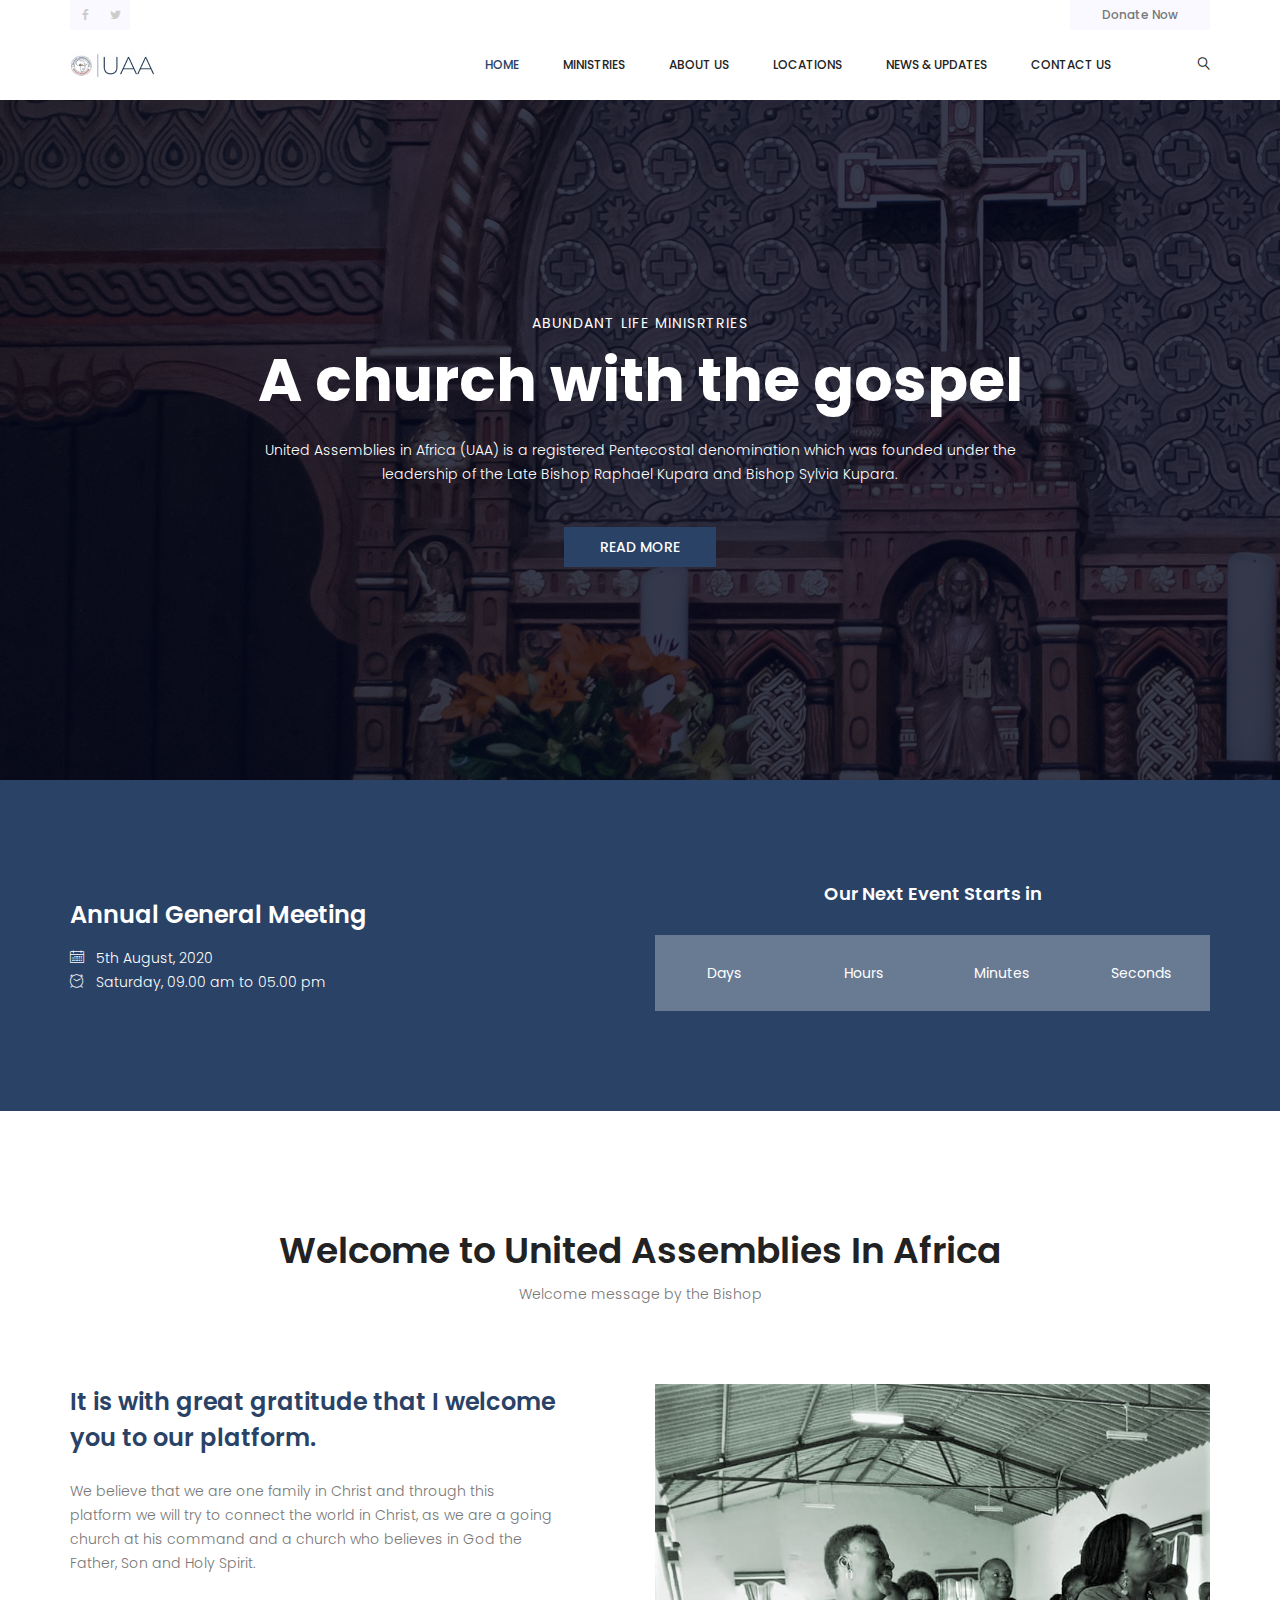
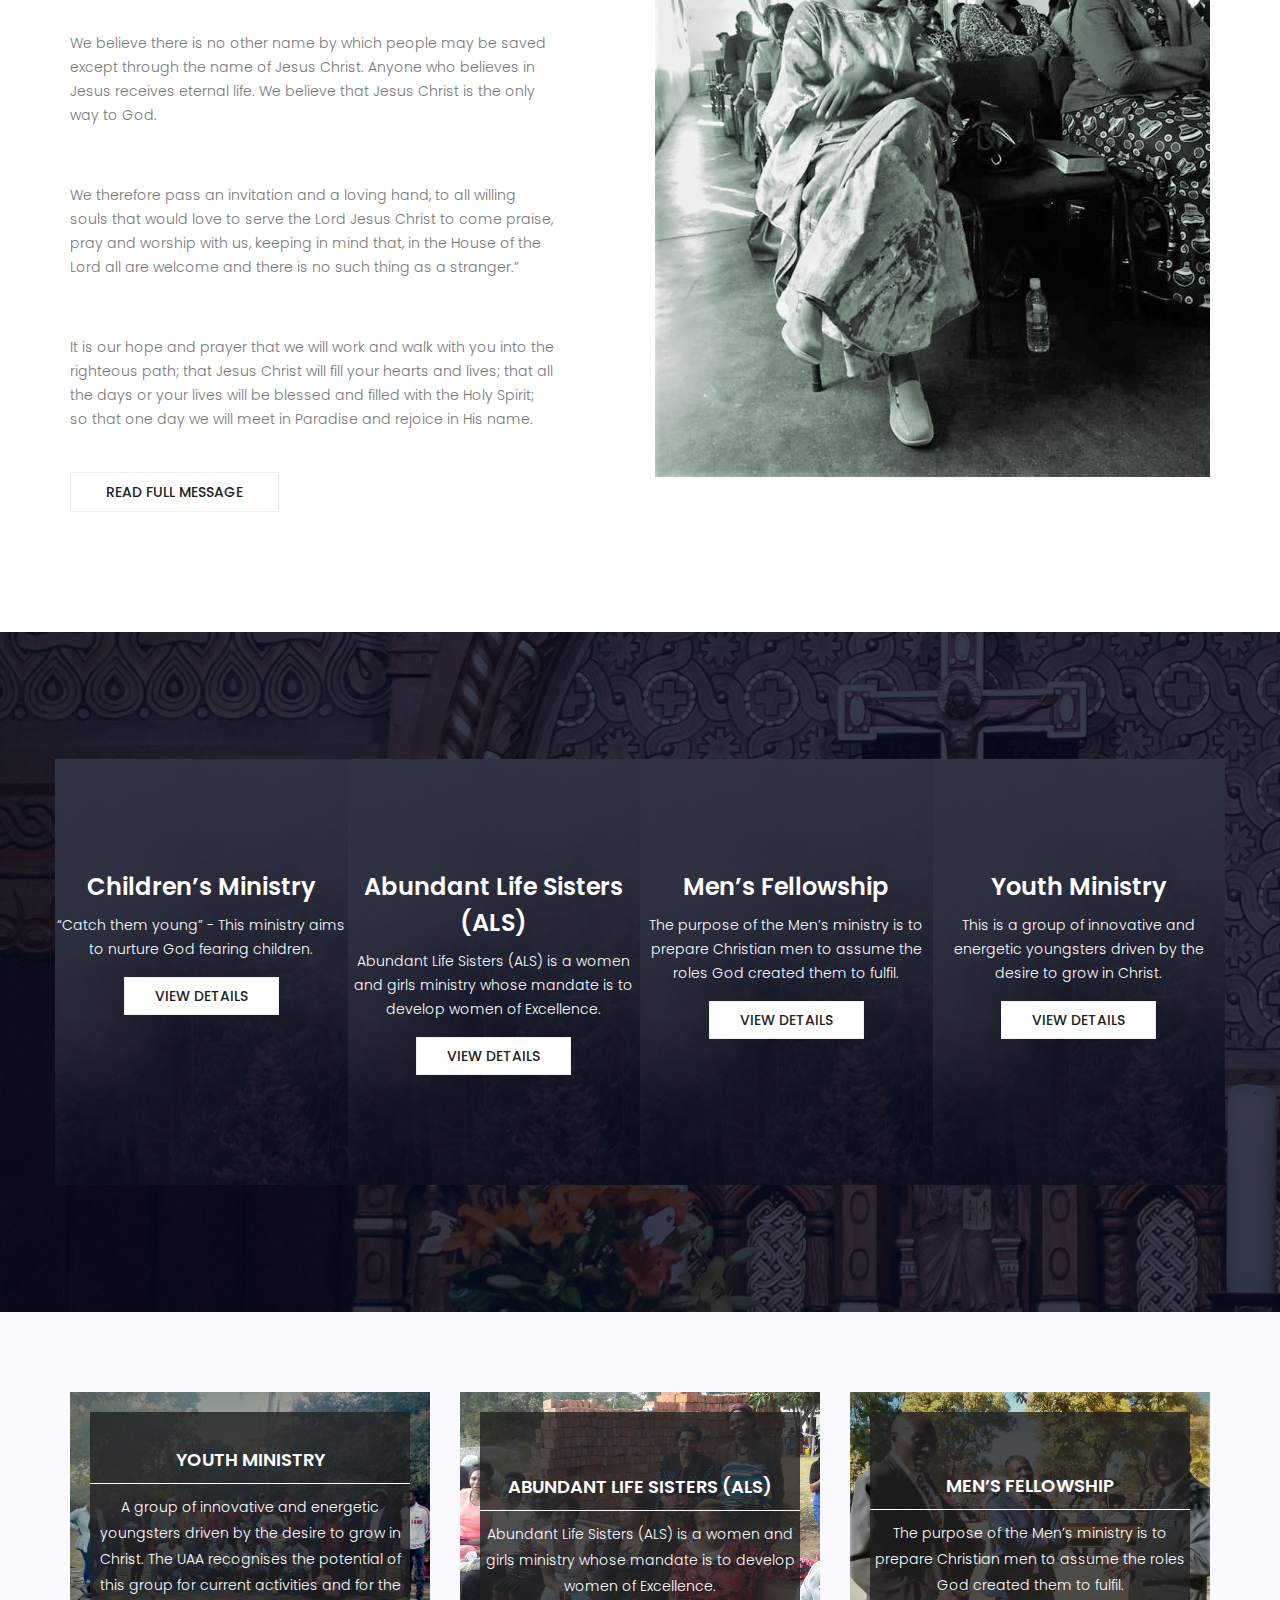
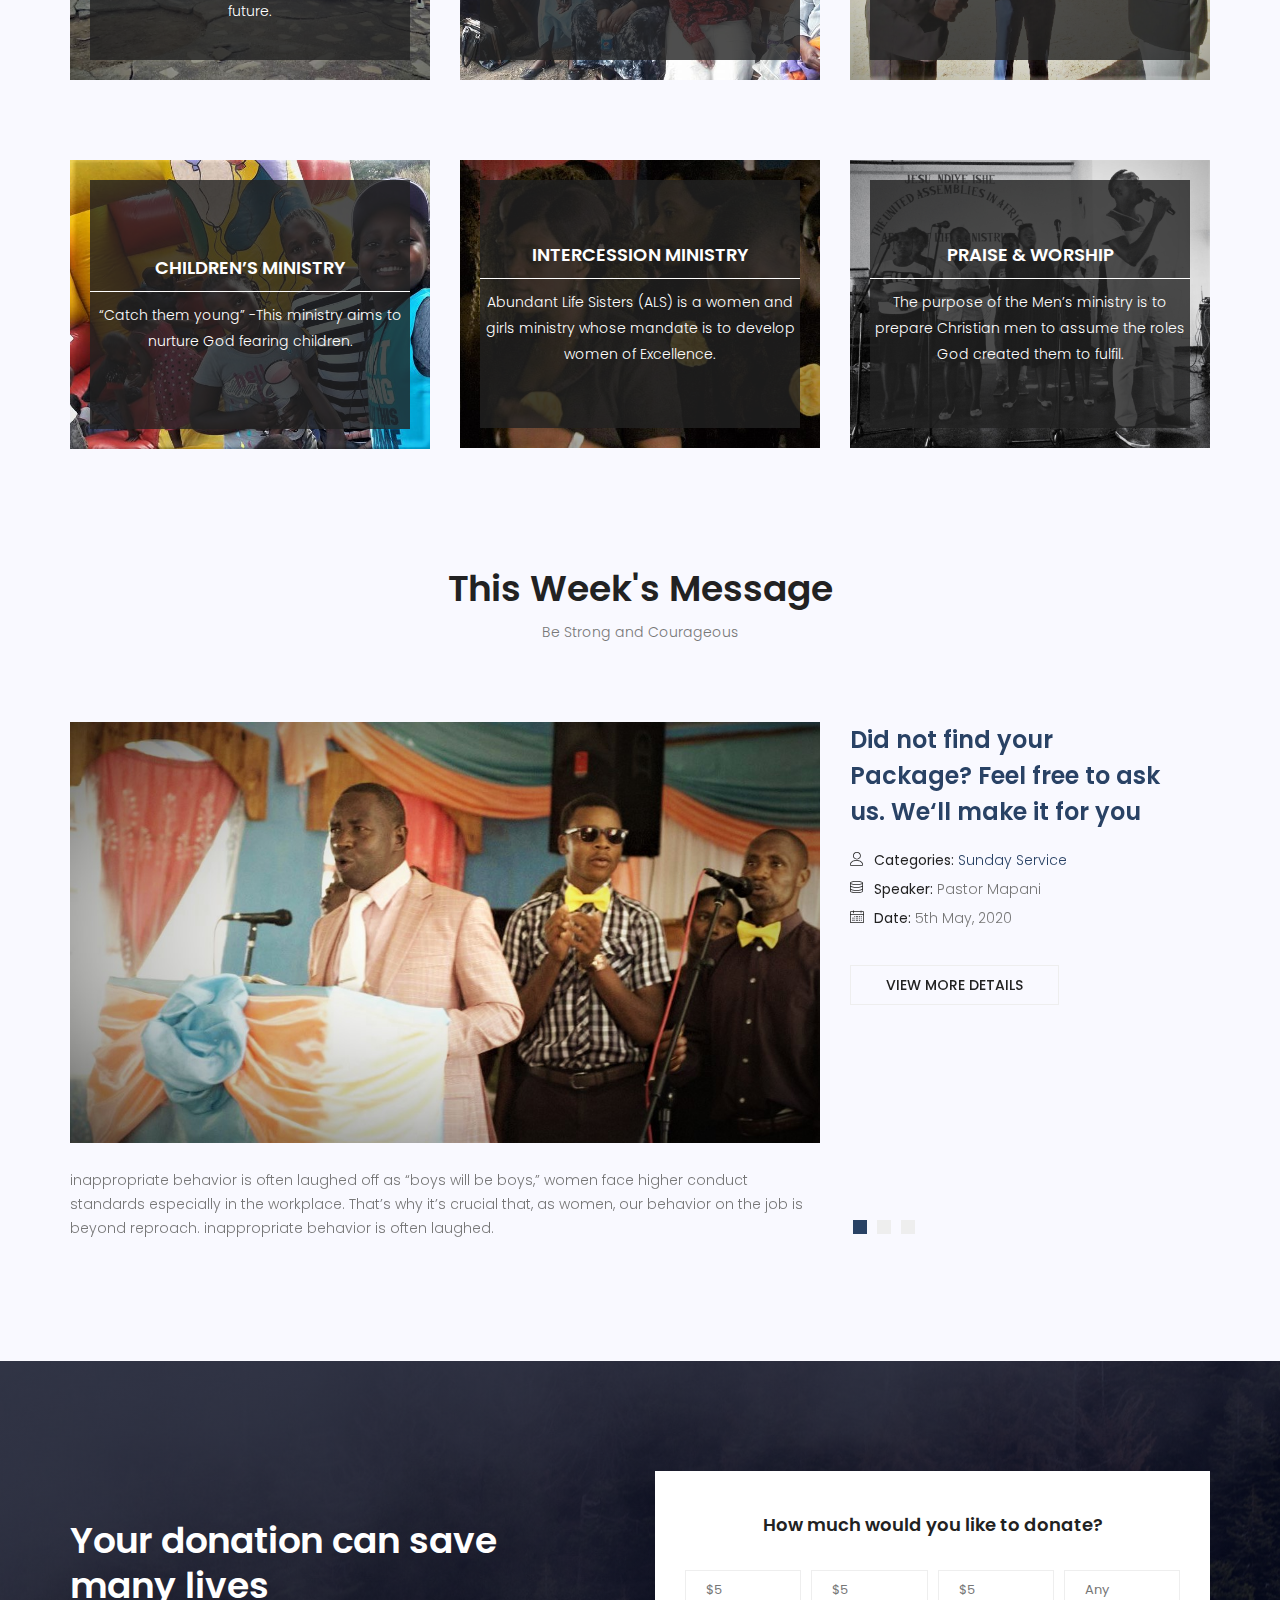
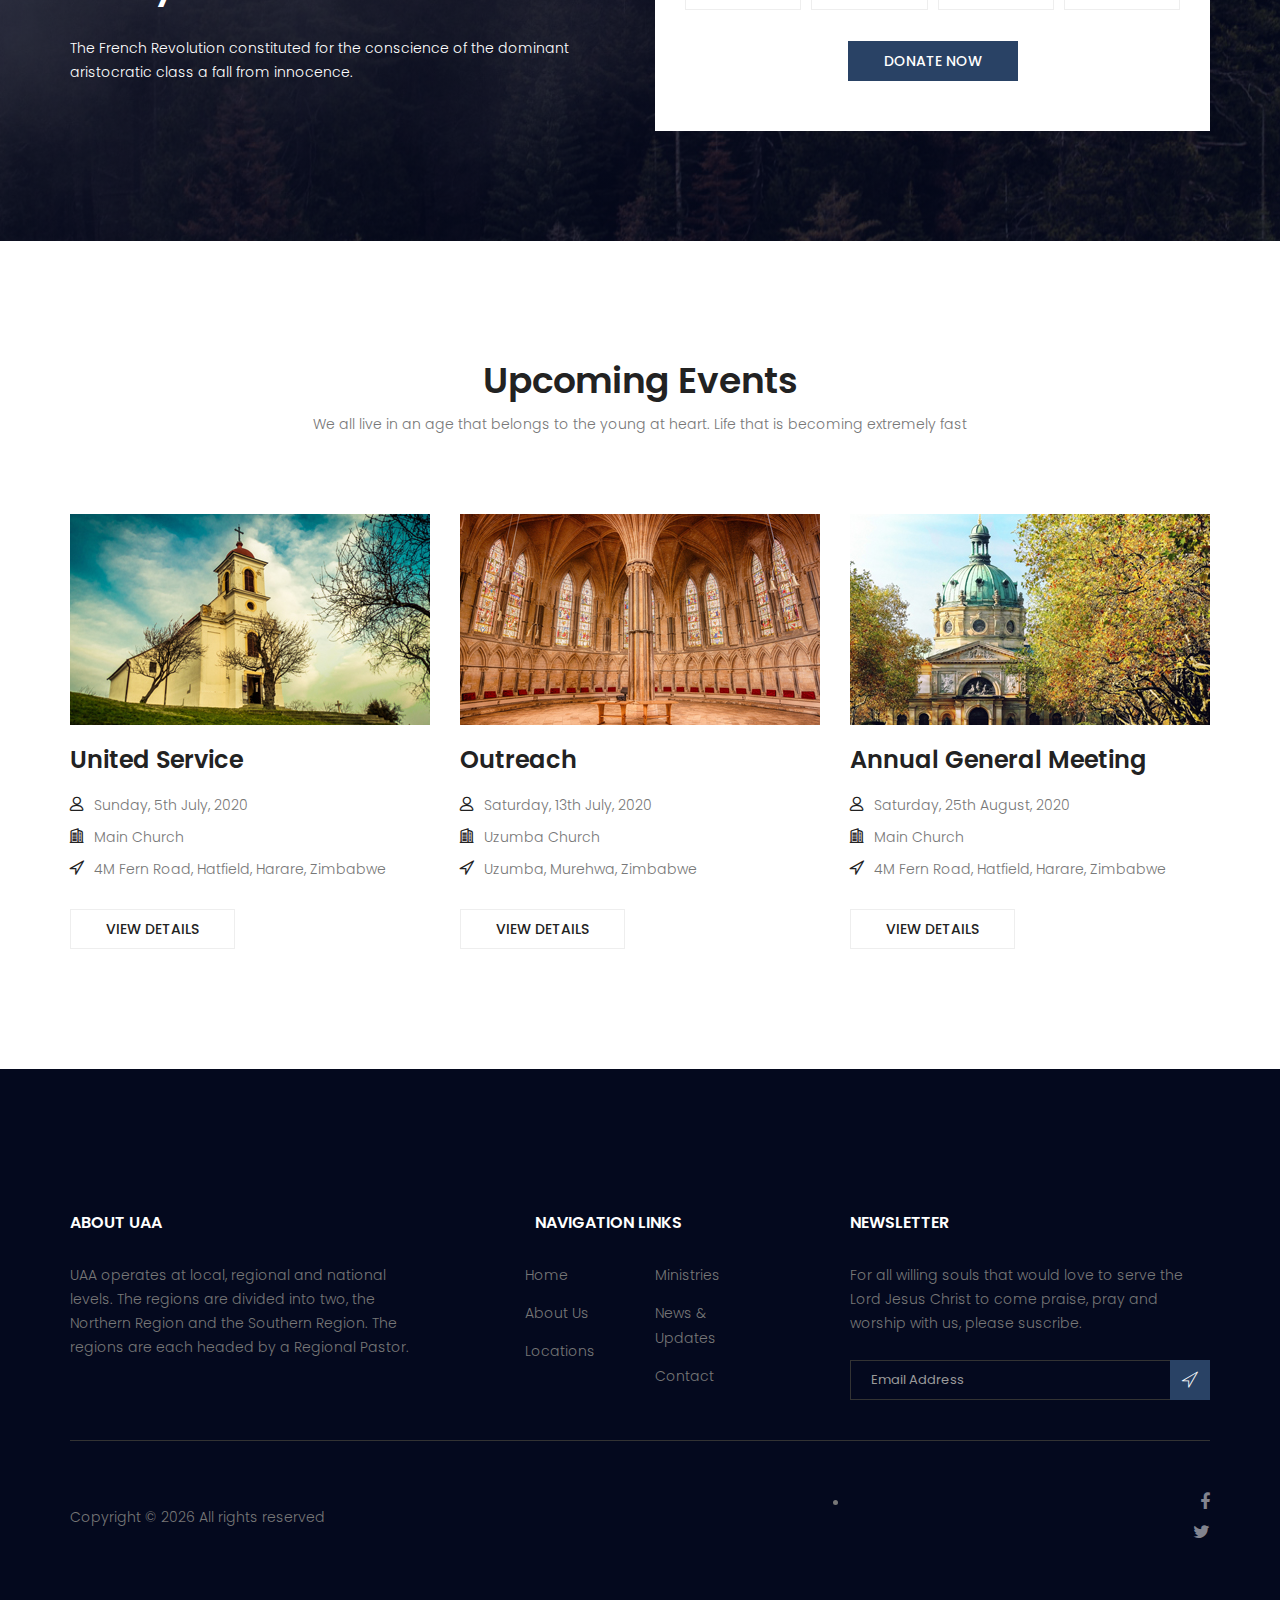
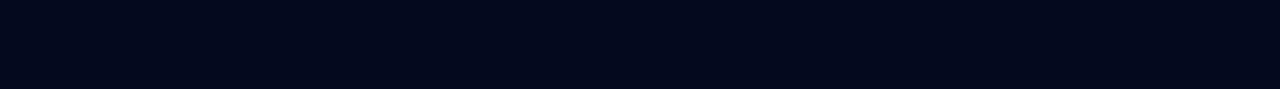
<file: index.html>
<!doctype html>
<html lang="en">

<head>
    <!-- Required meta tags -->
    <meta charset="utf-8">
    <meta name="viewport" content="width=device-width, initial-scale=1, shrink-to-fit=no">
    <link rel="icon" href="fav/favicon.png" type="image/png">
    <title>Home - United Assemblies in Africa</title>
    <!-- Bootstrap CSS -->
    <link rel="stylesheet" href="css/bootstrap.css">
    <link rel="stylesheet" href="vendors/linericon/style.css">
    <link rel="stylesheet" href="css/font-awesome.min.css">
    <link rel="stylesheet" href="vendors/owl-carousel/owl.carousel.min.css">
    <link rel="stylesheet" href="vendors/lightbox/simpleLightbox.css">
    <link rel="stylesheet" href="vendors/nice-select/css/nice-select.css">
    <!-- main css -->
    <link rel="stylesheet" href="css/style.css">
    <link rel="stylesheet" href="css/responsive.css">


    <link rel="apple-touch-icon" sizes="180x180" href="fav/apple-touch-icon.png">
    <link rel="icon" type="image/png" sizes="32x32" href="fav/favicon-32x32.png">
    <link rel="icon" type="image/png" sizes="16x16" href="fav/favicon-16x16.png">
    <link rel="manifest" href="fav/site.webmanifest">
</head>

<body>
    <!--================Header Area =================-->
    <header class="header_area">
        <div class="header_top">
            <div class="container">
                <div class="row">
                    <div class="col-sm-6 col-5">
                        <ul class="nav social_icon">
                            <li><a href="https://www.facebook.com/groups/unitedassemblies"><i
                                        class="fa fa-facebook"></i></a></li>
                            <li><a href="#"><i class="fa fa-twitter"></i></a></li>
                        </ul>
                    </div>
                    <div class="col-sm-6 col-7">
                        <div class="top_btn d-flex justify-content-end">
                            <a href="#">Donate Now</a>
                        </div>
                    </div>
                </div>
            </div>
        </div>
        <nav class="navbar navbar-expand-lg navbar-light">
            <div class="container">
                <!-- Brand and toggle get grouped for better mobile display -->
                <a class="navbar-brand logo_h" href="index.html"><img src="image/favicon/Logo.jpg" alt=""></a>
                <button class="navbar-toggler" type="button" data-toggle="collapse" data-target="#navbarSupportedContent" aria-controls="navbarSupportedContent" aria-expanded="false" aria-label="Toggle navigation">
                    <span class="icon-bar"></span>
                    <span class="icon-bar"></span>
                    <span class="icon-bar"></span>
                </button>
                <!-- Collect the nav links, forms, and other content for toggling -->
                <div class="collapse navbar-collapse offset" id="navbarSupportedContent">
                    <ul class="nav navbar-nav menu_nav ml-auto">
                        <li class="nav-item active"><a class="nav-link" href="index.html">Home</a></li>
                        <li class="nav-item"><a class="nav-link" href="ministries.html">Ministries</a></li>
                        <li class="nav-item"><a class="nav-link" href="about-us.html">About Us</a></li>
                        <li class="nav-item"><a class="nav-link" href="locations.html">Locations</a></li>
                        <li class="nav-item submenu dropdown">
                            <a href="blog.html" class="nav-link dropdown-toggle" data-toggle="dropdown" role="button" aria-haspopup="true" aria-expanded="false">News &amp; Updates</a>
                            <ul class="dropdown-menu">
                                <li class="nav-item"><a class="nav-link" href="#">News</a></li>
                                <li class="nav-item"><a class="nav-link" href="#">Updates</a></li>
                                <li class="nav-item"><a class="nav-link" href="#">Gallery</a></li>
                                <li class="nav-item"><a class="nav-link" href="#">Donation</a></li>
                            </ul>
                        </li>

                        <li class="nav-item"><a class="nav-link" href="contact.html">Contact Us</a></li>
                    </ul>
                    <ul class="nav navbar-nav navbar-right">
                        <li class="nav-item"><a href="#" class="search"><i class="lnr lnr-magnifier"></i></a></li>
                    </ul>
                </div>
            </div>
        </nav>
    </header>
    <!--================Header Area =================-->

    <!--================banner Area =================-->
    <section class="banner_area d-flex text-center">
        <div class="container align-self-center">
            <div class="row">
                <div class="col-md-12">
                    <div class="banner_content">
                        <h6>Abundant Life Minisrtries</h6>
                        <h1>A church with the gospel</h1>
                        <p>United Assemblies in Africa (UAA) is a registered Pentecostal denomination which was founded under the <br> leadership of the Late Bishop Raphael Kupara and Bishop Sylvia Kupara.</p>
                        <a href="about-us.html" class="btn_hover btn_hover_two">Read More</a>
                    </div>
                </div>
            </div>
        </div>
    </section>
    <!--================banner Area =================-->

    <!--================Event Date Area =================-->
    <section class="event_date_area">
        <div class="container">
            <div class="row">
                <div class="col-md-6 d_flex">
                    <div class="evet_location flex">
                        <h3>Annual General Meeting</h3>
                        <p><span class="lnr lnr-calendar-full"></span>5th August, 2020</p>
                        <p><span class="lnr lnr-clock"></span>Saturday, 09.00 am to 05.00 pm</p>
                    </div>
                </div>
                <div class="col-md-6 event_time">
                    <h4>Our Next Event Starts in</h4>
                    <div id="timer" class="timer">
                        <div class="timer__section days">
                            <div class="timer__number"></div>
                            <div class="timer__label">days</div>
                        </div>
                        <div class="timer__section hours">
                            <div class="timer__number"></div>
                            <div class="timer__label">hours</div>
                        </div>
                        <div class="timer__section minutes">
                            <div class="timer__number"></div>
                            <div class="timer__label">Minutes</div>
                        </div>
                        <div class="timer__section seconds">
                            <div class="timer__number"></div>
                            <div class="timer__label">seconds</div>
                        </div>
                    </div>
                </div>
            </div>
        </div>
    </section>
    <!--================Event Date Area =================-->

    <!--================About Area =================-->
    <section class="about_area section_gap">
        <div class="container">
            <div class="section_title text-center">
                <h2>Welcome to United Assemblies In Africa</h2>
                <p>Welcome message by the Bishop</p>
            </div>
            <div class="row">
                <div class="col-md-6 d_flex">
                    <div class="about_content flex">
                        <h3 class="title_color">It is with great gratitude that I welcome you to our platform.</h3>
                        <p>We believe that we are one family in Christ and through this platform we will try to connect the world in Christ, as we are a going church at his command and a church who believes in God the Father, Son and Holy Spirit.</p>
                        <p>We believe there is no other name by which people may be saved except through the name of Jesus Christ. Anyone who believes in Jesus receives eternal life. We believe that Jesus Christ is the only way to God.</p>
                        <p>We therefore pass an invitation and a loving hand, to all willing souls that would love to serve the Lord Jesus Christ to come praise, pray and worship with us, keeping in mind that, in the House of the Lord all are welcome and
                            there is no such thing as a stranger.”</p>
                        <p>It is our hope and prayer that we will work and walk with you into the righteous path; that Jesus Christ will fill your hearts and lives; that all the days or your lives will be blessed and filled with the Holy Spirit; so that
                            one day we will meet in Paradise and rejoice in His name.</p>
                        <a href="welcome.html" class="about_btn btn_hover">Read Full Message</a>
                    </div>
                </div>
                <div class="col-md-6">
                    <img src="image/welcome.jpg" alt="abou_img">
                </div>
            </div>
        </div>
    </section>
    <!--================About Area =================-->
    <!--================Features Area =================-->
    <section class="banner_diki d-flex text-center">
        <div class="container align-self-center">
            <div class="row">
                <div class="col-md-3 donate_area">
                    <div class="banner_content">
                        <h3>Children’s Ministry</h3>
                        <p>“Catch them young” - This ministry aims to nurture God fearing children.</p>
                        <a href="ministries.html" class="btn_hover view_btn">View Details</a>
                    </div>
                </div>
                <div class="col-md-3 donate_area">
                    <div class="banner_content">
                        <h3>Abundant Life Sisters (ALS)</h3>
                        <p>Abundant Life Sisters (ALS) is a women and girls ministry whose mandate is to develop women of Excellence. </p>
                        <a href="ministries.html" class="btn_hover view_btn">View Details</a>
                    </div>
                </div>
                <div class="col-md-3 donate_area">
                    <div class="banner_content">
                        <h3>Men’s Fellowship</h3>
                        <p>The purpose of the Men’s ministry is to prepare Christian men to assume the roles God created them to fulfil.</p>
                        <a href="ministries.html" class="btn_hover view_btn">View Details</a>
                    </div>
                </div>
                <div class="col-md-3 donate_area">
                    <div class="banner_content">
                        <h3>Youth Ministry</h3>
                        <p>This is a group of innovative and energetic youngsters driven by the desire to grow in Christ.
                        </p>
                        <a href="ministries.html" class="btn_hover view_btn">View Details</a>
                    </div>
                </div>
            </div>
        </div>
    </section>
    <!--================Features Area =================-->
    <section class="blog_categorie_area">
        <div class="container">
            <div class="row">
                <div class="col-lg-4">
                    <div class="categories_post">
                        <img src="image/youth.jpg" alt="post">
                        <div class="categories_details">
                            <div class="categories_text">
                                <a href="blog-details.html">
                                    <h5>Youth Ministry</h5>
                                </a>
                                <div class="border_line"></div>
                                <p>A group of innovative and energetic youngsters driven by the desire to grow in Christ. The UAA recognises the potential of this group for current activities and for the future.</p>
                            </div>
                        </div>
                    </div>
                </div>
                <div class="col-lg-4">
                    <div class="categories_post">
                        <img src="image/als.jpg" alt="post">
                        <div class="categories_details">
                            <div class="categories_text">
                                <a href="blog-details.html">
                                    <h5>Abundant Life Sisters (ALS)</h5>
                                </a>
                                <div class="border_line"></div>
                                <p>Abundant Life Sisters (ALS) is a women and girls ministry whose mandate is to develop women of Excellence. </p>
                            </div>
                        </div>
                    </div>
                </div>
                <div class="col-lg-4">
                    <div class="categories_post">
                        <img src="image/men.jpg" alt="post">
                        <div class="categories_details">
                            <div class="categories_text">
                                <a href="blog-details.html">
                                    <h5>Men’s Fellowship</h5>
                                </a>
                                <div class="border_line"></div>
                                <p>The purpose of the Men’s ministry is to prepare Christian men to assume the roles God created them to fulfil.</p>
                            </div>
                        </div>
                    </div>
                </div>

            </div>
        </div>
    </section>
    <section class="blog_categorie_area">
        <div class="container">
            <div class="row">
                <div class="col-lg-4">
                    <div class="categories_post">
                        <img src="image/children.jpg" alt="post">
                        <div class="categories_details">
                            <div class="categories_text">
                                <a href="blog-details.html">
                                    <h5>Children’s Ministry</h5>
                                </a>
                                <div class="border_line"></div>
                                <p>“Catch them young” -This ministry aims to nurture God fearing children.</p>
                            </div>
                        </div>
                    </div>
                </div>
                <div class="col-lg-4">
                    <div class="categories_post">
                        <img src="image/pray2.jpg" alt="post">
                        <div class="categories_details">
                            <div class="categories_text">
                                <a href="blog-details.html">
                                    <h5>Intercession Ministry</h5>
                                </a>
                                <div class="border_line"></div>
                                <p>Abundant Life Sisters (ALS) is a women and girls ministry whose mandate is to develop women of Excellence. </p>
                            </div>
                        </div>
                    </div>
                </div>
                <div class="col-lg-4">
                    <div class="categories_post">
                        <img src="image/praise.jpg" alt="post">
                        <div class="categories_details">
                            <div class="categories_text">
                                <a href="blog-details.html">
                                    <h5>Praise & Worship</h5>
                                </a>
                                <div class="border_line"></div>
                                <p>The purpose of the Men’s ministry is to prepare Christian men to assume the roles God created them to fulfil.</p>
                            </div>
                        </div>
                    </div>
                </div>

            </div>
        </div>
    </section>

    <!--================Sermons work Area =================-->
    <section class="sermons_work_area section_gap">
        <div class="container">
            <div class="section_title text-center">
                <h2>This Week's Message</h2>
                <p>Be Strong and Courageous</p>
            </div>
            <div class="sermons_slider owl-carousel">
                <div class="item row">
                    <div class="col-lg-8">
                        <div class="sermons_image">
                            <img src="image/message.jpg" alt="">
                            <p>inappropriate behavior is often laughed off as “boys will be boys,” women face higher conduct standards especially in the workplace. That’s why it’s crucial that, as women, our behavior on the job is beyond reproach. inappropriate
                                behavior is often laughed.</p>
                        </div>
                    </div>
                    <div class="col-lg-4">
                        <div class="sermons_content">
                            <h3 class="title_color">Did not find your Package? Feel free to ask us. We‘ll make it for you
                            </h3>
                            <ul class="list_style sermons_category">
                                <li><i class="lnr lnr-user"></i><span>Categories: </span><a href="#"> Sunday Service</a>
                                </li>
                                <li><i class="lnr lnr-database"></i><span>Speaker: </span> Pastor Mapani</li>
                                <li><i class="lnr lnr-calendar-full"></i><span>Date:</span> 5th May, 2020</li>
                            </ul>
                            <a href="#" class="btn_hover">View More Details</a>
                        </div>
                    </div>
                </div>
                <div class="item row">
                    <div class="col-lg-8">
                        <div class="sermons_image">
                            <img src="image/message3.jpg" alt="">
                            <p>inappropriate behavior is often laughed off as “boys will be boys,” women face higher conduct standards especially in the workplace. That’s why it’s crucial that, as women, our behavior on the job is beyond reproach. inappropriate
                                behavior is often laughed.</p>
                        </div>
                    </div>
                    <div class="col-lg-4">
                        <div class="sermons_content">
                            <h3 class="title_color">Be still and I will fight for you</h3>
                            <ul class="list_style sermons_category">
                                <li><i class="lnr lnr-user"></i><span>Categories: </span><a href="#"> Bible Study</a>
                                </li>
                                <li><i class="lnr lnr-database"></i><span>Speaker: </span> Homegroup</li>
                                <li><i class="lnr lnr-calendar-full"></i><span>Date:</span> Every Wednesday</li>
                            </ul>
                            <a href="#" class="btn_hover">View More Details</a>
                        </div>
                    </div>
                </div>
                <div class="item row">
                    <div class="col-lg-8">
                        <div class="sermons_image">
                            <img src="image/sermns.jpg" alt="">
                            <p>inappropriate behavior is often laughed off as “boys will be boys,” women face higher conduct standards especially in the workplace. That’s why it’s crucial that, as women, our behavior on the job is beyond reproach. inappropriate
                                behavior is often laughed.</p>
                        </div>
                    </div>
                    <div class="col-lg-4">
                        <div class="sermons_content">
                            <h3 class="title_color">Pray Without Season</h3>
                            <ul class="list_style sermons_category">
                                <li><i class="lnr lnr-user"></i><span>Categories: </span><a href="#">
                                        Prayer/Intercession</a></li>
                                <li><i class="lnr lnr-calendar-full"></i><span>Date:</span> Every Tuesday</li>
                            </ul>
                            <a href="#" class="btn_hover btn_hover_two">View More Details</a>
                        </div>
                    </div>
                </div>
            </div>
        </div>
    </section>
    <!--================Sermons work Area=================-->
    <!--================Donate Area=================-->
    <section class="donate_area">
        <div class="container">
            <div class="row">
                <div class="col-md-6 d-flex align-self-center">
                    <div class="donate_content ">
                        <h2>Your donation can save <br>many lives</h2>
                        <p>The French Revolution constituted for the conscience of the dominant aristocratic class a fall from innocence.</p>
                    </div>
                </div>
                <div class="col-md-6">
                    <div class="donation_form">
                        <h3>How much would you like to donate?</h3>
                        <div class="form-group">
                            <input type='text' class="form-control" placeholder="$5" />
                        </div>
                        <div class="form-group">
                            <input type='text' class="form-control" placeholder="$5" />
                        </div>
                        <div class="form-group">
                            <input type='text' class="form-control" placeholder="$5" />
                        </div>
                        <div class="form-group">
                            <input type='text' class="form-control" placeholder="Any" />
                        </div>
                        <a href="#" class="btn_hover btn_hover_two">Donate Now</a>
                    </div>
                </div>
            </div>
        </div>
    </section>
    <!--================Donate Area=================-->

    <!--================Event Blog Area=================-->
    <section class="event_blog_area section_gap">
        <div class="container">
            <div class="section_title text-center">
                <h2>Upcoming Events</h2>
                <p>We all live in an age that belongs to the young at heart. Life that is becoming extremely fast</p>
            </div>
            <div class="row">
                <div class="col-md-4">
                    <div class="event_post">
                        <img src="image/blog1.jpg" alt="">
                        <a href="#">
                            <h2 class="event_title">United Service</h2>
                        </a>
                        <ul class="list_style sermons_category event_category">
                            <li><i class="lnr lnr-user"></i>Sunday, 5th July, 2020</li>
                            <li><i class="lnr lnr-apartment"></i>Main Church</li>
                            <li><i class="lnr lnr-location"></i>4M Fern Road, Hatfield, Harare, Zimbabwe</li>
                        </ul>
                        <a href="#" class="btn_hover">View Details</a>
                    </div>
                </div>
                <div class="col-md-4">
                    <div class="event_post">
                        <img src="image/blog2.jpg" alt="">
                        <a href="#">
                            <h2 class="event_title">Outreach</h2>
                        </a>
                        <ul class="list_style sermons_category event_category">
                            <li><i class="lnr lnr-user"></i>Saturday, 13th July, 2020</li>
                            <li><i class="lnr lnr-apartment"></i>Uzumba Church</li>
                            <li><i class="lnr lnr-location"></i>Uzumba, Murehwa, Zimbabwe</li>
                        </ul>
                        <a href="#" class="btn_hover">View Details</a>
                    </div>
                </div>
                <div class="col-md-4">
                    <div class="event_post">
                        <img src="image/blog3.jpg" alt="">
                        <a href="#">
                            <h2 class="event_title">Annual General Meeting</h2>
                        </a>
                        <ul class="list_style sermons_category event_category">
                            <li><i class="lnr lnr-user"></i>Saturday, 25th August, 2020</li>
                            <li><i class="lnr lnr-apartment"></i>Main Church</li>
                            <li><i class="lnr lnr-location"></i>4M Fern Road, Hatfield, Harare, Zimbabwe</li>
                        </ul>
                        <a href="#" class="btn_hover">View Details</a>
                    </div>
                </div>
            </div>
        </div>
    </section>
    <!--================Blog Area=================-->


    <!--================ start footer Area  =================-->
    <footer class="footer-area section_gap">
        <div class="container">
            <div class="row">
                <div class="col-lg-4  col-md-6 col-sm-6">
                    <div class="single-footer-widget">
                        <h6 class="footer_title">About UAA</h6>
                        <p>UAA operates at local, regional and national levels. The regions are divided into two, the Northern Region and the Southern Region. The regions are each headed by a Regional Pastor.
                        </p>
                    </div>
                </div>
                <div class="col-lg-4 col-md-6 col-sm-6 ">
                    <div class="single-footer-widget">
                        <h6 class="footer_title col-8 offset-2">Navigation Links</h6>
                        <div class="row">
                            <div class="col-4 offset-2">
                                <ul class="list_style">
                                    <li><a href="index.html">Home</a></li>
                                    <li><a href="about-us.html">About Us</a></li>
                                    <li><a href="locations.html">Locations</a></li>
                                </ul>
                            </div>
                            <div class="col-4">
                                <ul class="list_style">
                                    <li><a href="ministries.html">Ministries</a></li>
                                    <li><a href="#">News &amp; Updates</a></li>
                                    <li><a href="contact.html">Contact</a></li>
                                </ul>
                            </div>
                        </div>
                    </div>
                </div>
                <div class="col-lg-4 col-md-6 col-sm-6">
                    <div class="single-footer-widget">
                        <h6 class="footer_title">Newsletter</h6>
                        <p>For all willing souls that would love to serve the Lord Jesus Christ to come praise, pray and worship with us, please suscribe.</p>
                        <div id="mc_embed_signup">
                            <form target="_blank" action="https://spondonit.us12.list-manage.com/subscribe/post?u=1462626880ade1ac87bd9c93a&amp;id=92a4423d01" method="get" class="subscribe_form relative">
                                <div class="input-group d-flex flex-row">
                                    <input name="EMAIL" placeholder="Email Address" onfocus="this.placeholder = ''" onblur="this.placeholder = 'Email Address '" required="" type="email">
                                    <button class="btn sub-btn"><span class="lnr lnr-location"></span></button>
                                </div>
                                <div class="mt-10 info"></div>
                            </form>
                        </div>
                    </div>
                </div>
            </div>
            <div class="border_line"></div>
            <div class="row footer-bottom d-flex justify-content-between align-items-center">
                <p class="col-lg-8 col-sm-8 footer-text m-0">
                    <!-- Link back to Colorlib can't be removed. Template is licensed under CC BY 3.0. -->
                    Copyright &copy;
                    <script>
                        document.write(new Date().getFullYear());
                    </script> All rights reserved </a>
                    <!-- Link back to Colorlib can't be removed. Template is licensed under CC BY 3.0. -->
                </p>
                <div class="col-lg-4 col-sm-4 footer-social">
                    <li><a href="https://www.facebook.com/groups/unitedassemblies"><i class="fa fa-facebook"></i></a>
                    </li>
                    <a href="#"><i class="fa fa-twitter"></i></a>
                </div>
            </div>
        </div>
    </footer>
    <!--================ End footer Area  =================-->


    <!-- Optional JavaScript -->
    <!-- jQuery first, then Popper.js, then Bootstrap JS -->
    <script src="js/jquery-3.2.1.min.js"></script>
    <script src="js/popper.js"></script>
    <script src="js/bootstrap.min.js"></script>
    <script src="vendors/owl-carousel/owl.carousel.min.js"></script>
    <script src="js/jquery.ajaxchimp.min.js"></script>
    <script src="js/mail-script.js"></script>
    <script src="js/mail-script.js"></script>
    <script src="js/stellar.js"></script>
    <script src="vendors/lightbox/simpleLightbox.min.js"></script>
    <script src="vendors/flipclock/timer.js"></script>
    <script src="vendors/nice-select/js/jquery.nice-select.min.js"></script>
    <script src="js/custom.js"></script>
    <script src="js/more.js"></script>
</body>

</html>
</file>
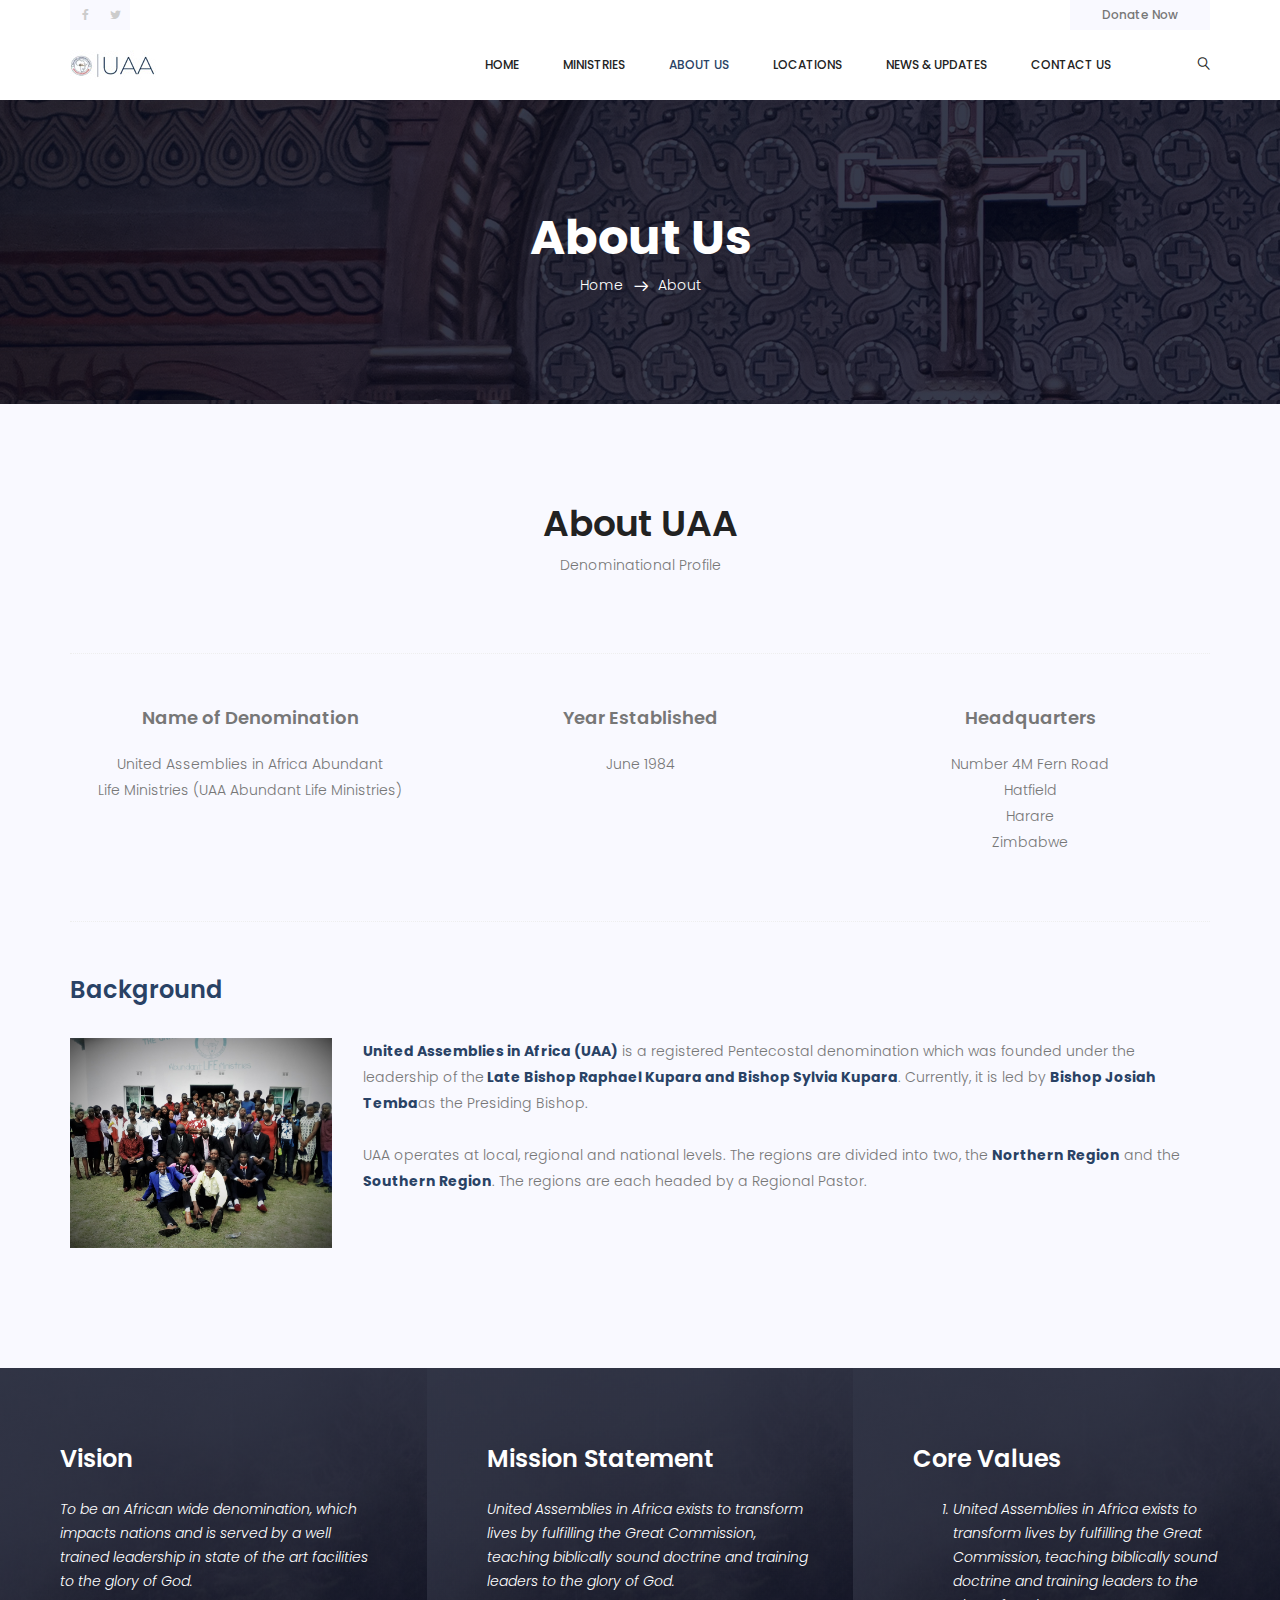
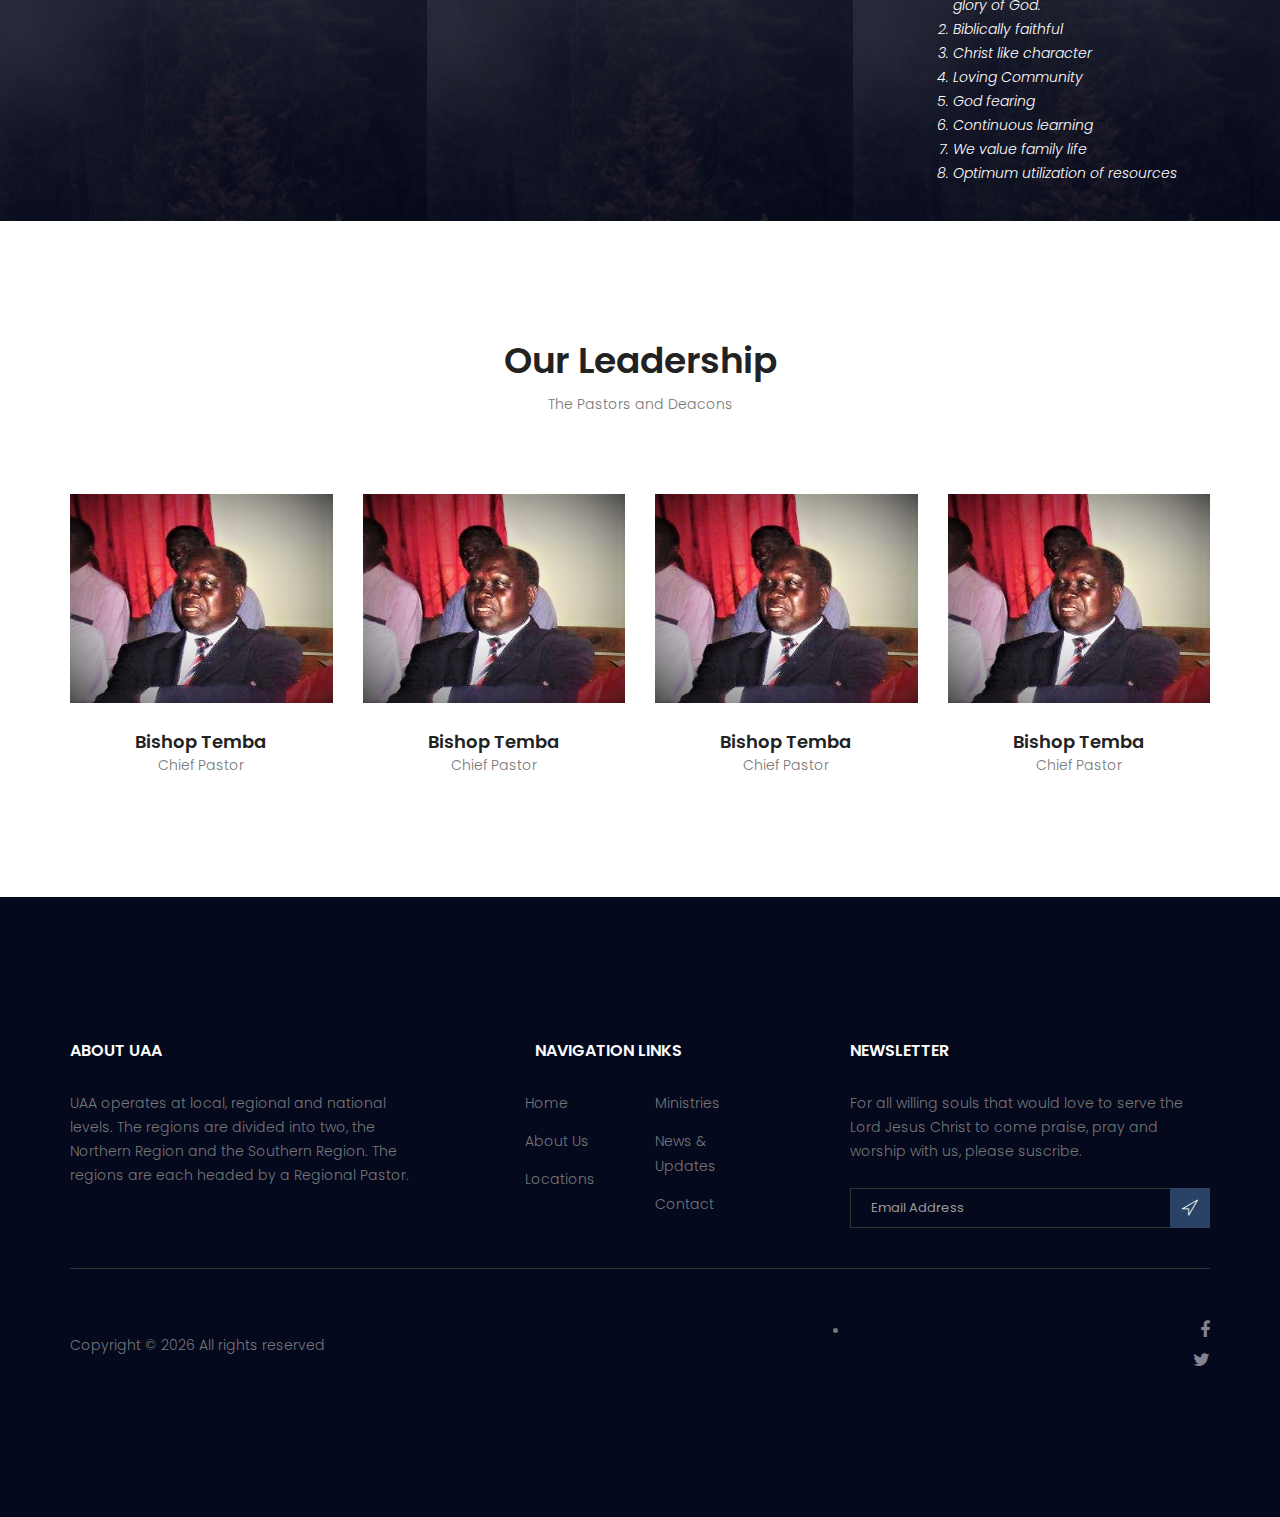
<file: about-us.html>
<!doctype html>
<html lang="en">

<head>
    <!-- Required meta tags -->
    <meta charset="utf-8">
    <meta name="viewport" content="width=device-width, initial-scale=1, shrink-to-fit=no">
    <link rel="icon" href="fav/favicon.png" type="image/png">
    <title>About Us - United Assemblies in Africa</title>
    <!-- Bootstrap CSS -->
    <link rel="stylesheet" href="css/bootstrap.css">
    <link rel="stylesheet" href="vendors/linericon/style.css">
    <link rel="stylesheet" href="css/font-awesome.min.css">
    <link rel="stylesheet" href="vendors/owl-carousel/owl.carousel.min.css">
    <link rel="stylesheet" href="vendors/lightbox/simpleLightbox.css">
    <link rel="stylesheet" href="vendors/nice-select/css/nice-select.css">
    <!-- main css -->
    <link rel="stylesheet" href="css/style.css">
    <link rel="stylesheet" href="css/responsive.css">


    <link rel="apple-touch-icon" sizes="180x180" href="fav/apple-touch-icon.png">
    <link rel="icon" type="image/png" sizes="32x32" href="fav/favicon-32x32.png">
    <link rel="icon" type="image/png" sizes="16x16" href="fav/favicon-16x16.png">
    <link rel="manifest" href="fav/site.webmanifest">
</head>

<body>
    <!--================Header Area =================-->
    <header class="header_area">
        <div class="header_top">
            <div class="container">
                <div class="row">
                    <div class="col-sm-6 col-5">
                        <ul class="nav social_icon">
                            <li><a href="https://www.facebook.com/groups/unitedassemblies"><i class="fa fa-facebook"></i></a></li>
                            <li><a href="#"><i class="fa fa-twitter"></i></a></li>
                        </ul>
                    </div>
                    <div class="col-sm-6 col-7">
                        <div class="top_btn d-flex justify-content-end">
                            <a href="#">Donate Now</a>
                        </div>
                    </div>
                </div>
            </div>
        </div>
        <nav class="navbar navbar-expand-lg navbar-light">
            <div class="container">
                <!-- Brand and toggle get grouped for better mobile display -->
                <a class="navbar-brand logo_h" href="index.html"><img src="image/favicon/Logo.jpg" alt=""></a>
                <button class="navbar-toggler" type="button" data-toggle="collapse" data-target="#navbarSupportedContent" aria-controls="navbarSupportedContent" aria-expanded="false" aria-label="Toggle navigation">
                        <span class="icon-bar"></span>
                        <span class="icon-bar"></span>
                        <span class="icon-bar"></span>
                    </button>
                <!-- Collect the nav links, forms, and other content for toggling -->
                <div class="collapse navbar-collapse offset" id="navbarSupportedContent">
                    <ul class="nav navbar-nav menu_nav ml-auto">
                        <li class="nav-item"><a class="nav-link" href="index.html">Home</a></li>
                        <li class="nav-item"><a class="nav-link" href="ministries.html">Ministries</a></li>
                        <li class="nav-item active"><a class="nav-link" href="about-us.html">About Us</a></li>
                        <li class="nav-item"><a class="nav-link" href="locations.html">Locations</a></li>
                        <li class="nav-item submenu dropdown">
                            <a href="blog.html" class="nav-link dropdown-toggle" data-toggle="dropdown" role="button" aria-haspopup="true" aria-expanded="false">News &amp; Updates</a>
                            <ul class="dropdown-menu">
                                <li class="nav-item"><a class="nav-link" href="#">News</a></li>
                                <li class="nav-item"><a class="nav-link" href="#">Updates</a></li>
                                <li class="nav-item"><a class="nav-link" href="#">Gallery</a></li>
                                <li class="nav-item"><a class="nav-link" href="#">Donation</a></li>
                            </ul>
                        </li>

                        <li class="nav-item"><a class="nav-link" href="contact.html">Contact Us</a></li>
                    </ul>
                    <ul class="nav navbar-nav navbar-right">
                        <li class="nav-item"><a href="#" class="search"><i class="lnr lnr-magnifier"></i></a></li>
                    </ul>
                </div>
            </div>
        </nav>
    </header>
    <!--================Header Area =================-->

    <!--================Breadcrumb Area =================-->
    <section class="breadcrumb_area br_image">
        <div class="container">
            <div class="page-cover text-center">
                <h2 class="page-cover-tittle">About Us</h2>
                <ol class="breadcrumb">
                    <li><a href="index.html">Home</a></li>
                    <li class="active">About</li>
                </ol>
            </div>
        </div>
    </section>
    <!--================Breadcrumb Area =================-->

    <!--================About Area =================-->
    <section class="sample-text-area">
        <div class="container">
            <div class="section_title text-center">
                <h2>About UAA</h2>
                <p>Denominational Profile</p>
            </div>
            <div class="section-top-border text-center">
                <div class="row">
                    <div class="col-md-4">
                        <div class="single-defination">
                            <h4 class="mb-20">Name of Denomination</h4>
                            <p>United Assemblies in Africa Abundant<br>Life Ministries (UAA Abundant Life Ministries)
                            </p>
                        </div>
                    </div>
                    <div class="col-md-4">
                        <div class="single-defination">
                            <h4 class="mb-20">Year Established</h4>
                            <p>June 1984 </p>
                        </div>
                    </div>
                    <div class="col-md-4">
                        <div class="single-defination">
                            <h4 class="mb-20">Headquarters</h4>
                            <p>Number 4M Fern Road<br>Hatfield<br>Harare<br>Zimbabwe</p>
                        </div>
                    </div>
                </div>
            </div>
            <div class="section-top-border">
                <h3 class="mb-30 title_color">Background</h3>
                <div class="row">
                    <div class="col-md-3">
                        <img class="img-fluid" alt="" src="image/background.jpg">
                    </div>
                    <div class="col-md-9 mt-sm-20 left-align-p">
                        <p class="sample-text">
                            <b>United Assemblies in Africa (UAA)</b> is a registered Pentecostal denomination which was founded under the leadership of the<b> Late Bishop Raphael Kupara and Bishop Sylvia Kupara</b>. Currently, it is led by <b>Bishop Josiah Temba</b>as
                            the Presiding Bishop.
                        </p>
                        <p class="sample-text">
                            <br>UAA operates at local, regional and national levels. The regions are divided into two, the
                            <b>Northern
                                Region</b> and the <b>Southern Region</b>. The regions are each headed by a Regional Pastor.
                        </p>
                    </div>
                </div>
            </div>
        </div>
    </section>
    <!--================About Area =================-->

    <!--================Features Area =================-->
    <section class="features_area">
        <div class="row m0">
            <div class="col-md-4 features_item">
                <h3>Vision</h3>
                <p><i>To be an African wide denomination, which impacts nations and is served by a well trained
                    leadership in state of the art facilities to the glory of God.</i></p>
            </div>
            <div class="col-md-4 features_item">
                <h3>Mission Statement</h3>
                <p><i>United Assemblies in Africa exists to transform lives by fulfilling the Great Commission, teaching
                        biblically sound doctrine and training leaders to the glory of God.</i></p>
            </div>
            <div class="col-md-4 features_item">
                <h3>Core Values</h3>
                <ol>
                    <i>
                        <li>
                            <span>United Assemblies in Africa exists to transform lives by fulfilling the Great
                                Commission,
                                teaching biblically sound doctrine and training leaders to the glory of God.</span>
                        </li>
                        <li><span>Biblically faithful</span></li>
                        <li><span>Christ like character</span></li>
                        <li><span>Loving Community</span></li>
                        <li><span>God fearing</span></li>
                        <li><span>Continuous learning</span></li>
                        <li><span>We value family life</span></li>
                        <li><span>Optimum utilization of resources</span></li>
                    </i>
                </ol>
            </div>
        </div>
    </section>
    <!--================Features Area =================-->

    <!--================Team Area=================-->
    <section class="team_area section_gap">
        <div class="container">
            <div class="section_title text-center">
                <h2>Our Leadership</h2>
                <p>The Pastors and Deacons
                </p>
            </div>
            <div class="row mb_30">
                <div class="col-md-3 col-sm-6">
                    <div class="team_item">
                        <div class="team_img">
                            <img src="image/bishop.jpg" alt="team">
                            <ul class="list_style">
                                <li><a href="#"><i class="fa fa-facebook"></i></a></li>
                                <li><a href="#"><i class="fa fa-twitter"></i></a></li>
                                <li><a href="#"><i class="fa fa-linkedin"></i></a></li>
                            </ul>
                        </div>
                        <div class="content">
                            <h3>Bishop Temba</h3>
                            <p>Chief Pastor</p>
                        </div>
                    </div>
                </div>
                <div class="col-md-3 col-sm-6">
                    <div class="team_item">
                        <div class="team_img">
                            <img src="image/bishop.jpg" alt="team">
                            <ul class="list_style">
                                <li><a href="#"><i class="fa fa-facebook"></i></a></li>
                                <li><a href="#"><i class="fa fa-twitter"></i></a></li>
                                <li><a href="#"><i class="fa fa-linkedin"></i></a></li>
                            </ul>
                        </div>
                        <div class="content">
                            <h3>Bishop Temba</h3>
                            <p>Chief Pastor</p>
                        </div>
                    </div>
                </div>
                <div class="col-md-3 col-sm-6">
                    <div class="team_item">
                        <div class="team_img">
                            <img src="image/bishop.jpg" alt="team">
                            <ul class="list_style">
                                <li><a href="#"><i class="fa fa-facebook"></i></a></li>
                                <li><a href="#"><i class="fa fa-twitter"></i></a></li>
                                <li><a href="#"><i class="fa fa-linkedin"></i></a></li>
                            </ul>
                        </div>
                        <div class="content">
                            <h3>Bishop Temba</h3>
                            <p>Chief Pastor</p>
                        </div>
                    </div>
                </div>
                <div class="col-md-3 col-sm-6">
                    <div class="team_item">
                        <div class="team_img">
                            <img src="image/bishop.jpg" alt="team">
                            <ul class="list_style">
                                <li><a href="#"><i class="fa fa-facebook"></i></a></li>
                                <li><a href="#"><i class="fa fa-twitter"></i></a></li>
                                <li><a href="#"><i class="fa fa-linkedin"></i></a></li>
                            </ul>
                        </div>
                        <div class="content">
                            <h3>Bishop Temba</h3>
                            <p>Chief Pastor</p>
                        </div>
                    </div>
                </div>
            </div>
        </div>
    </section>
    <!--================Team Area=================-->

    <!--================Donate Area=================-->
    <!--   <section class="donate_area">
        <div class="container">
            <div class="row">
                <div class="col-md-6 d-flex align-self-center">
                    <div class="donate_content ">
                        <h2>Your donation can save <br>many lives</h2>
                        <p>The French Revolution constituted for the conscience of the dominant aristocratic class a
                            fall from innocence.</p>
                    </div>
                </div>
                <div class="col-md-6">
                    <div class="donation_form">
                        <h3>How much would you like to donate?</h3>
                        <div class="form-group">
                            <input type='text' class="form-control" placeholder="$5" />
                        </div>
                        <div class="form-group">
                            <input type='text' class="form-control" placeholder="$5" />
                        </div>
                        <div class="form-group">
                            <input type='text' class="form-control" placeholder="$5" />
                        </div>
                        <div class="form-group">
                            <select class="wide">
                                <option data-display="Any">Any</option>
                                <option value="1">Old</option>
                                <option value="2">Younger</option>
                                <option value="3">Potato</option>
                            </select>
                        </div>
                        <a href="#" class="btn_hover btn_hover_two">Donate Now</a>
                    </div>
                </div>
            </div>
        </div>
    </section> -->
    <!--================Donate Area=================-->


    <!--================ start footer Area  =================-->
    <footer class="footer-area section_gap">
        <div class="container">
            <div class="row">
                <div class="col-lg-4  col-md-6 col-sm-6">
                    <div class="single-footer-widget">
                        <h6 class="footer_title">About UAA</h6>
                        <p>UAA operates at local, regional and national levels. The regions are divided into two, the Northern Region and the Southern Region. The regions are each headed by a Regional Pastor.</p>
                    </div>
                </div>
                <div class="col-lg-4 col-md-6 col-sm-6 ">
                    <div class="single-footer-widget">
                        <h6 class="footer_title col-8 offset-2">Navigation Links</h6>
                        <div class="row">
                            <div class="col-4 offset-2">
                                <ul class="list_style">
                                    <li><a href="index.html">Home</a></li>
                                    <li><a href="about-us.html">About Us</a></li>
                                    <li><a href="locations.html">Locations</a></li>
                                </ul>
                            </div>
                            <div class="col-4">
                                <ul class="list_style">
                                    <li><a href="ministries.html">Ministries</a></li>
                                    <li><a href="#">News &amp; Updates</a></li>
                                    <li><a href="contact.html">Contact</a></li>
                                </ul>
                            </div>
                        </div>
                    </div>
                </div>
                <div class="col-lg-4 col-md-6 col-sm-6">
                    <div class="single-footer-widget">
                        <h6 class="footer_title">Newsletter</h6>
                        <p>For all willing souls that would love to serve the Lord Jesus Christ to come praise, pray and worship with us, please suscribe.</p>
                        <div id="mc_embed_signup">
                            <form target="_blank" action="https://spondonit.us12.list-manage.com/subscribe/post?u=1462626880ade1ac87bd9c93a&amp;id=92a4423d01" method="get" class="subscribe_form relative">
                                <div class="input-group d-flex flex-row">
                                    <input name="EMAIL" placeholder="Email Address" onfocus="this.placeholder = ''" onblur="this.placeholder = 'Email Address '" required="" type="email">
                                    <button class="btn sub-btn"><span class="lnr lnr-location"></span></button>
                                </div>
                                <div class="mt-10 info"></div>
                            </form>
                        </div>
                    </div>
                </div>
            </div>
            <div class="border_line"></div>
            <div class="row footer-bottom d-flex justify-content-between align-items-center">
                <p class="col-lg-8 col-sm-8 footer-text m-0">
                    <!-- Link back to Colorlib can't be removed. Template is licensed under CC BY 3.0. -->
                    Copyright &copy;
                    <script>
                        document.write(new Date().getFullYear());
                    </script> All rights reserved </a>
                    <!-- Link back to Colorlib can't be removed. Template is licensed under CC BY 3.0. -->
                </p>
                <div class="col-lg-4 col-sm-4 footer-social">
                    <li><a href="https://www.facebook.com/groups/unitedassemblies"><i class="fa fa-facebook"></i></a></li>
                    <a href="#"><i class="fa fa-twitter"></i></a>
                </div>
            </div>
        </div>
    </footer>
    <!--================ End footer Area  =================-->


    <!-- Optional JavaScript -->
    <!-- jQuery first, then Popper.js, then Bootstrap JS -->
    <script src="js/jquery-3.2.1.min.js"></script>
    <script src="js/popper.js"></script>
    <script src="js/bootstrap.min.js"></script>
    <script src="vendors/owl-carousel/owl.carousel.min.js"></script>
    <script src="vendors/lightbox/simpleLightbox.min.js"></script>
    <script src="js/jquery.ajaxchimp.min.js"></script>
    <script src="js/mail-script.js"></script>
    <script src="vendors/nice-select/js/jquery.nice-select.min.js"></script>
    <script src="js/stellar.js"></script>
    <script src="js/custom.js"></script>
</body>

</html>
</file>
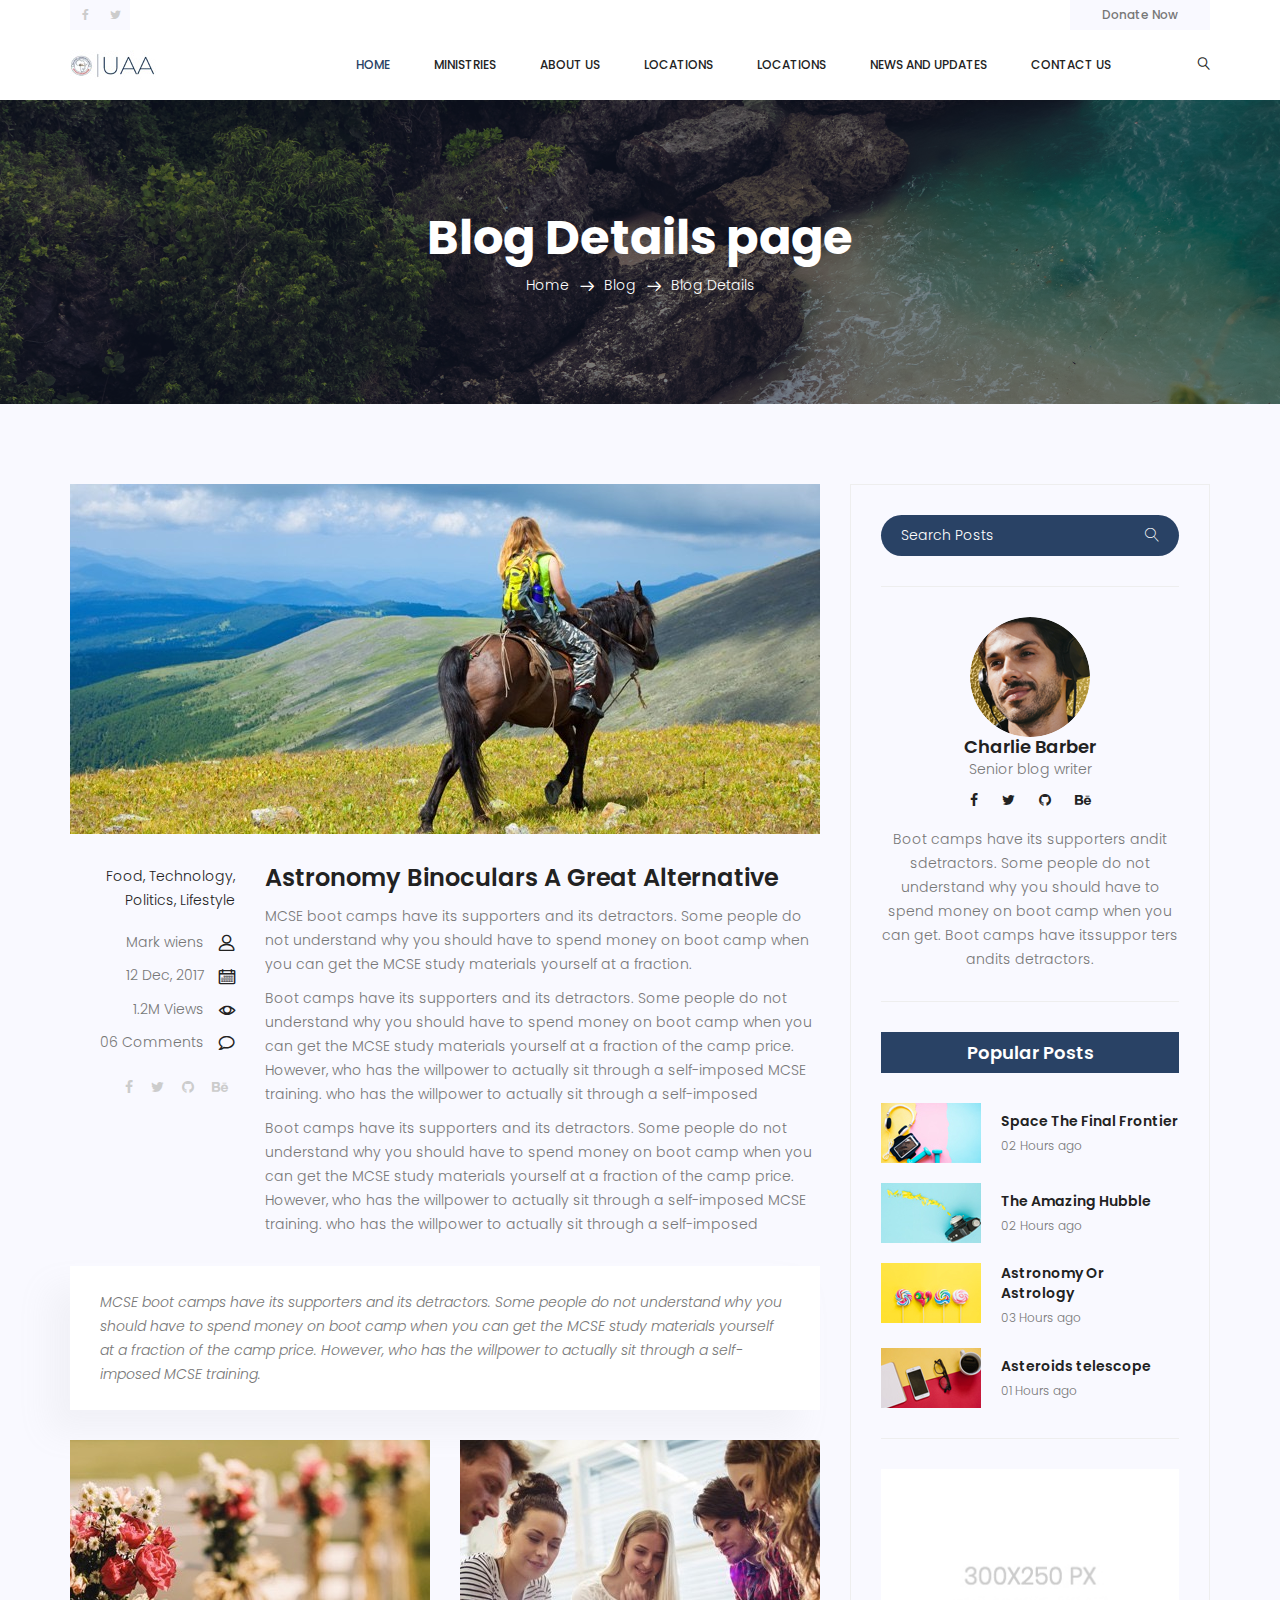
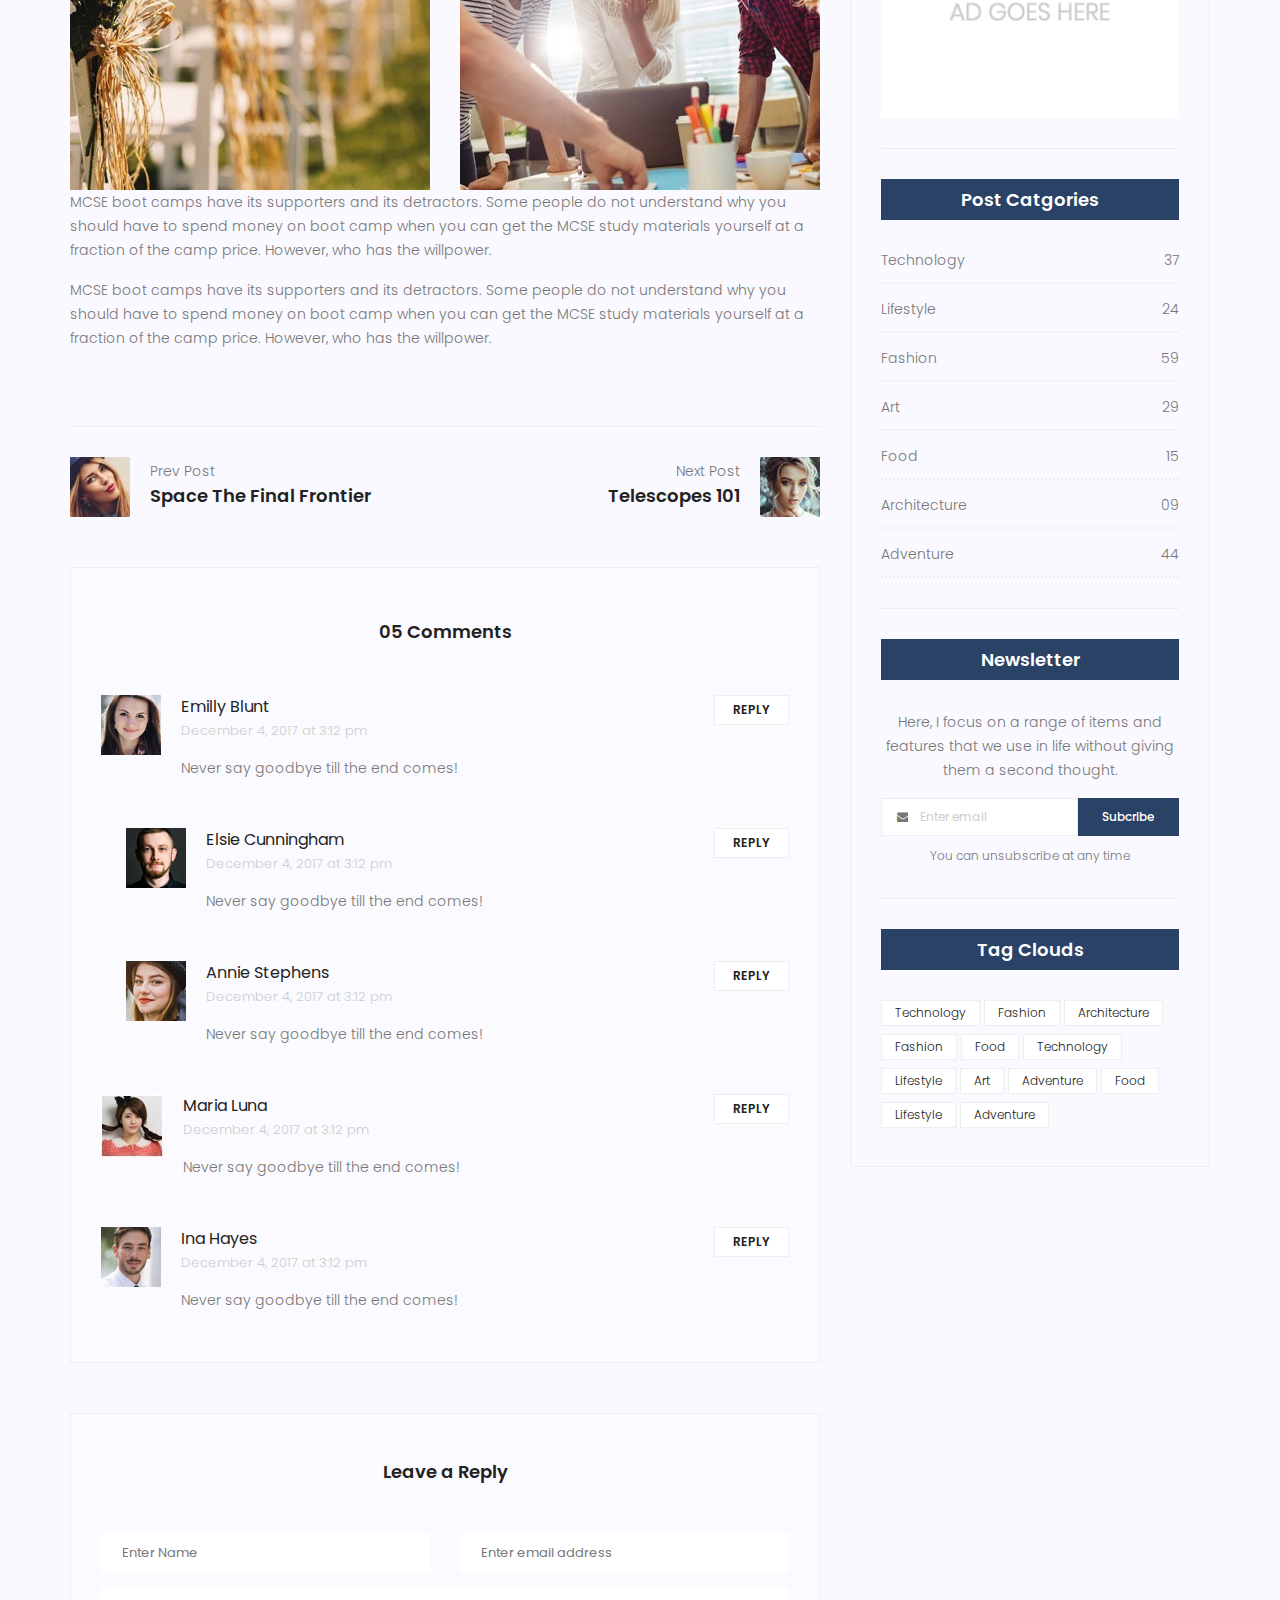
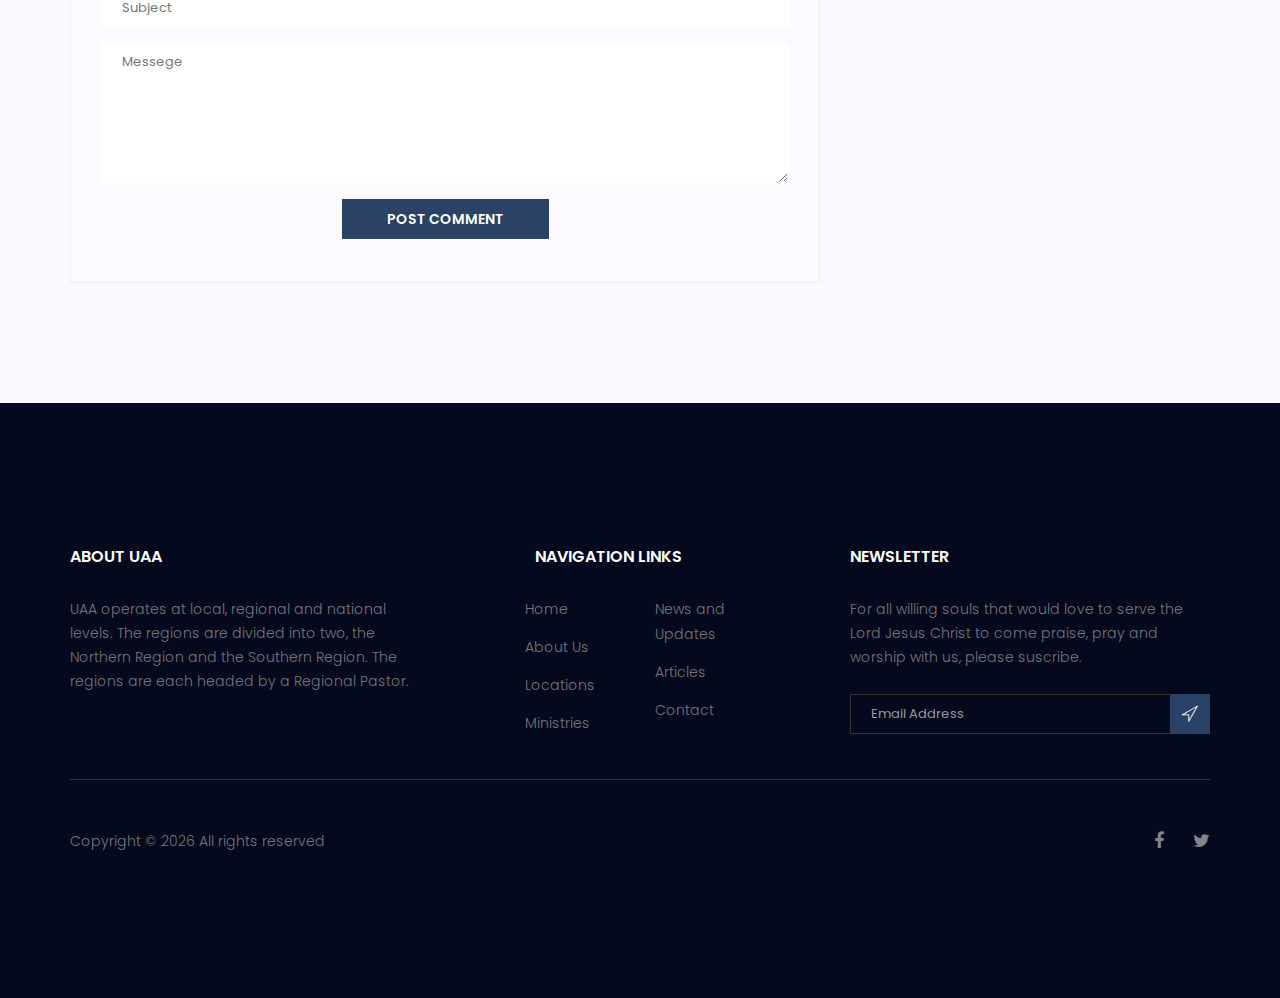
<file: blog-single.html>
<!doctype html>
<html lang="en">

<head>
    <!-- Required meta tags -->
    <meta charset="utf-8">
    <meta name="viewport" content="width=device-width, initial-scale=1, shrink-to-fit=no">
    <link rel="icon" href="image/favicon.png" type="image/png">
    <title>United Assemblies in Africa</title>
    <!-- Bootstrap CSS -->
    <link rel="stylesheet" href="css/bootstrap.css">
    <link rel="stylesheet" href="vendors/linericon/style.css">
    <link rel="stylesheet" href="css/font-awesome.min.css">
    <link rel="stylesheet" href="vendors/owl-carousel/owl.carousel.min.css">
    <link rel="stylesheet" href="vendors/lightbox/simpleLightbox.css">
    <link rel="stylesheet" href="vendors/nice-select/css/nice-select.css">
    <!-- main css -->
    <link rel="stylesheet" href="css/style.css">
    <link rel="stylesheet" href="css/responsive.css">
</head>

<body>
    <!--================Header Area =================-->
    <header class="header_area">
        <div class="header_top">
            <div class="container">
                <div class="row">
                    <div class="col-sm-6 col-5">
                        <ul class="nav social_icon">
                            <li><a href="#"><i class="fa fa-facebook"></i></a></li>
                            <li><a href="#"><i class="fa fa-twitter"></i></a></li>
                        </ul>
                    </div>
                    <div class="col-sm-6 col-7">
                        <div class="top_btn d-flex justify-content-end">
                            <a href="#">Donate Now</a>
                        </div>
                    </div>
                </div>
            </div>
        </div>
        <nav class="navbar navbar-expand-lg navbar-light">
            <div class="container">
                <!-- Brand and toggle get grouped for better mobile display -->
                <a class="navbar-brand logo_h" href="index.html"><img src="image/favicon/Logo.jpg" alt=""></a>
                <button class="navbar-toggler" type="button" data-toggle="collapse" data-target="#navbarSupportedContent" aria-controls="navbarSupportedContent" aria-expanded="false" aria-label="Toggle navigation">
                        <span class="icon-bar"></span>
                        <span class="icon-bar"></span>
                        <span class="icon-bar"></span>
                    </button>
                <!-- Collect the nav links, forms, and other content for toggling -->
                <div class="collapse navbar-collapse offset" id="navbarSupportedContent">
                    <ul class="nav navbar-nav menu_nav ml-auto">
                        <li class="nav-item active"><a class="nav-link" href="index.html">Home</a></li>
                        <li class="nav-item"><a class="nav-link" href="ministries.html">Ministries</a></li>
                        <li class="nav-item"><a class="nav-link" href="about-us.html">About Us</a></li>
                        <li class="nav-item"><a class="nav-link" href="about-us.html">Locations</a></li>
                        <li class="nav-item submenu dropdown">
                            <a href="locations.html" class="nav-link dropdown-toggle" data-toggle="dropdown" role="button" aria-haspopup="true" aria-expanded="false">Locations</a>
                            <ul class="dropdown-menu">
                                <li class="nav-item"><a class="nav-link" href="event.html">Event</a></li>
                                <li class="nav-item"><a class="nav-link" href="event-details.html">Event Details</a></li>
                            </ul>
                        </li>
                        <li class="nav-item submenu dropdown">
                            <a href="blog.html" class="nav-link dropdown-toggle" data-toggle="dropdown" role="button" aria-haspopup="true" aria-expanded="false">News and Updates</a>
                            <ul class="dropdown-menu">
                                <li class="nav-item"><a class="nav-link" href="blog.html">News</a></li>
                                <li class="nav-item"><a class="nav-link" href="blog-single.html">Updates</a></li>
                                <li class="nav-item"><a class="nav-link" href="gallery.html">Gallery</a></li>
                                <li class="nav-item"><a class="nav-link" href="donation.html">Donation</a></li>
                            </ul>
                        </li>

                        <li class="nav-item"><a class="nav-link" href="contact.html">Contact Us</a></li>
                    </ul>
                    <ul class="nav navbar-nav navbar-right">
                        <li class="nav-item"><a href="#" class="search"><i class="lnr lnr-magnifier"></i></a></li>
                    </ul>
                </div>
            </div>
        </nav>
    </header>
    <!--================Header Area =================-->

    <!--================Breadcrumb Area =================-->
    <section class="breadcrumb_area blog_banner_two">
        <div class="overlay bg-parallax" data-stellar-ratio="0.8" data-stellar-vertical-offset="0" data-background=""></div>
        <div class="container">
            <div class="page-cover text-center">
                <h2 class="page-cover-tittle f_48">Blog Details page</h2>
                <ol class="breadcrumb">
                    <li><a href="index.html">Home</a></li>
                    <li><a href="blog.html">Blog</a></li>
                    <li class="active">Blog Details</li>
                </ol>
            </div>
        </div>
    </section>
    <!--================Breadcrumb Area =================-->

    <!--================Blog Area =================-->
    <section class="blog_area single-post-area">
        <div class="container">
            <div class="row">
                <div class="col-lg-8 posts-list">
                    <div class="single-post row">
                        <div class="col-lg-12">
                            <div class="feature-img">
                                <img class="img-fluid" src="image/blog/feature-img1.jpg" alt="">
                            </div>
                        </div>
                        <div class="col-lg-3  col-md-3">
                            <div class="blog_info text-right">
                                <div class="post_tag">
                                    <a href="#">Food,</a>
                                    <a href="#">Technology,</a>
                                    <a href="#">Politics,</a>
                                    <a href="#">Lifestyle</a>
                                </div>
                                <ul class="blog_meta list_style">
                                    <li><a href="#">Mark wiens<i class="lnr lnr-user"></i></a></li>
                                    <li><a href="#">12 Dec, 2017<i class="lnr lnr-calendar-full"></i></a></li>
                                    <li><a href="#">1.2M Views<i class="lnr lnr-eye"></i></a></li>
                                    <li><a href="#">06 Comments<i class="lnr lnr-bubble"></i></a></li>
                                </ul>
                                <ul class="social-links">
                                    <li><a href="#"><i class="fa fa-facebook"></i></a></li>
                                    <li><a href="#"><i class="fa fa-twitter"></i></a></li>
                                    <li><a href="#"><i class="fa fa-github"></i></a></li>
                                    <li><a href="#"><i class="fa fa-behance"></i></a></li>
                                </ul>
                            </div>
                        </div>
                        <div class="col-lg-9 col-md-9 blog_details">
                            <h2>Astronomy Binoculars A Great Alternative</h2>
                            <p class="excert">
                                MCSE boot camps have its supporters and its detractors. Some people do not understand why you should have to spend money on boot camp when you can get the MCSE study materials yourself at a fraction.
                            </p>
                            <p>
                                Boot camps have its supporters and its detractors. Some people do not understand why you should have to spend money on boot camp when you can get the MCSE study materials yourself at a fraction of the camp price. However, who has the willpower to actually
                                sit through a self-imposed MCSE training. who has the willpower to actually sit through a self-imposed
                            </p>
                            <p>
                                Boot camps have its supporters and its detractors. Some people do not understand why you should have to spend money on boot camp when you can get the MCSE study materials yourself at a fraction of the camp price. However, who has the willpower to actually
                                sit through a self-imposed MCSE training. who has the willpower to actually sit through a self-imposed
                            </p>
                        </div>
                        <div class="col-lg-12">
                            <div class="quotes">
                                MCSE boot camps have its supporters and its detractors. Some people do not understand why you should have to spend money on boot camp when you can get the MCSE study materials yourself at a fraction of the camp price. However, who has the willpower to
                                actually sit through a self-imposed MCSE training.
                            </div>
                            <div class="row">
                                <div class="col-6">
                                    <img class="img-fluid" src="image/blog/post-img1.jpg" alt="">
                                </div>
                                <div class="col-6">
                                    <img class="img-fluid" src="image/blog/post-img2.jpg" alt="">
                                </div>
                                <div class="col-lg-12 mt-25">
                                    <p>
                                        MCSE boot camps have its supporters and its detractors. Some people do not understand why you should have to spend money on boot camp when you can get the MCSE study materials yourself at a fraction of the camp price. However, who has the willpower.
                                    </p>
                                    <p>
                                        MCSE boot camps have its supporters and its detractors. Some people do not understand why you should have to spend money on boot camp when you can get the MCSE study materials yourself at a fraction of the camp price. However, who has the willpower.
                                    </p>
                                </div>
                            </div>
                        </div>
                    </div>
                    <div class="navigation-area">
                        <div class="row">
                            <div class="col-lg-6 col-md-6 col-12 nav-left flex-row d-flex justify-content-start align-items-center">
                                <div class="thumb">
                                    <a href="#"><img class="img-fluid" src="image/blog/prev.jpg" alt=""></a>
                                </div>
                                <div class="arrow">
                                    <a href="#"><span class="lnr text-white lnr-arrow-left"></span></a>
                                </div>
                                <div class="detials">
                                    <p>Prev Post</p>
                                    <a href="#">
                                        <h4>Space The Final Frontier</h4>
                                    </a>
                                </div>
                            </div>
                            <div class="col-lg-6 col-md-6 col-12 nav-right flex-row d-flex justify-content-end align-items-center">
                                <div class="detials">
                                    <p>Next Post</p>
                                    <a href="#">
                                        <h4>Telescopes 101</h4>
                                    </a>
                                </div>
                                <div class="arrow">
                                    <a href="#"><span class="lnr text-white lnr-arrow-right"></span></a>
                                </div>
                                <div class="thumb">
                                    <a href="#"><img class="img-fluid" src="image/blog/next.jpg" alt=""></a>
                                </div>
                            </div>
                        </div>
                    </div>
                    <div class="comments-area">
                        <h4>05 Comments</h4>
                        <div class="comment-list">
                            <div class="single-comment justify-content-between d-flex">
                                <div class="user justify-content-between d-flex">
                                    <div class="thumb">
                                        <img src="image/blog/c1.jpg" alt="">
                                    </div>
                                    <div class="desc">
                                        <h5><a href="#">Emilly Blunt</a></h5>
                                        <p class="date">December 4, 2017 at 3:12 pm </p>
                                        <p class="comment">
                                            Never say goodbye till the end comes!
                                        </p>
                                    </div>
                                </div>
                                <div class="reply-btn">
                                    <a href="" class="btn-reply text-uppercase">reply</a>
                                </div>
                            </div>
                        </div>
                        <div class="comment-list left-padding">
                            <div class="single-comment justify-content-between d-flex">
                                <div class="user justify-content-between d-flex">
                                    <div class="thumb">
                                        <img src="image/blog/c2.jpg" alt="">
                                    </div>
                                    <div class="desc">
                                        <h5><a href="#">Elsie Cunningham</a></h5>
                                        <p class="date">December 4, 2017 at 3:12 pm </p>
                                        <p class="comment">
                                            Never say goodbye till the end comes!
                                        </p>
                                    </div>
                                </div>
                                <div class="reply-btn">
                                    <a href="" class="btn-reply text-uppercase">reply</a>
                                </div>
                            </div>
                        </div>
                        <div class="comment-list left-padding">
                            <div class="single-comment justify-content-between d-flex">
                                <div class="user justify-content-between d-flex">
                                    <div class="thumb">
                                        <img src="image/blog/c3.jpg" alt="">
                                    </div>
                                    <div class="desc">
                                        <h5><a href="#">Annie Stephens</a></h5>
                                        <p class="date">December 4, 2017 at 3:12 pm </p>
                                        <p class="comment">
                                            Never say goodbye till the end comes!
                                        </p>
                                    </div>
                                </div>
                                <div class="reply-btn">
                                    <a href="" class="btn-reply text-uppercase">reply</a>
                                </div>
                            </div>
                        </div>
                        <div class="comment-list">
                            <div class="single-comment justify-content-between d-flex">
                                <div class="user justify-content-between d-flex">
                                    <div class="thumb">
                                        <img src="image/blog/c4.jpg" alt="">
                                    </div>
                                    <div class="desc">
                                        <h5><a href="#">Maria Luna</a></h5>
                                        <p class="date">December 4, 2017 at 3:12 pm </p>
                                        <p class="comment">
                                            Never say goodbye till the end comes!
                                        </p>
                                    </div>
                                </div>
                                <div class="reply-btn">
                                    <a href="" class="btn-reply text-uppercase">reply</a>
                                </div>
                            </div>
                        </div>
                        <div class="comment-list">
                            <div class="single-comment justify-content-between d-flex">
                                <div class="user justify-content-between d-flex">
                                    <div class="thumb">
                                        <img src="image/blog/c5.jpg" alt="">
                                    </div>
                                    <div class="desc">
                                        <h5><a href="#">Ina Hayes</a></h5>
                                        <p class="date">December 4, 2017 at 3:12 pm </p>
                                        <p class="comment">
                                            Never say goodbye till the end comes!
                                        </p>
                                    </div>
                                </div>
                                <div class="reply-btn">
                                    <a href="" class="btn-reply text-uppercase">reply</a>
                                </div>
                            </div>
                        </div>
                    </div>
                    <div class="comment-form">
                        <h4>Leave a Reply</h4>
                        <form>
                            <div class="form-group form-inline">
                                <div class="form-group col-lg-6 col-md-6 name">
                                    <input type="text" class="form-control" id="name" placeholder="Enter Name" onfocus="this.placeholder = ''" onblur="this.placeholder = 'Enter Name'">
                                </div>
                                <div class="form-group col-lg-6 col-md-6 email">
                                    <input type="email" class="form-control" id="email" placeholder="Enter email address" onfocus="this.placeholder = ''" onblur="this.placeholder = 'Enter email address'">
                                </div>
                            </div>
                            <div class="form-group">
                                <input type="text" class="form-control" id="subject" placeholder="Subject" onfocus="this.placeholder = ''" onblur="this.placeholder = 'Subject'">
                            </div>
                            <div class="form-group">
                                <textarea class="form-control mb-10" rows="5" name="message" placeholder="Messege" onfocus="this.placeholder = ''" onblur="this.placeholder = 'Messege'" required=""></textarea>
                            </div>
                            <a href="#" class="primary-btn button_hover">Post Comment</a>
                        </form>
                    </div>
                </div>
                <div class="col-lg-4">
                    <div class="blog_right_sidebar">
                        <aside class="single_sidebar_widget search_widget">
                            <div class="input-group">
                                <input type="text" class="form-control" placeholder="Search Posts">
                                <span class="input-group-btn">
                                        <button class="btn btn-default" type="button"><i class="lnr lnr-magnifier"></i></button>
                                    </span>
                            </div>
                            <!-- /input-group -->
                            <div class="br"></div>
                        </aside>
                        <aside class="single_sidebar_widget author_widget">
                            <img class="author_img rounded-circle" src="image/blog/author.png" alt="">
                            <h4>Charlie Barber</h4>
                            <p>Senior blog writer</p>
                            <div class="social_icon">
                                <a href="#"><i class="fa fa-facebook"></i></a>
                                <a href="#"><i class="fa fa-twitter"></i></a>
                                <a href="#"><i class="fa fa-github"></i></a>
                                <a href="#"><i class="fa fa-behance"></i></a>
                            </div>
                            <p>Boot camps have its supporters andit sdetractors. Some people do not understand why you should have to spend money on boot camp when you can get. Boot camps have itssuppor ters andits detractors.</p>
                            <div class="br"></div>
                        </aside>
                        <aside class="single_sidebar_widget popular_post_widget">
                            <h3 class="widget_title">Popular Posts</h3>
                            <div class="media post_item">
                                <img src="image/blog/post1.jpg" alt="post">
                                <div class="media-body">
                                    <a href="blog-details.html">
                                        <h3>Space The Final Frontier</h3>
                                    </a>
                                    <p>02 Hours ago</p>
                                </div>
                            </div>
                            <div class="media post_item">
                                <img src="image/blog/post2.jpg" alt="post">
                                <div class="media-body">
                                    <a href="blog-details.html">
                                        <h3>The Amazing Hubble</h3>
                                    </a>
                                    <p>02 Hours ago</p>
                                </div>
                            </div>
                            <div class="media post_item">
                                <img src="image/blog/post3.jpg" alt="post">
                                <div class="media-body">
                                    <a href="blog-details.html">
                                        <h3>Astronomy Or Astrology</h3>
                                    </a>
                                    <p>03 Hours ago</p>
                                </div>
                            </div>
                            <div class="media post_item">
                                <img src="image/blog/post4.jpg" alt="post">
                                <div class="media-body">
                                    <a href="blog-details.html">
                                        <h3>Asteroids telescope</h3>
                                    </a>
                                    <p>01 Hours ago</p>
                                </div>
                            </div>
                            <div class="br"></div>
                        </aside>
                        <aside class="single_sidebar_widget ads_widget">
                            <a href="#"><img class="img-fluid" src="image/blog/add.jpg" alt=""></a>
                            <div class="br"></div>
                        </aside>
                        <aside class="single_sidebar_widget post_category_widget">
                            <h4 class="widget_title">Post Catgories</h4>
                            <ul class="list_style cat-list">
                                <li>
                                    <a href="#" class="d-flex justify-content-between">
                                        <p>Technology</p>
                                        <p>37</p>
                                    </a>
                                </li>
                                <li>
                                    <a href="#" class="d-flex justify-content-between">
                                        <p>Lifestyle</p>
                                        <p>24</p>
                                    </a>
                                </li>
                                <li>
                                    <a href="#" class="d-flex justify-content-between">
                                        <p>Fashion</p>
                                        <p>59</p>
                                    </a>
                                </li>
                                <li>
                                    <a href="#" class="d-flex justify-content-between">
                                        <p>Art</p>
                                        <p>29</p>
                                    </a>
                                </li>
                                <li>
                                    <a href="#" class="d-flex justify-content-between">
                                        <p>Food</p>
                                        <p>15</p>
                                    </a>
                                </li>
                                <li>
                                    <a href="#" class="d-flex justify-content-between">
                                        <p>Architecture</p>
                                        <p>09</p>
                                    </a>
                                </li>
                                <li>
                                    <a href="#" class="d-flex justify-content-between">
                                        <p>Adventure</p>
                                        <p>44</p>
                                    </a>
                                </li>
                            </ul>
                            <div class="br"></div>
                        </aside>
                        <aside class="single-sidebar-widget newsletter_widget">
                            <h4 class="widget_title">Newsletter</h4>
                            <p>
                                Here, I focus on a range of items and features that we use in life without giving them a second thought.
                            </p>
                            <div class="form-group d-flex flex-row">
                                <div class="input-group">
                                    <div class="input-group-prepend">
                                        <div class="input-group-text"><i class="fa fa-envelope" aria-hidden="true"></i></div>
                                    </div>
                                    <input type="text" class="form-control" id="inlineFormInputGroup" placeholder="Enter email" onfocus="this.placeholder = ''" onblur="this.placeholder = 'Enter email'">
                                </div>
                                <a href="#" class="bbtns">Subcribe</a>
                            </div>
                            <p class="text-bottom">You can unsubscribe at any time</p>
                            <div class="br"></div>
                        </aside>
                        <aside class="single-sidebar-widget tag_cloud_widget">
                            <h4 class="widget_title">Tag Clouds</h4>
                            <ul class="list_style">
                                <li><a href="#">Technology</a></li>
                                <li><a href="#">Fashion</a></li>
                                <li><a href="#">Architecture</a></li>
                                <li><a href="#">Fashion</a></li>
                                <li><a href="#">Food</a></li>
                                <li><a href="#">Technology</a></li>
                                <li><a href="#">Lifestyle</a></li>
                                <li><a href="#">Art</a></li>
                                <li><a href="#">Adventure</a></li>
                                <li><a href="#">Food</a></li>
                                <li><a href="#">Lifestyle</a></li>
                                <li><a href="#">Adventure</a></li>
                            </ul>
                        </aside>
                    </div>
                </div>
            </div>
        </div>
    </section>
    <!--================Blog Area =================-->



    <!--================ start footer Area  =================-->
    <footer class="footer-area section_gap">
        <div class="container">
            <div class="row">
                <div class="col-lg-4  col-md-6 col-sm-6">
                    <div class="single-footer-widget">
                        <h6 class="footer_title">About UAA</h6>
                        <p>UAA operates at local, regional and national levels. The regions are divided into two, the Northern Region and the Southern Region. The regions are each headed by a Regional Pastor.</p>
                    </div>
                </div>
                <div class="col-lg-4 col-md-6 col-sm-6 ">
                    <div class="single-footer-widget">
                        <h6 class="footer_title col-8 offset-2">Navigation Links</h6>
                        <div class="row">
                            <div class="col-4 offset-2">
                                <ul class="list_style">
                                    <li><a href="#">Home</a></li>
                                    <li><a href="#">About Us</a></li>
                                    <li><a href="#">Locations</a></li>
                                    <li><a href="#">Ministries</a></li>
                                </ul>
                            </div>
                            <div class="col-4">
                                <ul class="list_style">
                                    <li><a href="#">News and Updates</a></li>
                                    <li><a href="#">Articles</a></li>
                                    <li><a href="#">Contact</a></li>
                                </ul>
                            </div>
                        </div>
                    </div>
                </div>
                <div class="col-lg-4 col-md-6 col-sm-6">
                    <div class="single-footer-widget">
                        <h6 class="footer_title">Newsletter</h6>
                        <p>For all willing souls that would love to serve the Lord Jesus Christ to come praise, pray and worship with us, please suscribe.</p>
                        <div id="mc_embed_signup">
                            <form target="_blank" action="https://spondonit.us12.list-manage.com/subscribe/post?u=1462626880ade1ac87bd9c93a&amp;id=92a4423d01" method="get" class="subscribe_form relative">
                                <div class="input-group d-flex flex-row">
                                    <input name="EMAIL" placeholder="Email Address" onfocus="this.placeholder = ''" onblur="this.placeholder = 'Email Address '" required="" type="email">
                                    <button class="btn sub-btn"><span class="lnr lnr-location"></span></button>
                                </div>
                                <div class="mt-10 info"></div>
                            </form>
                        </div>
                    </div>
                </div>
            </div>
            <div class="border_line"></div>
            <div class="row footer-bottom d-flex justify-content-between align-items-center">
                <p class="col-lg-8 col-sm-8 footer-text m-0">
                    <!-- Link back to Colorlib can't be removed. Template is licensed under CC BY 3.0. -->
                    Copyright &copy;
                    <script>
                        document.write(new Date().getFullYear());
                    </script> All rights reserved </a>
                    <!-- Link back to Colorlib can't be removed. Template is licensed under CC BY 3.0. -->
                </p>
                <div class="col-lg-4 col-sm-4 footer-social">
                    <a href="#"><i class="fa fa-facebook"></i></a>
                    <a href="#"><i class="fa fa-twitter"></i></a>
                </div>
            </div>
        </div>
    </footer>
    <!--================ End footer Area  =================-->

    <!-- Optional JavaScript -->
    <!-- jQuery first, then Popper.js, then Bootstrap JS -->
    <script src="js/jquery-3.2.1.min.js"></script>
    <script src="js/popper.js"></script>
    <script src="js/bootstrap.min.js"></script>
    <script src="vendors/owl-carousel/owl.carousel.min.js"></script>
    <script src="js/jquery.ajaxchimp.min.js"></script>
    <script src="js/mail-script.js"></script>
    <script src="js/stellar.js"></script>
    <script src="vendors/nice-select/js/jquery.nice-select.min.js"></script>
    <script src="vendors/lightbox/simpleLightbox.min.js"></script>
    <script src="js/custom.js"></script>
</body>

</html>
</file>
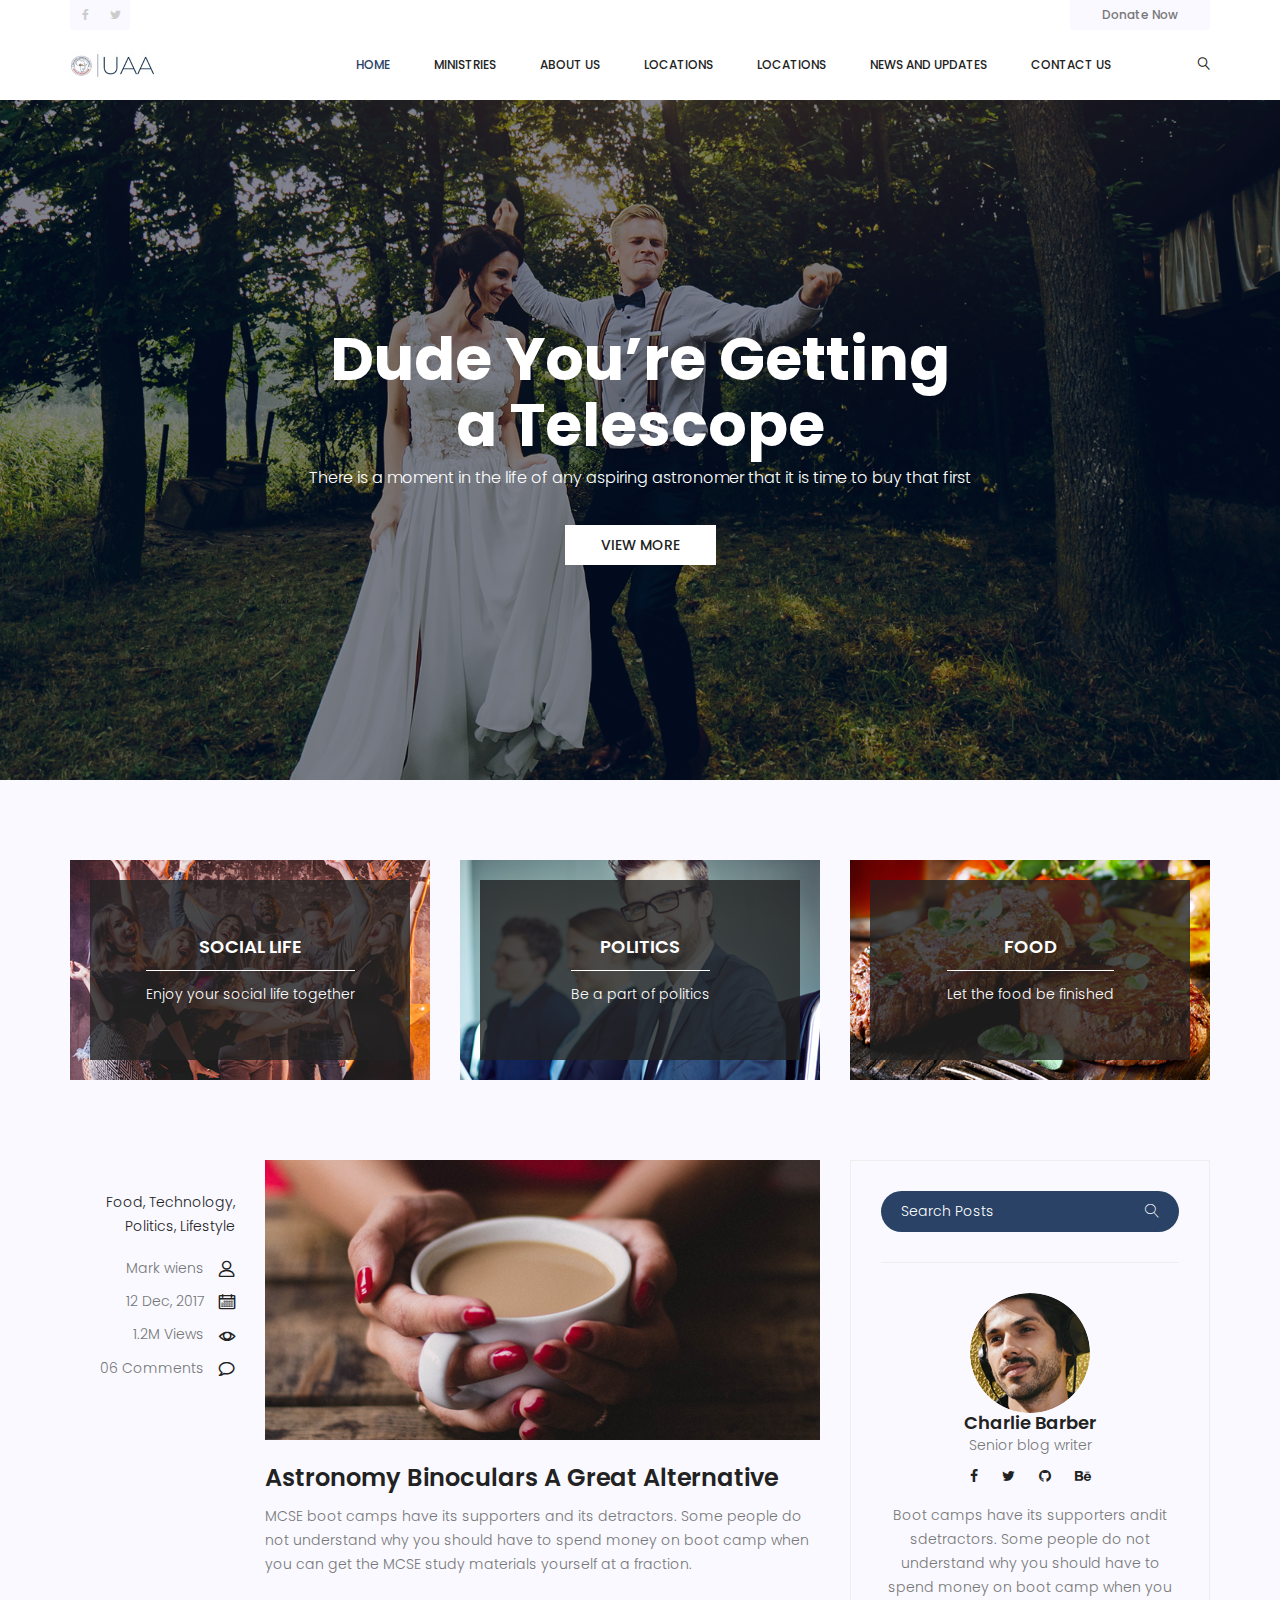
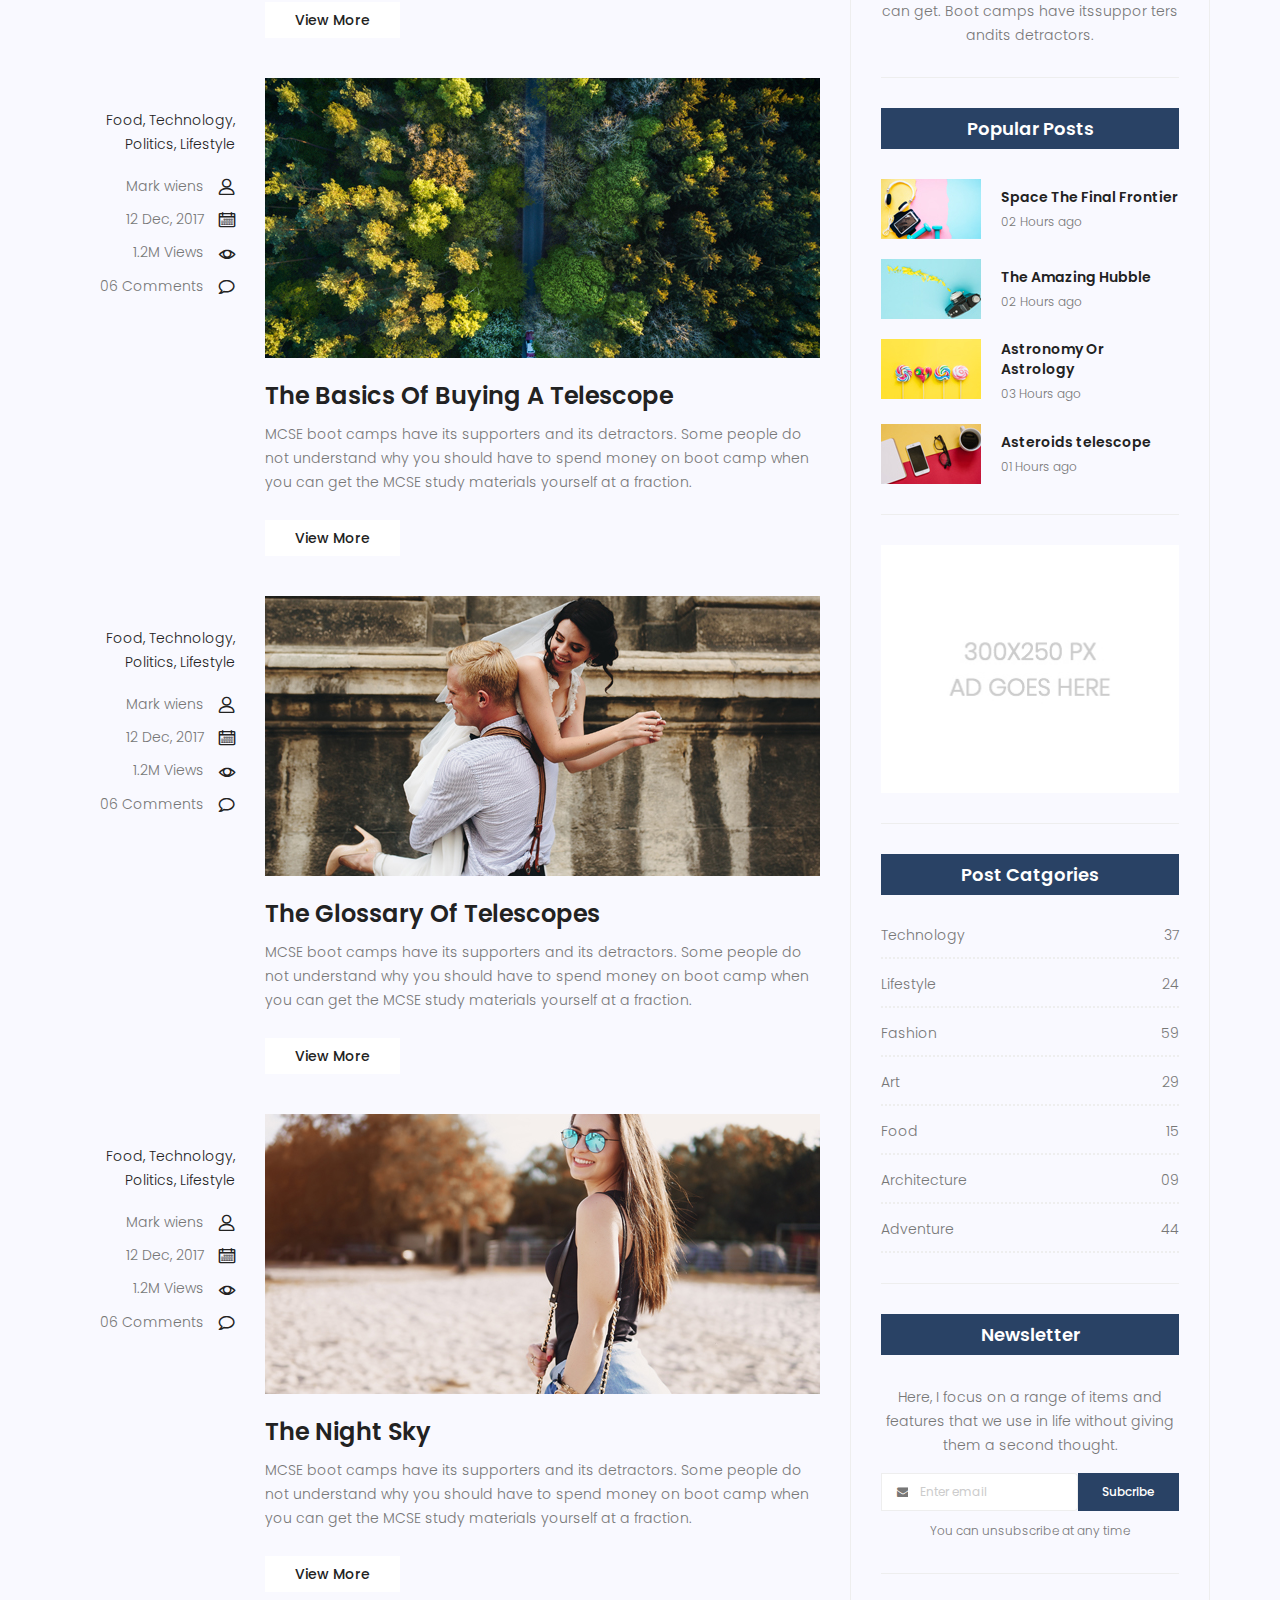
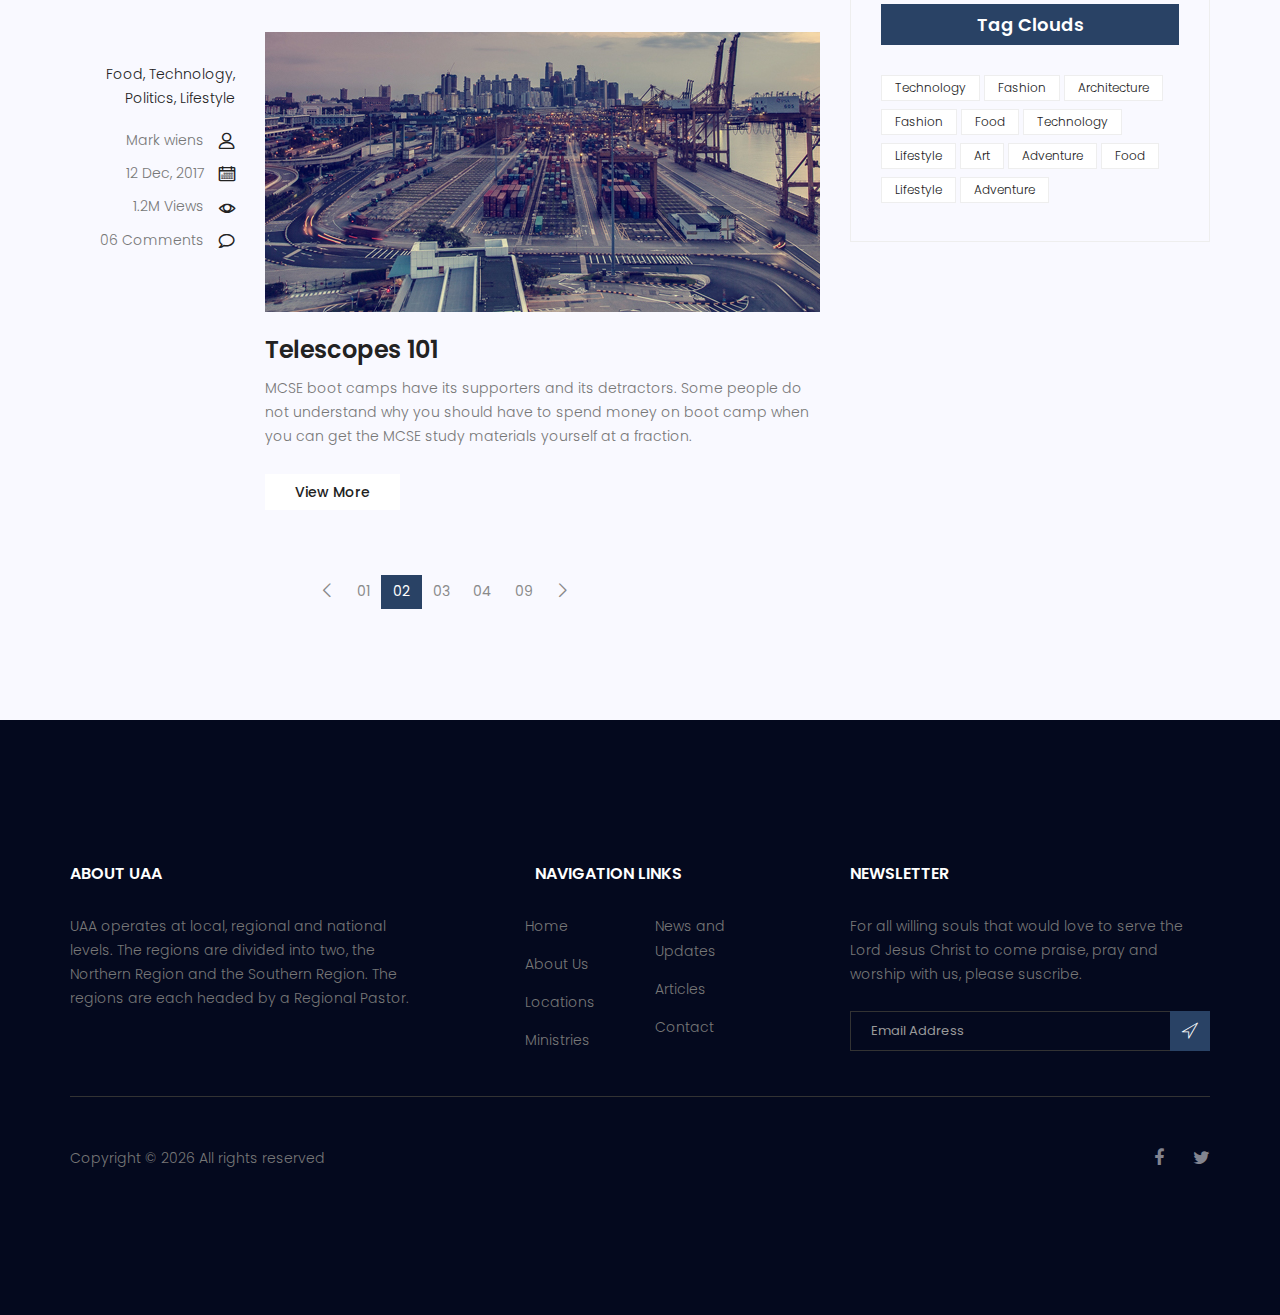
<file: blog.html>
<!doctype html>
<html lang="en">

<head>
    <!-- Required meta tags -->
    <meta charset="utf-8">
    <meta name="viewport" content="width=device-width, initial-scale=1, shrink-to-fit=no">
    <link rel="icon" href="image/favicon.png" type="image/png">
    <title>United Assemblies in Africa</title>
    <!-- Bootstrap CSS -->
    <link rel="stylesheet" href="css/bootstrap.css">
    <link rel="stylesheet" href="vendors/linericon/style.css">
    <link rel="stylesheet" href="css/font-awesome.min.css">
    <link rel="stylesheet" href="vendors/owl-carousel/owl.carousel.min.css">
    <link rel="stylesheet" href="vendors/lightbox/simpleLightbox.css">
    <link rel="stylesheet" href="vendors/nice-select/css/nice-select.css">
    <!-- main css -->
    <link rel="stylesheet" href="css/style.css">
    <link rel="stylesheet" href="css/responsive.css">
</head>

<body>
    <!--================Header Area =================-->
    <header class="header_area">
        <div class="header_top">
            <div class="container">
                <div class="row">
                    <div class="col-sm-6 col-5">
                        <ul class="nav social_icon">
                            <li><a href="#"><i class="fa fa-facebook"></i></a></li>
                            <li><a href="#"><i class="fa fa-twitter"></i></a></li>
                        </ul>
                    </div>
                    <div class="col-sm-6 col-7">
                        <div class="top_btn d-flex justify-content-end">
                            <a href="#">Donate Now</a>
                        </div>
                    </div>
                </div>
            </div>
        </div>
        <nav class="navbar navbar-expand-lg navbar-light">
            <div class="container">
                <!-- Brand and toggle get grouped for better mobile display -->
                <a class="navbar-brand logo_h" href="index.html"><img src="image/favicon/Logo.jpg" alt=""></a>
                <button class="navbar-toggler" type="button" data-toggle="collapse" data-target="#navbarSupportedContent" aria-controls="navbarSupportedContent" aria-expanded="false" aria-label="Toggle navigation">
                        <span class="icon-bar"></span>
                        <span class="icon-bar"></span>
                        <span class="icon-bar"></span>
                    </button>
                <!-- Collect the nav links, forms, and other content for toggling -->
                <div class="collapse navbar-collapse offset" id="navbarSupportedContent">
                    <ul class="nav navbar-nav menu_nav ml-auto">
                        <li class="nav-item active"><a class="nav-link" href="index.html">Home</a></li>
                        <li class="nav-item"><a class="nav-link" href="ministries.html">Ministries</a></li>
                        <li class="nav-item"><a class="nav-link" href="about-us.html">About Us</a></li>
                        <li class="nav-item"><a class="nav-link" href="about-us.html">Locations</a></li>
                        <li class="nav-item submenu dropdown">
                            <a href="locations.html" class="nav-link dropdown-toggle" data-toggle="dropdown" role="button" aria-haspopup="true" aria-expanded="false">Locations</a>
                            <ul class="dropdown-menu">
                                <li class="nav-item"><a class="nav-link" href="event.html">Event</a></li>
                                <li class="nav-item"><a class="nav-link" href="event-details.html">Event Details</a></li>
                            </ul>
                        </li>
                        <li class="nav-item submenu dropdown">
                            <a href="blog.html" class="nav-link dropdown-toggle" data-toggle="dropdown" role="button" aria-haspopup="true" aria-expanded="false">News and Updates</a>
                            <ul class="dropdown-menu">
                                <li class="nav-item"><a class="nav-link" href="blog.html">News</a></li>
                                <li class="nav-item"><a class="nav-link" href="blog-single.html">Updates</a></li>
                                <li class="nav-item"><a class="nav-link" href="gallery.html">Gallery</a></li>
                                <li class="nav-item"><a class="nav-link" href="donation.html">Donation</a></li>
                            </ul>
                        </li>

                        <li class="nav-item"><a class="nav-link" href="contact.html">Contact Us</a></li>
                    </ul>
                    <ul class="nav navbar-nav navbar-right">
                        <li class="nav-item"><a href="#" class="search"><i class="lnr lnr-magnifier"></i></a></li>
                    </ul>
                </div>
            </div>
        </nav>
    </header>
    <!--================Header Area =================-->

    <!--================Banner Area =================-->
    <section class="banner_area blog_banner d_flex align-items-center">
        <div class="overlay bg-parallax" data-stellar-ratio="0.9" data-stellar-vertical-offset="0" data-background=""></div>
        <div class="container">
            <div class="banner_content text-center">
                <h4>Dude You’re Getting <br />a Telescope</h4>
                <p>There is a moment in the life of any aspiring astronomer that it is time to buy that first</p>
                <a href="#" class="btn btn_hover">View More</a>
            </div>
        </div>
    </section>
    <!--================Banner Area =================-->

    <!--================Blog Categorie Area =================-->
    <section class="blog_categorie_area">
        <div class="container">
            <div class="row">
                <div class="col-lg-4">
                    <div class="categories_post">
                        <img src="image/blog/cat-post/cat-post-3.jpg" alt="post">
                        <div class="categories_details">
                            <div class="categories_text">
                                <a href="blog-details.html">
                                    <h5>Social Life</h5>
                                </a>
                                <div class="border_line"></div>
                                <p>Enjoy your social life together</p>
                            </div>
                        </div>
                    </div>
                </div>
                <div class="col-lg-4">
                    <div class="categories_post">
                        <img src="image/blog/cat-post/cat-post-2.jpg" alt="post">
                        <div class="categories_details">
                            <div class="categories_text">
                                <a href="blog-details.html">
                                    <h5>Politics</h5>
                                </a>
                                <div class="border_line"></div>
                                <p>Be a part of politics</p>
                            </div>
                        </div>
                    </div>
                </div>
                <div class="col-lg-4">
                    <div class="categories_post">
                        <img src="image/blog/cat-post/cat-post-1.jpg" alt="post">
                        <div class="categories_details">
                            <div class="categories_text">
                                <a href="blog-details.html">
                                    <h5>Food</h5>
                                </a>
                                <div class="border_line"></div>
                                <p>Let the food be finished</p>
                            </div>
                        </div>
                    </div>
                </div>
            </div>
        </div>
    </section>
    <!--================Blog Categorie Area =================-->

    <!--================Blog Area =================-->
    <section class="blog_area">
        <div class="container">
            <div class="row">
                <div class="col-lg-8">
                    <div class="blog_left_sidebar">
                        <article class="row blog_item">
                            <div class="col-md-3">
                                <div class="blog_info text-right">
                                    <div class="post_tag">
                                        <a href="#">Food,</a>
                                        <a href="#">Technology,</a>
                                        <a href="#">Politics,</a>
                                        <a href="#">Lifestyle</a>
                                    </div>
                                    <ul class="blog_meta list_style">
                                        <li><a href="#">Mark wiens<i class="lnr lnr-user"></i></a></li>
                                        <li><a href="#">12 Dec, 2017<i class="lnr lnr-calendar-full"></i></a></li>
                                        <li><a href="#">1.2M Views<i class="lnr lnr-eye"></i></a></li>
                                        <li><a href="#">06 Comments<i class="lnr lnr-bubble"></i></a></li>
                                    </ul>
                                </div>
                            </div>
                            <div class="col-md-9">
                                <div class="blog_post">
                                    <img src="image/blog/main-blog/m-blog-1.jpg" alt="">
                                    <div class="blog_details">
                                        <a href="blog-single.html">
                                            <h2>Astronomy Binoculars A Great Alternative</h2>
                                        </a>
                                        <p>MCSE boot camps have its supporters and its detractors. Some people do not understand why you should have to spend money on boot camp when you can get the MCSE study materials yourself at a fraction.</p>
                                        <a href="blog-single.html" class="view_btn button_hover">View More</a>
                                    </div>
                                </div>
                            </div>
                        </article>
                        <article class="row blog_item">
                            <div class="col-md-3">
                                <div class="blog_info text-right">
                                    <div class="post_tag">
                                        <a href="#">Food,</a>
                                        <a href="#">Technology,</a>
                                        <a href="#">Politics,</a>
                                        <a href="#">Lifestyle</a>
                                    </div>
                                    <ul class="blog_meta list_style">
                                        <li><a href="#">Mark wiens<i class="lnr lnr-user"></i></a></li>
                                        <li><a href="#">12 Dec, 2017<i class="lnr lnr-calendar-full"></i></a></li>
                                        <li><a href="#">1.2M Views<i class="lnr lnr-eye"></i></a></li>
                                        <li><a href="#">06 Comments<i class="lnr lnr-bubble"></i></a></li>
                                    </ul>
                                </div>
                            </div>
                            <div class="col-md-9">
                                <div class="blog_post">
                                    <img src="image/blog/main-blog/m-blog-2.jpg" alt="">
                                    <div class="blog_details">
                                        <a href="blog-single.html">
                                            <h2>The Basics Of Buying A Telescope</h2>
                                        </a>
                                        <p>MCSE boot camps have its supporters and its detractors. Some people do not understand why you should have to spend money on boot camp when you can get the MCSE study materials yourself at a fraction.</p>
                                        <a href="blog-single.html" class="view_btn button_hover">View More</a>
                                    </div>
                                </div>
                            </div>
                        </article>
                        <article class="row blog_item">
                            <div class="col-md-3">
                                <div class="blog_info text-right">
                                    <div class="post_tag">
                                        <a href="#">Food,</a>
                                        <a href="#">Technology,</a>
                                        <a href="#">Politics,</a>
                                        <a href="#">Lifestyle</a>
                                    </div>
                                    <ul class="blog_meta list_style">
                                        <li><a href="#">Mark wiens<i class="lnr lnr-user"></i></a></li>
                                        <li><a href="#">12 Dec, 2017<i class="lnr lnr-calendar-full"></i></a></li>
                                        <li><a href="#">1.2M Views<i class="lnr lnr-eye"></i></a></li>
                                        <li><a href="#">06 Comments<i class="lnr lnr-bubble"></i></a></li>
                                    </ul>
                                </div>
                            </div>
                            <div class="col-md-9">
                                <div class="blog_post">
                                    <img src="image/blog/main-blog/m-blog-3.jpg" alt="">
                                    <div class="blog_details">
                                        <a href="blog-single.html">
                                            <h2>The Glossary Of Telescopes</h2>
                                        </a>
                                        <p>MCSE boot camps have its supporters and its detractors. Some people do not understand why you should have to spend money on boot camp when you can get the MCSE study materials yourself at a fraction.</p>
                                        <a href="blog-single.html" class="view_btn button_hover">View More</a>
                                    </div>
                                </div>
                            </div>
                        </article>
                        <article class="row blog_item">
                            <div class="col-md-3">
                                <div class="blog_info text-right">
                                    <div class="post_tag">
                                        <a href="#">Food,</a>
                                        <a href="#">Technology,</a>
                                        <a href="#">Politics,</a>
                                        <a href="#">Lifestyle</a>
                                    </div>
                                    <ul class="blog_meta list_style">
                                        <li><a href="#">Mark wiens<i class="lnr lnr-user"></i></a></li>
                                        <li><a href="#">12 Dec, 2017<i class="lnr lnr-calendar-full"></i></a></li>
                                        <li><a href="#">1.2M Views<i class="lnr lnr-eye"></i></a></li>
                                        <li><a href="#">06 Comments<i class="lnr lnr-bubble"></i></a></li>
                                    </ul>
                                </div>
                            </div>
                            <div class="col-md-9">
                                <div class="blog_post">
                                    <img src="image/blog/main-blog/m-blog-4.jpg" alt="">
                                    <div class="blog_details">
                                        <a href="blog-single.html">
                                            <h2>The Night Sky</h2>
                                        </a>
                                        <p>MCSE boot camps have its supporters and its detractors. Some people do not understand why you should have to spend money on boot camp when you can get the MCSE study materials yourself at a fraction.</p>
                                        <a href="blog-single.html" class="view_btn button_hover">View More</a>
                                    </div>
                                </div>
                            </div>
                        </article>
                        <article class="row blog_item">
                            <div class="col-md-3">
                                <div class="blog_info text-right">
                                    <div class="post_tag">
                                        <a href="#">Food,</a>
                                        <a href="#">Technology,</a>
                                        <a href="#">Politics,</a>
                                        <a href="#">Lifestyle</a>
                                    </div>
                                    <ul class="blog_meta list_style">
                                        <li><a href="#">Mark wiens<i class="lnr lnr-user"></i></a></li>
                                        <li><a href="#">12 Dec, 2017<i class="lnr lnr-calendar-full"></i></a></li>
                                        <li><a href="#">1.2M Views<i class="lnr lnr-eye"></i></a></li>
                                        <li><a href="#">06 Comments<i class="lnr lnr-bubble"></i></a></li>
                                    </ul>
                                </div>
                            </div>
                            <div class="col-md-9">
                                <div class="blog_post">
                                    <img src="image/blog/main-blog/m-blog-5.jpg" alt="">
                                    <div class="blog_details">
                                        <a href="blog-single.html">
                                            <h2>Telescopes 101</h2>
                                        </a>
                                        <p>MCSE boot camps have its supporters and its detractors. Some people do not understand why you should have to spend money on boot camp when you can get the MCSE study materials yourself at a fraction.</p>
                                        <a href="blog-single.html" class="view_btn button_hover">View More</a>
                                    </div>
                                </div>
                            </div>
                        </article>
                        <nav class="blog-pagination justify-content-center d-flex">
                            <ul class="pagination">
                                <li class="page-item">
                                    <a href="#" class="page-link" aria-label="Previous">
                                        <span aria-hidden="true">
		                                        <span class="lnr lnr-chevron-left"></span>
                                        </span>
                                    </a>
                                </li>
                                <li class="page-item"><a href="#" class="page-link">01</a></li>
                                <li class="page-item active"><a href="#" class="page-link">02</a></li>
                                <li class="page-item"><a href="#" class="page-link">03</a></li>
                                <li class="page-item"><a href="#" class="page-link">04</a></li>
                                <li class="page-item"><a href="#" class="page-link">09</a></li>
                                <li class="page-item">
                                    <a href="#" class="page-link" aria-label="Next">
                                        <span aria-hidden="true">
		                                        <span class="lnr lnr-chevron-right"></span>
                                        </span>
                                    </a>
                                </li>
                            </ul>
                        </nav>
                    </div>
                </div>
                <div class="col-lg-4">
                    <div class="blog_right_sidebar">
                        <aside class="single_sidebar_widget search_widget">
                            <div class="input-group">
                                <input type="text" class="form-control" placeholder="Search Posts">
                                <span class="input-group-btn">
                                        <button class="btn btn-default" type="button"><i class="lnr lnr-magnifier"></i></button>
                                    </span>
                            </div>
                            <!-- /input-group -->
                            <div class="br"></div>
                        </aside>
                        <aside class="single_sidebar_widget author_widget">
                            <img class="author_img rounded-circle" src="image/blog/author.png" alt="">
                            <h4>Charlie Barber</h4>
                            <p>Senior blog writer</p>
                            <div class="social_icon">
                                <a href="#"><i class="fa fa-facebook"></i></a>
                                <a href="#"><i class="fa fa-twitter"></i></a>
                                <a href="#"><i class="fa fa-github"></i></a>
                                <a href="#"><i class="fa fa-behance"></i></a>
                            </div>
                            <p>Boot camps have its supporters andit sdetractors. Some people do not understand why you should have to spend money on boot camp when you can get. Boot camps have itssuppor ters andits detractors.</p>
                            <div class="br"></div>
                        </aside>
                        <aside class="single_sidebar_widget popular_post_widget">
                            <h3 class="widget_title">Popular Posts</h3>
                            <div class="media post_item">
                                <img src="image/blog/post1.jpg" alt="post">
                                <div class="media-body">
                                    <a href="blog-details.html">
                                        <h3>Space The Final Frontier</h3>
                                    </a>
                                    <p>02 Hours ago</p>
                                </div>
                            </div>
                            <div class="media post_item">
                                <img src="image/blog/post2.jpg" alt="post">
                                <div class="media-body">
                                    <a href="blog-details.html">
                                        <h3>The Amazing Hubble</h3>
                                    </a>
                                    <p>02 Hours ago</p>
                                </div>
                            </div>
                            <div class="media post_item">
                                <img src="image/blog/post3.jpg" alt="post">
                                <div class="media-body">
                                    <a href="blog-details.html">
                                        <h3>Astronomy Or Astrology</h3>
                                    </a>
                                    <p>03 Hours ago</p>
                                </div>
                            </div>
                            <div class="media post_item">
                                <img src="image/blog/post4.jpg" alt="post">
                                <div class="media-body">
                                    <a href="blog-details.html">
                                        <h3>Asteroids telescope</h3>
                                    </a>
                                    <p>01 Hours ago</p>
                                </div>
                            </div>
                            <div class="br"></div>
                        </aside>
                        <aside class="single_sidebar_widget ads_widget">
                            <a href="#"><img class="img-fluid" src="image/blog/add.jpg" alt=""></a>
                            <div class="br"></div>
                        </aside>
                        <aside class="single_sidebar_widget post_category_widget">
                            <h4 class="widget_title">Post Catgories</h4>
                            <ul class="list_style cat-list">
                                <li>
                                    <a href="#" class="d-flex justify-content-between">
                                        <p>Technology</p>
                                        <p>37</p>
                                    </a>
                                </li>
                                <li>
                                    <a href="#" class="d-flex justify-content-between">
                                        <p>Lifestyle</p>
                                        <p>24</p>
                                    </a>
                                </li>
                                <li>
                                    <a href="#" class="d-flex justify-content-between">
                                        <p>Fashion</p>
                                        <p>59</p>
                                    </a>
                                </li>
                                <li>
                                    <a href="#" class="d-flex justify-content-between">
                                        <p>Art</p>
                                        <p>29</p>
                                    </a>
                                </li>
                                <li>
                                    <a href="#" class="d-flex justify-content-between">
                                        <p>Food</p>
                                        <p>15</p>
                                    </a>
                                </li>
                                <li>
                                    <a href="#" class="d-flex justify-content-between">
                                        <p>Architecture</p>
                                        <p>09</p>
                                    </a>
                                </li>
                                <li>
                                    <a href="#" class="d-flex justify-content-between">
                                        <p>Adventure</p>
                                        <p>44</p>
                                    </a>
                                </li>
                            </ul>
                            <div class="br"></div>
                        </aside>
                        <aside class="single-sidebar-widget newsletter_widget">
                            <h4 class="widget_title">Newsletter</h4>
                            <p>
                                Here, I focus on a range of items and features that we use in life without giving them a second thought.
                            </p>
                            <div class="form-group d-flex flex-row">
                                <div class="input-group">
                                    <div class="input-group-prepend">
                                        <div class="input-group-text"><i class="fa fa-envelope" aria-hidden="true"></i></div>
                                    </div>
                                    <input type="text" class="form-control" id="inlineFormInputGroup" placeholder="Enter email" onfocus="this.placeholder = ''" onblur="this.placeholder = 'Enter email'">
                                </div>
                                <a href="#" class="bbtns">Subcribe</a>
                            </div>
                            <p class="text-bottom">You can unsubscribe at any time</p>
                            <div class="br"></div>
                        </aside>
                        <aside class="single-sidebar-widget tag_cloud_widget">
                            <h4 class="widget_title">Tag Clouds</h4>
                            <ul class="list_style">
                                <li><a href="#">Technology</a></li>
                                <li><a href="#">Fashion</a></li>
                                <li><a href="#">Architecture</a></li>
                                <li><a href="#">Fashion</a></li>
                                <li><a href="#">Food</a></li>
                                <li><a href="#">Technology</a></li>
                                <li><a href="#">Lifestyle</a></li>
                                <li><a href="#">Art</a></li>
                                <li><a href="#">Adventure</a></li>
                                <li><a href="#">Food</a></li>
                                <li><a href="#">Lifestyle</a></li>
                                <li><a href="#">Adventure</a></li>
                            </ul>
                        </aside>
                    </div>
                </div>
            </div>
        </div>
    </section>
    <!--================Blog Area =================-->



    <!--================ start footer Area  =================-->
    <footer class="footer-area section_gap">
        <div class="container">
            <div class="row">
                <div class="col-lg-4  col-md-6 col-sm-6">
                    <div class="single-footer-widget">
                        <h6 class="footer_title">About UAA</h6>
                        <p>UAA operates at local, regional and national levels. The regions are divided into two, the Northern Region and the Southern Region. The regions are each headed by a Regional Pastor.</p>
                    </div>
                </div>
                <div class="col-lg-4 col-md-6 col-sm-6 ">
                    <div class="single-footer-widget">
                        <h6 class="footer_title col-8 offset-2">Navigation Links</h6>
                        <div class="row">
                            <div class="col-4 offset-2">
                                <ul class="list_style">
                                    <li><a href="#">Home</a></li>
                                    <li><a href="#">About Us</a></li>
                                    <li><a href="#">Locations</a></li>
                                    <li><a href="#">Ministries</a></li>
                                </ul>
                            </div>
                            <div class="col-4">
                                <ul class="list_style">
                                    <li><a href="#">News and Updates</a></li>
                                    <li><a href="#">Articles</a></li>
                                    <li><a href="#">Contact</a></li>
                                </ul>
                            </div>
                        </div>
                    </div>
                </div>
                <div class="col-lg-4 col-md-6 col-sm-6">
                    <div class="single-footer-widget">
                        <h6 class="footer_title">Newsletter</h6>
                        <p>For all willing souls that would love to serve the Lord Jesus Christ to come praise, pray and worship with us, please suscribe.</p>
                        <div id="mc_embed_signup">
                            <form target="_blank" action="https://spondonit.us12.list-manage.com/subscribe/post?u=1462626880ade1ac87bd9c93a&amp;id=92a4423d01" method="get" class="subscribe_form relative">
                                <div class="input-group d-flex flex-row">
                                    <input name="EMAIL" placeholder="Email Address" onfocus="this.placeholder = ''" onblur="this.placeholder = 'Email Address '" required="" type="email">
                                    <button class="btn sub-btn"><span class="lnr lnr-location"></span></button>
                                </div>
                                <div class="mt-10 info"></div>
                            </form>
                        </div>
                    </div>
                </div>
            </div>
            <div class="border_line"></div>
            <div class="row footer-bottom d-flex justify-content-between align-items-center">
                <p class="col-lg-8 col-sm-8 footer-text m-0">
                    <!-- Link back to Colorlib can't be removed. Template is licensed under CC BY 3.0. -->
                    Copyright &copy;
                    <script>
                        document.write(new Date().getFullYear());
                    </script> All rights reserved </a>
                    <!-- Link back to Colorlib can't be removed. Template is licensed under CC BY 3.0. -->
                </p>
                <div class="col-lg-4 col-sm-4 footer-social">
                    <a href="#"><i class="fa fa-facebook"></i></a>
                    <a href="#"><i class="fa fa-twitter"></i></a>
                </div>
            </div>
        </div>
    </footer>
    <!--================ End footer Area  =================-->


    <!-- Optional JavaScript -->
    <!-- jQuery first, then Popper.js, then Bootstrap JS -->
    <script src="js/jquery-3.2.1.min.js"></script>
    <script src="js/popper.js"></script>
    <script src="js/bootstrap.min.js"></script>
    <script src="vendors/owl-carousel/owl.carousel.min.js"></script>
    <script src="js/jquery.ajaxchimp.min.js"></script>
    <script src="js/mail-script.js"></script>
    <script src="js/stellar.js"></script>
    <script src="vendors/nice-select/js/jquery.nice-select.min.js"></script>
    <script src="vendors/lightbox/simpleLightbox.min.js"></script>
    <script src="js/custom.js"></script>
</body>

</html>
</file>
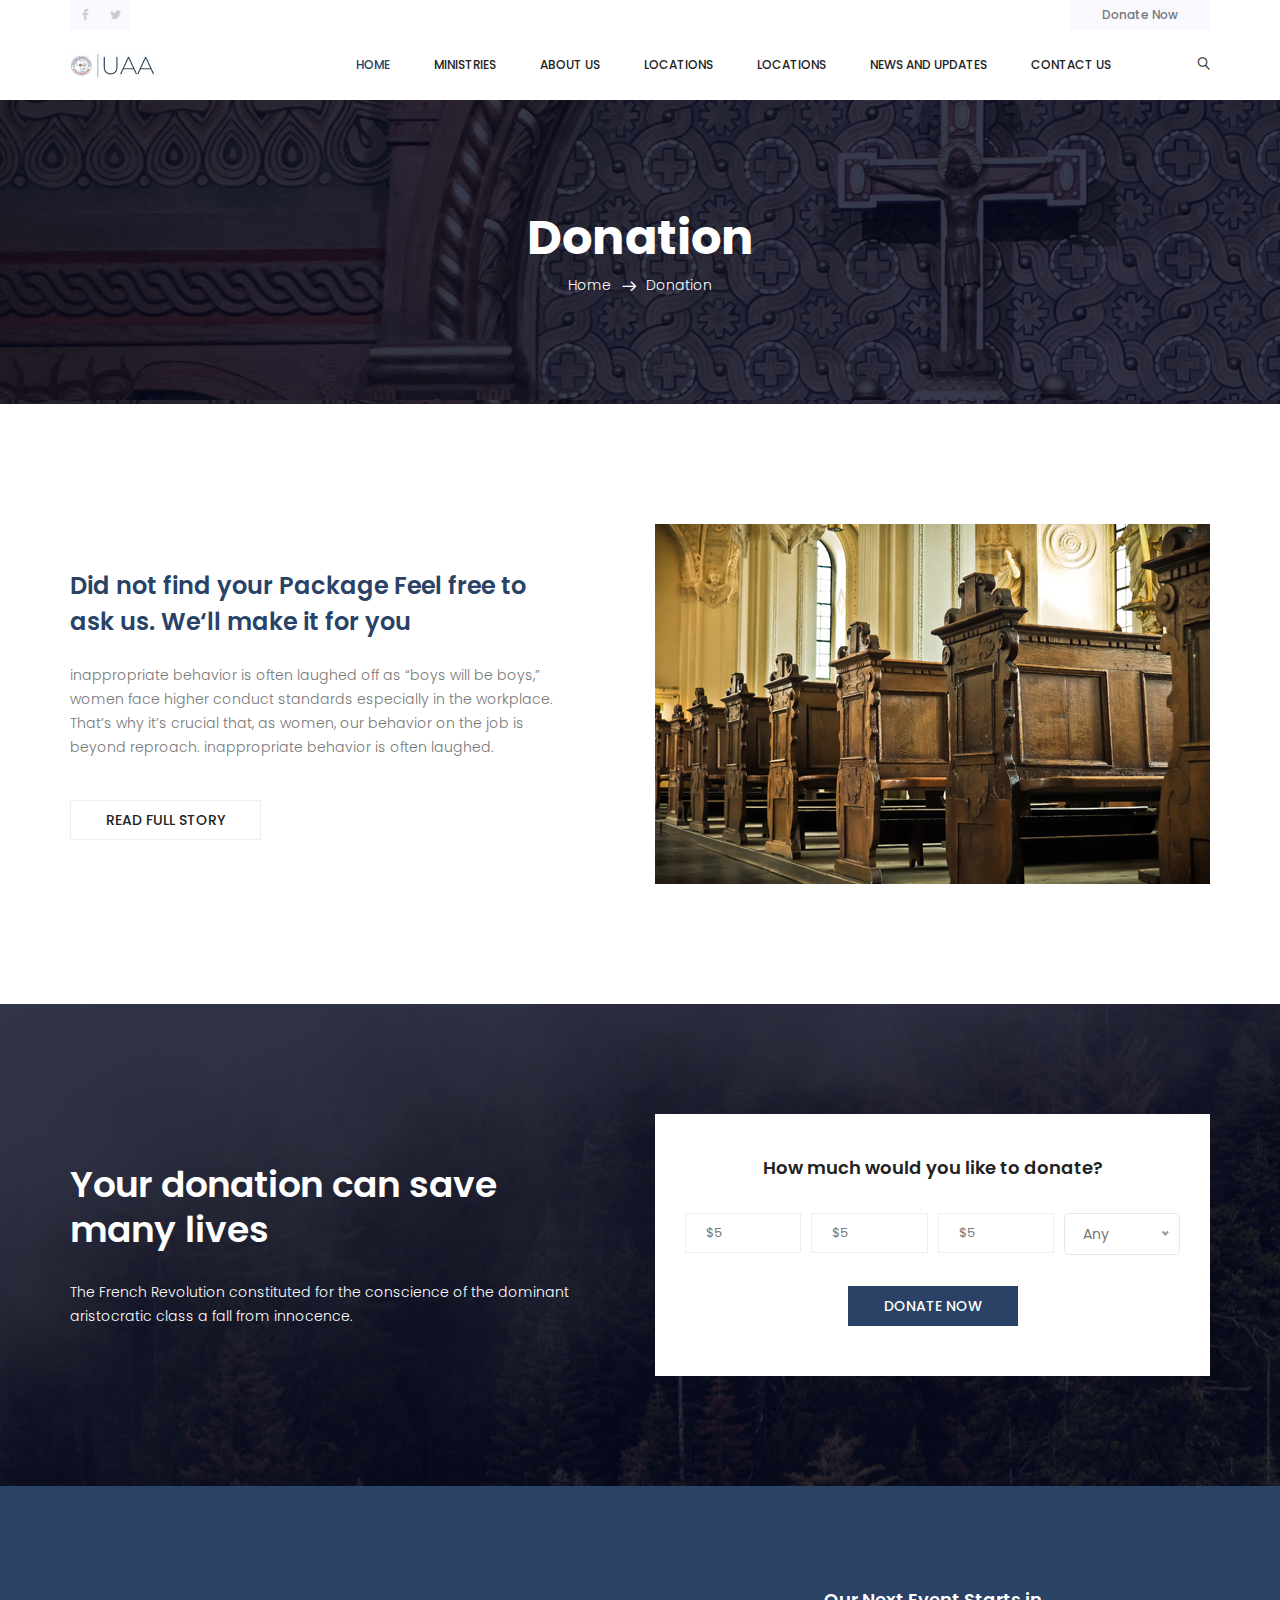
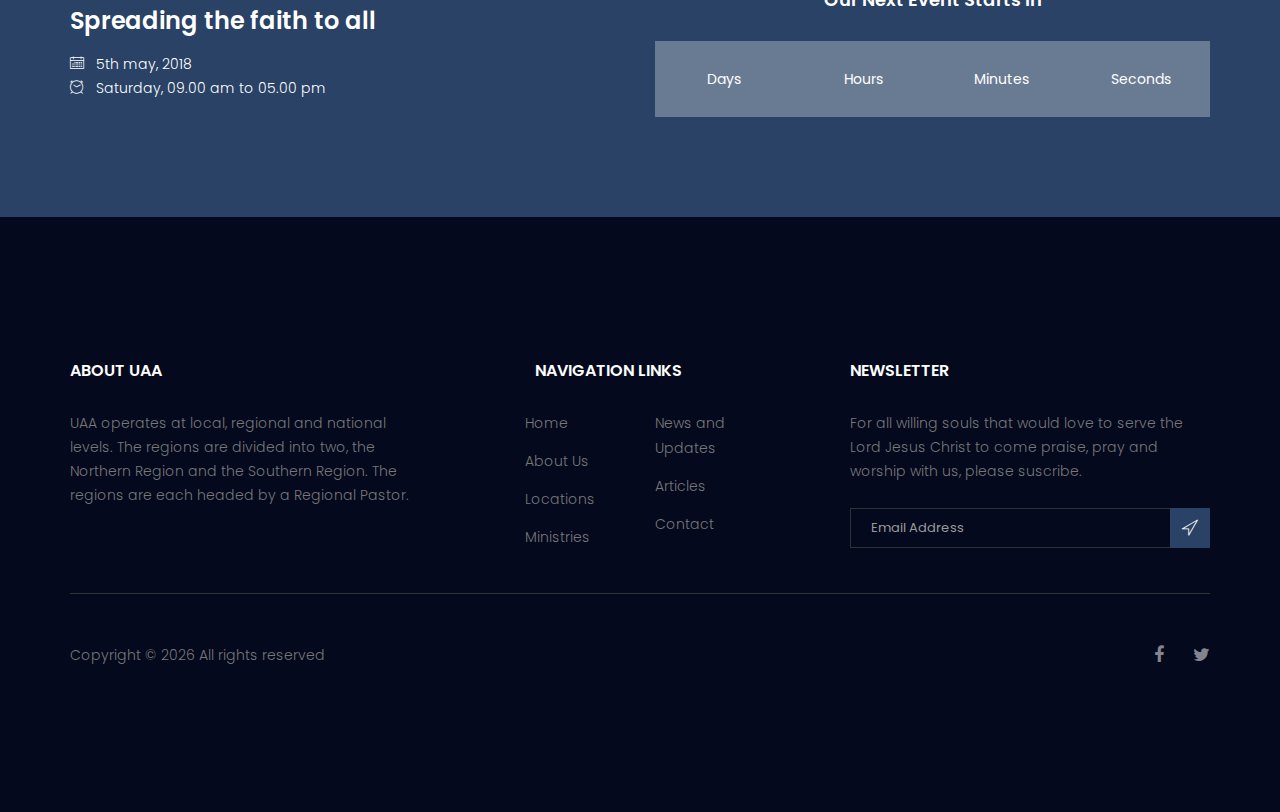
<file: donation.html>
<!doctype html>
<html lang="en">

<head>
    <!-- Required meta tags -->
    <meta charset="utf-8">
    <meta name="viewport" content="width=device-width, initial-scale=1, shrink-to-fit=no">
    <link rel="icon" href="image/favicon.png" type="image/png">
    <title>United Assemblies in Africa</title>
    <!-- Bootstrap CSS -->
    <link rel="stylesheet" href="css/bootstrap.css">
    <link rel="stylesheet" href="vendors/linericon/style.css">
    <link rel="stylesheet" href="css/font-awesome.min.css">
    <link rel="stylesheet" href="vendors/owl-carousel/owl.carousel.min.css">
    <link rel="stylesheet" href="vendors/lightbox/simpleLightbox.css">
    <link rel="stylesheet" href="vendors/nice-select/css/nice-select.css">
    <!-- main css -->
    <link rel="stylesheet" href="css/style.css">
    <link rel="stylesheet" href="css/responsive.css">
</head>

<body>
    <!--================Header Area =================-->
    <header class="header_area">
        <div class="header_top">
            <div class="container">
                <div class="row">
                    <div class="col-sm-6 col-5">
                        <ul class="nav social_icon">
                            <li><a href="#"><i class="fa fa-facebook"></i></a></li>
                            <li><a href="#"><i class="fa fa-twitter"></i></a></li>
                        </ul>
                    </div>
                    <div class="col-sm-6 col-7">
                        <div class="top_btn d-flex justify-content-end">
                            <a href="#">Donate Now</a>
                        </div>
                    </div>
                </div>
            </div>
        </div>
        <nav class="navbar navbar-expand-lg navbar-light">
            <div class="container">
                <!-- Brand and toggle get grouped for better mobile display -->
                <a class="navbar-brand logo_h" href="index.html"><img src="image/favicon/Logo.jpg" alt=""></a>
                <button class="navbar-toggler" type="button" data-toggle="collapse" data-target="#navbarSupportedContent" aria-controls="navbarSupportedContent" aria-expanded="false" aria-label="Toggle navigation">
                        <span class="icon-bar"></span>
                        <span class="icon-bar"></span>
                        <span class="icon-bar"></span>
                    </button>
                <!-- Collect the nav links, forms, and other content for toggling -->
                <div class="collapse navbar-collapse offset" id="navbarSupportedContent">
                    <ul class="nav navbar-nav menu_nav ml-auto">
                        <li class="nav-item active"><a class="nav-link" href="index.html">Home</a></li>
                        <li class="nav-item"><a class="nav-link" href="ministries.html">Ministries</a></li>
                        <li class="nav-item"><a class="nav-link" href="about-us.html">About Us</a></li>
                        <li class="nav-item"><a class="nav-link" href="about-us.html">Locations</a></li>
                        <li class="nav-item submenu dropdown">
                            <a href="locations.html" class="nav-link dropdown-toggle" data-toggle="dropdown" role="button" aria-haspopup="true" aria-expanded="false">Locations</a>
                            <ul class="dropdown-menu">
                                <li class="nav-item"><a class="nav-link" href="event.html">Event</a></li>
                                <li class="nav-item"><a class="nav-link" href="event-details.html">Event Details</a></li>
                            </ul>
                        </li>
                        <li class="nav-item submenu dropdown">
                            <a href="blog.html" class="nav-link dropdown-toggle" data-toggle="dropdown" role="button" aria-haspopup="true" aria-expanded="false">News and Updates</a>
                            <ul class="dropdown-menu">
                                <li class="nav-item"><a class="nav-link" href="blog.html">News</a></li>
                                <li class="nav-item"><a class="nav-link" href="blog-single.html">Updates</a></li>
                                <li class="nav-item"><a class="nav-link" href="gallery.html">Gallery</a></li>
                                <li class="nav-item"><a class="nav-link" href="donation.html">Donation</a></li>
                            </ul>
                        </li>

                        <li class="nav-item"><a class="nav-link" href="contact.html">Contact Us</a></li>
                    </ul>
                    <ul class="nav navbar-nav navbar-right">
                        <li class="nav-item"><a href="#" class="search"><i class="lnr lnr-magnifier"></i></a></li>
                    </ul>
                </div>
            </div>
        </nav>
    </header>
    <!--================Header Area =================-->

    <!--================Breadcrumb Area =================-->
    <section class="breadcrumb_area br_image">
        <div class="container">
            <div class="page-cover text-center">
                <h2 class="page-cover-tittle">Donation</h2>
                <ol class="breadcrumb">
                    <li><a href="index.html">Home</a></li>
                    <li class="active">Donation</li>
                </ol>
            </div>
        </div>
    </section>
    <!--================Breadcrumb Area =================-->

    <!--================About Area =================-->
    <section class="about_area section_gap">
        <div class="container">
            <div class="row">
                <div class="col-md-6 d_flex">
                    <div class="about_content flex">
                        <h3 class="title_color">Did not find your Package Feel free to ask us. We‘ll make it for you</h3>
                        <p>inappropriate behavior is often laughed off as “boys will be boys,” women face higher conduct standards especially in the workplace. That’s why it’s crucial that, as women, our behavior on the job is beyond reproach. inappropriate
                            behavior is often laughed.</p>
                        <a href="#" class="about_btn btn_hover">Read Full Story</a>
                    </div>
                </div>
                <div class="col-md-6">
                    <img src="image/about.jpg" alt="abou_img">
                </div>
            </div>
        </div>
    </section>
    <!--================About Area =================-->

    <!--================Donate Area=================-->
    <section class="donate_area">
        <div class="container">
            <div class="row">
                <div class="col-md-6 d-flex align-self-center">
                    <div class="donate_content ">
                        <h2>Your donation can save <br>many lives</h2>
                        <p>The French Revolution constituted for the conscience of the dominant aristocratic class a fall from innocence.</p>
                    </div>
                </div>
                <div class="col-md-6">
                    <div class="donation_form">
                        <h3>How much would you like to donate?</h3>
                        <div class="form-group">
                            <input type='text' class="form-control" placeholder="$5" />
                        </div>
                        <div class="form-group">
                            <input type='text' class="form-control" placeholder="$5" />
                        </div>
                        <div class="form-group">
                            <input type='text' class="form-control" placeholder="$5" />
                        </div>
                        <div class="form-group">
                            <select class="wide">
                                    <option data-display="Any">Any</option>
                                    <option value="1">Old</option>
                                    <option value="2">Younger</option>
                                    <option value="3">Potato</option>
                                </select>
                        </div>
                        <a href="#" class="btn_hover btn_hover_two">Donate Now</a>
                    </div>
                </div>
            </div>
        </div>
    </section>
    <!--================Donate Area=================-->

    <!--================Event Date Area =================-->
    <section class="event_date_area">
        <div class="container">
            <div class="row">
                <div class="col-md-6 d_flex">
                    <div class="evet_location flex">
                        <h3>Spreading the faith to all</h3>
                        <p><span class="lnr lnr-calendar-full"></span>5th may, 2018</p>
                        <p><span class="lnr lnr-clock"></span>Saturday, 09.00 am to 05.00 pm</p>
                    </div>
                </div>
                <div class="col-md-6 event_time">
                    <h4>Our Next Event Starts in</h4>
                    <div id="timer" class="timer">
                        <div class="timer__section days">
                            <div class="timer__number"></div>
                            <div class="timer__label">days</div>
                        </div>
                        <div class="timer__section hours">
                            <div class="timer__number"></div>
                            <div class="timer__label">hours</div>
                        </div>
                        <div class="timer__section minutes">
                            <div class="timer__number"></div>
                            <div class="timer__label">Minutes</div>
                        </div>
                        <div class="timer__section seconds">
                            <div class="timer__number"></div>
                            <div class="timer__label">seconds</div>
                        </div>
                    </div>
                </div>
            </div>
        </div>
    </section>
    <!--================Event Date Area =================-->


    <!--================ start footer Area  =================-->
    <footer class="footer-area section_gap">
        <div class="container">
            <div class="row">
                <div class="col-lg-4  col-md-6 col-sm-6">
                    <div class="single-footer-widget">
                        <h6 class="footer_title">About UAA</h6>
                        <p>UAA operates at local, regional and national levels. The regions are divided into two, the Northern Region and the Southern Region. The regions are each headed by a Regional Pastor.</p>
                    </div>
                </div>
                <div class="col-lg-4 col-md-6 col-sm-6 ">
                    <div class="single-footer-widget">
                        <h6 class="footer_title col-8 offset-2">Navigation Links</h6>
                        <div class="row">
                            <div class="col-4 offset-2">
                                <ul class="list_style">
                                    <li><a href="#">Home</a></li>
                                    <li><a href="#">About Us</a></li>
                                    <li><a href="#">Locations</a></li>
                                    <li><a href="#">Ministries</a></li>
                                </ul>
                            </div>
                            <div class="col-4">
                                <ul class="list_style">
                                    <li><a href="#">News and Updates</a></li>
                                    <li><a href="#">Articles</a></li>
                                    <li><a href="#">Contact</a></li>
                                </ul>
                            </div>
                        </div>
                    </div>
                </div>
                <div class="col-lg-4 col-md-6 col-sm-6">
                    <div class="single-footer-widget">
                        <h6 class="footer_title">Newsletter</h6>
                        <p>For all willing souls that would love to serve the Lord Jesus Christ to come praise, pray and worship with us, please suscribe.</p>
                        <div id="mc_embed_signup">
                            <form target="_blank" action="https://spondonit.us12.list-manage.com/subscribe/post?u=1462626880ade1ac87bd9c93a&amp;id=92a4423d01" method="get" class="subscribe_form relative">
                                <div class="input-group d-flex flex-row">
                                    <input name="EMAIL" placeholder="Email Address" onfocus="this.placeholder = ''" onblur="this.placeholder = 'Email Address '" required="" type="email">
                                    <button class="btn sub-btn"><span class="lnr lnr-location"></span></button>
                                </div>
                                <div class="mt-10 info"></div>
                            </form>
                        </div>
                    </div>
                </div>
            </div>
            <div class="border_line"></div>
            <div class="row footer-bottom d-flex justify-content-between align-items-center">
                <p class="col-lg-8 col-sm-8 footer-text m-0">
                    <!-- Link back to Colorlib can't be removed. Template is licensed under CC BY 3.0. -->
                    Copyright &copy;
                    <script>
                        document.write(new Date().getFullYear());
                    </script> All rights reserved </a>
                    <!-- Link back to Colorlib can't be removed. Template is licensed under CC BY 3.0. -->
                </p>
                <div class="col-lg-4 col-sm-4 footer-social">
                    <a href="#"><i class="fa fa-facebook"></i></a>
                    <a href="#"><i class="fa fa-twitter"></i></a>
                </div>
            </div>
        </div>
    </footer>
    <!--================ End footer Area  =================-->


    <!-- Optional JavaScript -->
    <!-- jQuery first, then Popper.js, then Bootstrap JS -->
    <script src="js/jquery-3.2.1.min.js"></script>
    <script src="js/popper.js"></script>
    <script src="js/bootstrap.min.js"></script>
    <script src="vendors/owl-carousel/owl.carousel.min.js"></script>
    <script src="vendors/flipclock/timer.js"></script>
    <script src="js/jquery.ajaxchimp.min.js"></script>
    <script src="js/mail-script.js"></script>
    <script src="vendors/lightbox/simpleLightbox.min.js"></script>
    <script src="vendors/nice-select/js/jquery.nice-select.min.js"></script>
    <script src="js/stellar.js"></script>
    <script src="js/custom.js"></script>
</body>

</html>
</file>
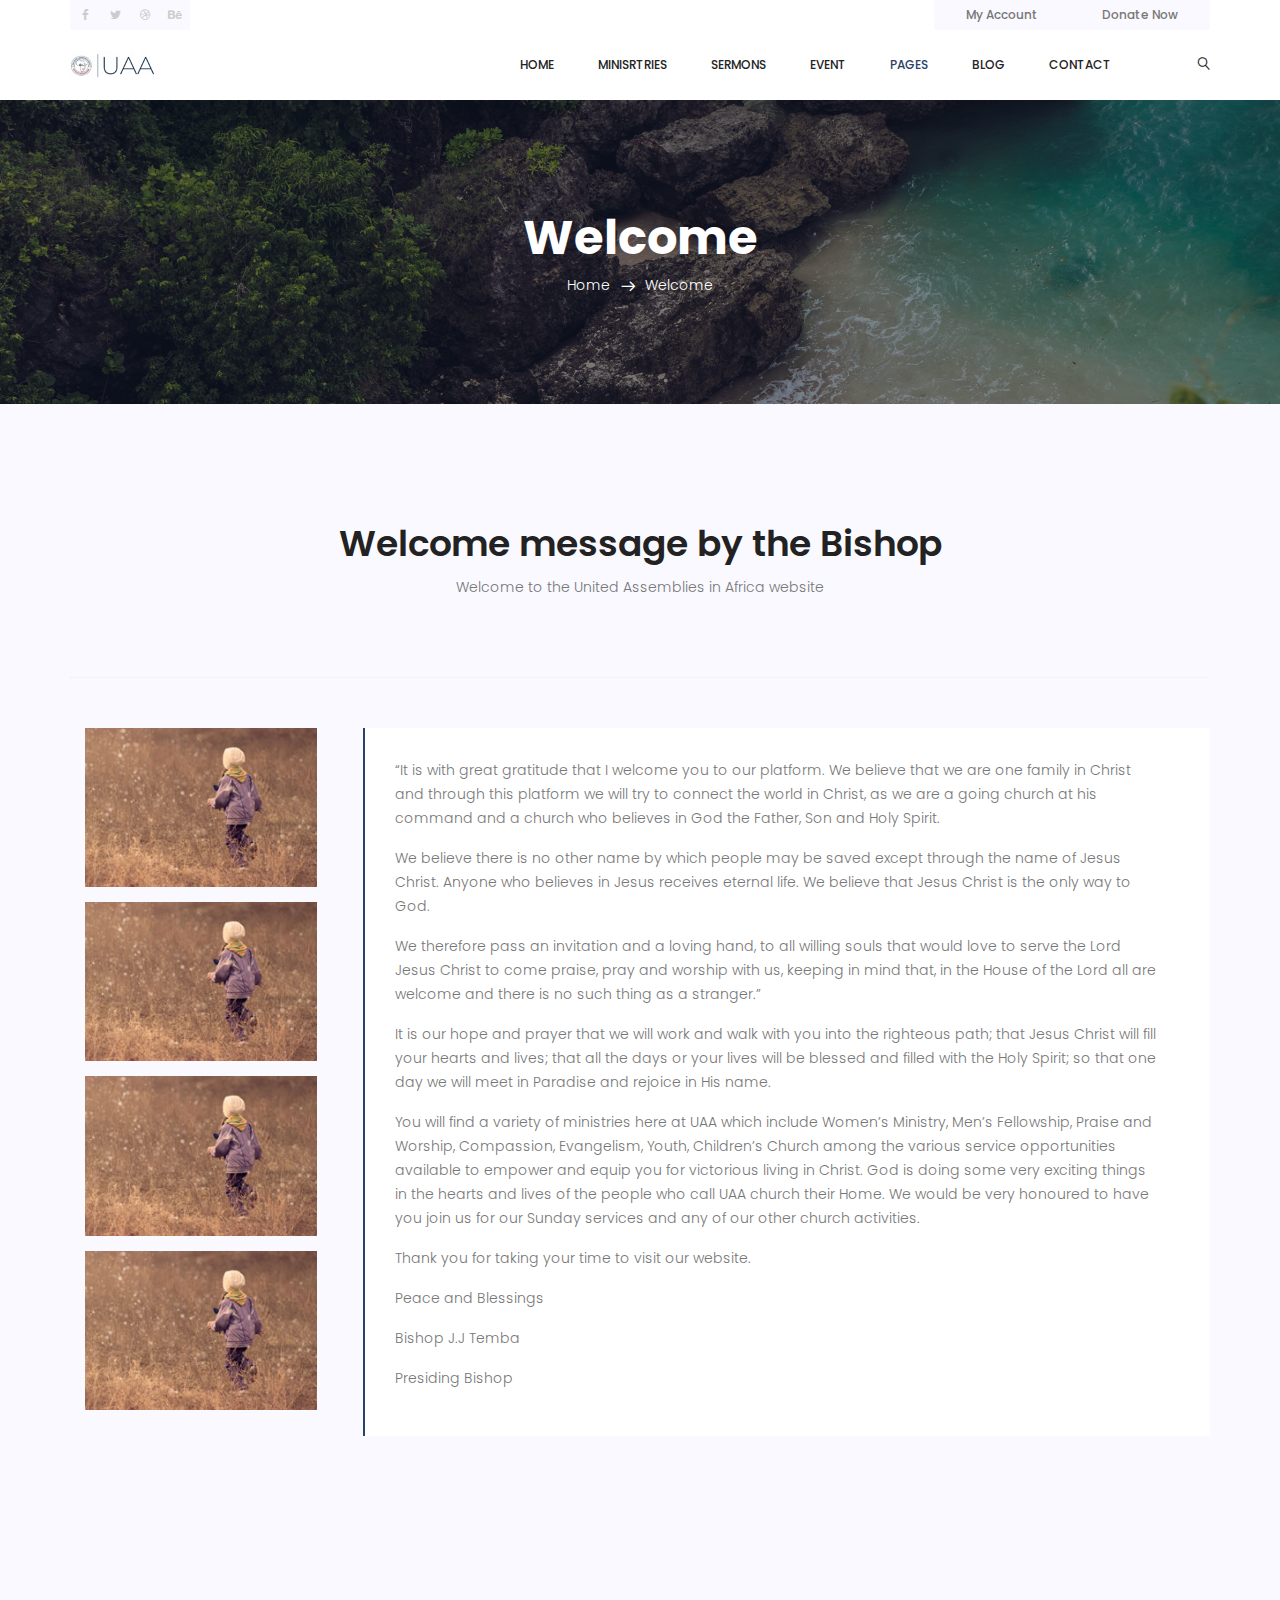
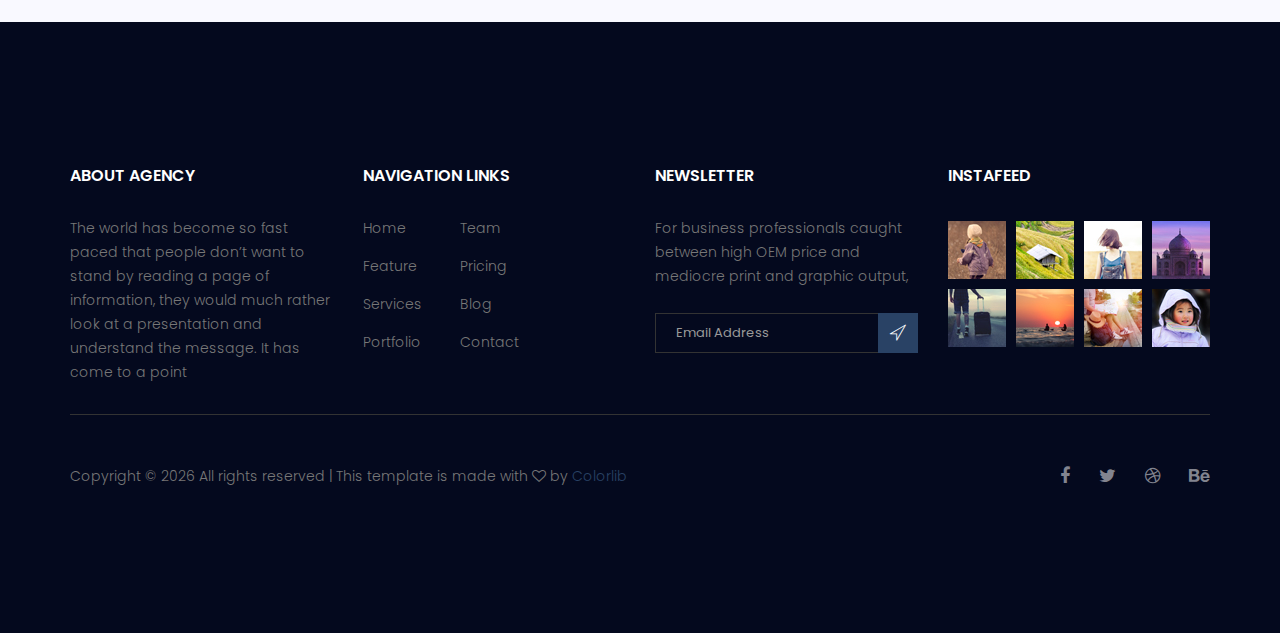
<file: elements.html>
<!doctype html>
<html lang="en">

<head>
    <!-- Required meta tags -->
    <meta charset="utf-8">
    <meta name="viewport" content="width=device-width, initial-scale=1, shrink-to-fit=no">
    <link rel="icon" href="image/favicon.png" type="image/png">
    <title>Faith Church Multi</title>
    <!-- Bootstrap CSS -->
    <link rel="stylesheet" href="css/bootstrap.css">
    <link rel="stylesheet" href="vendors/linericon/style.css">
    <link rel="stylesheet" href="css/font-awesome.min.css">
    <link rel="stylesheet" href="vendors/owl-carousel/owl.carousel.min.css">
    <link rel="stylesheet" href="vendors/nice-select/css/nice-select.css">
    <!-- main css -->
    <link rel="stylesheet" href="css/style.css">
    <link rel="stylesheet" href="css/responsive.css">
</head>

<body>
    <!--================Header Area =================-->
    <header class="header_area">
        <div class="header_top">
            <div class="container">
                <div class="row">
                    <div class="col-sm-6 col-5">
                        <ul class="nav social_icon">
                            <li><a href="#"><i class="fa fa-facebook"></i></a></li>
                            <li><a href="#"><i class="fa fa-twitter"></i></a></li>
                            <li><a href="#"><i class="fa fa-dribbble"></i></a></li>
                            <li><a href="#"><i class="fa fa-behance"></i></a></li>
                        </ul>
                    </div>
                    <div class="col-sm-6 col-7">
                        <div class="top_btn d-flex justify-content-end">
                            <a href="#">My Account</a>
                            <a href="#">Donate Now</a>
                        </div>
                    </div>
                </div>
            </div>
        </div>
        <nav class="navbar navbar-expand-lg navbar-light">
            <div class="container">
                <!-- Brand and toggle get grouped for better mobile display -->
                <a class="navbar-brand logo_h" href="index.html"><img src="image/favicon/Logo.jpg" alt=""></a>
                <button class="navbar-toggler" type="button" data-toggle="collapse" data-target="#navbarSupportedContent" aria-controls="navbarSupportedContent" aria-expanded="false" aria-label="Toggle navigation">
					<span class="icon-bar"></span>
					<span class="icon-bar"></span>
					<span class="icon-bar"></span>
				</button>
                <!-- Collect the nav links, forms, and other content for toggling -->
                <div class="collapse navbar-collapse offset" id="navbarSupportedContent">
                    <ul class="nav navbar-nav menu_nav ml-auto">
                        <li class="nav-item"><a class="nav-link" href="index.html">Home</a></li>
                        <li class="nav-item"><a class="nav-link" href="ministries.html">Minisrtries</a></li>
                        <li class="nav-item"><a class="nav-link" href="sermons.html">Sermons</a></li>
                        <li class="nav-item submenu dropdown">
                            <a href="#" class="nav-link dropdown-toggle" data-toggle="dropdown" role="button" aria-haspopup="true" aria-expanded="false">Event</a>
                            <ul class="dropdown-menu">
                                <li class="nav-item"><a class="nav-link" href="event.html">Event</a></li>
                                <li class="nav-item"><a class="nav-link" href="event-details.html">Event Details</a>
                                </li>
                            </ul>
                        </li>
                        <li class="nav-item submenu dropdown active">
                            <a href="#" class="nav-link dropdown-toggle" data-toggle="dropdown" role="button" aria-haspopup="true" aria-expanded="false">Pages</a>
                            <ul class="dropdown-menu">
                                <li class="nav-item"><a class="nav-link" href="about-us.html">About</a></li>
                                <li class="nav-item"><a class="nav-link" href="donation.html">Donation</a></li>
                                <li class="nav-item"><a class="nav-link" href="gallery.html">Gallery</a></li>
                                <li class="nav-item"><a class="nav-link" href="elements.html">Elements</a></li>
                            </ul>
                        </li>
                        <li class="nav-item submenu dropdown">
                            <a href="#" class="nav-link dropdown-toggle" data-toggle="dropdown" role="button" aria-haspopup="true" aria-expanded="false">Blog</a>
                            <ul class="dropdown-menu">
                                <li class="nav-item"><a class="nav-link" href="blog.html">Blog</a></li>
                                <li class="nav-item"><a class="nav-link" href="blog-single.html">Blog Details</a></li>
                            </ul>
                        </li>

                        <li class="nav-item"><a class="nav-link" href="contact.html">Contact</a></li>
                    </ul>
                    <ul class="nav navbar-nav navbar-right">
                        <li class="nav-item"><a href="#" class="search"><i class="lnr lnr-magnifier"></i></a></li>
                    </ul>
                </div>
            </div>
        </nav>
    </header>
    <!--================Header Area =================-->

    <!--================Breadcrumb Area =================-->
    <section class="breadcrumb_area blog_banner_two">
        <div class="overlay bg-parallax" data-stellar-ratio="0.8" data-stellar-vertical-offset="0" data-background="">
        </div>
        <div class="container">
            <div class="page-cover text-center">
                <h2 class="page-cover-tittle f_48">Welcome</h2>
                <ol class="breadcrumb">
                    <li><a href="index.html">Home</a></li>
                    <li class="active">Welcome</li>
                </ol>
            </div>
        </div>
    </section>
    <!--================Breadcrumb Area =================-->
    <section class="sermons_work_area section_gap">
        <!-- Start Align Area -->
        <div class="whole-wrap">
            <div class="container">
                <div class="section_title text-center">
                    <h2>Welcome message by the Bishop</h2>
                    <p>Welcome to the United Assemblies in Africa website</p>
                </div>
                <div class="section-top-border">
                    <div class="row">
                        <div class="col-md-3">
                            <div class="container">
                                <div class="welcome_speech">
                                    <img src="image/elements/d.jpg" alt="" class="img-fluid">
                                </div>
                                <div class="welcome_speech">
                                    <img src="image/elements/d.jpg" alt="" class="img-fluid">
                                </div>
                                <div class="welcome_speech">
                                    <img src="image/elements/d.jpg" alt="" class="img-fluid">
                                </div>
                                <div class="welcome_speech">
                                    <img src="image/elements/d.jpg" alt="" class="img-fluid">
                                </div>
                            </div>
                        </div>
                        <div class="col-md-9 mt-sm-20 left-align-p">
                            <blockquote class="generic-blockquote">
                                <p>“It is with great gratitude that I welcome you to our platform. We believe that we are one family in Christ and through this platform we will try to connect the world in Christ, as we are a going church at his command and
                                    a church who believes in God the Father, Son and Holy Spirit.</p>
                                <p>We believe there is no other name by which people may be saved except through the name of Jesus Christ. Anyone who believes in Jesus receives eternal life. We believe that Jesus Christ is the only way to God.</p>
                                <p>We therefore pass an invitation and a loving hand, to all willing souls that would love to serve the Lord Jesus Christ to come praise, pray and worship with us, keeping in mind that, in the House of the Lord all are welcome
                                    and there is no such thing as a stranger.” </p>
                                <p>It is our hope and prayer that we will work and walk with you into the righteous path; that Jesus Christ will fill your hearts and lives; that all the days or your lives will be blessed and filled with the Holy Spirit;
                                    so that one day we will meet in Paradise and rejoice in His name.</p>
                                <p>You will find a variety of ministries here at UAA which include Women’s Ministry, Men’s Fellowship, Praise and Worship, Compassion, Evangelism, Youth, Children’s Church among the various service opportunities available
                                    to empower and equip you for victorious living in Christ. God is doing some very exciting things in the hearts and lives of the people who call UAA church their Home. We would be very honoured to have you join us for
                                    our Sunday services and any of our other church activities.</p>
                                <p>Thank you for taking your time to visit our website.</p>
                                <p>Peace and Blessings</p>
                                <p>Bishop J.J Temba</p>
                                <p>Presiding Bishop</p>

                            </blockquote>
                        </div>
                    </div>
                </div>
            </div>
        </div>
        <!-- End Align Area -->
    </section>



    <!--================ start footer Area  =================-->
    <footer class="footer-area section_gap">
        <div class="container">
            <div class="row">
                <div class="col-lg-3  col-md-6 col-sm-6">
                    <div class="single-footer-widget">
                        <h6 class="footer_title">About Agency</h6>
                        <p>The world has become so fast paced that people don’t want to stand by reading a page of information, they would much rather look at a presentation and understand the message. It has come to a point </p>
                    </div>
                </div>
                <div class="col-lg-3 col-md-6 col-sm-6">
                    <div class="single-footer-widget">
                        <h6 class="footer_title">Navigation Links</h6>
                        <div class="row">
                            <div class="col-4">
                                <ul class="list_style">
                                    <li><a href="#">Home</a></li>
                                    <li><a href="#">Feature</a></li>
                                    <li><a href="#">Services</a></li>
                                    <li><a href="#">Portfolio</a></li>
                                </ul>
                            </div>
                            <div class="col-4">
                                <ul class="list_style">
                                    <li><a href="#">Team</a></li>
                                    <li><a href="#">Pricing</a></li>
                                    <li><a href="#">Blog</a></li>
                                    <li><a href="#">Contact</a></li>
                                </ul>
                            </div>
                        </div>
                    </div>
                </div>
                <div class="col-lg-3 col-md-6 col-sm-6">
                    <div class="single-footer-widget">
                        <h6 class="footer_title">Newsletter</h6>
                        <p>For business professionals caught between high OEM price and mediocre print and graphic output, </p>
                        <div id="mc_embed_signup">
                            <form target="_blank" action="https://spondonit.us12.list-manage.com/subscribe/post?u=1462626880ade1ac87bd9c93a&amp;id=92a4423d01" method="get" class="subscribe_form relative">
                                <div class="input-group d-flex flex-row">
                                    <input name="EMAIL" placeholder="Email Address" onfocus="this.placeholder = ''" onblur="this.placeholder = 'Email Address '" required="" type="email">
                                    <button class="btn sub-btn"><span class="lnr lnr-location"></span></button>
                                </div>
                                <div class="mt-10 info"></div>
                            </form>
                        </div>
                    </div>
                </div>
                <div class="col-lg-3 col-md-6 col-sm-6">
                    <div class="single-footer-widget instafeed">
                        <h6 class="footer_title">InstaFeed</h6>
                        <ul class="list_style instafeed d-flex flex-wrap">
                            <li><img src="image/instagram/Image-01.jpg" alt=""></li>
                            <li><img src="image/instagram/Image-02.jpg" alt=""></li>
                            <li><img src="image/instagram/Image-03.jpg" alt=""></li>
                            <li><img src="image/instagram/Image-04.jpg" alt=""></li>
                            <li><img src="image/instagram/Image-05.jpg" alt=""></li>
                            <li><img src="image/instagram/Image-06.jpg" alt=""></li>
                            <li><img src="image/instagram/Image-07.jpg" alt=""></li>
                            <li><img src="image/instagram/Image-08.jpg" alt=""></li>
                        </ul>
                    </div>
                </div>
            </div>
            <div class="border_line"></div>
            <div class="row footer-bottom d-flex justify-content-between align-items-center">
                <p class="col-lg-8 col-sm-12 footer-text m-0">
                    <!-- Link back to Colorlib can't be removed. Template is licensed under CC BY 3.0. -->
                    Copyright &copy;
                    <script>
                        document.write(new Date().getFullYear());
                    </script> All rights reserved | This template is made with <i class="fa fa-heart-o" aria-hidden="true"></i> by <a href="https://colorlib.com" target="_blank">Colorlib</a>
                    <!-- Link back to Colorlib can't be removed. Template is licensed under CC BY 3.0. -->
                </p>
                <div class="col-lg-4 col-sm-12 footer-social">
                    <a href="#"><i class="fa fa-facebook"></i></a>
                    <a href="#"><i class="fa fa-twitter"></i></a>
                    <a href="#"><i class="fa fa-dribbble"></i></a>
                    <a href="#"><i class="fa fa-behance"></i></a>
                </div>
            </div>
        </div>
    </footer>
    <!--================ End footer Area  =================-->


    <!-- Optional JavaScript -->
    <!-- jQuery first, then Popper.js, then Bootstrap JS -->
    <script src="js/jquery-3.2.1.min.js"></script>
    <script src="js/popper.js"></script>
    <script src="js/bootstrap.min.js"></script>
    <script src="vendors/owl-carousel/owl.carousel.min.js"></script>
    <script src="js/jquery.ajaxchimp.min.js"></script>
    <script src="js/mail-script.js"></script>
    <script src="js/stellar.js"></script>
    <script src="vendors/lightbox/simpleLightbox.min.js"></script>
    <script src="vendors/nice-select/js/jquery.nice-select.js"></script>
    <script src="js/custom.js"></script>
</body>

</html>
</file>
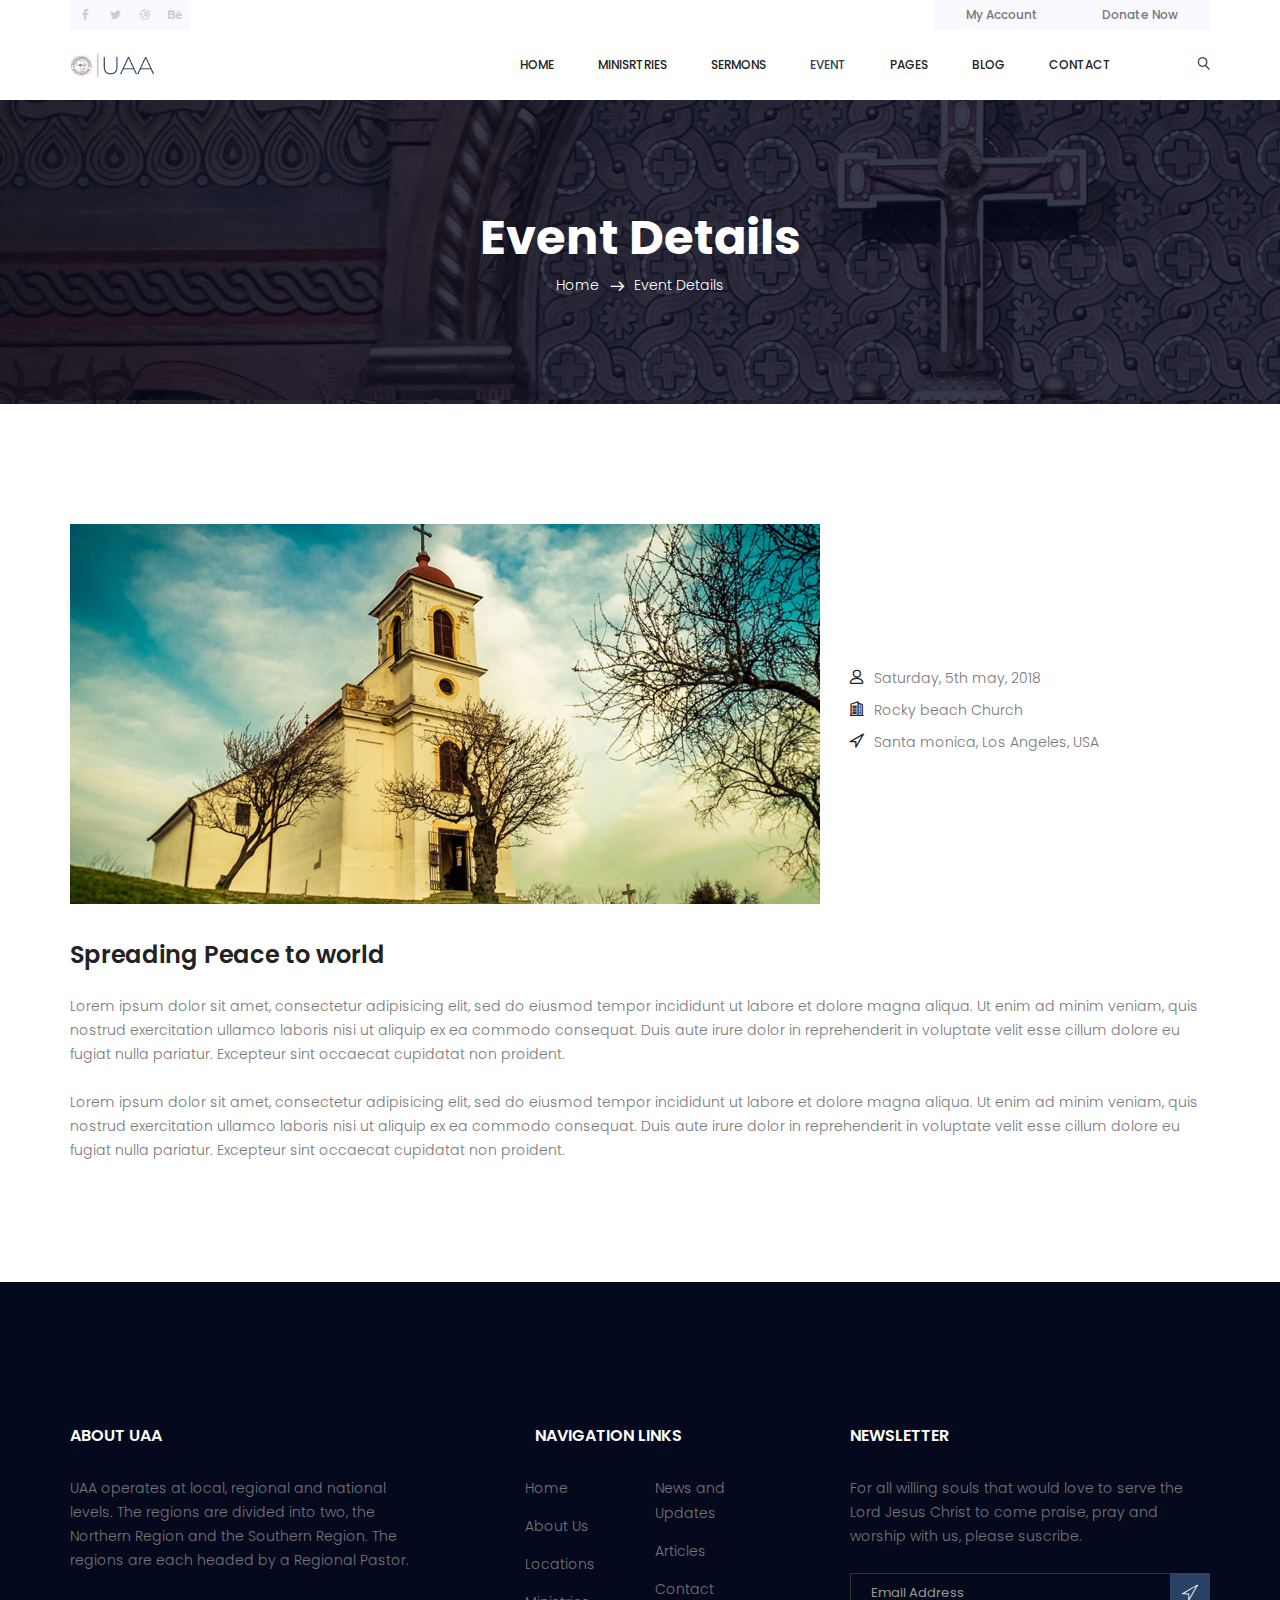
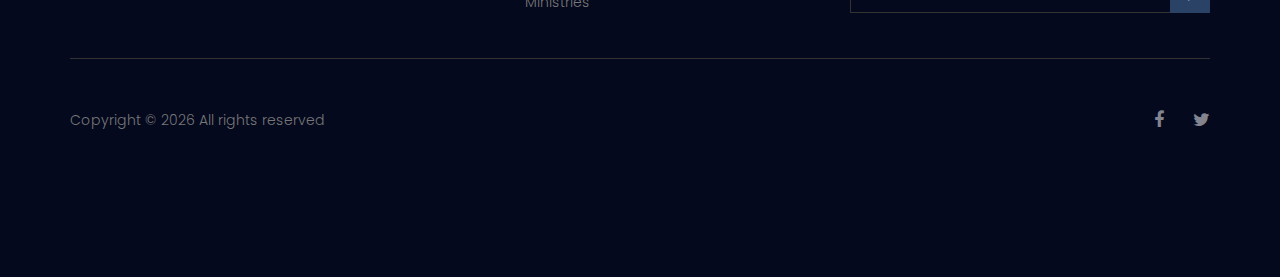
<file: event-details.html>
<!doctype html>
<html lang="en">

<head>
    <!-- Required meta tags -->
    <meta charset="utf-8">
    <meta name="viewport" content="width=device-width, initial-scale=1, shrink-to-fit=no">
    <link rel="icon" href="image/favicon.png" type="image/png">
    <title>Faith Church Multi</title>
    <!-- Bootstrap CSS -->
    <link rel="stylesheet" href="css/bootstrap.css">
    <link rel="stylesheet" href="vendors/linericon/style.css">
    <link rel="stylesheet" href="css/font-awesome.min.css">
    <link rel="stylesheet" href="vendors/owl-carousel/owl.carousel.min.css">
    <link rel="stylesheet" href="vendors/lightbox/simpleLightbox.css">
    <link rel="stylesheet" href="vendors/nice-select/css/nice-select.css">
    <!-- main css -->
    <link rel="stylesheet" href="css/style.css">
    <link rel="stylesheet" href="css/responsive.css">
</head>

<body>
    <!--================Header Area =================-->
    <header class="header_area">
        <div class="header_top">
            <div class="container">
                <div class="row">
                    <div class="col-sm-6 col-5">
                        <ul class="nav social_icon">
                            <li><a href="#"><i class="fa fa-facebook"></i></a></li>
                            <li><a href="#"><i class="fa fa-twitter"></i></a></li>
                            <li><a href="#"><i class="fa fa-dribbble"></i></a></li>
                            <li><a href="#"><i class="fa fa-behance"></i></a></li>
                        </ul>
                    </div>
                    <div class="col-sm-6 col-7">
                        <div class="top_btn d-flex justify-content-end">
                            <a href="#">My Account</a>
                            <a href="#">Donate Now</a>
                        </div>
                    </div>
                </div>
            </div>
        </div>
        <nav class="navbar navbar-expand-lg navbar-light">
            <div class="container">
                <!-- Brand and toggle get grouped for better mobile display -->
                <a class="navbar-brand logo_h" href="index.html"><img src="image/favicon/Logo.jpg" alt=""></a>
                <button class="navbar-toggler" type="button" data-toggle="collapse" data-target="#navbarSupportedContent" aria-controls="navbarSupportedContent" aria-expanded="false" aria-label="Toggle navigation">
                        <span class="icon-bar"></span>
                        <span class="icon-bar"></span>
                        <span class="icon-bar"></span>
                    </button>
                <!-- Collect the nav links, forms, and other content for toggling -->
                <div class="collapse navbar-collapse offset" id="navbarSupportedContent">
                    <ul class="nav navbar-nav menu_nav ml-auto">
                        <li class="nav-item"><a class="nav-link" href="index.html">Home</a></li>
                        <li class="nav-item"><a class="nav-link" href="ministries.html">Minisrtries</a></li>
                        <li class="nav-item"><a class="nav-link" href="sermons.html">Sermons</a></li>
                        <li class="nav-item submenu dropdown active">
                            <a href="#" class="nav-link dropdown-toggle" data-toggle="dropdown" role="button" aria-haspopup="true" aria-expanded="false">Event</a>
                            <ul class="dropdown-menu">
                                <li class="nav-item"><a class="nav-link" href="event.html">Event</a></li>
                                <li class="nav-item"><a class="nav-link" href="event-details.html">Event Details</a></li>
                            </ul>
                        </li>
                        <li class="nav-item submenu dropdown">
                            <a href="#" class="nav-link dropdown-toggle" data-toggle="dropdown" role="button" aria-haspopup="true" aria-expanded="false">Pages</a>
                            <ul class="dropdown-menu">
                                <li class="nav-item"><a class="nav-link" href="about-us.html">About</a></li>
                                <li class="nav-item"><a class="nav-link" href="donation.html">Donation</a></li>
                                <li class="nav-item"><a class="nav-link" href="gallery.html">Gallery</a></li>
                                <li class="nav-item"><a class="nav-link" href="elements.html">Elements</a></li>
                            </ul>
                        </li>
                        <li class="nav-item submenu dropdown">
                            <a href="#" class="nav-link dropdown-toggle" data-toggle="dropdown" role="button" aria-haspopup="true" aria-expanded="false">Blog</a>
                            <ul class="dropdown-menu">
                                <li class="nav-item"><a class="nav-link" href="blog.html">Blog</a></li>
                                <li class="nav-item"><a class="nav-link" href="blog-single.html">Blog Details</a></li>
                            </ul>
                        </li>

                        <li class="nav-item"><a class="nav-link" href="contact.html">Contact</a></li>
                    </ul>
                    <ul class="nav navbar-nav navbar-right">
                        <li class="nav-item"><a href="#" class="search"><i class="lnr lnr-magnifier"></i></a></li>
                    </ul>
                </div>
            </div>
        </nav>
    </header>
    <!--================Header Area =================-->

    <!--================Breadcrumb Area =================-->
    <section class="breadcrumb_area br_image">
        <div class="container">
            <div class="page-cover text-center">
                <h2 class="page-cover-tittle">Event Details</h2>
                <ol class="breadcrumb">
                    <li><a href="index.html">Home</a></li>
                    <li class="active">Event Details</li>
                </ol>
            </div>
        </div>
    </section>
    <!--================Breadcrumb Area =================-->
    <section class="event_details_area section_gap">
        <div class="container">
            <div class="row">
                <div class="col-md-8">
                    <img class="img-fluid" src="image/event.jpg" alt="">
                </div>
                <div class="col-md-4 align-self-center">
                    <ul class="list_style sermons_category event_category">
                        <li><i class="lnr lnr-user"></i>Saturday, 5th may, 2018</li>
                        <li><i class="lnr lnr-apartment"></i>Rocky beach Church</li>
                        <li><i class="lnr lnr-location"></i>Santa monica, Los Angeles, USA</li>
                    </ul>
                </div>
                <div class="col-md-12 event_details">
                    <a href="#">
                        <h2 class="event_title">Spreading Peace to world</h2>
                    </a>
                    <p>Lorem ipsum dolor sit amet, consectetur adipisicing elit, sed do eiusmod tempor incididunt ut labore et dolore magna aliqua. Ut enim ad minim veniam, quis nostrud exercitation ullamco laboris nisi ut aliquip ex ea commodo consequat.
                        Duis aute irure dolor in reprehenderit in voluptate velit esse cillum dolore eu fugiat nulla pariatur. Excepteur sint occaecat cupidatat non proident.</p>
                    <p>Lorem ipsum dolor sit amet, consectetur adipisicing elit, sed do eiusmod tempor incididunt ut labore et dolore magna aliqua. Ut enim ad minim veniam, quis nostrud exercitation ullamco laboris nisi ut aliquip ex ea commodo consequat.
                        Duis aute irure dolor in reprehenderit in voluptate velit esse cillum dolore eu fugiat nulla pariatur. Excepteur sint occaecat cupidatat non proident.</p>
                </div>
            </div>
        </div>
    </section>


    <!--================ start footer Area  =================-->
    <footer class="footer-area section_gap">
        <div class="container">
            <div class="row">
                <div class="col-lg-4  col-md-6 col-sm-6">
                    <div class="single-footer-widget">
                        <h6 class="footer_title">About UAA</h6>
                        <p>UAA operates at local, regional and national levels. The regions are divided into two, the Northern Region and the Southern Region. The regions are each headed by a Regional Pastor.</p>
                    </div>
                </div>
                <div class="col-lg-4 col-md-6 col-sm-6 ">
                    <div class="single-footer-widget">
                        <h6 class="footer_title col-8 offset-2">Navigation Links</h6>
                        <div class="row">
                            <div class="col-4 offset-2">
                                <ul class="list_style">
                                    <li><a href="#">Home</a></li>
                                    <li><a href="#">About Us</a></li>
                                    <li><a href="#">Locations</a></li>
                                    <li><a href="#">Ministries</a></li>
                                </ul>
                            </div>
                            <div class="col-4">
                                <ul class="list_style">
                                    <li><a href="#">News and Updates</a></li>
                                    <li><a href="#">Articles</a></li>
                                    <li><a href="#">Contact</a></li>
                                </ul>
                            </div>
                        </div>
                    </div>
                </div>
                <div class="col-lg-4 col-md-6 col-sm-6">
                    <div class="single-footer-widget">
                        <h6 class="footer_title">Newsletter</h6>
                        <p>For all willing souls that would love to serve the Lord Jesus Christ to come praise, pray and worship with us, please suscribe.</p>
                        <div id="mc_embed_signup">
                            <form target="_blank" action="https://spondonit.us12.list-manage.com/subscribe/post?u=1462626880ade1ac87bd9c93a&amp;id=92a4423d01" method="get" class="subscribe_form relative">
                                <div class="input-group d-flex flex-row">
                                    <input name="EMAIL" placeholder="Email Address" onfocus="this.placeholder = ''" onblur="this.placeholder = 'Email Address '" required="" type="email">
                                    <button class="btn sub-btn"><span class="lnr lnr-location"></span></button>
                                </div>
                                <div class="mt-10 info"></div>
                            </form>
                        </div>
                    </div>
                </div>
            </div>
            <div class="border_line"></div>
            <div class="row footer-bottom d-flex justify-content-between align-items-center">
                <p class="col-lg-8 col-sm-8 footer-text m-0">
                    <!-- Link back to Colorlib can't be removed. Template is licensed under CC BY 3.0. -->
                    Copyright &copy;
                    <script>
                        document.write(new Date().getFullYear());
                    </script> All rights reserved </a>
                    <!-- Link back to Colorlib can't be removed. Template is licensed under CC BY 3.0. -->
                </p>
                <div class="col-lg-4 col-sm-4 footer-social">
                    <a href="#"><i class="fa fa-facebook"></i></a>
                    <a href="#"><i class="fa fa-twitter"></i></a>
                </div>
            </div>
        </div>
    </footer>
    <!--================ End footer Area  =================-->


    <!-- Optional JavaScript -->
    <!-- jQuery first, then Popper.js, then Bootstrap JS -->
    <script src="js/jquery-3.2.1.min.js"></script>
    <script src="js/popper.js"></script>
    <script src="js/bootstrap.min.js"></script>
    <script src="vendors/owl-carousel/owl.carousel.min.js"></script>
    <script src="js/jquery.ajaxchimp.min.js"></script>
    <script src="js/mail-script.js"></script>
    <script src="vendors/lightbox/simpleLightbox.min.js"></script>
    <script src="vendors/nice-select/js/jquery.nice-select.min.js"></script>
    <script src="js/stellar.js"></script>
    <script src="js/custom.js"></script>
</body>

</html>
</file>
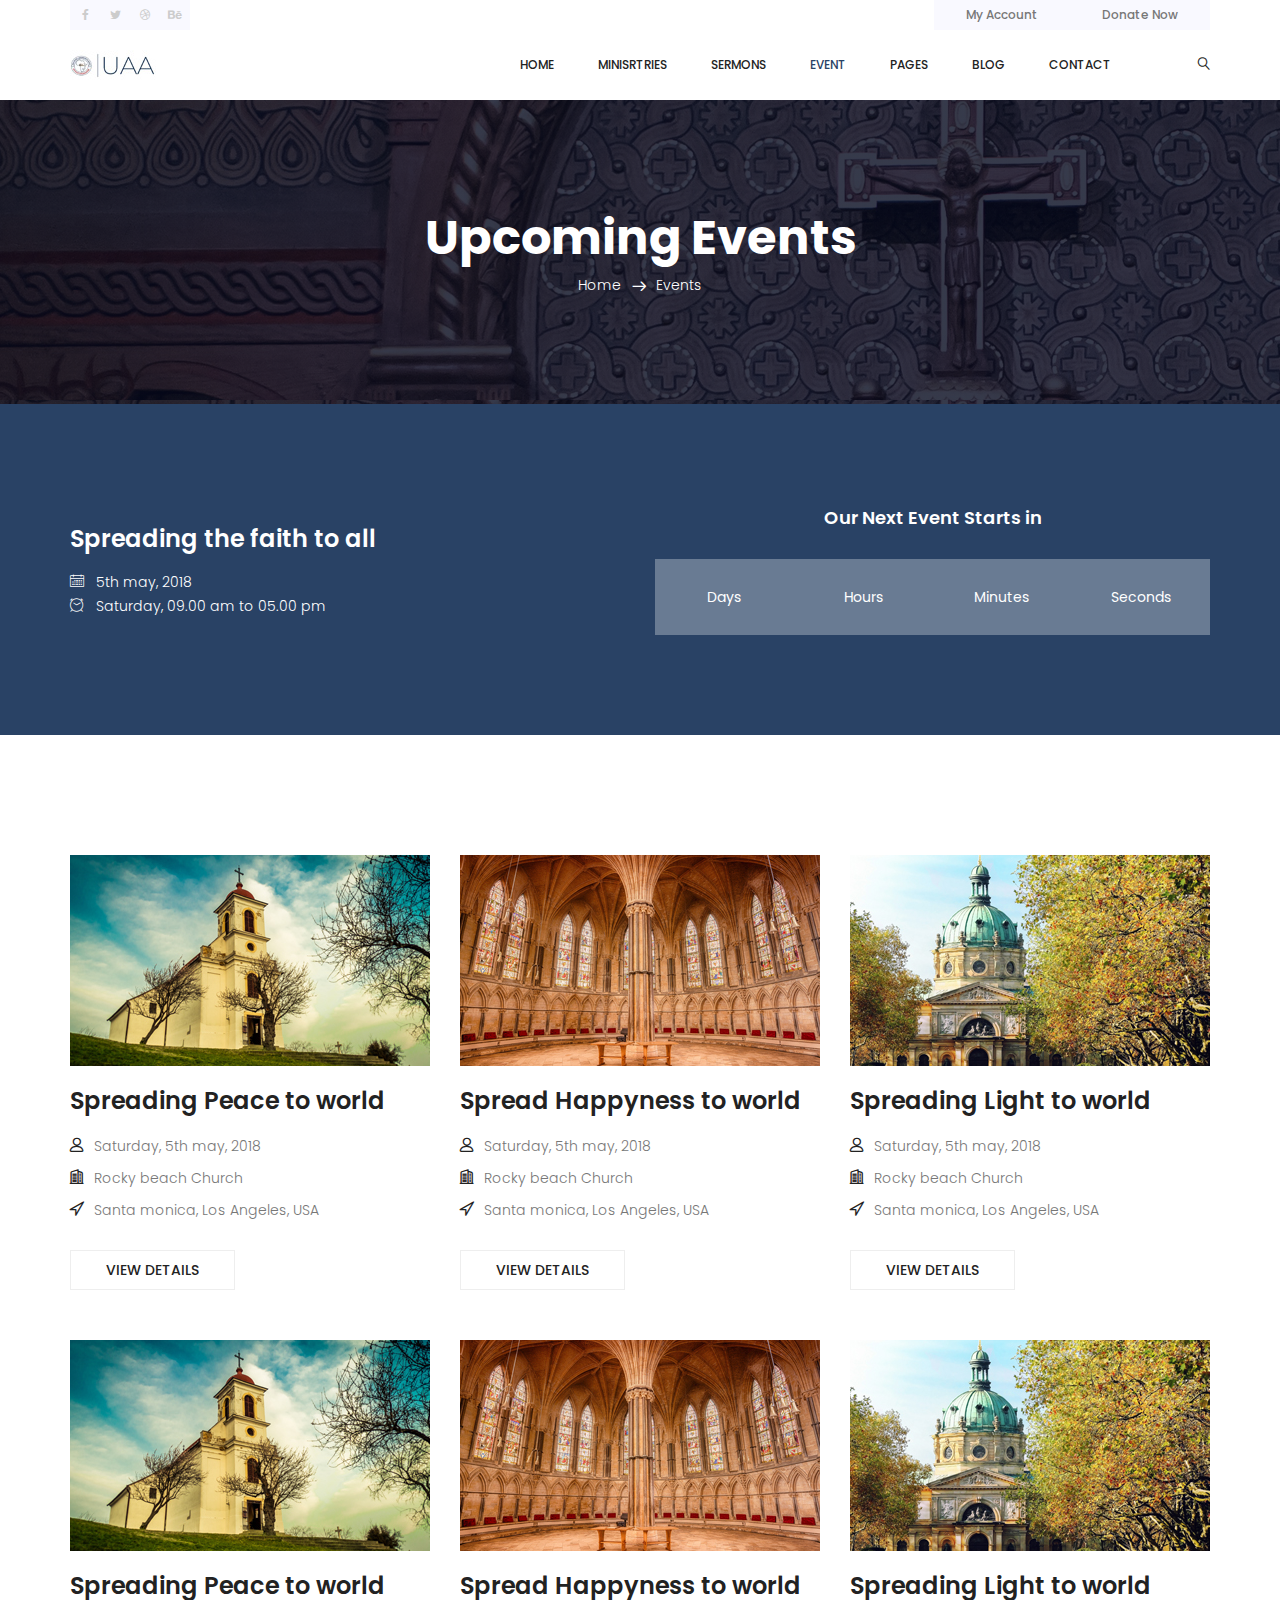
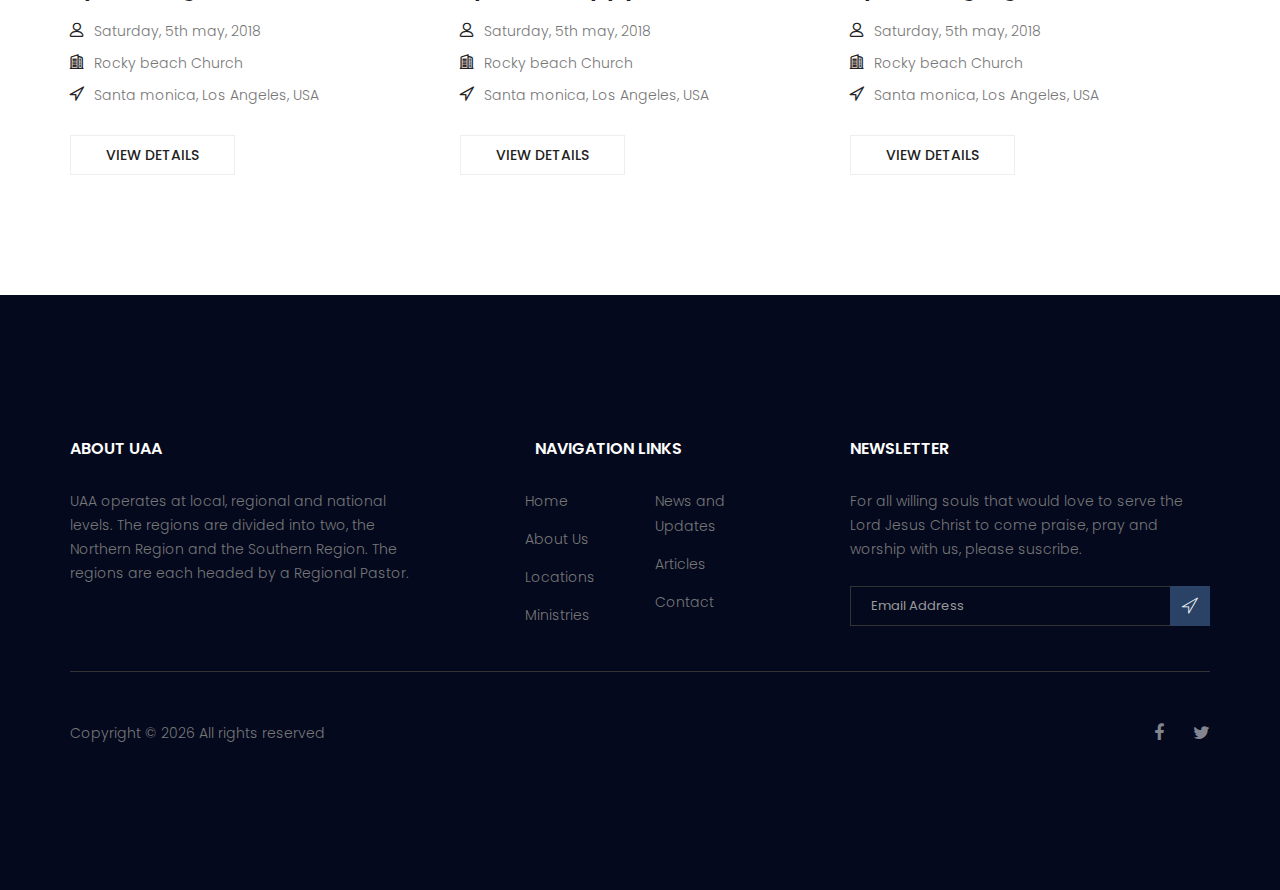
<file: event.html>
<!doctype html>
<html lang="en">

<head>
    <!-- Required meta tags -->
    <meta charset="utf-8">
    <meta name="viewport" content="width=device-width, initial-scale=1, shrink-to-fit=no">
    <link rel="icon" href="image/favicon.png" type="image/png">
    <title>Faith Church Multi</title>
    <!-- Bootstrap CSS -->
    <link rel="stylesheet" href="css/bootstrap.css">
    <link rel="stylesheet" href="vendors/linericon/style.css">
    <link rel="stylesheet" href="css/font-awesome.min.css">
    <link rel="stylesheet" href="vendors/owl-carousel/owl.carousel.min.css">
    <link rel="stylesheet" href="vendors/lightbox/simpleLightbox.css">
    <link rel="stylesheet" href="vendors/nice-select/css/nice-select.css">
    <!-- main css -->
    <link rel="stylesheet" href="css/style.css">
    <link rel="stylesheet" href="css/responsive.css">
</head>

<body>
    <!--================Header Area =================-->
    <header class="header_area">
        <div class="header_top">
            <div class="container">
                <div class="row">
                    <div class="col-sm-6 col-5">
                        <ul class="nav social_icon">
                            <li><a href="#"><i class="fa fa-facebook"></i></a></li>
                            <li><a href="#"><i class="fa fa-twitter"></i></a></li>
                            <li><a href="#"><i class="fa fa-dribbble"></i></a></li>
                            <li><a href="#"><i class="fa fa-behance"></i></a></li>
                        </ul>
                    </div>
                    <div class="col-sm-6 col-7">
                        <div class="top_btn d-flex justify-content-end">
                            <a href="#">My Account</a>
                            <a href="#">Donate Now</a>
                        </div>
                    </div>
                </div>
            </div>
        </div>
        <nav class="navbar navbar-expand-lg navbar-light">
            <div class="container">
                <!-- Brand and toggle get grouped for better mobile display -->
                <a class="navbar-brand logo_h" href="index.html"><img src="image/favicon/Logo.jpg" alt=""></a>
                <button class="navbar-toggler" type="button" data-toggle="collapse" data-target="#navbarSupportedContent" aria-controls="navbarSupportedContent" aria-expanded="false" aria-label="Toggle navigation">
                        <span class="icon-bar"></span>
                        <span class="icon-bar"></span>
                        <span class="icon-bar"></span>
                    </button>
                <!-- Collect the nav links, forms, and other content for toggling -->
                <div class="collapse navbar-collapse offset" id="navbarSupportedContent">
                    <ul class="nav navbar-nav menu_nav ml-auto">
                        <li class="nav-item"><a class="nav-link" href="index.html">Home</a></li>
                        <li class="nav-item"><a class="nav-link" href="ministries.html">Minisrtries</a></li>
                        <li class="nav-item"><a class="nav-link" href="sermons.html">Sermons</a></li>
                        <li class="nav-item submenu dropdown active">
                            <a href="#" class="nav-link dropdown-toggle" data-toggle="dropdown" role="button" aria-haspopup="true" aria-expanded="false">Event</a>
                            <ul class="dropdown-menu">
                                <li class="nav-item"><a class="nav-link" href="event.html">Event</a></li>
                                <li class="nav-item"><a class="nav-link" href="event-details.html">Event Details</a></li>
                            </ul>
                        </li>
                        <li class="nav-item submenu dropdown">
                            <a href="#" class="nav-link dropdown-toggle" data-toggle="dropdown" role="button" aria-haspopup="true" aria-expanded="false">Pages</a>
                            <ul class="dropdown-menu">
                                <li class="nav-item"><a class="nav-link" href="about-us.html">About</a></li>
                                <li class="nav-item"><a class="nav-link" href="donation.html">Donation</a></li>
                                <li class="nav-item"><a class="nav-link" href="gallery.html">Gallery</a></li>
                                <li class="nav-item"><a class="nav-link" href="elements.html">Elements</a></li>
                            </ul>
                        </li>
                        <li class="nav-item submenu dropdown">
                            <a href="#" class="nav-link dropdown-toggle" data-toggle="dropdown" role="button" aria-haspopup="true" aria-expanded="false">Blog</a>
                            <ul class="dropdown-menu">
                                <li class="nav-item"><a class="nav-link" href="blog.html">Blog</a></li>
                                <li class="nav-item"><a class="nav-link" href="blog-single.html">Blog Details</a></li>
                            </ul>
                        </li>

                        <li class="nav-item"><a class="nav-link" href="contact.html">Contact</a></li>
                    </ul>
                    <ul class="nav navbar-nav navbar-right">
                        <li class="nav-item"><a href="#" class="search"><i class="lnr lnr-magnifier"></i></a></li>
                    </ul>
                </div>
            </div>
        </nav>
    </header>
    <!--================Header Area =================-->

    <!--================Breadcrumb Area =================-->
    <section class="breadcrumb_area br_image">
        <div class="container">
            <div class="page-cover text-center">
                <h2 class="page-cover-tittle">Upcoming Events</h2>
                <ol class="breadcrumb">
                    <li><a href="index.html">Home</a></li>
                    <li class="active">Events</li>
                </ol>
            </div>
        </div>
    </section>
    <!--================Breadcrumb Area =================-->

    <!--================Event Date Area =================-->
    <section class="event_date_area">
        <div class="container">
            <div class="row">
                <div class="col-md-6 d_flex">
                    <div class="evet_location flex">
                        <h3>Spreading the faith to all</h3>
                        <p><span class="lnr lnr-calendar-full"></span>5th may, 2018</p>
                        <p><span class="lnr lnr-clock"></span>Saturday, 09.00 am to 05.00 pm</p>
                    </div>
                </div>
                <div class="col-md-6 event_time">
                    <h4>Our Next Event Starts in</h4>
                    <div id="timer" class="timer">
                        <div class="timer__section days">
                            <div class="timer__number"></div>
                            <div class="timer__label">days</div>
                        </div>
                        <div class="timer__section hours">
                            <div class="timer__number"></div>
                            <div class="timer__label">hours</div>
                        </div>
                        <div class="timer__section minutes">
                            <div class="timer__number"></div>
                            <div class="timer__label">Minutes</div>
                        </div>
                        <div class="timer__section seconds">
                            <div class="timer__number"></div>
                            <div class="timer__label">seconds</div>
                        </div>
                    </div>
                </div>
            </div>
        </div>
    </section>
    <!--================Event Date Area =================-->


    <!--================Event Blog Area=================-->
    <section class="event_blog_area section_gap">
        <div class="container">
            <div class="row event_two">
                <div class="col-lg-4 col-sm-6">
                    <div class="event_post">
                        <img src="image/blog1.jpg" alt="">
                        <a href="event-details.html">
                            <h2 class="event_title">Spreading Peace to world</h2>
                        </a>
                        <ul class="list_style sermons_category event_category">
                            <li><i class="lnr lnr-user"></i>Saturday, 5th may, 2018</li>
                            <li><i class="lnr lnr-apartment"></i>Rocky beach Church</li>
                            <li><i class="lnr lnr-location"></i>Santa monica, Los Angeles, USA</li>
                        </ul>
                        <a href="#" class="btn_hover">View Details</a>
                    </div>
                </div>
                <div class="col-lg-4 col-sm-6">
                    <div class="event_post">
                        <img src="image/blog2.jpg" alt="">
                        <a href="event-details.html">
                            <h2 class="event_title">Spread Happyness to world</h2>
                        </a>
                        <ul class="list_style sermons_category event_category">
                            <li><i class="lnr lnr-user"></i>Saturday, 5th may, 2018</li>
                            <li><i class="lnr lnr-apartment"></i>Rocky beach Church</li>
                            <li><i class="lnr lnr-location"></i>Santa monica, Los Angeles, USA</li>
                        </ul>
                        <a href="#" class="btn_hover">View Details</a>
                    </div>
                </div>
                <div class="col-lg-4 col-sm-6">
                    <div class="event_post">
                        <img src="image/blog3.jpg" alt="">
                        <a href="event-details.html">
                            <h2 class="event_title">Spreading Light to world</h2>
                        </a>
                        <ul class="list_style sermons_category event_category">
                            <li><i class="lnr lnr-user"></i>Saturday, 5th may, 2018</li>
                            <li><i class="lnr lnr-apartment"></i>Rocky beach Church</li>
                            <li><i class="lnr lnr-location"></i>Santa monica, Los Angeles, USA</li>
                        </ul>
                        <a href="#" class="btn_hover">View Details</a>
                    </div>
                </div>
                <div class="col-lg-4 col-sm-6">
                    <div class="event_post">
                        <img src="image/blog1.jpg" alt="">
                        <a href="event-details.html">
                            <h2 class="event_title">Spreading Peace to world</h2>
                        </a>
                        <ul class="list_style sermons_category event_category">
                            <li><i class="lnr lnr-user"></i>Saturday, 5th may, 2018</li>
                            <li><i class="lnr lnr-apartment"></i>Rocky beach Church</li>
                            <li><i class="lnr lnr-location"></i>Santa monica, Los Angeles, USA</li>
                        </ul>
                        <a href="#" class="btn_hover">View Details</a>
                    </div>
                </div>
                <div class="col-lg-4 col-sm-6">
                    <div class="event_post">
                        <img src="image/blog2.jpg" alt="">
                        <a href="event-details.html">
                            <h2 class="event_title">Spread Happyness to world</h2>
                        </a>
                        <ul class="list_style sermons_category event_category">
                            <li><i class="lnr lnr-user"></i>Saturday, 5th may, 2018</li>
                            <li><i class="lnr lnr-apartment"></i>Rocky beach Church</li>
                            <li><i class="lnr lnr-location"></i>Santa monica, Los Angeles, USA</li>
                        </ul>
                        <a href="#" class="btn_hover">View Details</a>
                    </div>
                </div>
                <div class="col-lg-4 col-sm-6">
                    <div class="event_post">
                        <img src="image/blog3.jpg" alt="">
                        <a href="event-details.html">
                            <h2 class="event_title">Spreading Light to world</h2>
                        </a>
                        <ul class="list_style sermons_category event_category">
                            <li><i class="lnr lnr-user"></i>Saturday, 5th may, 2018</li>
                            <li><i class="lnr lnr-apartment"></i>Rocky beach Church</li>
                            <li><i class="lnr lnr-location"></i>Santa monica, Los Angeles, USA</li>
                        </ul>
                        <a href="#" class="btn_hover">View Details</a>
                    </div>
                </div>
            </div>
        </div>
    </section>
    <!--================Blog Area=================-->


    <!--================ start footer Area  =================-->
    <footer class="footer-area section_gap">
        <div class="container">
            <div class="row">
                <div class="col-lg-4  col-md-6 col-sm-6">
                    <div class="single-footer-widget">
                        <h6 class="footer_title">About UAA</h6>
                        <p>UAA operates at local, regional and national levels. The regions are divided into two, the Northern Region and the Southern Region. The regions are each headed by a Regional Pastor.</p>
                    </div>
                </div>
                <div class="col-lg-4 col-md-6 col-sm-6 ">
                    <div class="single-footer-widget">
                        <h6 class="footer_title col-8 offset-2">Navigation Links</h6>
                        <div class="row">
                            <div class="col-4 offset-2">
                                <ul class="list_style">
                                    <li><a href="#">Home</a></li>
                                    <li><a href="#">About Us</a></li>
                                    <li><a href="#">Locations</a></li>
                                    <li><a href="#">Ministries</a></li>
                                </ul>
                            </div>
                            <div class="col-4">
                                <ul class="list_style">
                                    <li><a href="#">News and Updates</a></li>
                                    <li><a href="#">Articles</a></li>
                                    <li><a href="#">Contact</a></li>
                                </ul>
                            </div>
                        </div>
                    </div>
                </div>
                <div class="col-lg-4 col-md-6 col-sm-6">
                    <div class="single-footer-widget">
                        <h6 class="footer_title">Newsletter</h6>
                        <p>For all willing souls that would love to serve the Lord Jesus Christ to come praise, pray and worship with us, please suscribe.</p>
                        <div id="mc_embed_signup">
                            <form target="_blank" action="https://spondonit.us12.list-manage.com/subscribe/post?u=1462626880ade1ac87bd9c93a&amp;id=92a4423d01" method="get" class="subscribe_form relative">
                                <div class="input-group d-flex flex-row">
                                    <input name="EMAIL" placeholder="Email Address" onfocus="this.placeholder = ''" onblur="this.placeholder = 'Email Address '" required="" type="email">
                                    <button class="btn sub-btn"><span class="lnr lnr-location"></span></button>
                                </div>
                                <div class="mt-10 info"></div>
                            </form>
                        </div>
                    </div>
                </div>
            </div>
            <div class="border_line"></div>
            <div class="row footer-bottom d-flex justify-content-between align-items-center">
                <p class="col-lg-8 col-sm-8 footer-text m-0">
                    <!-- Link back to Colorlib can't be removed. Template is licensed under CC BY 3.0. -->
                    Copyright &copy;
                    <script>
                        document.write(new Date().getFullYear());
                    </script> All rights reserved </a>
                    <!-- Link back to Colorlib can't be removed. Template is licensed under CC BY 3.0. -->
                </p>
                <div class="col-lg-4 col-sm-4 footer-social">
                    <a href="#"><i class="fa fa-facebook"></i></a>
                    <a href="#"><i class="fa fa-twitter"></i></a>
                </div>
            </div>
        </div>
    </footer>
    <!--================ End footer Area  =================-->


    <!-- Optional JavaScript -->
    <!-- jQuery first, then Popper.js, then Bootstrap JS -->
    <script src="js/jquery-3.2.1.min.js"></script>
    <script src="js/popper.js"></script>
    <script src="js/bootstrap.min.js"></script>
    <script src="vendors/owl-carousel/owl.carousel.min.js"></script>
    <script src="vendors/flipclock/timer.js"></script>
    <script src="js/jquery.ajaxchimp.min.js"></script>
    <script src="js/mail-script.js"></script>
    <script src="vendors/lightbox/simpleLightbox.min.js"></script>
    <script src="vendors/nice-select/js/jquery.nice-select.min.js"></script>
    <script src="js/stellar.js"></script>
    <script src="js/custom.js"></script>
</body>

</html>
</file>
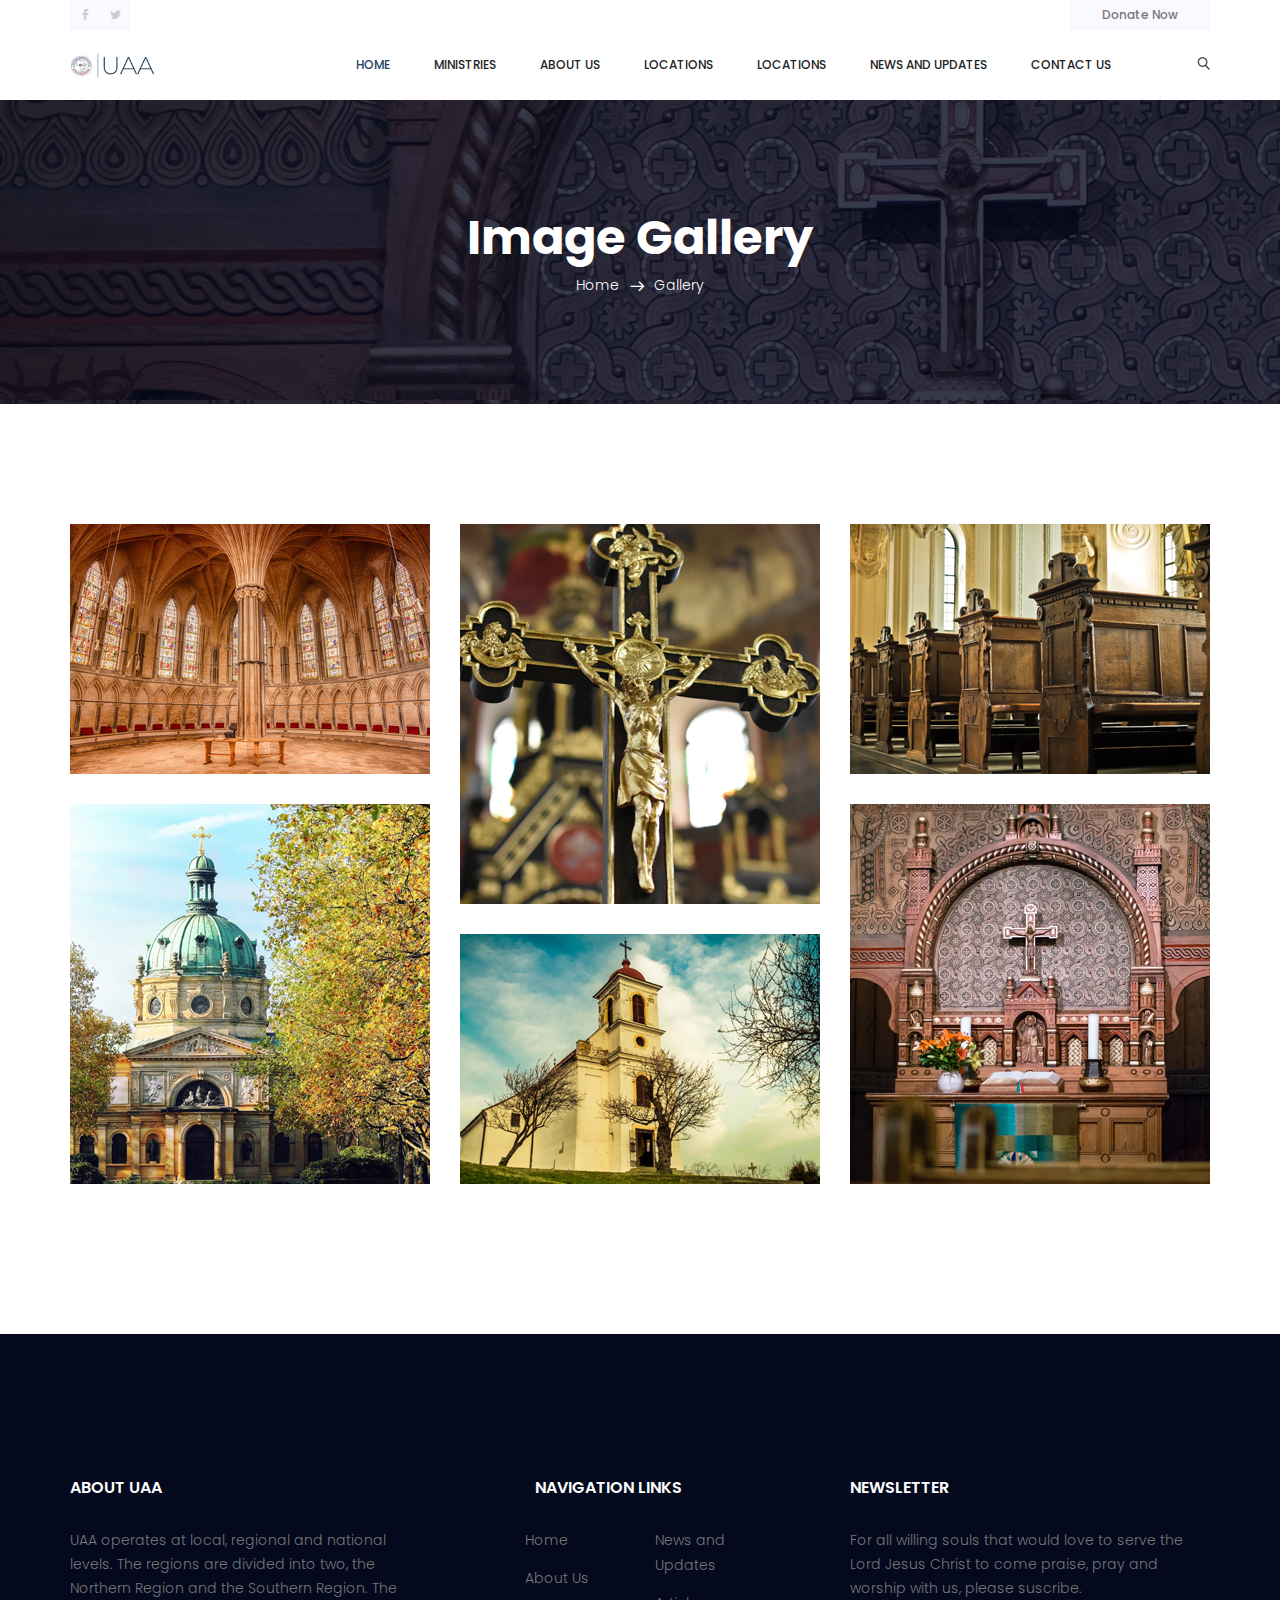
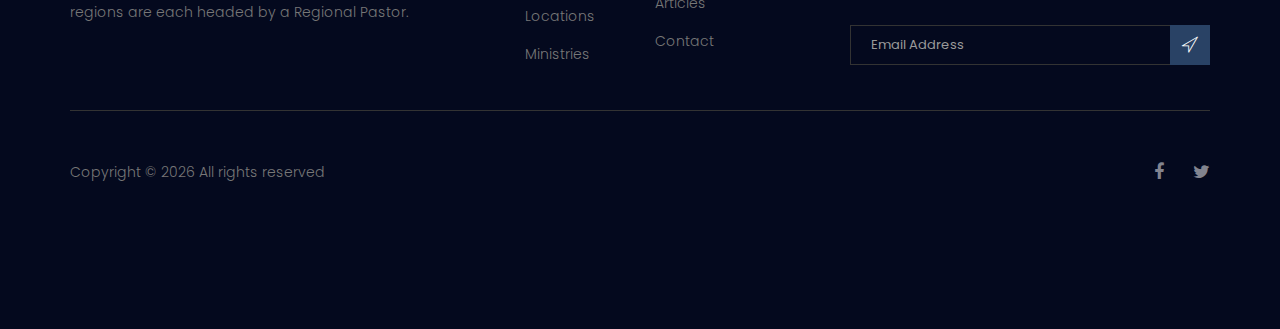
<file: gallery.html>
<!doctype html>
<html lang="en">

<head>
    <!-- Required meta tags -->
    <meta charset="utf-8">
    <meta name="viewport" content="width=device-width, initial-scale=1, shrink-to-fit=no">
    <link rel="icon" href="image/favicon.png" type="image/png">
    <title>United Assemblies in Africa</title>
    <!-- Bootstrap CSS -->
    <link rel="stylesheet" href="css/bootstrap.css">
    <link rel="stylesheet" href="vendors/linericon/style.css">
    <link rel="stylesheet" href="css/font-awesome.min.css">
    <link rel="stylesheet" href="vendors/owl-carousel/owl.carousel.min.css">
    <link rel="stylesheet" href="vendors/lightbox/simpleLightbox.css">
    <link rel="stylesheet" href="vendors/nice-select/css/nice-select.css">
    <!-- main css -->
    <link rel="stylesheet" href="css/style.css">
    <link rel="stylesheet" href="css/responsive.css">
</head>

<body>
    <!--================Header Area =================-->
    <header class="header_area">
        <div class="header_top">
            <div class="container">
                <div class="row">
                    <div class="col-sm-6 col-5">
                        <ul class="nav social_icon">
                            <li><a href="#"><i class="fa fa-facebook"></i></a></li>
                            <li><a href="#"><i class="fa fa-twitter"></i></a></li>
                        </ul>
                    </div>
                    <div class="col-sm-6 col-7">
                        <div class="top_btn d-flex justify-content-end">
                            <a href="#">Donate Now</a>
                        </div>
                    </div>
                </div>
            </div>
        </div>
        <nav class="navbar navbar-expand-lg navbar-light">
            <div class="container">
                <!-- Brand and toggle get grouped for better mobile display -->
                <a class="navbar-brand logo_h" href="index.html"><img src="image/favicon/Logo.jpg" alt=""></a>
                <button class="navbar-toggler" type="button" data-toggle="collapse" data-target="#navbarSupportedContent" aria-controls="navbarSupportedContent" aria-expanded="false" aria-label="Toggle navigation">
                        <span class="icon-bar"></span>
                        <span class="icon-bar"></span>
                        <span class="icon-bar"></span>
                    </button>
                <!-- Collect the nav links, forms, and other content for toggling -->
                <div class="collapse navbar-collapse offset" id="navbarSupportedContent">
                    <ul class="nav navbar-nav menu_nav ml-auto">
                        <li class="nav-item active"><a class="nav-link" href="index.html">Home</a></li>
                        <li class="nav-item"><a class="nav-link" href="ministries.html">Ministries</a></li>
                        <li class="nav-item"><a class="nav-link" href="about-us.html">About Us</a></li>
                        <li class="nav-item"><a class="nav-link" href="about-us.html">Locations</a></li>
                        <li class="nav-item submenu dropdown">
                            <a href="locations.html" class="nav-link dropdown-toggle" data-toggle="dropdown" role="button" aria-haspopup="true" aria-expanded="false">Locations</a>
                            <ul class="dropdown-menu">
                                <li class="nav-item"><a class="nav-link" href="event.html">Event</a></li>
                                <li class="nav-item"><a class="nav-link" href="event-details.html">Event Details</a></li>
                            </ul>
                        </li>
                        <li class="nav-item submenu dropdown">
                            <a href="blog.html" class="nav-link dropdown-toggle" data-toggle="dropdown" role="button" aria-haspopup="true" aria-expanded="false">News and Updates</a>
                            <ul class="dropdown-menu">
                                <li class="nav-item"><a class="nav-link" href="blog.html">News</a></li>
                                <li class="nav-item"><a class="nav-link" href="blog-single.html">Updates</a></li>
                                <li class="nav-item"><a class="nav-link" href="gallery.html">Gallery</a></li>
                                <li class="nav-item"><a class="nav-link" href="donation.html">Donation</a></li>
                            </ul>
                        </li>

                        <li class="nav-item"><a class="nav-link" href="contact.html">Contact Us</a></li>
                    </ul>
                    <ul class="nav navbar-nav navbar-right">
                        <li class="nav-item"><a href="#" class="search"><i class="lnr lnr-magnifier"></i></a></li>
                    </ul>
                </div>
            </div>
        </nav>
    </header>
    <!--================Header Area =================-->

    <!--================Breadcrumb Area =================-->
    <section class="breadcrumb_area br_image">
        <div class="container">
            <div class="page-cover text-center">
                <h2 class="page-cover-tittle">Image Gallery</h2>
                <ol class="breadcrumb">
                    <li><a href="index.html">Home</a></li>
                    <li class="active">Gallery</li>
                </ol>
            </div>
        </div>
    </section>
    <!--================Breadcrumb Area =================-->

    <!--================Breadcrumb Area =================-->
    <section class="gallery_area section_gap">
        <div class="container">
            <div class="row imageGallery1" id="gallery">
                <div class="col-md-4 gallery_item">
                    <div class="gallery_img">
                        <img src="image/gallery/01.jpg" alt="">
                        <div class="hover">
                            <a class="light" href="image/gallery/01.jpg"><i class="fa fa-expand"></i></a>
                        </div>
                    </div>
                </div>
                <div class="col-md-4 gallery_item">
                    <div class="gallery_img">
                        <img src="image/gallery/02.jpg" alt="">
                        <div class="hover">
                            <a class="light" href="image/gallery/02.jpg"><i class="fa fa-expand"></i></a>
                        </div>
                    </div>
                </div>
                <div class="col-md-4 gallery_item">
                    <div class="gallery_img">
                        <img src="image/gallery/03.jpg" alt="">
                        <div class="hover">
                            <a class="light" href="image/gallery/03.jpg"><i class="fa fa-expand"></i></a>
                        </div>
                    </div>
                </div>
                <div class="col-md-4 gallery_item">
                    <div class="gallery_img">
                        <img src="image/gallery/04.jpg" alt="">
                        <div class="hover">
                            <a class="light" href="image/gallery/04.jpg"><i class="fa fa-expand"></i></a>
                        </div>
                    </div>
                </div>

                <div class="col-md-4 gallery_item">
                    <div class="gallery_img">
                        <img src="image/gallery/06.jpg" alt="">
                        <div class="hover">
                            <a class="light" href="image/gallery/05.jpg"><i class="fa fa-expand"></i></a>
                        </div>
                    </div>
                </div>
                <div class="col-md-4 gallery_item">
                    <div class="gallery_img">
                        <img src="image/gallery/05.jpg" alt="">
                        <div class="hover">
                            <a class="light" href="image/gallery/06.jpg"><i class="fa fa-expand"></i></a>
                        </div>
                    </div>
                </div>
            </div>
        </div>
    </section>
    <!--================Gallery Area =================-->


    <!--================ start footer Area  =================-->
    <footer class="footer-area section_gap">
        <div class="container">
            <div class="row">
                <div class="col-lg-4  col-md-6 col-sm-6">
                    <div class="single-footer-widget">
                        <h6 class="footer_title">About UAA</h6>
                        <p>UAA operates at local, regional and national levels. The regions are divided into two, the Northern Region and the Southern Region. The regions are each headed by a Regional Pastor.</p>
                    </div>
                </div>
                <div class="col-lg-4 col-md-6 col-sm-6 ">
                    <div class="single-footer-widget">
                        <h6 class="footer_title col-8 offset-2">Navigation Links</h6>
                        <div class="row">
                            <div class="col-4 offset-2">
                                <ul class="list_style">
                                    <li><a href="#">Home</a></li>
                                    <li><a href="#">About Us</a></li>
                                    <li><a href="#">Locations</a></li>
                                    <li><a href="#">Ministries</a></li>
                                </ul>
                            </div>
                            <div class="col-4">
                                <ul class="list_style">
                                    <li><a href="#">News and Updates</a></li>
                                    <li><a href="#">Articles</a></li>
                                    <li><a href="#">Contact</a></li>
                                </ul>
                            </div>
                        </div>
                    </div>
                </div>
                <div class="col-lg-4 col-md-6 col-sm-6">
                    <div class="single-footer-widget">
                        <h6 class="footer_title">Newsletter</h6>
                        <p>For all willing souls that would love to serve the Lord Jesus Christ to come praise, pray and worship with us, please suscribe.</p>
                        <div id="mc_embed_signup">
                            <form target="_blank" action="https://spondonit.us12.list-manage.com/subscribe/post?u=1462626880ade1ac87bd9c93a&amp;id=92a4423d01" method="get" class="subscribe_form relative">
                                <div class="input-group d-flex flex-row">
                                    <input name="EMAIL" placeholder="Email Address" onfocus="this.placeholder = ''" onblur="this.placeholder = 'Email Address '" required="" type="email">
                                    <button class="btn sub-btn"><span class="lnr lnr-location"></span></button>
                                </div>
                                <div class="mt-10 info"></div>
                            </form>
                        </div>
                    </div>
                </div>
            </div>
            <div class="border_line"></div>
            <div class="row footer-bottom d-flex justify-content-between align-items-center">
                <p class="col-lg-8 col-sm-8 footer-text m-0">
                    <!-- Link back to Colorlib can't be removed. Template is licensed under CC BY 3.0. -->
                    Copyright &copy;
                    <script>
                        document.write(new Date().getFullYear());
                    </script> All rights reserved </a>
                    <!-- Link back to Colorlib can't be removed. Template is licensed under CC BY 3.0. -->
                </p>
                <div class="col-lg-4 col-sm-4 footer-social">
                    <a href="#"><i class="fa fa-facebook"></i></a>
                    <a href="#"><i class="fa fa-twitter"></i></a>
                </div>
            </div>
        </div>
    </footer>
    <!--================ End footer Area  =================-->


    <!-- Optional JavaScript -->
    <!-- jQuery first, then Popper.js, then Bootstrap JS -->
    <script src="js/jquery-3.2.1.min.js"></script>
    <script src="js/popper.js"></script>
    <script src="js/bootstrap.min.js"></script>
    <script src="vendors/owl-carousel/owl.carousel.min.js"></script>
    <script src="vendors/lightbox/simpleLightbox.min.js"></script>
    <script src="vendors/imagesloaded/imagesloaded.pkgd.min.js"></script>
    <script src="vendors/isotope/isotope-min.js"></script>
    <script src="js/jquery.ajaxchimp.min.js"></script>
    <script src="js/mail-script.js"></script>
    <script src="vendors/nice-select/js/jquery.nice-select.min.js"></script>
    <script src="js/stellar.js"></script>
    <script src="js/custom.js"></script>
</body>

</html>
</file>
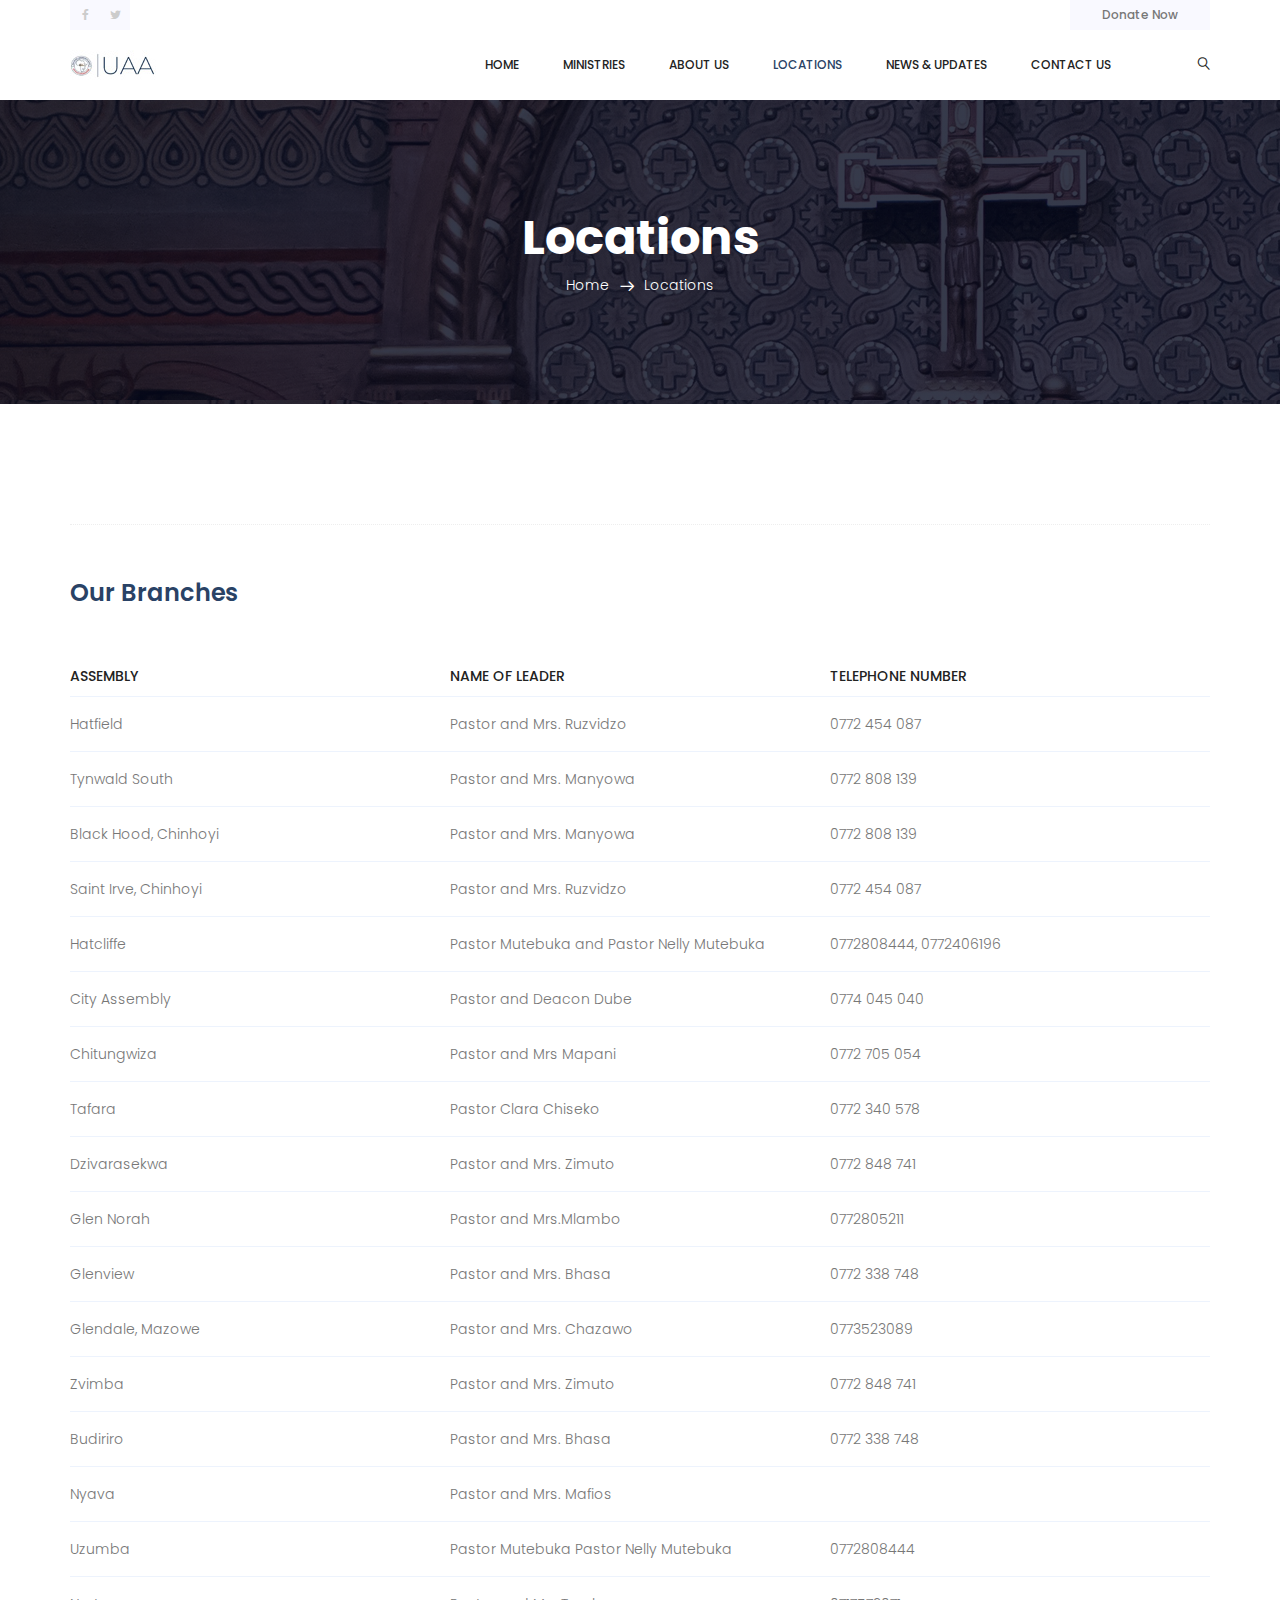
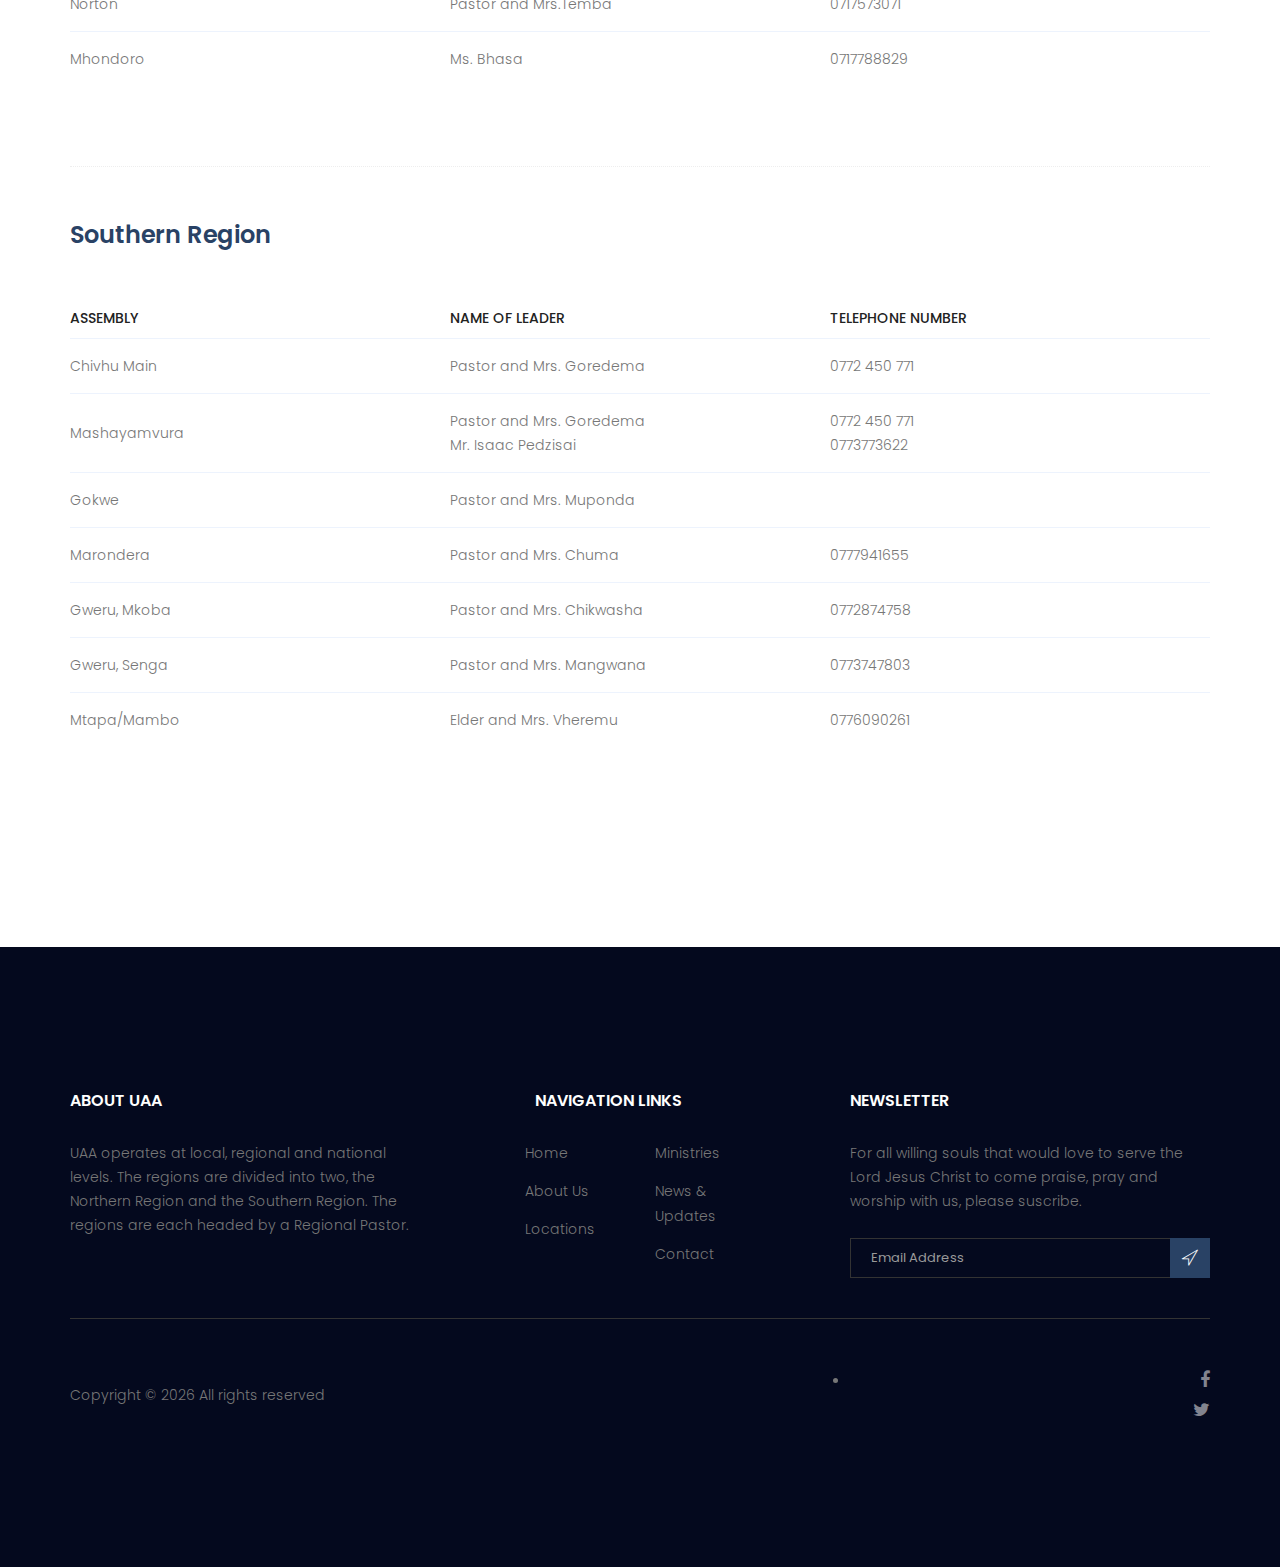
<file: locations.html>
<!doctype html>
<html lang="en">

<head>
    <!-- Required meta tags -->
    <meta charset="utf-8">
    <meta name="viewport" content="width=device-width, initial-scale=1, shrink-to-fit=no">
    <link rel="icon" href="fav/favicon.png" type="image/png">
    <title>Locations - United Assemblies in Africa</title>
    <!-- Bootstrap CSS -->
    <link rel="stylesheet" href="css/bootstrap.css">
    <link rel="stylesheet" href="vendors/linericon/style.css">
    <link rel="stylesheet" href="css/font-awesome.min.css">
    <link rel="stylesheet" href="vendors/owl-carousel/owl.carousel.min.css">
    <link rel="stylesheet" href="vendors/lightbox/simpleLightbox.css">
    <link rel="stylesheet" href="vendors/nice-select/css/nice-select.css">
    <!-- main css -->
    <link rel="stylesheet" href="css/style.css">
    <link rel="stylesheet" href="css/responsive.css">


    <link rel="apple-touch-icon" sizes="180x180" href="fav/apple-touch-icon.png">
    <link rel="icon" type="image/png" sizes="32x32" href="fav/favicon-32x32.png">
    <link rel="icon" type="image/png" sizes="16x16" href="fav/favicon-16x16.png">
    <link rel="manifest" href="fav/site.webmanifest">
</head>

<body>
    <!--================Header Area =================-->
    <header class="header_area">
        <div class="header_top">
            <div class="container">
                <div class="row">
                    <div class="col-sm-6 col-5">
                        <ul class="nav social_icon">
                            <li><a href="https://www.facebook.com/groups/unitedassemblies"><i class="fa fa-facebook"></i></a></li>
                            <li><a href="#"><i class="fa fa-twitter"></i></a></li>
                        </ul>
                    </div>
                    <div class="col-sm-6 col-7">
                        <div class="top_btn d-flex justify-content-end">
                            <a href="#">Donate Now</a>
                        </div>
                    </div>
                </div>
            </div>
        </div>
        <nav class="navbar navbar-expand-lg navbar-light">
            <div class="container">
                <!-- Brand and toggle get grouped for better mobile display -->
                <a class="navbar-brand logo_h" href="index.html"><img src="image/favicon/Logo.jpg" alt=""></a>
                <button class="navbar-toggler" type="button" data-toggle="collapse" data-target="#navbarSupportedContent" aria-controls="navbarSupportedContent" aria-expanded="false" aria-label="Toggle navigation">
                        <span class="icon-bar"></span>
                        <span class="icon-bar"></span>
                        <span class="icon-bar"></span>
                    </button>
                <!-- Collect the nav links, forms, and other content for toggling -->
                <div class="collapse navbar-collapse offset" id="navbarSupportedContent">
                    <ul class="nav navbar-nav menu_nav ml-auto">
                        <li class="nav-item"><a class="nav-link" href="index.html">Home</a></li>
                        <li class="nav-item"><a class="nav-link" href="ministries.html">Ministries</a></li>
                        <li class="nav-item"><a class="nav-link" href="about-us.html">About Us</a></li>
                        <li class="nav-item active"><a class="nav-link" href="locations.html">Locations</a></li>
                        <li class="nav-item submenu dropdown">
                            <a href="blog.html" class="nav-link dropdown-toggle" data-toggle="dropdown" role="button" aria-haspopup="true" aria-expanded="false">News &amp; Updates</a>
                            <ul class="dropdown-menu">
                                <li class="nav-item"><a class="nav-link" href="#">News</a></li>
                                <li class="nav-item"><a class="nav-link" href="#">Updates</a></li>
                                <li class="nav-item"><a class="nav-link" href="#">Gallery</a></li>
                                <li class="nav-item"><a class="nav-link" href="#">Donation</a></li>
                            </ul>
                        </li>

                        <li class="nav-item"><a class="nav-link" href="contact.html">Contact Us</a></li>
                    </ul>
                    <ul class="nav navbar-nav navbar-right">
                        <li class="nav-item"><a href="#" class="search"><i class="lnr lnr-magnifier"></i></a></li>
                    </ul>
                </div>
            </div>
        </nav>
    </header>
    <!--================Header Area =================-->

    <!--================Breadcrumb Area =================-->
    <section class="breadcrumb_area br_image">
        <div class="container">
            <div class="page-cover text-center">
                <h2 class="page-cover-tittle">Locations</h2>
                <ol class="breadcrumb">
                    <li><a href="index.html">Home</a></li>
                    <li class="active">Locations</li>
                </ol>
            </div>
        </div>
    </section>
    <!--================Breadcrumb Area =================-->
    <section class="event_details_area section_gap">
        <div class="container">
            <div class="section-top-border">
                <h3 class="mb-30 title_color">Our Branches</h3>
                <div class="progress-table-wrap">
                    <div class="progress-table">
                        <div class="table-head">
                            <div class="percentage">Assembly</div>
                            <div class="percentage">Name of Leader</div>
                            <div class="percentage">Telephone Number</div>
                        </div>
                        <div class="table-row">
                            <div class="percentage">Hatfield</div>
                            <div class="percentage">Pastor and Mrs. Ruzvidzo</div>
                            <div class="percentage">0772 454 087</div>
                        </div>
                        <div class="table-row">
                            <div class="percentage">Tynwald South</div>
                            <div class="percentage">Pastor and Mrs. Manyowa</div>
                            <div class="percentage">0772 808 139</div>
                        </div>
                        <div class="table-row">
                            <div class="percentage">Black Hood, Chinhoyi</div>
                            <div class="percentage">Pastor and Mrs. Manyowa</div>
                            <div class="percentage">0772 808 139</div>
                        </div>
                        <div class="table-row">
                            <div class="percentage">Saint Irve, Chinhoyi</div>
                            <div class="percentage">Pastor and Mrs. Ruzvidzo</div>
                            <div class="percentage">0772 454 087</div>
                        </div>
                        <div class="table-row">
                            <div class="percentage">Hatcliffe</div>
                            <div class="percentage">Pastor Mutebuka and Pastor Nelly Mutebuka</div>
                            <div class="percentage">0772808444, 0772406196</div>
                        </div>
                        <div class="table-row">
                            <div class="percentage">City Assembly</div>
                            <div class="percentage">Pastor and Deacon Dube</div>
                            <div class="percentage">0774 045 040</div>
                        </div>
                        <div class="table-row">
                            <div class="percentage">Chitungwiza</div>
                            <div class="percentage">Pastor and Mrs Mapani</div>
                            <div class="percentage">0772 705 054</div>
                        </div>
                        <div class="table-row">
                            <div class="percentage">Tafara</div>
                            <div class="percentage">Pastor Clara Chiseko</div>
                            <div class="percentage">0772 340 578</div>
                        </div>
                        <div class="table-row">
                            <div class="percentage">Dzivarasekwa</div>
                            <div class="percentage">Pastor and Mrs. Zimuto</div>
                            <div class="percentage">0772 848 741</div>
                        </div>
                        <div class="table-row">
                            <div class="percentage">Glen Norah</div>
                            <div class="percentage">Pastor and Mrs.Mlambo</div>
                            <div class="percentage">0772805211</div>
                        </div>
                        <div class="table-row">
                            <div class="percentage">Glenview</div>
                            <div class="percentage">Pastor and Mrs. Bhasa</div>
                            <div class="percentage">0772 338 748</div>
                        </div>
                        <div class="table-row">
                            <div class="percentage">Glendale, Mazowe</div>
                            <div class="percentage">Pastor and Mrs. Chazawo</div>
                            <div class="percentage">0773523089</div>
                        </div>
                        <div class="table-row">
                            <div class="percentage">Zvimba</div>
                            <div class="percentage">Pastor and Mrs. Zimuto</div>
                            <div class="percentage">0772 848 741</div>
                        </div>
                        <div class="table-row">
                            <div class="percentage">Budiriro</div>
                            <div class="percentage">Pastor and Mrs. Bhasa</div>
                            <div class="percentage">0772 338 748</div>
                        </div>
                        <div class="table-row">
                            <div class="percentage">Nyava</div>
                            <div class="percentage">Pastor and Mrs. Mafios</div>
                            <div class="percentage"></div>
                        </div>
                        <div class="table-row">
                            <div class="percentage">Uzumba</div>
                            <div class="percentage">Pastor Mutebuka Pastor Nelly Mutebuka</div>
                            <div class="percentage">0772808444</div>
                        </div>
                        <div class="table-row">
                            <div class="percentage">Norton</div>
                            <div class="percentage">Pastor and Mrs.Temba</div>
                            <div class="percentage">0717573071</div>
                        </div>
                        <div class="table-row">
                            <div class="percentage">Mhondoro</div>
                            <div class="percentage">Ms. Bhasa</div>
                            <div class="percentage">0717788829</div>
                        </div>
                    </div>
                </div>
            </div>
            <div class="section-top-border">
                <h3 class="mb-30 title_color">Southern Region</h3>
                <div class="progress-table-wrap">
                    <div class="progress-table">
                        <div class="table-head">
                            <div class="percentage">Assembly</div>
                            <div class="percentage">Name of Leader</div>
                            <div class="percentage">Telephone Number</div>
                        </div>
                        <div class="table-row">
                            <div class="percentage">Chivhu Main</div>
                            <div class="percentage">Pastor and Mrs. Goredema</div>
                            <div class="percentage">0772 450 771</div>
                        </div>
                        <div class="table-row">
                            <div class="percentage">Mashayamvura</div>
                            <div class="percentage">Pastor and Mrs. Goredema<br>Mr. Isaac Pedzisai</div>
                            <div class="percentage">0772 450 771<br>0773773622</div>
                        </div>
                        <div class="table-row">
                            <div class="percentage">Gokwe</div>
                            <div class="percentage">Pastor and Mrs. Muponda</div>
                            <div class="percentage"></div>
                        </div>
                        <div class="table-row">
                            <div class="percentage">Marondera</div>
                            <div class="percentage">Pastor and Mrs. Chuma</div>
                            <div class="percentage">0777941655</div>
                        </div>
                        <div class="table-row">
                            <div class="percentage">Gweru, Mkoba</div>
                            <div class="percentage">Pastor and Mrs. Chikwasha</div>
                            <div class="percentage">0772874758</div>
                        </div>
                        <div class="table-row">
                            <div class="percentage">Gweru, Senga</div>
                            <div class="percentage">Pastor and Mrs. Mangwana</div>
                            <div class="percentage">0773747803</div>
                        </div>
                        <div class="table-row">
                            <div class="percentage">Mtapa/Mambo</div>
                            <div class="percentage">Elder and Mrs. Vheremu</div>
                            <div class="percentage">0776090261</div>
                        </div>
                    </div>
                </div>
            </div>
        </div>
    </section>


    <!--================ start footer Area  =================-->
    <footer class="footer-area section_gap">
        <div class="container">
            <div class="row">
                <div class="col-lg-4  col-md-6 col-sm-6">
                    <div class="single-footer-widget">
                        <h6 class="footer_title">About UAA</h6>
                        <p>UAA operates at local, regional and national levels. The regions are divided into two, the Northern Region and the Southern Region. The regions are each headed by a Regional Pastor.</p>
                    </div>
                </div>
                <div class="col-lg-4 col-md-6 col-sm-6 ">
                    <div class="single-footer-widget">
                        <h6 class="footer_title col-8 offset-2">Navigation Links</h6>
                        <div class="row">
                            <div class="col-4 offset-2">
                                <ul class="list_style">
                                    <li><a href="index.html">Home</a></li>
                                    <li><a href="about-us.html">About Us</a></li>
                                    <li><a href="locations.html">Locations</a></li>
                                </ul>
                            </div>
                            <div class="col-4">
                                <ul class="list_style">
                                    <li><a href="ministries.html">Ministries</a></li>
                                    <li><a href="#">News &amp; Updates</a></li>
                                    <li><a href="contact.html">Contact</a></li>
                                </ul>
                            </div>
                        </div>
                    </div>
                </div>
                <div class="col-lg-4 col-md-6 col-sm-6">
                    <div class="single-footer-widget">
                        <h6 class="footer_title">Newsletter</h6>
                        <p>For all willing souls that would love to serve the Lord Jesus Christ to come praise, pray and worship with us, please suscribe.</p>
                        <div id="mc_embed_signup">
                            <form target="_blank" action="https://spondonit.us12.list-manage.com/subscribe/post?u=1462626880ade1ac87bd9c93a&amp;id=92a4423d01" method="get" class="subscribe_form relative">
                                <div class="input-group d-flex flex-row">
                                    <input name="EMAIL" placeholder="Email Address" onfocus="this.placeholder = ''" onblur="this.placeholder = 'Email Address '" required="" type="email">
                                    <button class="btn sub-btn"><span class="lnr lnr-location"></span></button>
                                </div>
                                <div class="mt-10 info"></div>
                            </form>
                        </div>
                    </div>
                </div>
            </div>
            <div class="border_line"></div>
            <div class="row footer-bottom d-flex justify-content-between align-items-center">
                <p class="col-lg-8 col-sm-8 footer-text m-0">
                    <!-- Link back to Colorlib can't be removed. Template is licensed under CC BY 3.0. -->
                    Copyright &copy;
                    <script>
                        document.write(new Date().getFullYear());
                    </script> All rights reserved </a>
                    <!-- Link back to Colorlib can't be removed. Template is licensed under CC BY 3.0. -->
                </p>
                <div class="col-lg-4 col-sm-4 footer-social">
                    <li><a href="https://www.facebook.com/groups/unitedassemblies"><i class="fa fa-facebook"></i></a></li>
                    <a href="#"><i class="fa fa-twitter"></i></a>
                </div>
            </div>
        </div>
    </footer>
    <!--================ End footer Area  =================-->


    <!-- Optional JavaScript -->
    <!-- jQuery first, then Popper.js, then Bootstrap JS -->
    <script src="js/jquery-3.2.1.min.js"></script>
    <script src="js/popper.js"></script>
    <script src="js/bootstrap.min.js"></script>
    <script src="vendors/owl-carousel/owl.carousel.min.js"></script>
    <script src="js/jquery.ajaxchimp.min.js"></script>
    <script src="js/mail-script.js"></script>
    <script src="vendors/lightbox/simpleLightbox.min.js"></script>
    <script src="vendors/nice-select/js/jquery.nice-select.min.js"></script>
    <script src="js/stellar.js"></script>
    <script src="js/custom.js"></script>
</body>

</html>
</file>
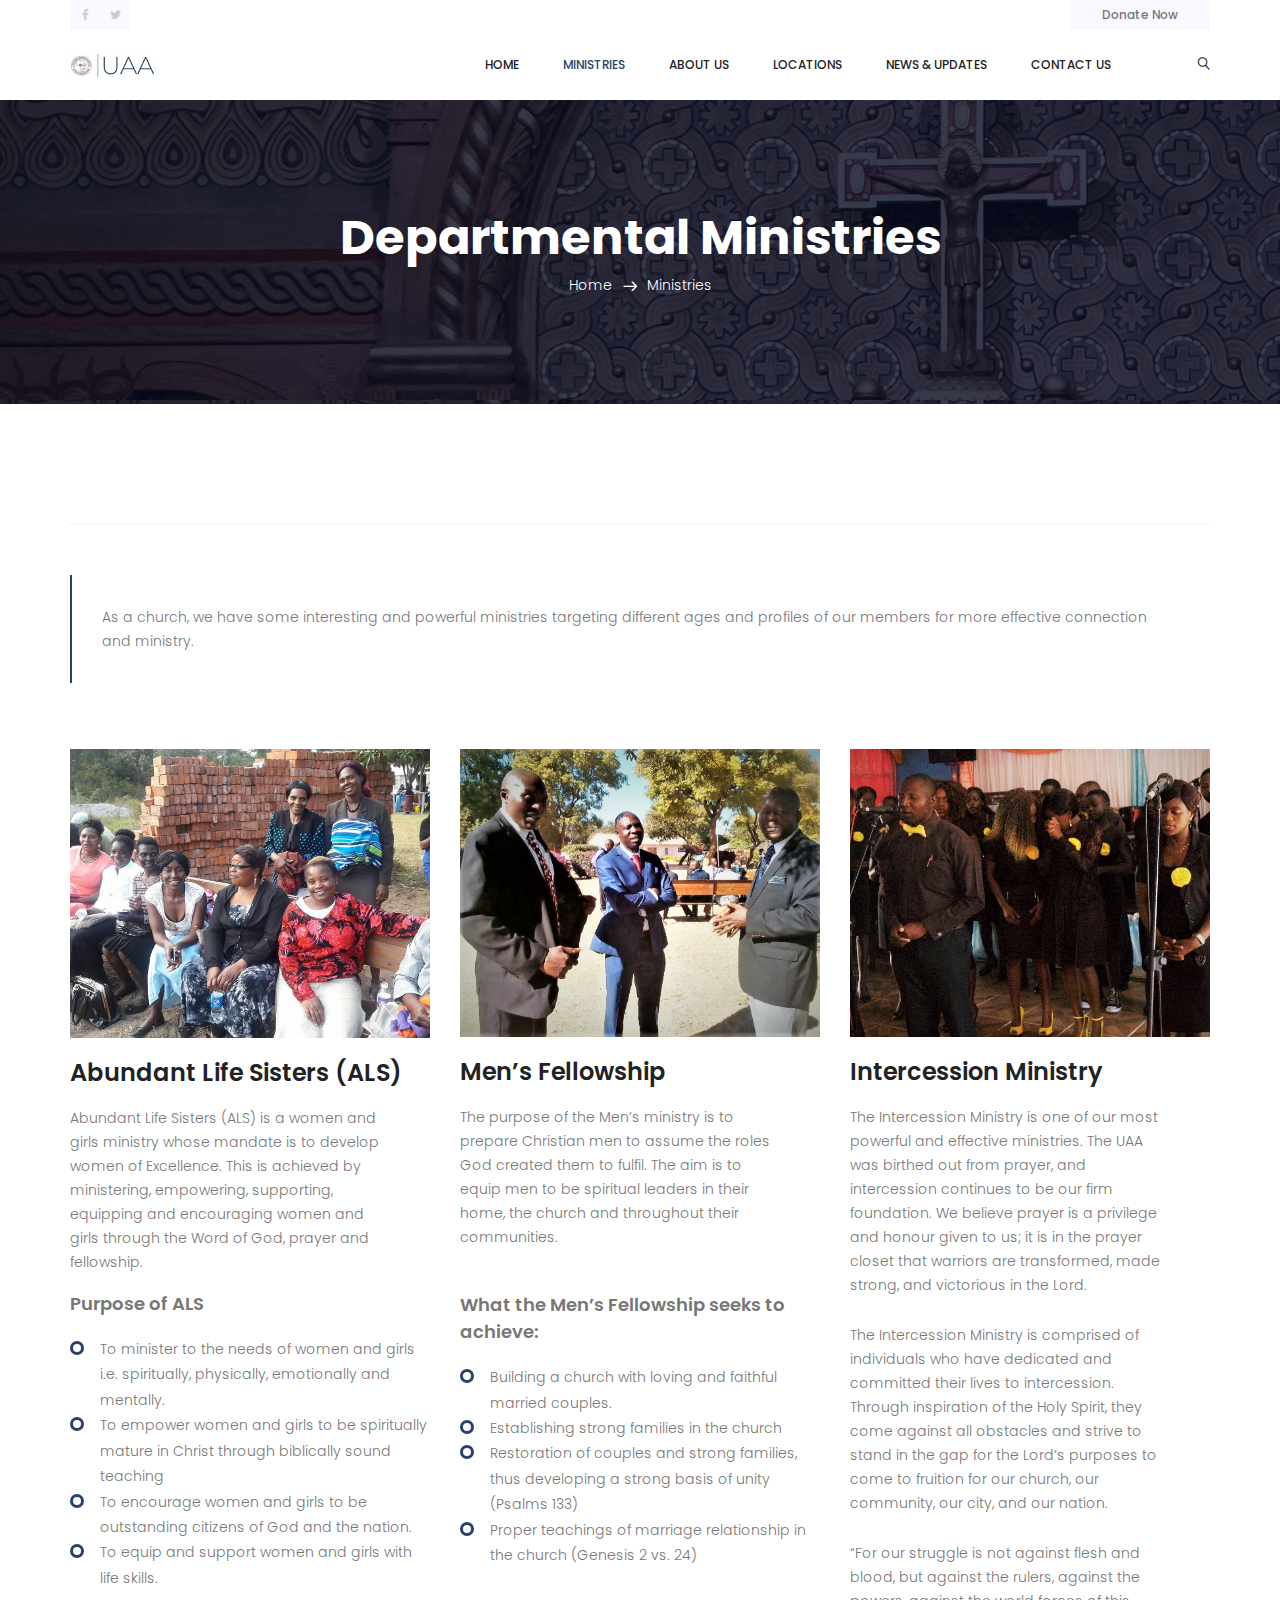
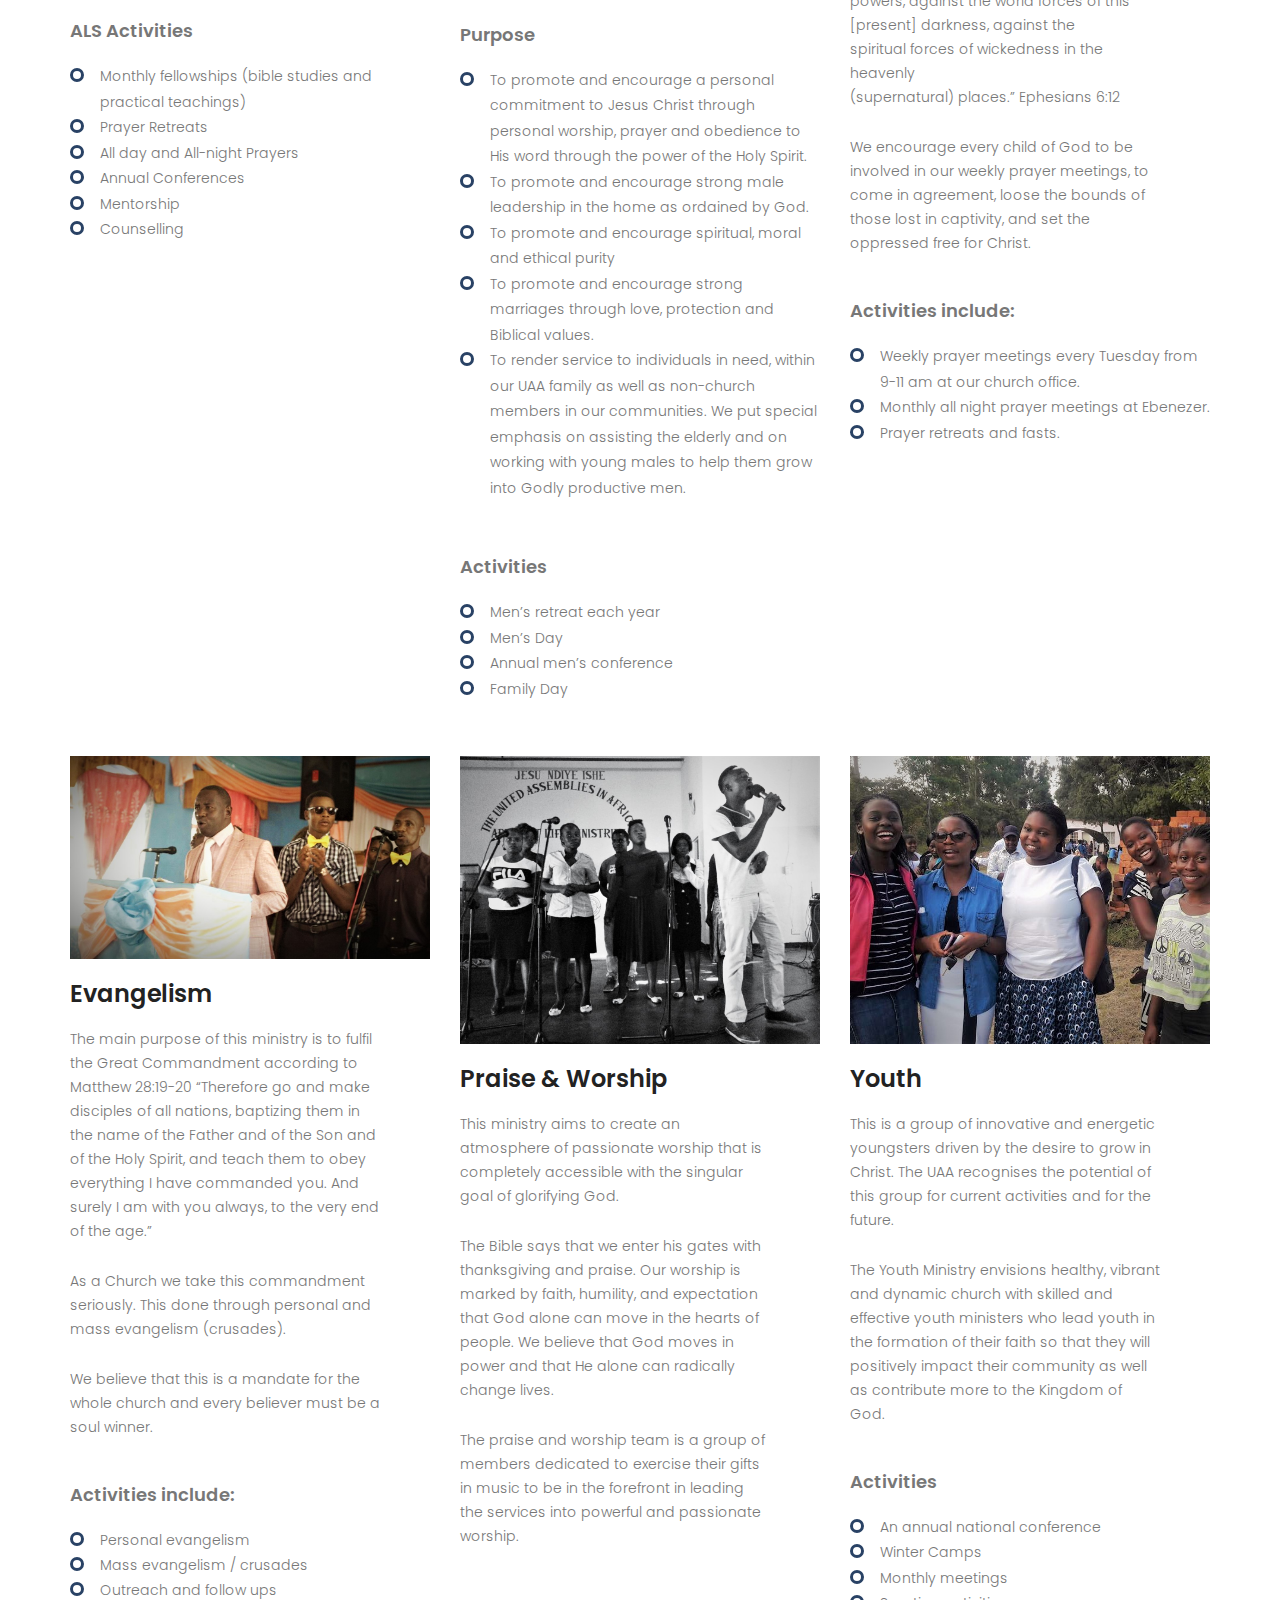
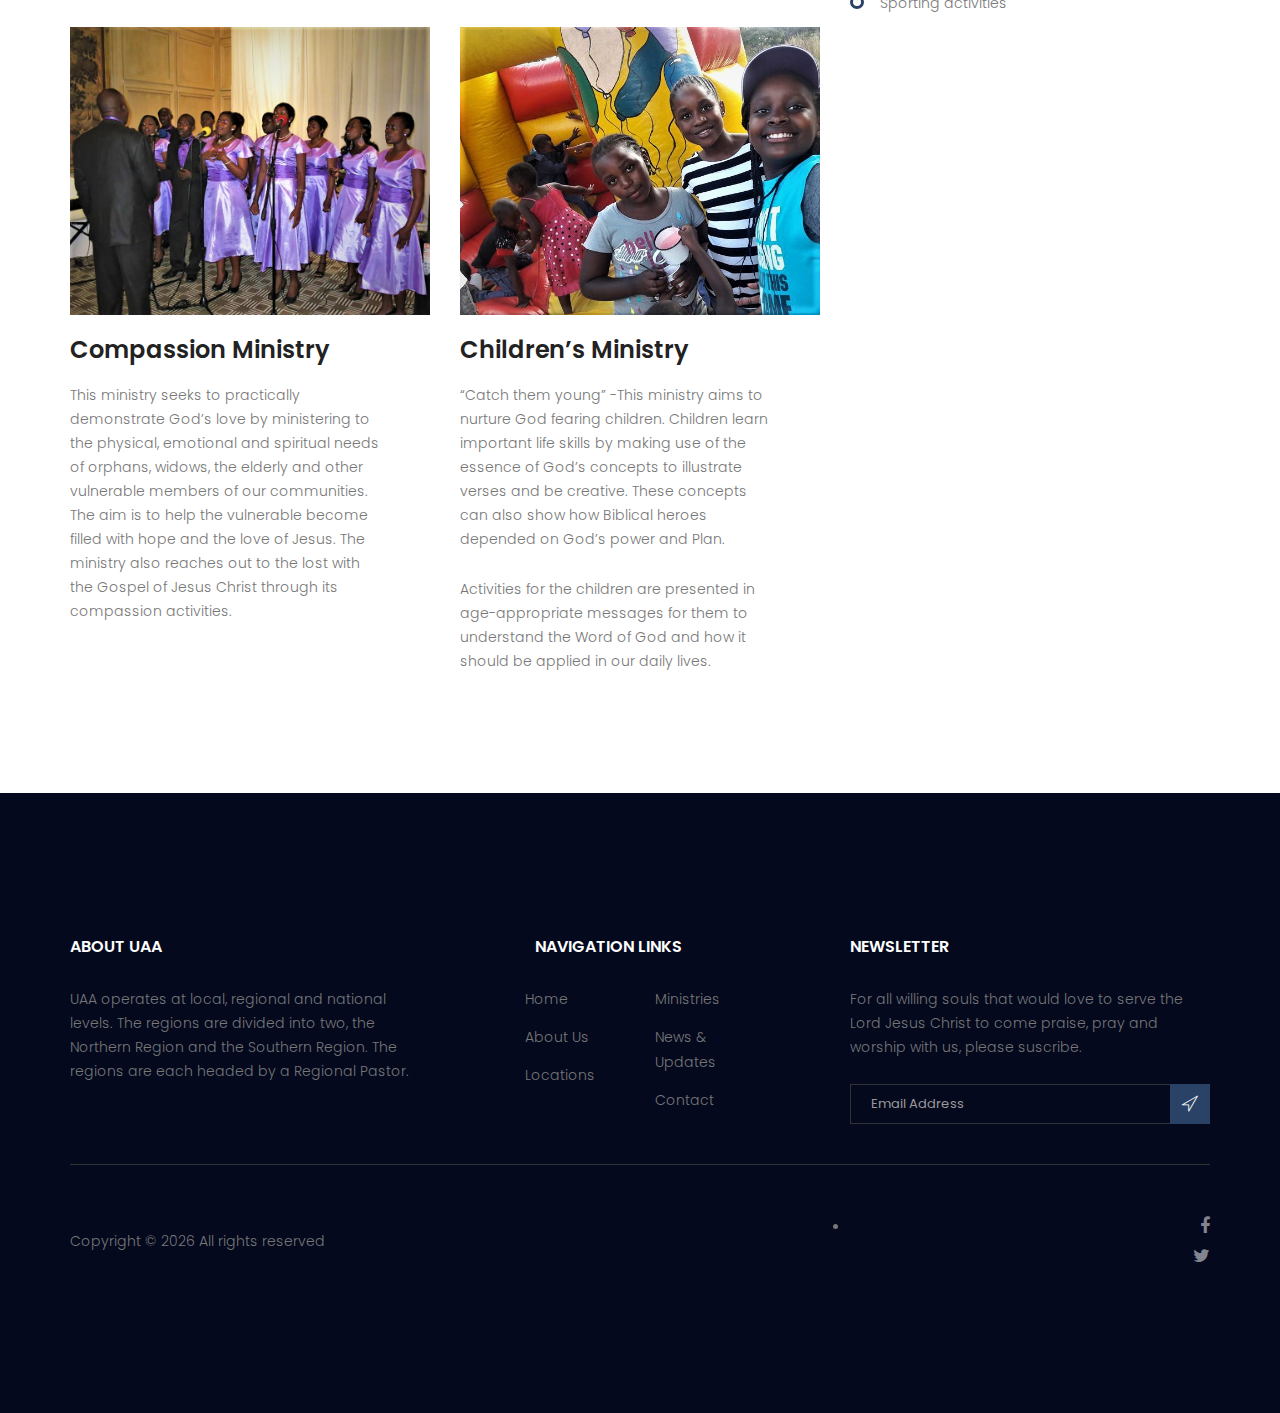
<file: ministries.html>
<!doctype html>
<html lang="en">

<head>
    <!-- Required meta tags -->
    <meta charset="utf-8">
    <meta name="viewport" content="width=device-width, initial-scale=1, shrink-to-fit=no">
    <link rel="icon" href="fav/favicon.png" type="image/png">
    <title>Departments - United Assemblies in Africa</title>
    <!-- Bootstrap CSS -->
    <link rel="stylesheet" href="css/bootstrap.css">
    <link rel="stylesheet" href="vendors/linericon/style.css">
    <link rel="stylesheet" href="css/font-awesome.min.css">
    <link rel="stylesheet" href="vendors/owl-carousel/owl.carousel.min.css">
    <link rel="stylesheet" href="vendors/lightbox/simpleLightbox.css">
    <link rel="stylesheet" href="vendors/nice-select/css/nice-select.css">
    <!-- main css -->
    <link rel="stylesheet" href="css/style.css">
    <link rel="stylesheet" href="css/responsive.css">


    <link rel="apple-touch-icon" sizes="180x180" href="fav/apple-touch-icon.png">
    <link rel="icon" type="image/png" sizes="32x32" href="fav/favicon-32x32.png">
    <link rel="icon" type="image/png" sizes="16x16" href="fav/favicon-16x16.png">
    <link rel="manifest" href="fav/site.webmanifest">
</head>

<body>
    <!--================Header Area =================-->
    <header class="header_area">
        <div class="header_top">
            <div class="container">
                <div class="row">
                    <div class="col-sm-6 col-5">
                        <ul class="nav social_icon">
                            <li><a href="https://www.facebook.com/groups/unitedassemblies"><i class="fa fa-facebook"></i></a></li>
                            <li><a href="#"><i class="fa fa-twitter"></i></a></li>
                        </ul>
                    </div>
                    <div class="col-sm-6 col-7">
                        <div class="top_btn d-flex justify-content-end">
                            <a href="#">Donate Now</a>
                        </div>
                    </div>
                </div>
            </div>
        </div>
        <nav class="navbar navbar-expand-lg navbar-light">
            <div class="container">
                <!-- Brand and toggle get grouped for better mobile display -->
                <a class="navbar-brand logo_h" href="index.html"><img src="image/favicon/Logo.jpg" alt=""></a>
                <button class="navbar-toggler" type="button" data-toggle="collapse" data-target="#navbarSupportedContent" aria-controls="navbarSupportedContent" aria-expanded="false" aria-label="Toggle navigation">
                        <span class="icon-bar"></span>
                        <span class="icon-bar"></span>
                        <span class="icon-bar"></span>
                    </button>
                <!-- Collect the nav links, forms, and other content for toggling -->
                <div class="collapse navbar-collapse offset" id="navbarSupportedContent">
                    <ul class="nav navbar-nav menu_nav ml-auto">
                        <li class="nav-item"><a class="nav-link" href="index.html">Home</a></li>
                        <li class="nav-item active"><a class="nav-link" href="ministries.html">Ministries</a></li>
                        <li class="nav-item"><a class="nav-link" href="about-us.html">About Us</a></li>
                        <li class="nav-item"><a class="nav-link" href="locations.html">Locations</a></li>
                        <li class="nav-item submenu dropdown">
                            <a href="blog.html" class="nav-link dropdown-toggle" data-toggle="dropdown" role="button" aria-haspopup="true" aria-expanded="false">News &amp; Updates</a>
                            <ul class="dropdown-menu">
                                <li class="nav-item"><a class="nav-link" href="#">News</a></li>
                                <li class="nav-item"><a class="nav-link" href="#">Updates</a></li>
                                <li class="nav-item"><a class="nav-link" href="#">Gallery</a></li>
                                <li class="nav-item"><a class="nav-link" href="#">Donation</a></li>
                            </ul>
                        </li>

                        <li class="nav-item"><a class="nav-link" href="contact.html">Contact Us</a></li>
                    </ul>
                    <ul class="nav navbar-nav navbar-right">
                        <li class="nav-item"><a href="#" class="search"><i class="lnr lnr-magnifier"></i></a></li>
                    </ul>
                </div>
            </div>
        </nav>
    </header>
    <!--================Header Area =================-->

    <!--================Breadcrumb Area =================-->
    <section class="breadcrumb_area br_image">
        <div class="container">
            <div class="page-cover text-center">
                <h2 class="page-cover-tittle">Departmental Ministries</h2>
                <ol class="breadcrumb">
                    <li><a href="index.html">Home</a></li>
                    <li class="active">Ministries</li>
                </ol>
            </div>
        </div>
    </section>
    <!--================Breadcrumb Area =================-->



    <!--================Event Blog Area=================-->
    <section class="event_blog_area section_gap">
        <div class="container">
            <div class="section-top-border">
                <div class="row">
                    <div class="col-lg-12">
                        <blockquote class="generic-blockquote">
                            As a church, we have some interesting and powerful ministries targeting different ages and profiles of our members for more effective connection and ministry.
                        </blockquote>
                    </div>
                </div>
            </div>
            <div class="row ministries_info">
                <div class="col-lg-4 col-md-6 col-sm-6">
                    <div class="event_post">
                        <img src="image/als.jpg" alt="">
                        <a href="#">
                            <h2 class="event_title">Abundant Life Sisters (ALS)</h2>
                        </a>
                        <p>Abundant Life Sisters (ALS) is a women and girls ministry whose mandate is to develop women of Excellence. This is achieved by ministering, empowering, supporting, equipping and encouraging women and girls through the Word of God,
                            prayer and fellowship.</p>
                        <div>
                            <h4 class="mb-20">Purpose of ALS</h4>
                            <ul class="unordered-list">
                                <li>To minister to the needs of women and girls i.e. spiritually, physically, emotionally and mentally.</li>
                                <li>To empower women and girls to be spiritually mature in Christ through biblically sound teaching</li>
                                <li>To encourage women and girls to be outstanding citizens of God and the nation.</li>
                                <li>To equip and support women and girls with life skills.</li>
                            </ul>
                        </div>
                        <p>
                            <h4 class="mb-20">ALS Activities</h4>
                            <ul class="unordered-list">
                                <li>Monthly fellowships (bible studies and practical teachings)</li>
                                <li>Prayer Retreats</li>
                                <li>All day and All-night Prayers</li>
                                <li>Annual Conferences</li>
                                <li>Mentorship</li>
                                <li>Counselling</li>
                            </ul>
                        </p>
                    </div>
                </div>
                <div class="col-lg-4 col-md-6 col-sm-6">
                    <div class="event_post">
                        <img src="image/men.jpg" alt="">
                        <a href="#">
                            <h2 class="event_title">Men’s Fellowship</h2>
                        </a>
                        <p>The purpose of the Men’s ministry is to prepare Christian men to assume the roles God created them to fulfil. The aim is to equip men to be spiritual leaders in their home, the church and throughout their communities.</p>
                        <p>
                            <h4 class="mb-20">What the Men’s Fellowship seeks to achieve:</h4>
                            <ul class="unordered-list">
                                <li>Building a church with loving and faithful married couples.</li>
                                <li>Establishing strong families in the church</li>
                                <li>Restoration of couples and strong families, thus developing a strong basis of unity (Psalms 133)</li>
                                <li>Proper teachings of marriage relationship in the church (Genesis 2 vs. 24)</li>
                            </ul>
                        </p>
                        <p>
                            <h4 class="mb-20">Purpose</h4>
                            <ul class="unordered-list">
                                <li>To promote and encourage a personal commitment to Jesus Christ through personal worship, prayer and obedience to His word through the power of the Holy Spirit.</li>
                                <li>To promote and encourage strong male leadership in the home as ordained by God.</li>
                                <li>To promote and encourage spiritual, moral and ethical purity</li>
                                <li>To promote and encourage strong marriages through love, protection and Biblical values.</li>
                                <li>To render service to individuals in need, within our UAA family as well as non-church members in our communities. We put special emphasis on assisting the elderly and on working with young males to help them grow into Godly
                                    productive men.</li>
                            </ul>
                        </p>
                        <p>
                            <h4 class="mb-20">Activities</h4>
                            <ul class="unordered-list">
                                <li>Men’s retreat each year</li>
                                <li>Men’s Day</li>
                                <li>Annual men’s conference</li>
                                <li>Family Day</li>
                            </ul>
                        </p>
                    </div>
                </div>
                <div class="col-lg-4 col-md-6 col-sm-6">
                    <div class="event_post">
                        <img src="image/pray.jpg" alt="">
                        <a href="#">
                            <h2 class="event_title">Intercession Ministry</h2>
                        </a>
                        <p>The Intercession Ministry is one of our most powerful and effective ministries. The UAA was birthed out from prayer, and intercession continues to be our firm foundation. We believe prayer is a privilege and honour given to us;
                            it is in the prayer closet that warriors are transformed, made strong, and victorious in the Lord.</p>
                        <p>The Intercession Ministry is comprised of individuals who have dedicated and committed their lives to intercession. Through inspiration of the Holy Spirit, they come against all obstacles and strive to stand in the gap for the
                            Lord’s purposes to come to fruition for our church, our community, our city, and our nation.</p>
                        <p>“For our struggle is not against flesh and blood, but against the rulers, against the powers, against the world forces of this [present] darkness, against the spiritual forces of wickedness in the heavenly (supernatural) places.” Ephesians
                            6:12
                        </p>
                        <p>We encourage every child of God to be involved in our weekly prayer meetings, to come in agreement, loose the bounds of those lost in captivity, and set the oppressed free for Christ.</p>
                        <p>
                            <h4 class="mb-20">Activities include:</h4>
                            <ul class="unordered-list">
                                <li>Weekly prayer meetings every Tuesday from 9-11 am at our church office.</li>
                                <li>Monthly all night prayer meetings at Ebenezer.</li>
                                <li>Prayer retreats and fasts.</li>
                            </ul>
                        </p>
                    </div>
                </div>
                <div class="col-lg-4 col-md-6 col-sm-6">
                    <div class="event_post">
                        <img src="image/message.jpg" alt="">
                        <a href="#">
                            <h2 class="event_title">Evangelism</h2>
                        </a>
                        <p>The main purpose of this ministry is to fulfil the Great Commandment according to Matthew 28:19-20 “Therefore go and make disciples of all nations, baptizing them in the name of the Father and of the Son and of the Holy Spirit,
                            and teach them to obey everything I have commanded you. And surely I am with you always, to the very end of the age.”</p>
                        <p>As a Church we take this commandment seriously. This done through personal and mass evangelism (crusades).</p>
                        <p>We believe that this is a mandate for the whole church and every believer must be a soul winner.</p>
                        <p>
                            <h4 class="mb-20">Activities include:</h4>
                            <ul class="unordered-list">
                                <li>Personal evangelism </li>
                                <li>Mass evangelism / crusades</li>
                                <li>Outreach and follow ups </li>
                            </ul>
                        </p>
                    </div>
                </div>
                <div class="col-lg-4 col-md-6 col-sm-6">
                    <div class="event_post">
                        <img src="image/praise.jpg" alt="">
                        <a href="#">
                            <h2 class="event_title">Praise & Worship</h2>
                        </a>
                        <p>This ministry aims to create an atmosphere of passionate worship that is completely accessible with the singular goal of glorifying God.</p>
                        <p>The Bible says that we enter his gates with thanksgiving and praise. Our worship is marked by faith, humility, and expectation that God alone can move in the hearts of people. We believe that God moves in power and that He alone
                            can radically change lives.</p>
                        <p>The praise and worship team is a group of members dedicated to exercise their gifts in music to be in the forefront in leading the services into powerful and passionate worship. </p>
                    </div>
                </div>
                <div class="col-lg-4 col-md-6 col-sm-6">
                    <div class="event_post">
                        <img src="image/youth2.jpg" alt="">
                        <a href="#">
                            <h2 class="event_title">Youth</h2>
                        </a>
                        <p>This is a group of innovative and energetic youngsters driven by the desire to grow in Christ. The UAA recognises the potential of this group for current activities and for the future.</p>
                        <p>The Youth Ministry envisions healthy, vibrant and dynamic church with skilled and effective youth ministers who lead youth in the formation of their faith so that they will positively impact their community as well as contribute
                            more to the Kingdom of God.</p>
                        <p>
                            <h4 class="mb-20">Activities</h4>
                            <ul class="unordered-list">
                                <li>An annual national conference</li>
                                <li>Winter Camps</li>
                                <li>Monthly meetings</li>
                                <li>Sporting activities</li>
                            </ul>
                        </p>
                    </div>
                </div>
            </div>
            <div class="row ministries_info">
                <div class="col-lg-4 col-md-6 col-sm-6">
                    <div class="event_post">
                        <img src="image/choir.jpg" alt="">
                        <a href="#">
                            <h2 class="event_title">Compassion Ministry</h2>
                        </a>
                        <p>This ministry seeks to practically demonstrate God’s love by ministering to the physical, emotional and spiritual needs of orphans, widows, the elderly and other vulnerable members of our communities. The aim is to help the vulnerable
                            become filled with hope and the love of Jesus. The ministry also reaches out to the lost with the Gospel of Jesus Christ through its compassion activities.</p>

                    </div>
                </div>
                <div class="col-lg-4 col-md-6 col-sm-6">
                    <div class="event_post">
                        <img src="image/children.jpg" alt="">
                        <a href="#">
                            <h2 class="event_title">Children’s Ministry</h2>
                        </a>
                        <p>“Catch them young” -This ministry aims to nurture God fearing children. Children learn important life skills by making use of the essence of God’s concepts to illustrate verses and be creative. These concepts can also show how
                            Biblical heroes depended on God’s power and Plan.</p>
                        <p>Activities for the children are presented in age-appropriate messages for them to understand the Word of God and how it should be applied in our daily lives.</p>
                    </div>
                </div>
            </div>
        </div>
    </section>
    <!--================Blog Area=================-->


    <!--================ start footer Area  =================-->
    <footer class="footer-area section_gap">
        <div class="container">
            <div class="row">
                <div class="col-lg-4  col-md-6 col-sm-6">
                    <div class="single-footer-widget">
                        <h6 class="footer_title">About UAA</h6>
                        <p>UAA operates at local, regional and national levels. The regions are divided into two, the Northern Region and the Southern Region. The regions are each headed by a Regional Pastor.</p>
                    </div>
                </div>
                <div class="col-lg-4 col-md-6 col-sm-6 ">
                    <div class="single-footer-widget">
                        <h6 class="footer_title col-8 offset-2">Navigation Links</h6>
                        <div class="row">
                            <div class="col-4 offset-2">
                                <ul class="list_style">
                                    <li><a href="index.html">Home</a></li>
                                    <li><a href="about-us.html">About Us</a></li>
                                    <li><a href="locations.html">Locations</a></li>
                                </ul>
                            </div>
                            <div class="col-4">
                                <ul class="list_style">
                                    <li><a href="ministries.html">Ministries</a></li>
                                    <li><a href="#">News &amp; Updates</a></li>
                                    <li><a href="contact.html">Contact</a></li>
                                </ul>
                            </div>
                        </div>
                    </div>
                </div>
                <div class="col-lg-4 col-md-6 col-sm-6">
                    <div class="single-footer-widget">
                        <h6 class="footer_title">Newsletter</h6>
                        <p>For all willing souls that would love to serve the Lord Jesus Christ to come praise, pray and worship with us, please suscribe.</p>
                        <div id="mc_embed_signup">
                            <form target="_blank" action="https://spondonit.us12.list-manage.com/subscribe/post?u=1462626880ade1ac87bd9c93a&amp;id=92a4423d01" method="get" class="subscribe_form relative">
                                <div class="input-group d-flex flex-row">
                                    <input name="EMAIL" placeholder="Email Address" onfocus="this.placeholder = ''" onblur="this.placeholder = 'Email Address '" required="" type="email">
                                    <button class="btn sub-btn"><span class="lnr lnr-location"></span></button>
                                </div>
                                <div class="mt-10 info"></div>
                            </form>
                        </div>
                    </div>
                </div>
            </div>
            <div class="border_line"></div>
            <div class="row footer-bottom d-flex justify-content-between align-items-center">
                <p class="col-lg-8 col-sm-8 footer-text m-0">
                    <!-- Link back to Colorlib can't be removed. Template is licensed under CC BY 3.0. -->
                    Copyright &copy;
                    <script>
                        document.write(new Date().getFullYear());
                    </script> All rights reserved </a>
                    <!-- Link back to Colorlib can't be removed. Template is licensed under CC BY 3.0. -->
                </p>
                <div class="col-lg-4 col-sm-4 footer-social">
                    <li><a href="https://www.facebook.com/groups/unitedassemblies"><i class="fa fa-facebook"></i></a></li>
                    <a href="#"><i class="fa fa-twitter"></i></a>
                </div>
            </div>
        </div>
    </footer>
    <!--================ End footer Area  =================-->


    <!-- Optional JavaScript -->
    <!-- jQuery first, then Popper.js, then Bootstrap JS -->
    <script src="js/jquery-3.2.1.min.js"></script>
    <script src="js/popper.js"></script>
    <script src="js/bootstrap.min.js"></script>
    <script src="vendors/owl-carousel/owl.carousel.min.js"></script>
    <script src="js/jquery.ajaxchimp.min.js"></script>
    <script src="js/mail-script.js"></script>
    <script src="vendors/lightbox/simpleLightbox.min.js"></script>
    <script src="vendors/flipclock/timer.js"></script>
    <script src="vendors/nice-select/js/jquery.nice-select.min.js"></script>
    <script src="js/stellar.js"></script>
    <script src="js/custom.js"></script>
</body>

</html>
</file>
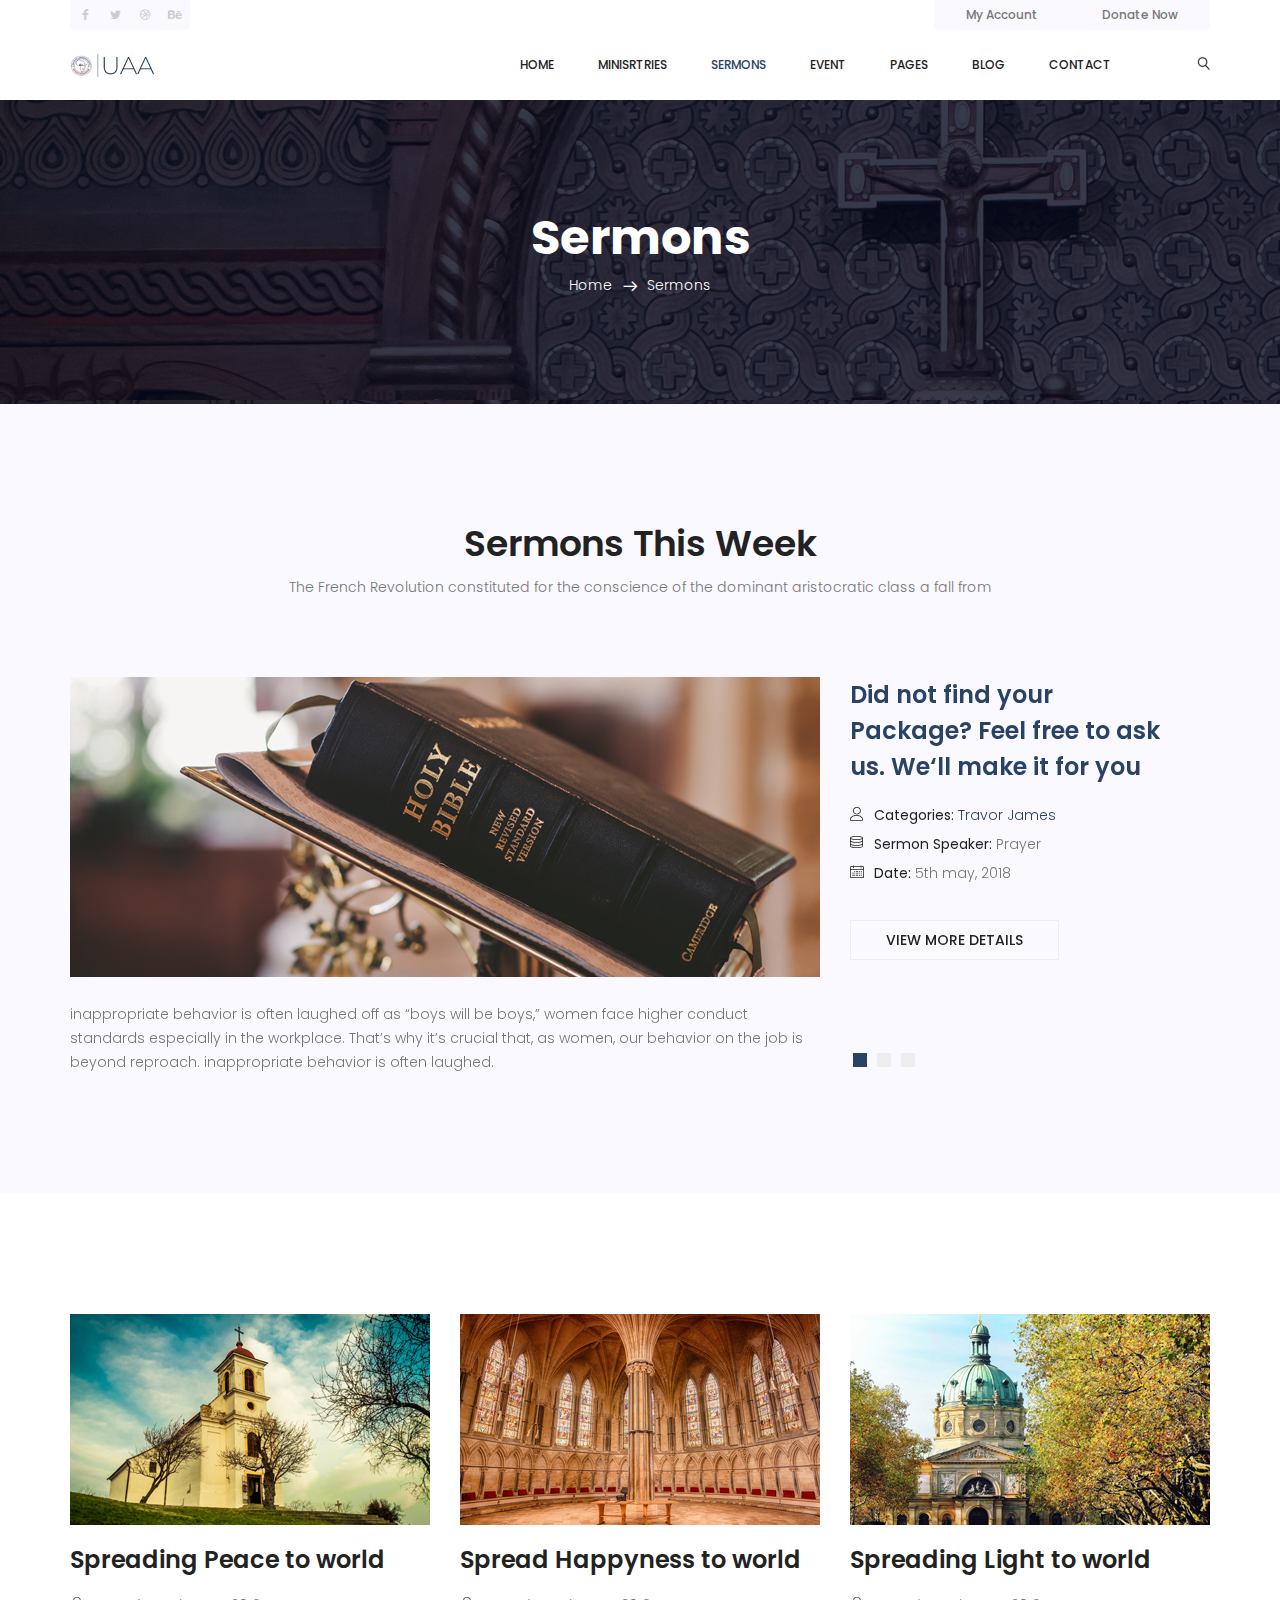
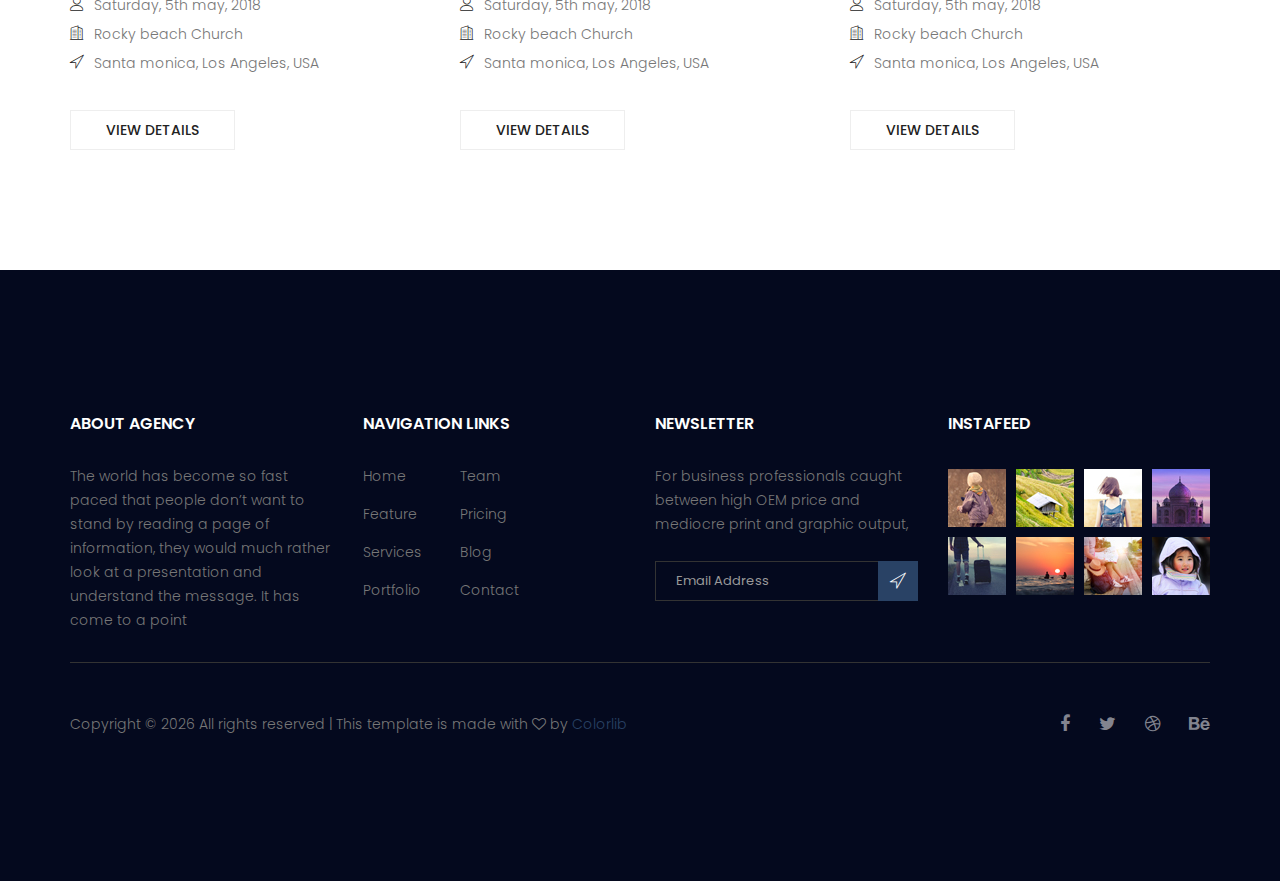
<file: sermons.html>
<!doctype html>
<html lang="en">

<head>
    <!-- Required meta tags -->
    <meta charset="utf-8">
    <meta name="viewport" content="width=device-width, initial-scale=1, shrink-to-fit=no">
    <link rel="icon" href="image/favicon.png" type="image/png">
    <title>Faith Church Multi</title>
    <!-- Bootstrap CSS -->
    <link rel="stylesheet" href="css/bootstrap.css">
    <link rel="stylesheet" href="vendors/linericon/style.css">
    <link rel="stylesheet" href="css/font-awesome.min.css">
    <link rel="stylesheet" href="vendors/owl-carousel/owl.carousel.min.css">
    <link rel="stylesheet" href="vendors/lightbox/simpleLightbox.css">
    <link rel="stylesheet" href="vendors/nice-select/css/nice-select.css">
    <!-- main css -->
    <link rel="stylesheet" href="css/style.css">
    <link rel="stylesheet" href="css/responsive.css">
</head>

<body>
    <!--================Header Area =================-->
    <header class="header_area">
        <div class="header_top">
            <div class="container">
                <div class="row">
                    <div class="col-sm-6 col-5">
                        <ul class="nav social_icon">
                            <li><a href="#"><i class="fa fa-facebook"></i></a></li>
                            <li><a href="#"><i class="fa fa-twitter"></i></a></li>
                            <li><a href="#"><i class="fa fa-dribbble"></i></a></li>
                            <li><a href="#"><i class="fa fa-behance"></i></a></li>
                        </ul>
                    </div>
                    <div class="col-sm-6 col-7">
                        <div class="top_btn d-flex justify-content-end">
                            <a href="#">My Account</a>
                            <a href="#">Donate Now</a>
                        </div>
                    </div>
                </div>
            </div>
        </div>
        <nav class="navbar navbar-expand-lg navbar-light">
            <div class="container">
                <!-- Brand and toggle get grouped for better mobile display -->
                <a class="navbar-brand logo_h" href="index.html"><img src="image/favicon/Logo.jpg" alt=""></a>
                <button class="navbar-toggler" type="button" data-toggle="collapse" data-target="#navbarSupportedContent" aria-controls="navbarSupportedContent" aria-expanded="false" aria-label="Toggle navigation">
                        <span class="icon-bar"></span>
                        <span class="icon-bar"></span>
                        <span class="icon-bar"></span>
                    </button>
                <!-- Collect the nav links, forms, and other content for toggling -->
                <div class="collapse navbar-collapse offset" id="navbarSupportedContent">
                    <ul class="nav navbar-nav menu_nav ml-auto">
                        <li class="nav-item"><a class="nav-link" href="index.html">Home</a></li>
                        <li class="nav-item"><a class="nav-link" href="ministries.html">Minisrtries</a></li>
                        <li class="nav-item active"><a class="nav-link" href="sermons.html">Sermons</a></li>
                        <li class="nav-item submenu dropdown">
                            <a href="#" class="nav-link dropdown-toggle" data-toggle="dropdown" role="button" aria-haspopup="true" aria-expanded="false">Event</a>
                            <ul class="dropdown-menu">
                                <li class="nav-item"><a class="nav-link" href="event.html">Event</a></li>
                                <li class="nav-item"><a class="nav-link" href="event-details.html">Event Details</a></li>
                            </ul>
                        </li>
                        <li class="nav-item submenu dropdown">
                            <a href="#" class="nav-link dropdown-toggle" data-toggle="dropdown" role="button" aria-haspopup="true" aria-expanded="false">Pages</a>
                            <ul class="dropdown-menu">
                                <li class="nav-item"><a class="nav-link" href="about-us.html">About</a></li>
                                <li class="nav-item"><a class="nav-link" href="donation.html">Donation</a></li>
                                <li class="nav-item"><a class="nav-link" href="gallery.html">Gallery</a></li>
                                <li class="nav-item"><a class="nav-link" href="elements.html">Elements</a></li>
                            </ul>
                        </li>
                        <li class="nav-item submenu dropdown">
                            <a href="#" class="nav-link dropdown-toggle" data-toggle="dropdown" role="button" aria-haspopup="true" aria-expanded="false">Blog</a>
                            <ul class="dropdown-menu">
                                <li class="nav-item"><a class="nav-link" href="blog.html">Blog</a></li>
                                <li class="nav-item"><a class="nav-link" href="blog-single.html">Blog Details</a></li>
                            </ul>
                        </li>

                        <li class="nav-item"><a class="nav-link" href="contact.html">Contact</a></li>
                    </ul>
                    <ul class="nav navbar-nav navbar-right">
                        <li class="nav-item"><a href="#" class="search"><i class="lnr lnr-magnifier"></i></a></li>
                    </ul>
                </div>
            </div>
        </nav>
    </header>
    <!--================Header Area =================-->

    <!--================Breadcrumb Area =================-->
    <section class="breadcrumb_area br_image">
        <div class="container">
            <div class="page-cover text-center">
                <h2 class="page-cover-tittle">Sermons</h2>
                <ol class="breadcrumb">
                    <li><a href="index.html">Home</a></li>
                    <li class="active">Sermons</li>
                </ol>
            </div>
        </div>
    </section>
    <!--================Breadcrumb Area =================-->

    <!--================Sermons work Area =================-->
    <section class="sermons_work_area section_gap">
        <div class="container">
            <div class="section_title text-center">
                <h2>Sermons This Week</h2>
                <p>The French Revolution constituted for the conscience of the dominant aristocratic class a fall from</p>
            </div>
            <div class="sermons_slider owl-carousel">
                <div class="item row">
                    <div class="col-lg-8">
                        <div class="sermons_image">
                            <img src="image/sermns.jpg" alt="">
                            <p>inappropriate behavior is often laughed off as “boys will be boys,” women face higher conduct standards especially in the workplace. That’s why it’s crucial that, as women, our behavior on the job is beyond reproach. inappropriate
                                behavior is often laughed.</p>
                        </div>
                    </div>
                    <div class="col-lg-4">
                        <div class="sermons_content">
                            <h3 class="title_color">Did not find your Package? Feel free to ask us. We‘ll make it for you</h3>
                            <ul class="list_style sermons_category">
                                <li><i class="lnr lnr-user"></i><span>Categories: </span><a href="#"> Travor James</a></li>
                                <li><i class="lnr lnr-database"></i><span>Sermon Speaker: </span> Prayer</li>
                                <li><i class="lnr lnr-calendar-full"></i><span>Date:</span> 5th may, 2018</li>
                            </ul>
                            <a href="#" class="btn_hover">View More Details</a>
                        </div>
                    </div>
                </div>
                <div class="item row">
                    <div class="col-lg-8">
                        <div class="sermons_image">
                            <img src="image/sermns.jpg" alt="">
                            <p>inappropriate behavior is often laughed off as “boys will be boys,” women face higher conduct standards especially in the workplace. That’s why it’s crucial that, as women, our behavior on the job is beyond reproach. inappropriate
                                behavior is often laughed.</p>
                        </div>
                    </div>
                    <div class="col-lg-4">
                        <div class="sermons_content">
                            <h3 class="title_color">Did not find your Package? Feel free to ask us. We‘ll make it for you</h3>
                            <ul class="list_style sermons_category">
                                <li><i class="lnr lnr-user"></i><span>Categories: </span><a href="#"> Travor James</a></li>
                                <li><i class="lnr lnr-database"></i><span>Sermon Speaker: </span> Prayer</li>
                                <li><i class="lnr lnr-calendar-full"></i><span>Date:</span> 5th may, 2018</li>
                            </ul>
                            <a href="#" class="btn_hover">View More Details</a>
                        </div>
                    </div>
                </div>
                <div class="item row">
                    <div class="col-lg-8">
                        <div class="sermons_image">
                            <img src="image/sermns.jpg" alt="">
                            <p>inappropriate behavior is often laughed off as “boys will be boys,” women face higher conduct standards especially in the workplace. That’s why it’s crucial that, as women, our behavior on the job is beyond reproach. inappropriate
                                behavior is often laughed.</p>
                        </div>
                    </div>
                    <div class="col-lg-4">
                        <div class="sermons_content">
                            <h3 class="title_color">Did not find your Package? Feel free to ask us. We‘ll make it for you</h3>
                            <ul class="list_style sermons_category">
                                <li><i class="lnr lnr-user"></i><span>Categories: </span><a href="#"> Travor James</a></li>
                                <li><i class="lnr lnr-database"></i><span>Sermon Speaker: </span> Prayer</li>
                                <li><i class="lnr lnr-calendar-full"></i><span>Date:</span> 5th may, 2018</li>
                            </ul>
                            <a href="#" class="btn_hover btn_hover_two">View More Details</a>
                        </div>
                    </div>
                </div>
            </div>
        </div>
    </section>
    <!--================Sermons work Area=================-->

    <!--================Event Blog Area=================-->
    <section class="event_blog_area section_gap">
        <div class="container">
            <div class="row">
                <div class="col-md-4">
                    <div class="event_post">
                        <img src="image/blog1.jpg" alt="">
                        <a href="#">
                            <h2 class="event_title">Spreading Peace to world</h2>
                        </a>
                        <ul class="list_style sermons_category">
                            <li><i class="lnr lnr-user"></i>Saturday, 5th may, 2018</li>
                            <li><i class="lnr lnr-apartment"></i>Rocky beach Church</li>
                            <li><i class="lnr lnr-location"></i>Santa monica, Los Angeles, USA</li>
                        </ul>
                        <a href="#" class="btn_hover">View Details</a>
                    </div>
                </div>
                <div class="col-md-4">
                    <div class="event_post">
                        <img src="image/blog2.jpg" alt="">
                        <a href="#">
                            <h2 class="event_title">Spread Happyness to world</h2>
                        </a>
                        <ul class="list_style sermons_category">
                            <li><i class="lnr lnr-user"></i>Saturday, 5th may, 2018</li>
                            <li><i class="lnr lnr-apartment"></i>Rocky beach Church</li>
                            <li><i class="lnr lnr-location"></i>Santa monica, Los Angeles, USA</li>
                        </ul>
                        <a href="#" class="btn_hover">View Details</a>
                    </div>
                </div>
                <div class="col-md-4">
                    <div class="event_post">
                        <img src="image/blog3.jpg" alt="">
                        <a href="#">
                            <h2 class="event_title">Spreading Light to world</h2>
                        </a>
                        <ul class="list_style sermons_category">
                            <li><i class="lnr lnr-user"></i>Saturday, 5th may, 2018</li>
                            <li><i class="lnr lnr-apartment"></i>Rocky beach Church</li>
                            <li><i class="lnr lnr-location"></i>Santa monica, Los Angeles, USA</li>
                        </ul>
                        <a href="#" class="btn_hover">View Details</a>
                    </div>
                </div>
            </div>
        </div>
    </section>
    <!--================Blog Area=================-->

    <!--================ start footer Area  =================-->
    <footer class="footer-area section_gap">
        <div class="container">
            <div class="row">
                <div class="col-lg-3  col-md-6 col-sm-6">
                    <div class="single-footer-widget">
                        <h6 class="footer_title">About Agency</h6>
                        <p>The world has become so fast paced that people don’t want to stand by reading a page of information, they would much rather look at a presentation and understand the message. It has come to a point </p>
                    </div>
                </div>
                <div class="col-lg-3 col-md-6 col-sm-6">
                    <div class="single-footer-widget">
                        <h6 class="footer_title">Navigation Links</h6>
                        <div class="row">
                            <div class="col-4">
                                <ul class="list_style">
                                    <li><a href="#">Home</a></li>
                                    <li><a href="#">Feature</a></li>
                                    <li><a href="#">Services</a></li>
                                    <li><a href="#">Portfolio</a></li>
                                </ul>
                            </div>
                            <div class="col-4">
                                <ul class="list_style">
                                    <li><a href="#">Team</a></li>
                                    <li><a href="#">Pricing</a></li>
                                    <li><a href="#">Blog</a></li>
                                    <li><a href="#">Contact</a></li>
                                </ul>
                            </div>
                        </div>
                    </div>
                </div>
                <div class="col-lg-3 col-md-6 col-sm-6">
                    <div class="single-footer-widget">
                        <h6 class="footer_title">Newsletter</h6>
                        <p>For business professionals caught between high OEM price and mediocre print and graphic output, </p>
                        <div id="mc_embed_signup">
                            <form target="_blank" action="https://spondonit.us12.list-manage.com/subscribe/post?u=1462626880ade1ac87bd9c93a&amp;id=92a4423d01" method="get" class="subscribe_form relative">
                                <div class="input-group d-flex flex-row">
                                    <input name="EMAIL" placeholder="Email Address" onfocus="this.placeholder = ''" onblur="this.placeholder = 'Email Address '" required="" type="email">
                                    <button class="btn sub-btn"><span class="lnr lnr-location"></span></button>
                                </div>
                                <div class="mt-10 info"></div>
                            </form>
                        </div>
                    </div>
                </div>
                <div class="col-lg-3 col-md-6 col-sm-6">
                    <div class="single-footer-widget instafeed">
                        <h6 class="footer_title">InstaFeed</h6>
                        <ul class="list_style instafeed d-flex flex-wrap">
                            <li><img src="image/instagram/Image-01.jpg" alt=""></li>
                            <li><img src="image/instagram/Image-02.jpg" alt=""></li>
                            <li><img src="image/instagram/Image-03.jpg" alt=""></li>
                            <li><img src="image/instagram/Image-04.jpg" alt=""></li>
                            <li><img src="image/instagram/Image-05.jpg" alt=""></li>
                            <li><img src="image/instagram/Image-06.jpg" alt=""></li>
                            <li><img src="image/instagram/Image-07.jpg" alt=""></li>
                            <li><img src="image/instagram/Image-08.jpg" alt=""></li>
                        </ul>
                    </div>
                </div>
            </div>
            <div class="border_line"></div>
            <div class="row footer-bottom d-flex justify-content-between align-items-center">
                <p class="col-lg-8 col-sm-8 footer-text m-0">
                    <!-- Link back to Colorlib can't be removed. Template is licensed under CC BY 3.0. -->
                    Copyright &copy;
                    <script>
                        document.write(new Date().getFullYear());
                    </script> All rights reserved | This template is made with <i class="fa fa-heart-o" aria-hidden="true"></i> by <a href="https://colorlib.com" target="_blank">Colorlib</a>
                    <!-- Link back to Colorlib can't be removed. Template is licensed under CC BY 3.0. -->
                </p>
                <div class="col-lg-4 col-sm-4 footer-social">
                    <a href="#"><i class="fa fa-facebook"></i></a>
                    <a href="#"><i class="fa fa-twitter"></i></a>
                    <a href="#"><i class="fa fa-dribbble"></i></a>
                    <a href="#"><i class="fa fa-behance"></i></a>
                </div>
            </div>
        </div>
    </footer>
    <!--================ End footer Area  =================-->


    <!-- Optional JavaScript -->
    <!-- jQuery first, then Popper.js, then Bootstrap JS -->
    <script src="js/jquery-3.2.1.min.js"></script>
    <script src="js/popper.js"></script>
    <script src="js/bootstrap.min.js"></script>
    <script src="vendors/owl-carousel/owl.carousel.min.js"></script>
    <script src="js/jquery.ajaxchimp.min.js"></script>
    <script src="js/mail-script.js"></script>
    <script src="vendors/lightbox/simpleLightbox.min.js"></script>
    <script src="vendors/nice-select/js/jquery.nice-select.min.js"></script>
    <script src="js/stellar.js"></script>
    <script src="js/custom.js"></script>
</body>

</html>
</file>
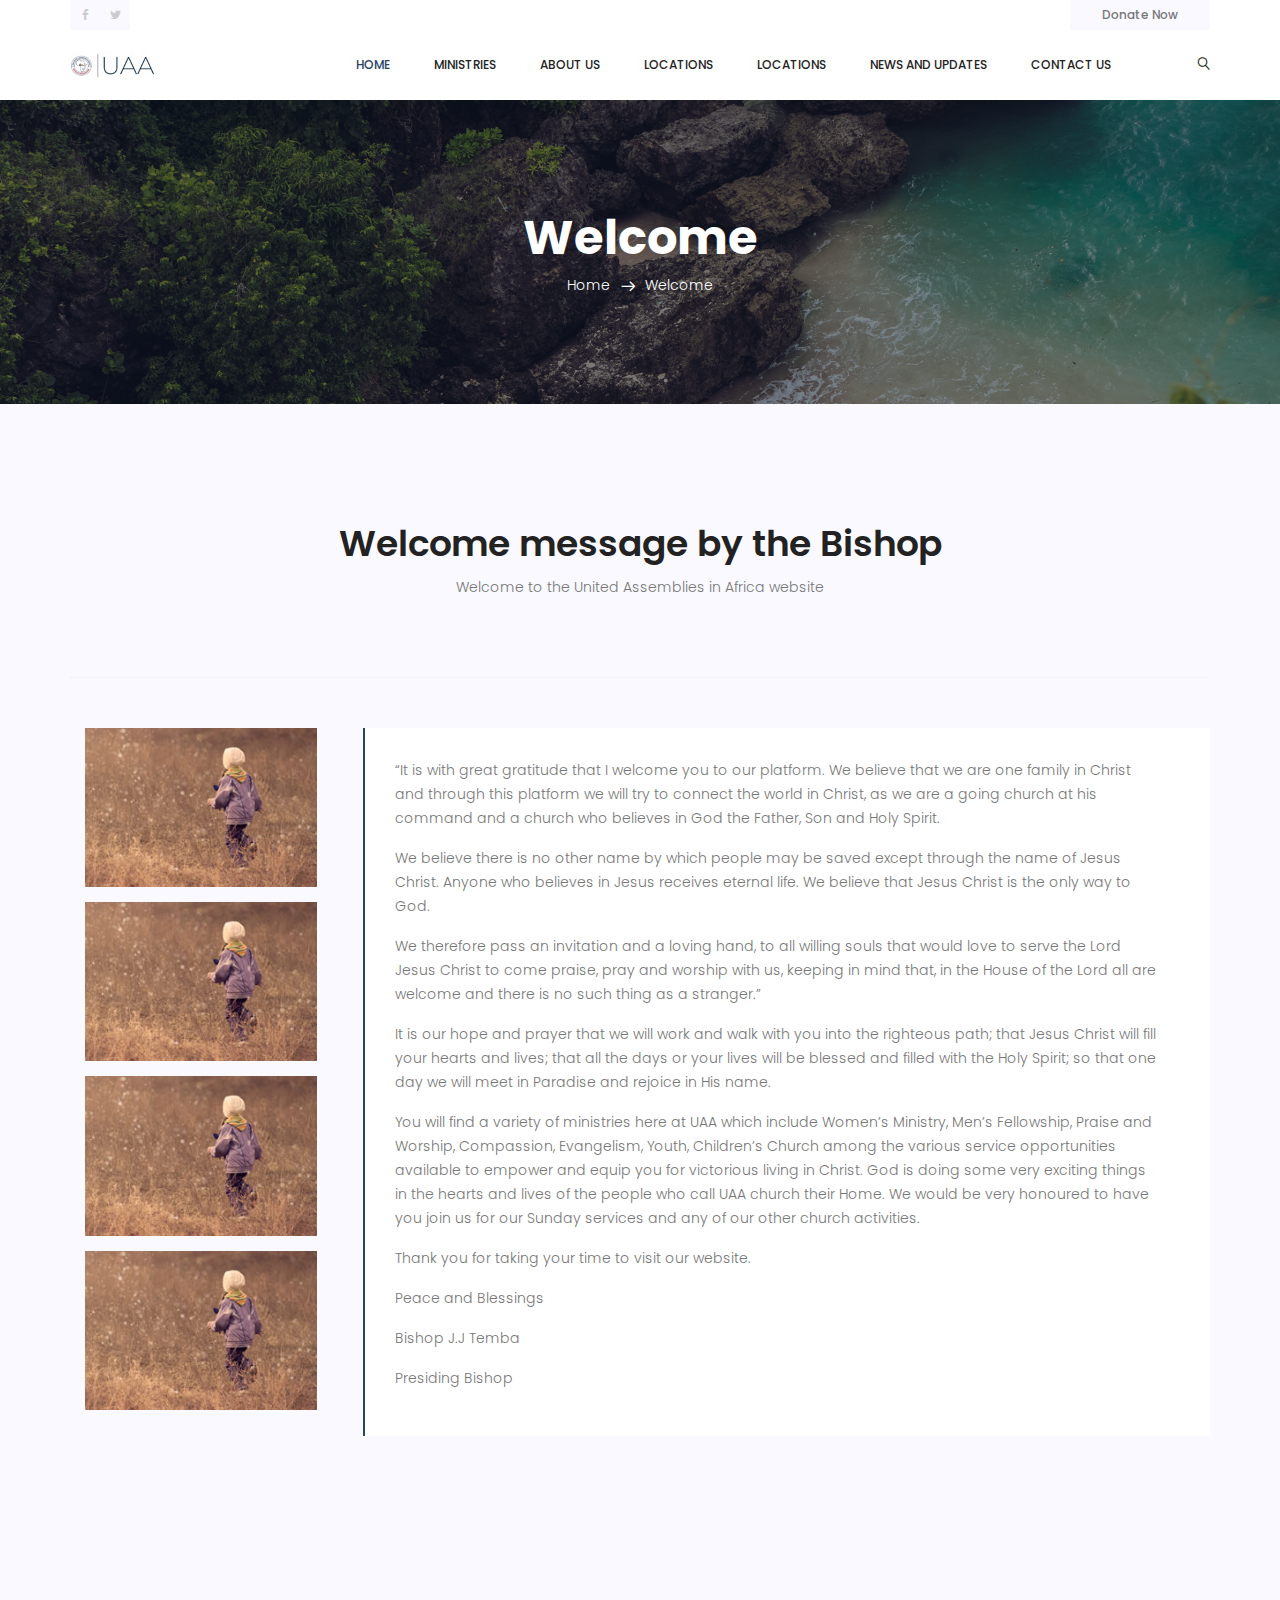
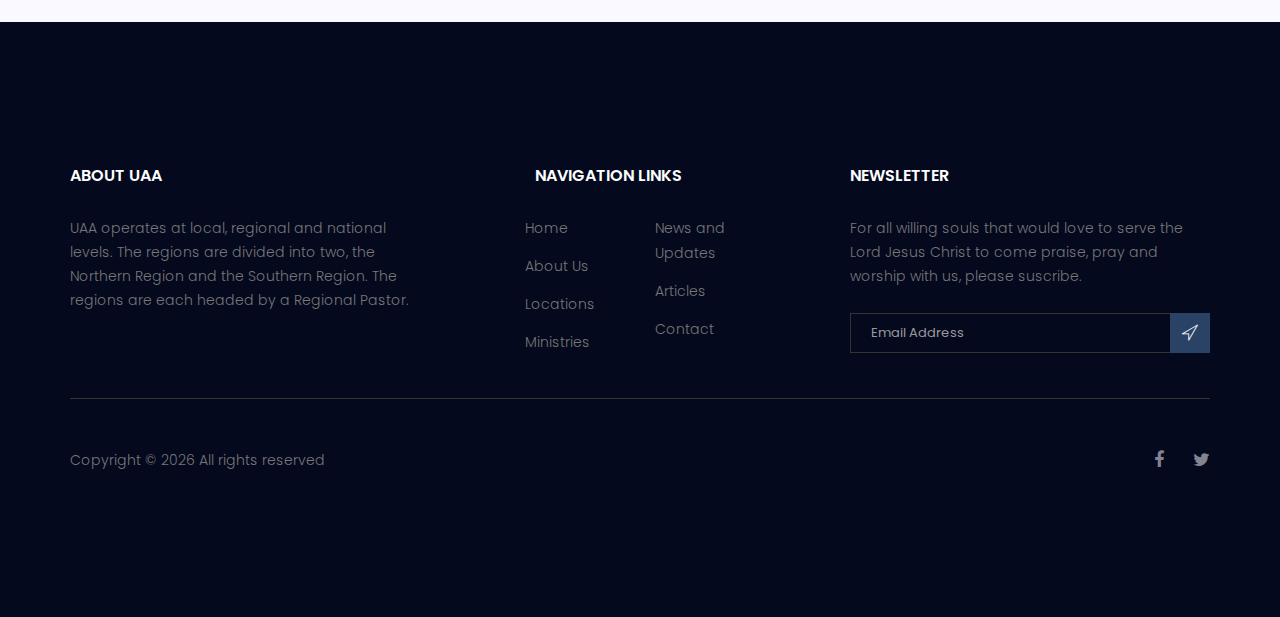
<file: welcome.html>
<!doctype html>
<html lang="en">

<head>
    <!-- Required meta tags -->
    <meta charset="utf-8">
    <meta name="viewport" content="width=device-width, initial-scale=1, shrink-to-fit=no">
    <link rel="icon" href="image/favicon.png" type="image/png">
    <title>United Assemblies in Africa</title>
    <!-- Bootstrap CSS -->
    <link rel="stylesheet" href="css/bootstrap.css">
    <link rel="stylesheet" href="vendors/linericon/style.css">
    <link rel="stylesheet" href="css/font-awesome.min.css">
    <link rel="stylesheet" href="vendors/owl-carousel/owl.carousel.min.css">
    <link rel="stylesheet" href="vendors/lightbox/simpleLightbox.css">
    <link rel="stylesheet" href="vendors/nice-select/css/nice-select.css">
    <!-- main css -->
    <link rel="stylesheet" href="css/style.css">
    <link rel="stylesheet" href="css/responsive.css">
</head>

<body>
    <!--================Header Area =================-->
    <header class="header_area">
        <div class="header_top">
            <div class="container">
                <div class="row">
                    <div class="col-sm-6 col-5">
                        <ul class="nav social_icon">
                            <li><a href="#"><i class="fa fa-facebook"></i></a></li>
                            <li><a href="#"><i class="fa fa-twitter"></i></a></li>
                        </ul>
                    </div>
                    <div class="col-sm-6 col-7">
                        <div class="top_btn d-flex justify-content-end">
                            <a href="#">Donate Now</a>
                        </div>
                    </div>
                </div>
            </div>
        </div>
        <nav class="navbar navbar-expand-lg navbar-light">
            <div class="container">
                <!-- Brand and toggle get grouped for better mobile display -->
                <a class="navbar-brand logo_h" href="index.html"><img src="image/favicon/Logo.jpg" alt=""></a>
                <button class="navbar-toggler" type="button" data-toggle="collapse" data-target="#navbarSupportedContent" aria-controls="navbarSupportedContent" aria-expanded="false" aria-label="Toggle navigation">
                        <span class="icon-bar"></span>
                        <span class="icon-bar"></span>
                        <span class="icon-bar"></span>
                    </button>
                <!-- Collect the nav links, forms, and other content for toggling -->
                <div class="collapse navbar-collapse offset" id="navbarSupportedContent">
                    <ul class="nav navbar-nav menu_nav ml-auto">
                        <li class="nav-item active"><a class="nav-link" href="index.html">Home</a></li>
                        <li class="nav-item"><a class="nav-link" href="ministries.html">Ministries</a></li>
                        <li class="nav-item"><a class="nav-link" href="about-us.html">About Us</a></li>
                        <li class="nav-item"><a class="nav-link" href="about-us.html">Locations</a></li>
                        <li class="nav-item submenu dropdown">
                            <a href="locations.html" class="nav-link dropdown-toggle" data-toggle="dropdown" role="button" aria-haspopup="true" aria-expanded="false">Locations</a>
                            <ul class="dropdown-menu">
                                <li class="nav-item"><a class="nav-link" href="event.html">Event</a></li>
                                <li class="nav-item"><a class="nav-link" href="event-details.html">Event Details</a></li>
                            </ul>
                        </li>
                        <li class="nav-item submenu dropdown">
                            <a href="blog.html" class="nav-link dropdown-toggle" data-toggle="dropdown" role="button" aria-haspopup="true" aria-expanded="false">News and Updates</a>
                            <ul class="dropdown-menu">
                                <li class="nav-item"><a class="nav-link" href="blog.html">News</a></li>
                                <li class="nav-item"><a class="nav-link" href="blog-single.html">Updates</a></li>
                                <li class="nav-item"><a class="nav-link" href="gallery.html">Gallery</a></li>
                                <li class="nav-item"><a class="nav-link" href="donation.html">Donation</a></li>
                            </ul>
                        </li>

                        <li class="nav-item"><a class="nav-link" href="contact.html">Contact Us</a></li>
                    </ul>
                    <ul class="nav navbar-nav navbar-right">
                        <li class="nav-item"><a href="#" class="search"><i class="lnr lnr-magnifier"></i></a></li>
                    </ul>
                </div>
            </div>
        </nav>
    </header>
    <!--================Header Area =================-->

    <!--================Breadcrumb Area =================-->
    <section class="breadcrumb_area blog_banner_two">
        <div class="overlay bg-parallax" data-stellar-ratio="0.8" data-stellar-vertical-offset="0" data-background="">
        </div>
        <div class="container">
            <div class="page-cover text-center">
                <h2 class="page-cover-tittle f_48">Welcome</h2>
                <ol class="breadcrumb">
                    <li><a href="index.html">Home</a></li>
                    <li class="active">Welcome</li>
                </ol>
            </div>
        </div>
    </section>
    <!--================Breadcrumb Area =================-->
    <section class="sermons_work_area section_gap">
        <!-- Start Align Area -->
        <div class="whole-wrap">
            <div class="container">
                <div class="section_title text-center">
                    <h2>Welcome message by the Bishop</h2>
                    <p>Welcome to the United Assemblies in Africa website</p>
                </div>
                <div class="section-top-border">
                    <div class="row">
                        <div class="col-md-3">
                            <div class="container">
                                <div class="welcome_speech">
                                    <img src="image/elements/d.jpg" alt="" class="img-fluid">
                                </div>
                                <div class="welcome_speech">
                                    <img src="image/elements/d.jpg" alt="" class="img-fluid">
                                </div>
                                <div class="welcome_speech">
                                    <img src="image/elements/d.jpg" alt="" class="img-fluid">
                                </div>
                                <div class="welcome_speech">
                                    <img src="image/elements/d.jpg" alt="" class="img-fluid">
                                </div>
                            </div>
                        </div>
                        <div class="col-md-9 mt-sm-20 left-align-p">
                            <blockquote class="generic-blockquote">
                                <p>“It is with great gratitude that I welcome you to our platform. We believe that we are one family in Christ and through this platform we will try to connect the world in Christ, as we are a going church at his command and
                                    a church who believes in God the Father, Son and Holy Spirit.</p>
                                <p>We believe there is no other name by which people may be saved except through the name of Jesus Christ. Anyone who believes in Jesus receives eternal life. We believe that Jesus Christ is the only way to God.</p>
                                <p>We therefore pass an invitation and a loving hand, to all willing souls that would love to serve the Lord Jesus Christ to come praise, pray and worship with us, keeping in mind that, in the House of the Lord all are welcome
                                    and there is no such thing as a stranger.” </p>
                                <p>It is our hope and prayer that we will work and walk with you into the righteous path; that Jesus Christ will fill your hearts and lives; that all the days or your lives will be blessed and filled with the Holy Spirit;
                                    so that one day we will meet in Paradise and rejoice in His name.</p>
                                <p>You will find a variety of ministries here at UAA which include Women’s Ministry, Men’s Fellowship, Praise and Worship, Compassion, Evangelism, Youth, Children’s Church among the various service opportunities available
                                    to empower and equip you for victorious living in Christ. God is doing some very exciting things in the hearts and lives of the people who call UAA church their Home. We would be very honoured to have you join us for
                                    our Sunday services and any of our other church activities.</p>
                                <p>Thank you for taking your time to visit our website.</p>
                                <p>Peace and Blessings</p>
                                <p>Bishop J.J Temba</p>
                                <p>Presiding Bishop</p>

                            </blockquote>
                        </div>
                    </div>
                </div>
            </div>
        </div>
        <!-- End Align Area -->
    </section>




    <!--================ start footer Area  =================-->
    <footer class="footer-area section_gap">
        <div class="container">
            <div class="row">
                <div class="col-lg-4  col-md-6 col-sm-6">
                    <div class="single-footer-widget">
                        <h6 class="footer_title">About UAA</h6>
                        <p>UAA operates at local, regional and national levels. The regions are divided into two, the Northern Region and the Southern Region. The regions are each headed by a Regional Pastor.</p>
                    </div>
                </div>
                <div class="col-lg-4 col-md-6 col-sm-6 ">
                    <div class="single-footer-widget">
                        <h6 class="footer_title col-8 offset-2">Navigation Links</h6>
                        <div class="row">
                            <div class="col-4 offset-2">
                                <ul class="list_style">
                                    <li><a href="#">Home</a></li>
                                    <li><a href="#">About Us</a></li>
                                    <li><a href="#">Locations</a></li>
                                    <li><a href="#">Ministries</a></li>
                                </ul>
                            </div>
                            <div class="col-4">
                                <ul class="list_style">
                                    <li><a href="#">News and Updates</a></li>
                                    <li><a href="#">Articles</a></li>
                                    <li><a href="#">Contact</a></li>
                                </ul>
                            </div>
                        </div>
                    </div>
                </div>
                <div class="col-lg-4 col-md-6 col-sm-6">
                    <div class="single-footer-widget">
                        <h6 class="footer_title">Newsletter</h6>
                        <p>For all willing souls that would love to serve the Lord Jesus Christ to come praise, pray and worship with us, please suscribe.</p>
                        <div id="mc_embed_signup">
                            <form target="_blank" action="https://spondonit.us12.list-manage.com/subscribe/post?u=1462626880ade1ac87bd9c93a&amp;id=92a4423d01" method="get" class="subscribe_form relative">
                                <div class="input-group d-flex flex-row">
                                    <input name="EMAIL" placeholder="Email Address" onfocus="this.placeholder = ''" onblur="this.placeholder = 'Email Address '" required="" type="email">
                                    <button class="btn sub-btn"><span class="lnr lnr-location"></span></button>
                                </div>
                                <div class="mt-10 info"></div>
                            </form>
                        </div>
                    </div>
                </div>
            </div>
            <div class="border_line"></div>
            <div class="row footer-bottom d-flex justify-content-between align-items-center">
                <p class="col-lg-8 col-sm-8 footer-text m-0">
                    <!-- Link back to Colorlib can't be removed. Template is licensed under CC BY 3.0. -->
                    Copyright &copy;
                    <script>
                        document.write(new Date().getFullYear());
                    </script> All rights reserved </a>
                    <!-- Link back to Colorlib can't be removed. Template is licensed under CC BY 3.0. -->
                </p>
                <div class="col-lg-4 col-sm-4 footer-social">
                    <a href="#"><i class="fa fa-facebook"></i></a>
                    <a href="#"><i class="fa fa-twitter"></i></a>
                </div>
            </div>
        </div>
    </footer>
    <!--================ End footer Area  =================-->


    <!-- Optional JavaScript -->
    <!-- jQuery first, then Popper.js, then Bootstrap JS -->
    <script src="js/jquery-3.2.1.min.js"></script>
    <script src="js/popper.js"></script>
    <script src="js/bootstrap.min.js"></script>
    <script src="vendors/owl-carousel/owl.carousel.min.js"></script>
    <script src="js/jquery.ajaxchimp.min.js"></script>
    <script src="js/mail-script.js"></script>
    <script src="js/stellar.js"></script>
    <script src="vendors/lightbox/simpleLightbox.min.js"></script>
    <script src="vendors/nice-select/js/jquery.nice-select.js"></script>
    <script src="js/custom.js"></script>
</body>

</html>
</file>
<file: vendors/linericon/style.css>
@font-face {
	font-family: 'Linearicons-Free';
	src:url('fonts/Linearicons-Free.eot?w118d');
	src:url('fonts/Linearicons-Free.eot?#iefixw118d') format('embedded-opentype'),
		url('fonts/Linearicons-Free.woff2?w118d') format('woff2'),
		url('fonts/Linearicons-Free.woff?w118d') format('woff'),
		url('fonts/Linearicons-Free.ttf?w118d') format('truetype'),
		url('fonts/Linearicons-Free.svg?w118d#Linearicons-Free') format('svg');
	font-weight: normal;
	font-style: normal;
}

.lnr {
	font-family: 'Linearicons-Free';
	speak: none;
	font-style: normal;
	font-weight: normal;
	font-variant: normal;
	text-transform: none;
	line-height: 1;

	/* Better Font Rendering =========== */
	-webkit-font-smoothing: antialiased;
	-moz-osx-font-smoothing: grayscale;
}

.lnr-home:before {
	content: "\e800";
}
.lnr-apartment:before {
	content: "\e801";
}
.lnr-pencil:before {
	content: "\e802";
}
.lnr-magic-wand:before {
	content: "\e803";
}
.lnr-drop:before {
	content: "\e804";
}
.lnr-lighter:before {
	content: "\e805";
}
.lnr-poop:before {
	content: "\e806";
}
.lnr-sun:before {
	content: "\e807";
}
.lnr-moon:before {
	content: "\e808";
}
.lnr-cloud:before {
	content: "\e809";
}
.lnr-cloud-upload:before {
	content: "\e80a";
}
.lnr-cloud-download:before {
	content: "\e80b";
}
.lnr-cloud-sync:before {
	content: "\e80c";
}
.lnr-cloud-check:before {
	content: "\e80d";
}
.lnr-database:before {
	content: "\e80e";
}
.lnr-lock:before {
	content: "\e80f";
}
.lnr-cog:before {
	content: "\e810";
}
.lnr-trash:before {
	content: "\e811";
}
.lnr-dice:before {
	content: "\e812";
}
.lnr-heart:before {
	content: "\e813";
}
.lnr-star:before {
	content: "\e814";
}
.lnr-star-half:before {
	content: "\e815";
}
.lnr-star-empty:before {
	content: "\e816";
}
.lnr-flag:before {
	content: "\e817";
}
.lnr-envelope:before {
	content: "\e818";
}
.lnr-paperclip:before {
	content: "\e819";
}
.lnr-inbox:before {
	content: "\e81a";
}
.lnr-eye:before {
	content: "\e81b";
}
.lnr-printer:before {
	content: "\e81c";
}
.lnr-file-empty:before {
	content: "\e81d";
}
.lnr-file-add:before {
	content: "\e81e";
}
.lnr-enter:before {
	content: "\e81f";
}
.lnr-exit:before {
	content: "\e820";
}
.lnr-graduation-hat:before {
	content: "\e821";
}
.lnr-license:before {
	content: "\e822";
}
.lnr-music-note:before {
	content: "\e823";
}
.lnr-film-play:before {
	content: "\e824";
}
.lnr-camera-video:before {
	content: "\e825";
}
.lnr-camera:before {
	content: "\e826";
}
.lnr-picture:before {
	content: "\e827";
}
.lnr-book:before {
	content: "\e828";
}
.lnr-bookmark:before {
	content: "\e829";
}
.lnr-user:before {
	content: "\e82a";
}
.lnr-users:before {
	content: "\e82b";
}
.lnr-shirt:before {
	content: "\e82c";
}
.lnr-store:before {
	content: "\e82d";
}
.lnr-cart:before {
	content: "\e82e";
}
.lnr-tag:before {
	content: "\e82f";
}
.lnr-phone-handset:before {
	content: "\e830";
}
.lnr-phone:before {
	content: "\e831";
}
.lnr-pushpin:before {
	content: "\e832";
}
.lnr-map-marker:before {
	content: "\e833";
}
.lnr-map:before {
	content: "\e834";
}
.lnr-location:before {
	content: "\e835";
}
.lnr-calendar-full:before {
	content: "\e836";
}
.lnr-keyboard:before {
	content: "\e837";
}
.lnr-spell-check:before {
	content: "\e838";
}
.lnr-screen:before {
	content: "\e839";
}
.lnr-smartphone:before {
	content: "\e83a";
}
.lnr-tablet:before {
	content: "\e83b";
}
.lnr-laptop:before {
	content: "\e83c";
}
.lnr-laptop-phone:before {
	content: "\e83d";
}
.lnr-power-switch:before {
	content: "\e83e";
}
.lnr-bubble:before {
	content: "\e83f";
}
.lnr-heart-pulse:before {
	content: "\e840";
}
.lnr-construction:before {
	content: "\e841";
}
.lnr-pie-chart:before {
	content: "\e842";
}
.lnr-chart-bars:before {
	content: "\e843";
}
.lnr-gift:before {
	content: "\e844";
}
.lnr-diamond:before {
	content: "\e845";
}
.lnr-linearicons:before {
	content: "\e846";
}
.lnr-dinner:before {
	content: "\e847";
}
.lnr-coffee-cup:before {
	content: "\e848";
}
.lnr-leaf:before {
	content: "\e849";
}
.lnr-paw:before {
	content: "\e84a";
}
.lnr-rocket:before {
	content: "\e84b";
}
.lnr-briefcase:before {
	content: "\e84c";
}
.lnr-bus:before {
	content: "\e84d";
}
.lnr-car:before {
	content: "\e84e";
}
.lnr-train:before {
	content: "\e84f";
}
.lnr-bicycle:before {
	content: "\e850";
}
.lnr-wheelchair:before {
	content: "\e851";
}
.lnr-select:before {
	content: "\e852";
}
.lnr-earth:before {
	content: "\e853";
}
.lnr-smile:before {
	content: "\e854";
}
.lnr-sad:before {
	content: "\e855";
}
.lnr-neutral:before {
	content: "\e856";
}
.lnr-mustache:before {
	content: "\e857";
}
.lnr-alarm:before {
	content: "\e858";
}
.lnr-bullhorn:before {
	content: "\e859";
}
.lnr-volume-high:before {
	content: "\e85a";
}
.lnr-volume-medium:before {
	content: "\e85b";
}
.lnr-volume-low:before {
	content: "\e85c";
}
.lnr-volume:before {
	content: "\e85d";
}
.lnr-mic:before {
	content: "\e85e";
}
.lnr-hourglass:before {
	content: "\e85f";
}
.lnr-undo:before {
	content: "\e860";
}
.lnr-redo:before {
	content: "\e861";
}
.lnr-sync:before {
	content: "\e862";
}
.lnr-history:before {
	content: "\e863";
}
.lnr-clock:before {
	content: "\e864";
}
.lnr-download:before {
	content: "\e865";
}
.lnr-upload:before {
	content: "\e866";
}
.lnr-enter-down:before {
	content: "\e867";
}
.lnr-exit-up:before {
	content: "\e868";
}
.lnr-bug:before {
	content: "\e869";
}
.lnr-code:before {
	content: "\e86a";
}
.lnr-link:before {
	content: "\e86b";
}
.lnr-unlink:before {
	content: "\e86c";
}
.lnr-thumbs-up:before {
	content: "\e86d";
}
.lnr-thumbs-down:before {
	content: "\e86e";
}
.lnr-magnifier:before {
	content: "\e86f";
}
.lnr-cross:before {
	content: "\e870";
}
.lnr-menu:before {
	content: "\e871";
}
.lnr-list:before {
	content: "\e872";
}
.lnr-chevron-up:before {
	content: "\e873";
}
.lnr-chevron-down:before {
	content: "\e874";
}
.lnr-chevron-left:before {
	content: "\e875";
}
.lnr-chevron-right:before {
	content: "\e876";
}
.lnr-arrow-up:before {
	content: "\e877";
}
.lnr-arrow-down:before {
	content: "\e878";
}
.lnr-arrow-left:before {
	content: "\e879";
}
.lnr-arrow-right:before {
	content: "\e87a";
}
.lnr-move:before {
	content: "\e87b";
}
.lnr-warning:before {
	content: "\e87c";
}
.lnr-question-circle:before {
	content: "\e87d";
}
.lnr-menu-circle:before {
	content: "\e87e";
}
.lnr-checkmark-circle:before {
	content: "\e87f";
}
.lnr-cross-circle:before {
	content: "\e880";
}
.lnr-plus-circle:before {
	content: "\e881";
}
.lnr-circle-minus:before {
	content: "\e882";
}
.lnr-arrow-up-circle:before {
	content: "\e883";
}
.lnr-arrow-down-circle:before {
	content: "\e884";
}
.lnr-arrow-left-circle:before {
	content: "\e885";
}
.lnr-arrow-right-circle:before {
	content: "\e886";
}
.lnr-chevron-up-circle:before {
	content: "\e887";
}
.lnr-chevron-down-circle:before {
	content: "\e888";
}
.lnr-chevron-left-circle:before {
	content: "\e889";
}
.lnr-chevron-right-circle:before {
	content: "\e88a";
}
.lnr-crop:before {
	content: "\e88b";
}
.lnr-frame-expand:before {
	content: "\e88c";
}
.lnr-frame-contract:before {
	content: "\e88d";
}
.lnr-layers:before {
	content: "\e88e";
}
.lnr-funnel:before {
	content: "\e88f";
}
.lnr-text-format:before {
	content: "\e890";
}
.lnr-text-format-remove:before {
	content: "\e891";
}
.lnr-text-size:before {
	content: "\e892";
}
.lnr-bold:before {
	content: "\e893";
}
.lnr-italic:before {
	content: "\e894";
}
.lnr-underline:before {
	content: "\e895";
}
.lnr-strikethrough:before {
	content: "\e896";
}
.lnr-highlight:before {
	content: "\e897";
}
.lnr-text-align-left:before {
	content: "\e898";
}
.lnr-text-align-center:before {
	content: "\e899";
}
.lnr-text-align-right:before {
	content: "\e89a";
}
.lnr-text-align-justify:before {
	content: "\e89b";
}
.lnr-line-spacing:before {
	content: "\e89c";
}
.lnr-indent-increase:before {
	content: "\e89d";
}
.lnr-indent-decrease:before {
	content: "\e89e";
}
.lnr-pilcrow:before {
	content: "\e89f";
}
.lnr-direction-ltr:before {
	content: "\e8a0";
}
.lnr-direction-rtl:before {
	content: "\e8a1";
}
.lnr-page-break:before {
	content: "\e8a2";
}
.lnr-sort-alpha-asc:before {
	content: "\e8a3";
}
.lnr-sort-amount-asc:before {
	content: "\e8a4";
}
.lnr-hand:before {
	content: "\e8a5";
}
.lnr-pointer-up:before {
	content: "\e8a6";
}
.lnr-pointer-right:before {
	content: "\e8a7";
}
.lnr-pointer-down:before {
	content: "\e8a8";
}
.lnr-pointer-left:before {
	content: "\e8a9";
}
</file>
<file: vendors/nice-select/css/nice-select.css>
.nice-select {
  -webkit-tap-highlight-color: transparent;
  background-color: #fff;
  border-radius: 5px;
  border: solid 1px #e8e8e8;
  box-sizing: border-box;
  clear: both;
  cursor: pointer;
  display: block;
  float: left;
  font-family: inherit;
  font-size: 14px;
  font-weight: normal;
  height: 42px;
  line-height: 40px;
  outline: none;
  padding-left: 18px;
  padding-right: 30px;
  position: relative;
  text-align: left !important;
  -webkit-transition: all 0.2s ease-in-out;
  transition: all 0.2s ease-in-out;
  -webkit-user-select: none;
     -moz-user-select: none;
      -ms-user-select: none;
          user-select: none;
  white-space: nowrap;
  width: auto; }
  .nice-select:hover {
    border-color: #dbdbdb; }
  .nice-select:active, .nice-select.open, .nice-select:focus {
    border-color: #999; }
  .nice-select:after {
    border-bottom: 2px solid #999;
    border-right: 2px solid #999;
    content: '';
    display: block;
    height: 5px;
    margin-top: -4px;
    pointer-events: none;
    position: absolute;
    right: 12px;
    top: 50%;
    -webkit-transform-origin: 66% 66%;
        -ms-transform-origin: 66% 66%;
            transform-origin: 66% 66%;
    -webkit-transform: rotate(45deg);
        -ms-transform: rotate(45deg);
            transform: rotate(45deg);
    -webkit-transition: all 0.15s ease-in-out;
    transition: all 0.15s ease-in-out;
    width: 5px; }
  .nice-select.open:after {
    -webkit-transform: rotate(-135deg);
        -ms-transform: rotate(-135deg);
            transform: rotate(-135deg); }
  .nice-select.open .list {
    opacity: 1;
    pointer-events: auto;
    -webkit-transform: scale(1) translateY(0);
        -ms-transform: scale(1) translateY(0);
            transform: scale(1) translateY(0); }
  .nice-select.disabled {
    border-color: #ededed;
    color: #999;
    pointer-events: none; }
    .nice-select.disabled:after {
      border-color: #cccccc; }
  .nice-select.wide {
    width: 100%; }
    .nice-select.wide .list {
      left: 0 !important;
      right: 0 !important; }
  .nice-select.right {
    float: right; }
    .nice-select.right .list {
      left: auto;
      right: 0; }
  .nice-select.small {
    font-size: 12px;
    height: 36px;
    line-height: 34px; }
    .nice-select.small:after {
      height: 4px;
      width: 4px; }
    .nice-select.small .option {
      line-height: 34px;
      min-height: 34px; }
  .nice-select .list {
    background-color: #fff;
    border-radius: 5px;
    box-shadow: 0 0 0 1px rgba(68, 68, 68, 0.11);
    box-sizing: border-box;
    margin-top: 4px;
    opacity: 0;
    overflow: hidden;
    padding: 0;
    pointer-events: none;
    position: absolute;
    top: 100%;
    left: 0;
    -webkit-transform-origin: 50% 0;
        -ms-transform-origin: 50% 0;
            transform-origin: 50% 0;
    -webkit-transform: scale(0.75) translateY(-21px);
        -ms-transform: scale(0.75) translateY(-21px);
            transform: scale(0.75) translateY(-21px);
    -webkit-transition: all 0.2s cubic-bezier(0.5, 0, 0, 1.25), opacity 0.15s ease-out;
    transition: all 0.2s cubic-bezier(0.5, 0, 0, 1.25), opacity 0.15s ease-out;
    z-index: 9; }
    .nice-select .list:hover .option:not(:hover) {
      background-color: transparent !important; }
  .nice-select .option {
    cursor: pointer;
    font-weight: 400;
    line-height: 40px;
    list-style: none;
    min-height: 40px;
    outline: none;
    padding-left: 18px;
    padding-right: 29px;
    text-align: left;
    -webkit-transition: all 0.2s;
    transition: all 0.2s; }
    .nice-select .option:hover, .nice-select .option.focus, .nice-select .option.selected.focus {
      background-color: #f6f6f6; }
    .nice-select .option.selected {
      font-weight: bold; }
    .nice-select .option.disabled {
      background-color: transparent;
      color: #999;
      cursor: default; }

.no-csspointerevents .nice-select .list {
  display: none; }

.no-csspointerevents .nice-select.open .list {
  display: block; }
</file>
<file: css/style.css>
/*----------------------------------------------------
@File: Default Styles
@Author: Rocky
@URL: http://wethemez.com
Author E-mail: rockybd1995@gmail.com

This file contains the styling for the actual theme, this
is the file you need to edit to change the look of the
theme.
---------------------------------------------------- */


/*=====================================================================
@Template Name: Royal Hotel
@Author: Rocky
@Developed By: Rocky
@Developer URL: http://rocky.wethemez.com
Author E-mail: rockybd1995@gmail.com

@Default Styles

Table of Content:
01/ Variables
02/ predefin
03/ header
04/ button
05/ banner
06/ breadcrumb
07/ about
08/ team
09/ project 
10/ price 
11/ team 
12/ blog 
13/ video  
14/ features  
15/ career  
16/ contact 
17/ footer

=====================================================================*/


/*----------------------------------------------------*/


/*font Variables*/


/*Color Variables*/


/*=================== fonts ====================*/

@import url("https://fonts.googleapis.com/css?family=Poppins:300,400,500,600,700");
.col-md-offset-right-1,
.col-lg-offset-right-1 {
    margin-right: 8.33333333%;
}


/*---------------------------------------------------- */


/*----------------------------------------------------*/

.list_style {
    list-style: none;
    margin: 0px;
    padding: 0px;
}

.welcome_speech {
    margin-bottom: 15px;
    margin-top: 0px;
}

a {
    text-decoration: none;
    -webkit-transition: all 0.3s ease-in-out;
    -o-transition: all 0.3s ease-in-out;
    transition: all 0.3s ease-in-out;
}

a:hover,
a:focus {
    text-decoration: none;
    outline: none;
}

.row.m0 {
    margin: 0px;
}

.p0 {
    padding: 0px;
}

.mb_30 {
    margin-bottom: -30px;
}

body {
    line-height: 24px;
    font-size: 14px;
    font-family: "Poppins", sans-serif;
    font-weight: 300;
    color: #777777;
}

section {
    background: #fff;
}

h1,
h2,
h3,
h4,
h5,
h6 {
    font-family: "Poppins", sans-serif;
    font-weight: 600;
}

button:focus {
    outline: none;
}

@media (min-width: 1200px) {
    .container {
        max-width: 1170px;
    }
}

.section_gap {
    padding: 120px 0px;
}

.section_title {
    margin-bottom: 75px;
}

.section_title h2 {
    font-size: 36px;
    line-height: 40px;
    color: #222222;
    font-weight: 600;
}

.section_title p {
    line-height: 30px;
    margin-bottom: 0px;
}

.title_color {
    color: #294265;
}

.d_flex {
    display: -webkit-box;
    display: -ms-flexbox;
    display: flex;
}

.section_gap {
    padding: 120px 0;
}

.row_reverse {
    -webkit-box-orient: horizontal;
    -webkit-box-direction: reverse;
    -ms-flex-direction: row-reverse;
    flex-direction: row-reverse;
}


/*---------------------------------------------------- */


/*----------------------------------------------------*/

.btn_hover {
    font-size: 14px;
    line-height: 30px;
    color: #222222;
    font-weight: 500;
    padding: 4px 35px;
    display: inline-block;
    border: 1px solid #eeeeee;
    -webkit-transition: all 0.3s linear;
    -o-transition: all 0.3s linear;
    transition: all 0.3s linear;
    text-transform: uppercase;
    border-radius: 0px;
    -webkit-box-shadow: none;
    box-shadow: none;
}

.btn_hover:hover {
    background: #294265;
    color: #fff;
}

.view_btn {
    background: #fff;
}

.view_btn:hover {
    border-color: #222222;
    background: #222222;
}

.btn_hover_two {
    background: #294265;
    color: #fff;
    border-color: #294265;
}

.btn_hover_two:hover {
    background: transparent;
    color: #294265;
}


/*---------------------------------------------------- */


/*----------------------------------------------------*/

.header_area {
    position: absolute;
    width: 100%;
    top: 0;
    left: 0;
    z-index: 99;
    -webkit-transition: background 0.4s, all 0.3s linear;
    -o-transition: background 0.4s, all 0.3s linear;
    transition: background 0.4s, all 0.3s linear;
}

.header_area .navbar {
    background: transparent;
    padding: 0px;
    border: 0px;
    border-radius: 0px;
}

.header_area .navbar .nav .nav-item .nav-link {
    font: 500 12px/70px "Poppins", sans-serif;
    text-transform: uppercase;
    color: #222222;
    padding: 0px;
    display: inline-block;
    margin-right: 44px;
}

.header_area .navbar .nav .nav-item .nav-link:after {
    display: none;
}

.header_area .navbar .nav .nav-item:hover .nav-link,
.header_area .navbar .nav .nav-item.active .nav-link {
    color: #294265;
}

.header_area .navbar .nav .nav-item.submenu {
    position: relative;
}

.header_area .navbar .nav .nav-item.submenu ul {
    border: none;
    padding: 0px;
    border-radius: 0px;
    -webkit-box-shadow: none;
    box-shadow: none;
    margin: 0px;
    background: #fff;
}

@media (min-width: 992px) {
    .header_area .navbar .nav .nav-item.submenu ul {
        position: absolute;
        top: 120%;
        left: 0px;
        min-width: 200px;
        text-align: left;
        opacity: 0;
        -webkit-transition: all 300ms ease-in;
        -o-transition: all 300ms ease-in;
        transition: all 300ms ease-in;
        visibility: hidden;
        display: block;
        border: none;
        padding: 0px;
        border-radius: 0px;
    }
}

.header_area .navbar .nav .nav-item.submenu ul:before {
    content: "";
    width: 0;
    height: 0;
    border-style: solid;
    border-width: 10px 10px 0 10px;
    border-color: #eeeeee transparent transparent transparent;
    position: absolute;
    right: 24px;
    top: 45px;
    z-index: 3;
    opacity: 0;
    -webkit-transition: all 400ms linear;
    -o-transition: all 400ms linear;
    transition: all 400ms linear;
}

.header_area .navbar .nav .nav-item.submenu ul .nav-item {
    display: block;
    float: none;
    margin-right: 0px;
    border-bottom: 1px solid #ededed;
    margin-left: 0px;
    -webkit-transition: all 0.4s linear;
    -o-transition: all 0.4s linear;
    transition: all 0.4s linear;
}

.header_area .navbar .nav .nav-item.submenu ul .nav-item .nav-link {
    line-height: 45px;
    color: #222222;
    padding: 0px 30px;
    -webkit-transition: all 150ms linear;
    -o-transition: all 150ms linear;
    transition: all 150ms linear;
    display: block;
    margin-right: 0px;
}

.header_area .navbar .nav .nav-item.submenu ul .nav-item:last-child {
    border-bottom: none;
}

.header_area .navbar .nav .nav-item.submenu ul .nav-item:hover .nav-link {
    background: #f9f9ff;
    color: #294265;
}

@media (min-width: 992px) {
    .header_area .navbar .nav .nav-item.submenu:hover ul {
        visibility: visible;
        opacity: 1;
        top: 100%;
    }
}

.header_area .navbar .nav .nav-item.submenu:hover ul .nav-item {
    margin-top: 0px;
}

.header_area .navbar .search {
    font-size: 12px;
    line-height: 60px;
    display: inline-block;
    color: #222222;
    margin-left: 43px;
}

.header_area .navbar .search i {
    font-weight: 600;
}

.header_area+section {
    margin-top: 100px;
}

.header_area.navbar_fixed {
    position: fixed;
    top: 0;
    left: 0;
    width: 100%;
    -webkit-transition: background 0.4s, all 0.3s linear;
    -o-transition: background 0.4s, all 0.3s linear;
    transition: background 0.4s, all 0.3s linear;
}

.header_area.navbar_fixed .header_top {
    display: none;
}

.header_area.navbar_fixed .navbar {
    background: #fff;
}

.header_top .social_icon li a {
    font-size: 12px;
    line-height: 30px;
    color: #cccccc;
    width: 30px;
    height: 30px;
    background: #f9f9ff;
    display: inline-block;
    text-align: center;
}

.header_top .social_icon li a:hover {
    background: #294265;
    color: #fff;
}

.header_top .top_btn a {
    font-weight: 500;
    font-size: 12px;
    line-height: 30px;
    padding: 0px 32px;
    background: #f9f9ff;
    color: #777;
}

.header_top .top_btn a:hover {
    background: #294265;
    color: #fff;
}


/*---------------------------------------------------- */


/*----------------------------------------------------*/


/*=========== event_date_area css ==========*/

.event_date_area {
    background: #294265;
    padding: 100px 0px;
}

.flex {
    -webkit-box-flex: 1;
    -ms-flex: 1;
    flex: 1;
    -webkit-box-pack: center;
    -ms-flex-pack: center;
    justify-content: center;
    -ms-flex-item-align: center;
    align-self: center;
}

.evet_location {
    color: #fff;
}

.evet_location h3 {
    padding-bottom: 5px;
}

.evet_location p {
    margin-bottom: 0px;
}

.evet_location p span {
    padding-right: 12px;
}

.event_time {
    color: #fff;
    text-align: center;
}

.event_time h4 {
    font-size: 18px;
    font-weight: 600;
    padding-bottom: 20px;
}

.event_time .timer {
    background: rgba(255, 255, 255, 0.3);
    overflow: hidden;
    padding: 27px 0px;
}

.event_time .timer .timer__section {
    float: left;
    overflow: hidden;
    color: #fff;
    width: calc(100% / 4);
}

.event_time .timer .timer__section .timer__number {
    font: 600 36px/45px "Poppins", sans-serif;
}

.event_time .timer .timer__section .timer__label {
    font-size: 14px;
    line-height: 22px;
    text-transform: capitalize;
    font-weight: 400;
}

h3 {
    font-size: 24px;
    line-height: 36px;
    font-weight: 600;
}

.about_area img {
    max-width: 100%;
}

.about_content {
    padding-right: 70px;
}

.about_content p {
    padding: 15px 0px 25px;
}

.features_item {
    padding: 73px 45px 20px 60px;
    color: #fff;
    background: -webkit-gradient(linear, left top, right top, from(rgba(4, 9, 30, 0.8)), to(rgba(4, 9, 30, 0.8))), url("../image/donate.jpg");
    background: -webkit-linear-gradient(left, rgba(4, 9, 30, 0.8), rgba(4, 9, 30, 0.8)), url("../image/donate.jpg");
    background: -o-linear-gradient(left, rgba(4, 9, 30, 0.8), rgba(4, 9, 30, 0.8)), url("../image/donate.jpg");
    background: linear-gradient(to right, rgba(4, 9, 30, 0.8), rgba(4, 9, 30, 0.8)), url("../image/donate.jpg");
    background-size: cover;
}


/* .features_item+.features_item {
    border-left: 1px solid #fff;
} */

.features_item:nth-child(even) {
    background: -webkit-gradient(linear, left top, right top, from(rgba(4, 9, 30, 0.8)), to(rgba(4, 9, 30, 0.8))), url("../image/donate.jpg");
    background: -webkit-linear-gradient(left, rgba(4, 9, 30, 0.8), rgba(4, 9, 30, 0.8)), url("../image/donate.jpg");
    background: -o-linear-gradient(left, rgba(4, 9, 30, 0.8), rgba(4, 9, 30, 0.8)), url("../image/donate.jpg");
    background: linear-gradient(to right, rgba(4, 9, 30, 0.8), rgba(4, 9, 30, 0.8)), url("../image/donate.jpg");
    background-size: cover;
}

.features_item h3 {
    margin-bottom: 20px;
}

.features_item p {
    padding-bottom: 25px;
}


/*========== sermons_work_area css ===========*/

.sermons_work_area {
    background: #f9f9ff;
}

.sermons_slider .sermons_image p {
    margin-bottom: 0px;
    margin-top: 25px;
}

.sermons_slider .sermons_content {
    padding-right: 30px;
}

.sermons_slider .owl-dots {
    text-align: right;
    position: absolute;
    right: 290px;
    bottom: 0;
}

.sermons_slider .owl-dots .owl-dot {
    width: 14px;
    height: 14px;
    background: #eeeeee;
    display: inline-block;
    margin: 0px 5px;
}

.sermons_slider .owl-dots .owl-dot.active {
    background: #294265;
}

.sermons_category {
    padding: 10px 0px 30px;
}

.sermons_category li {
    font-size: 14px;
    padding-bottom: 5px;
}

.sermons_category li span {
    color: #222222;
    font-weight: 400;
}

.sermons_category li a {
    color: #294265;
}

.sermons_category li i {
    padding-right: 10px;
    color: #222222;
    font-weight: 500;
}


/*============ donate_area css ===============*/

.donate_area {
    background: -webkit-gradient(linear, left top, right top, from(rgba(4, 9, 30, 0.8)), to(rgba(4, 9, 30, 0.8))), url("../image/donate.jpg");
    background: -webkit-linear-gradient(left, rgba(4, 9, 30, 0.8), rgba(4, 9, 30, 0.8)), url("../image/donate.jpg");
    background: -o-linear-gradient(left, rgba(4, 9, 30, 0.8), rgba(4, 9, 30, 0.8)), url("../image/donate.jpg");
    background: linear-gradient(to right, rgba(4, 9, 30, 0.8), rgba(4, 9, 30, 0.8)), url("../image/donate.jpg");
    padding: 110px 0px;
    background-size: cover;
}

.donate_content h2 {
    font-weight: 600;
    font-size: 36px;
    line-height: 45px;
    color: #fff;
    padding-bottom: 20px;
}

.donate_content p {
    color: #fff;
    margin-bottom: 0px;
}

.donation_form {
    text-align: center;
    background: #fff;
    padding: 40px 25px 50px;
}

.donation_form h3 {
    font-size: 18px;
    color: #222222;
    padding-bottom: 24px;
}

.donation_form .form-group {
    padding: 0px 5px;
    width: calc(100% / 4);
    float: left;
}

.donation_form .form-group .form-control,
.donation_form .form-group select {
    border: 1px solid #eeeeee;
    border-radius: 0px;
    font-size: 13px;
    line-height: 40px;
    padding-left: 20px;
    height: 40px;
    width: 100%;
}

.donation_form .form-group .form-control.placeholder,
.donation_form .form-group select.placeholder {
    color: #777;
}

.donation_form .form-group .form-control:-moz-placeholder,
.donation_form .form-group select:-moz-placeholder {
    color: #777;
}

.donation_form .form-group .form-control::-moz-placeholder,
.donation_form .form-group select::-moz-placeholder {
    color: #777;
}

.donation_form .form-group .form-control::-webkit-input-placeholder,
.donation_form .form-group select::-webkit-input-placeholder {
    color: #777;
}

.donation_form .btn_hover_two {
    margin-top: 15px;
}


/*========== event_blog_area css ==========*/

.event_title {
    font-size: 24px;
    line-height: 30px;
    color: #222222;
    font-weight: 600;
    padding-top: 20px;
    -webkit-transition: all 0.3s linear;
    -o-transition: all 0.3s linear;
    transition: all 0.3s linear;
}

.event_title:hover {
    color: #294265;
}

.event_post img {
    max-width: 100%;
}

.event_post .event_category {
    padding-bottom: 20px;
}

.event_category li {
    padding-bottom: 8px;
}

.event_category li i {
    font-weight: 600;
    color: #222222;
}

.ministries_info {
    margin-bottom: -44px;
}

.ministries_info .event_post {
    margin-bottom: 44px;
}

.ministries_info .event_post p {
    padding-right: 50px;
    padding-top: 10px;
}


/*========== event_two css ==========*/

.event_two {
    margin-bottom: -50px;
}

.event_two .event_post {
    margin-bottom: 50px;
}


/*============ event_details_area css ==========*/

.event_details_area .event_category {
    padding: 0px;
}

.event_details {
    padding-top: 16px;
}

.event_details p {
    margin-top: 24px;
    margin-bottom: 0px;
}


/*---------------------------------------------------- */


/*----------------------------------------------------*/


/*============ banner_area css =============*/

.banner_area {
    min-height: 680px;
    background: -webkit-gradient(linear, left top, right top, from(rgba(4, 9, 30, 0.8)), to(rgba(4, 9, 30, 0.8))), url("../image/banner.jpg");
    background: -webkit-linear-gradient(left, rgba(4, 9, 30, 0.8), rgba(4, 9, 30, 0.8)), url("../image/banner.jpg");
    background: -o-linear-gradient(left, rgba(4, 9, 30, 0.8), rgba(4, 9, 30, 0.8)), url("../image/banner.jpg");
    background: linear-gradient(to right, rgba(4, 9, 30, 0.8), rgba(4, 9, 30, 0.8)), url("../image/banner.jpg");
    background-size: cover;
}

.banner_diki {
    min-height: 680px;
    background: -webkit-gradient(linear, left top, right top, from(rgba(4, 9, 30, 0.8)), to(rgba(4, 9, 30, 0.8))), url("../image/banner.jpg");
    background: -webkit-linear-gradient(left, rgba(4, 9, 30, 0.8), rgba(4, 9, 30, 0.8)), url("../image/banner.jpg");
    background: -o-linear-gradient(left, rgba(4, 9, 30, 0.8), rgba(4, 9, 30, 0.8)), url("../image/banner.jpg");
    background: linear-gradient(to right, rgba(4, 9, 30, 0.8), rgba(4, 9, 30, 0.8)), url("../image/banner.jpg");
    background-size: cover;
}

.banner_content {
    color: #fff;
}

.banner_content h6 {
    font-size: 14px;
    letter-spacing: 1.4px;
    text-transform: uppercase;
    font-weight: 400;
}

.banner_content h1 {
    font-size: 60px;
    line-height: 60px;
    font-weight: 700;
    padding: 8px 0px 20px;
}

.banner_content .btn_hover_two {
    margin-top: 25px;
}


/*=============Blog Banner css =============*/

.blog_banner {
    min-height: 680px;
    overflow: hidden;
    position: relative;
    background: #04091e !important;
    background-image: transparent !important;
    z-index: 1;
}

.blog_banner .bg-parallax {
    background: url(../image/banner-1.jpg) no-repeat scroll 100% 10%/cover;
}

.blog_banner .banner_content {
    margin-bottom: 0px;
    margin-top: 10px;
}

.blog_banner .banner_content h4 {
    font-size: 60px;
    line-height: 66px;
    font-weight: bold;
    color: #fff;
    font-family: "Poppins", sans-serif;
}

.blog_banner .banner_content p {
    font-size: 16px;
    padding: 0px;
    margin-bottom: 35px;
}

.blog_banner .banner_content .btn_hover {
    border-radius: 0px;
    background: #fff;
    border-color: #fff;
}

.blog_banner .banner_content .btn_hover:hover {
    background: #294265;
    border-color: #294265;
    color: #fff;
}

.f_48 {
    font-size: 48px;
    line-height: 60px;
    font-weight: 700;
}

.bg-parallax {
    position: absolute;
    bottom: 0;
    left: 0;
    width: 100%;
    top: 0;
    height: 125%;
    z-index: -1;
    opacity: 0.50;
}

.blog_banner_two {
    padding: 187px 0px 104px;
    background: #04091e;
}

.blog_banner_two .bg-parallax {
    background: url(../image/blog/banner-2.jpg) no-repeat scroll center top/cover;
}


/*=============End Blog Banner css =============*/


/*---------------------------------------------------- */


/*----------------------------------------------------*/


/*=========== breadcrumb_area css =============*/

.breadcrumb_area {
    position: relative;
    padding: 110px 0px 90px;
    background: #04091e;
    z-index: 1;
    overflow: hidden;
}

.br_image {
    background: -webkit-linear-gradient(left, rgba(4, 9, 30, 0.8), rgba(4, 9, 30, 0.8)), url("../image/breadcrumb.jpg");
    background: -o-linear-gradient(left, rgba(4, 9, 30, 0.8), rgba(4, 9, 30, 0.8)), url("../image/breadcrumb.jpg");
    background: -webkit-gradient(linear, left top, right top, from(rgba(4, 9, 30, 0.8)), to(rgba(4, 9, 30, 0.8))), url("../image/breadcrumb.jpg");
    background: linear-gradient(to right, rgba(4, 9, 30, 0.8), rgba(4, 9, 30, 0.8)), url("../image/breadcrumb.jpg");
}

.page-cover-tittle {
    display: block;
    font-size: 48px;
    line-height: 55px;
    font-weight: 700;
    color: #fff;
}

.breadcrumb {
    text-align: center;
    background: transparent;
    padding: 0px;
    display: inline-block;
}

.breadcrumb li {
    display: inline-block;
    color: #fff;
}

.breadcrumb li a {
    color: #fff;
}

.breadcrumb li+li:before {
    content: "\e87a";
    font-family: 'Linearicons-Free';
    font-size: 14px;
    font-weight: 600;
    vertical-align: middle;
    margin: 0px 10px 0px 7px;
}


/*---------------------------------------------------- */


/*----------------------------------------------------*/


/*========== team_area css ===========*/

.team_item {
    text-align: center;
    margin-bottom: 30px;
}

.team_item .team_img {
    position: relative;
    z-index: 1;
}

.team_item .team_img:before {
    content: "";
    top: 0;
    left: 0;
    background: #294265;
    width: 100%;
    height: 100%;
    opacity: 0;
    position: absolute;
    -webkit-transition: color 0.3s, all 0.3s linear;
    -o-transition: color 0.3s, all 0.3s linear;
    transition: color 0.3s, all 0.3s linear;
    z-index: 0;
}

.team_item .team_img img {
    max-width: 100%;
}

.team_item .team_img ul {
    position: absolute;
    top: 50%;
    -webkit-transform: translateY(-50%);
    -ms-transform: translateY(-50%);
    transform: translateY(-50%);
    left: 0;
    width: 100%;
    text-align: center;
    z-index: 2;
    opacity: 0;
    margin-top: 10px;
    -webkit-transition: all 0.3s linear;
    -o-transition: all 0.3s linear;
    transition: all 0.3s linear;
}

.team_item .team_img ul li {
    display: inline-block;
    margin: 0px 7px;
}

.team_item .team_img ul li a {
    font-size: 14px;
    color: #fff;
    opacity: 0.30;
}

.team_item .team_img ul li a:hover {
    opacity: 1;
}

.team_item .content {
    padding-top: 28px;
}

.team_item .content h3 {
    font-size: 18px;
    line-height: 22px;
    color: #222222;
    margin-bottom: 0px;
}

.team_item .content p {
    font-weight: 300;
    font-size: 14px;
    margin-bottom: 0px;
}

.team_item:hover .team_img:before {
    opacity: 0.75;
}

.team_item:hover .team_img ul {
    margin-top: 0px;
    opacity: 1;
}


/*============= gallery area css ==============*/

.gallery_item {
    margin-bottom: 30px;
}

.gallery_item img {
    max-width: 100%;
}

.gallery_item .gallery_img {
    position: relative;
}

.gallery_item .gallery_img .hover {
    position: absolute;
    left: 0px;
    top: 0px;
    background: rgba(0, 0, 0, 0.5);
    width: 100%;
    text-align: center;
    font-size: 24px;
    height: 100%;
    color: #fff;
    -webkit-transition: all 300ms ease;
    -o-transition: all 300ms ease;
    transition: all 300ms ease;
    opacity: 0;
}

.gallery_item .gallery_img .hover i {
    position: absolute;
    left: 0px;
    top: 50%;
    width: 100%;
    text-align: center;
    -webkit-transform: translateY(-50%);
    -ms-transform: translateY(-50%);
    transform: translateY(-50%);
    color: #fff;
}

.gallery_item .gallery_img:hover .hover {
    opacity: 1;
}


/*---------------------------------------------------- */


/*----------------------------------------------------*/


/*================= latest_blog_area css =============*/

.single-recent-blog-post {
    margin-bottom: 30px;
}

.single-recent-blog-post .thumb {
    overflow: hidden;
}

.single-recent-blog-post .thumb img {
    -webkit-transition: all 0.7s linear;
    -o-transition: all 0.7s linear;
    transition: all 0.7s linear;
}

.single-recent-blog-post .details {
    padding-top: 30px;
}

.single-recent-blog-post .details .sec_h4 {
    line-height: 24px;
    padding: 10px 0px 13px;
    -webkit-transition: all 0.3s linear;
    -o-transition: all 0.3s linear;
    transition: all 0.3s linear;
}

.single-recent-blog-post .details .sec_h4:hover {
    color: #294265;
}

.single-recent-blog-post .date {
    font-size: 14px;
    line-height: 24px;
    font-weight: 400;
}

.single-recent-blog-post:hover img {
    -webkit-transform: scale(1.23) rotate(10deg);
    -ms-transform: scale(1.23) rotate(10deg);
    transform: scale(1.23) rotate(10deg);
}

.tags .tag_btn {
    font-size: 12px;
    font-weight: 500;
    line-height: 20px;
    border: 1px solid #eeeeee;
    display: inline-block;
    padding: 1px 18px;
    text-align: center;
    color: #222222;
}

.tags .tag_btn:before {
    background: #294265;
}

.tags .tag_btn+.tag_btn {
    margin-left: 2px;
}


/*========= blog_categorie_area css ===========*/

.blog_categorie_area {
    background: #f9f9ff;
    padding-top: 80px;
}

.categories_post {
    position: relative;
    text-align: center;
    cursor: pointer;
}

.categories_post img {
    max-width: 100%;
}

.categories_post .categories_details {
    position: absolute;
    top: 20px;
    left: 20px;
    right: 20px;
    bottom: 20px;
    background: rgba(34, 34, 34, 0.8);
    color: #fff;
    -webkit-transition: all 0.3s linear;
    -o-transition: all 0.3s linear;
    transition: all 0.3s linear;
    display: -webkit-box;
    display: -ms-flexbox;
    display: flex;
    -webkit-box-align: center;
    -ms-flex-align: center;
    align-items: center;
    -webkit-box-pack: center;
    -ms-flex-pack: center;
    justify-content: center;
}

.categories_post .categories_details h5 {
    margin-bottom: 0px;
    font-size: 18px;
    line-height: 26px;
    text-transform: uppercase;
    color: #fff;
}

.categories_post .categories_details p {
    font-weight: 300;
    font-size: 14px;
    line-height: 26px;
    margin-bottom: 0px;
}

.categories_post .categories_details .border_line {
    margin: 10px 0px;
    background: #fff;
}

.categories_post:hover .categories_details {
    background: rgba(0, 200, 230, 0.85);
}


/*============ blog_left_sidebar css ==============*/

.blog_area {
    background: #f9f9ff;
    padding-top: 80px;
}

.blog_item {
    margin-bottom: 40px;
}

.blog_info {
    padding-top: 30px;
}

.blog_info .post_tag {
    padding-bottom: 20px;
}

.blog_info .post_tag a {
    font: 300 14px/21px "Poppins", sans-serif;
    color: #222222;
}

.blog_info .post_tag a:hover {
    color: #294265;
}

.blog_info .blog_meta li a {
    font: 300 14px/20px "Poppins", sans-serif;
    color: #777777;
    vertical-align: middle;
    padding-bottom: 12px;
    display: inline-block;
}

.blog_info .blog_meta li a i {
    color: #222222;
    font-size: 16px;
    font-weight: 600;
    padding-left: 15px;
    line-height: 20px;
    vertical-align: middle;
}

.blog_info .blog_meta li a:hover {
    color: #294265;
}

.blog_post img {
    max-width: 100%;
}

.blog_post .view_btn:hover {
    background: #294265;
    color: #fff;
}

.blog_details {
    padding-top: 20px;
}

.blog_details h2 {
    font-size: 24px;
    line-height: 36px;
    color: #222222;
    font-weight: 600;
    -webkit-transition: all 0.3s linear;
    -o-transition: all 0.3s linear;
    transition: all 0.3s linear;
}

.blog_details h2:hover {
    color: #294265;
}

.blog_details p {
    margin-bottom: 26px;
}

.view_btn {
    font-size: 14px;
    line-height: 36px;
    display: inline-block;
    color: #222222;
    font-weight: 500;
    padding: 0px 30px;
    background: #fff;
}

.blog_right_sidebar {
    border: 1px solid #eeeeee;
    padding: 30px;
}

.blog_right_sidebar .widget_title {
    font-size: 18px;
    line-height: 25px;
    background: #294265;
    text-align: center;
    color: #fff;
    padding: 8px 0px;
    margin-bottom: 30px;
}

.blog_right_sidebar .search_widget .input-group .form-control {
    font-size: 14px;
    line-height: 29px;
    border: 0px;
    width: 100%;
    font-weight: 300;
    color: #fff;
    padding-left: 20px;
    border-radius: 45px;
    z-index: 0;
    background: #294265;
}

.blog_right_sidebar .search_widget .input-group .form-control.placeholder {
    color: #fff;
}

.blog_right_sidebar .search_widget .input-group .form-control:-moz-placeholder {
    color: #fff;
}

.blog_right_sidebar .search_widget .input-group .form-control::-moz-placeholder {
    color: #fff;
}

.blog_right_sidebar .search_widget .input-group .form-control::-webkit-input-placeholder {
    color: #fff;
}

.blog_right_sidebar .search_widget .input-group .form-control:focus {
    -webkit-box-shadow: none;
    box-shadow: none;
}

.blog_right_sidebar .search_widget .input-group .btn-default {
    position: absolute;
    right: 20px;
    background: transparent;
    border: 0px;
    -webkit-box-shadow: none;
    box-shadow: none;
    font-size: 14px;
    color: #fff;
    padding: 0px;
    top: 50%;
    -webkit-transform: translateY(-50%);
    -ms-transform: translateY(-50%);
    transform: translateY(-50%);
    z-index: 1;
}

.blog_right_sidebar .author_widget {
    text-align: center;
}

.blog_right_sidebar .author_widget h4 {
    font-size: 18px;
    line-height: 20px;
    color: #222222;
    margin-bottom: 0px;
}

.blog_right_sidebar .author_widget p {
    margin-bottom: 0px;
}

.blog_right_sidebar .author_widget .social_icon {
    padding: 7px 0px 15px;
}

.blog_right_sidebar .author_widget .social_icon a {
    font-size: 14px;
    color: #222222;
    -webkit-transition: all 0.2s linear;
    -o-transition: all 0.2s linear;
    transition: all 0.2s linear;
}

.blog_right_sidebar .author_widget .social_icon a+a {
    margin-left: 20px;
}

.blog_right_sidebar .author_widget .social_icon a:hover {
    color: #294265;
}

.blog_right_sidebar .popular_post_widget .post_item .media-body {
    -webkit-box-pack: center;
    -ms-flex-pack: center;
    justify-content: center;
    -ms-flex-item-align: center;
    align-self: center;
    padding-left: 20px;
}

.blog_right_sidebar .popular_post_widget .post_item .media-body h3 {
    font-size: 14px;
    line-height: 20px;
    color: #222222;
    margin-bottom: 4px;
    -webkit-transition: all 0.3s linear;
    -o-transition: all 0.3s linear;
    transition: all 0.3s linear;
}

.blog_right_sidebar .popular_post_widget .post_item .media-body h3:hover {
    color: #294265;
}

.blog_right_sidebar .popular_post_widget .post_item .media-body p {
    font-size: 12px;
    line-height: 21px;
    margin-bottom: 0px;
}

.blog_right_sidebar .popular_post_widget .post_item+.post_item {
    margin-top: 20px;
}

.blog_right_sidebar .post_category_widget .cat-list li {
    border-bottom: 2px dotted #eee;
    -webkit-transition: all 0.3s ease 0s;
    -o-transition: all 0.3s ease 0s;
    transition: all 0.3s ease 0s;
    padding-bottom: 12px;
}

.blog_right_sidebar .post_category_widget .cat-list li a {
    font-size: 14px;
    line-height: 20px;
    color: #777;
}

.blog_right_sidebar .post_category_widget .cat-list li a p {
    margin-bottom: 0px;
}

.blog_right_sidebar .post_category_widget .cat-list li+li {
    padding-top: 15px;
}

.blog_right_sidebar .post_category_widget .cat-list li:hover {
    border-color: #294265;
}

.blog_right_sidebar .post_category_widget .cat-list li:hover a {
    color: #294265;
}

.blog_right_sidebar .newsletter_widget {
    text-align: center;
}

.blog_right_sidebar .newsletter_widget .form-group {
    margin-bottom: 8px;
}

.blog_right_sidebar .newsletter_widget .input-group-prepend {
    margin-right: -1px;
}

.blog_right_sidebar .newsletter_widget .input-group-text {
    background: #fff;
    border-radius: 0px;
    vertical-align: top;
    font-size: 12px;
    line-height: 36px;
    padding: 0px 0px 0px 15px;
    border: 1px solid #eeeeee;
    border-right: 0px;
}

.blog_right_sidebar .newsletter_widget .form-control {
    font-size: 12px;
    line-height: 24px;
    color: #cccccc;
    border: 1px solid #eeeeee;
    border-left: 0px;
}

.blog_right_sidebar .newsletter_widget .form-control.placeholder {
    color: #cccccc;
}

.blog_right_sidebar .newsletter_widget .form-control:-moz-placeholder {
    color: #cccccc;
}

.blog_right_sidebar .newsletter_widget .form-control::-moz-placeholder {
    color: #cccccc;
}

.blog_right_sidebar .newsletter_widget .form-control::-webkit-input-placeholder {
    color: #cccccc;
}

.blog_right_sidebar .newsletter_widget .form-control:focus {
    outline: none;
    -webkit-box-shadow: none;
    box-shadow: none;
}

.blog_right_sidebar .newsletter_widget .bbtns {
    background: #294265;
    color: #fff;
    font-size: 12px;
    line-height: 38px;
    display: inline-block;
    font-weight: 500;
    padding: 0px 24px 0px 24px;
    border-radius: 0;
}

.blog_right_sidebar .newsletter_widget .text-bottom {
    font-size: 12px;
}

.blog_right_sidebar .tag_cloud_widget ul li {
    display: inline-block;
}

.blog_right_sidebar .tag_cloud_widget ul li a {
    display: inline-block;
    border: 1px solid #eee;
    background: #fff;
    padding: 0px 13px;
    margin-bottom: 8px;
    -webkit-transition: all 0.3s ease 0s;
    -o-transition: all 0.3s ease 0s;
    transition: all 0.3s ease 0s;
    color: #222222;
    font-size: 12px;
}

.blog_right_sidebar .tag_cloud_widget ul li a:hover {
    background: #294265;
    color: #fff;
}

.blog_right_sidebar .br {
    width: 100%;
    height: 1px;
    background: #eeeeee;
    margin: 30px 0px;
}

.blog-pagination {
    padding-top: 25px;
    padding-bottom: 95px;
}

.blog-pagination .page-link {
    border-radius: 0;
}

.blog-pagination .page-item {
    border: none;
}

.page-link {
    background: transparent;
    font-weight: 400;
}

.blog-pagination .page-item.active .page-link {
    background-color: #294265;
    border-color: transparent;
    color: #fff;
}

.blog-pagination .page-link {
    position: relative;
    display: block;
    padding: 0.5rem 0.75rem;
    margin-left: -1px;
    line-height: 1.25;
    color: #8a8a8a;
    border: none;
}

.blog-pagination .page-link .lnr {
    font-weight: 600;
}

.blog-pagination .page-item:last-child .page-link,
.blog-pagination .page-item:first-child .page-link {
    border-radius: 0;
}

.blog-pagination .page-link:hover {
    color: #fff;
    text-decoration: none;
    background-color: #294265;
    border-color: #eee;
}


/*============ Start Blog Single Styles  =============*/

.single-post-area {
    padding-top: 80px;
    padding-bottom: 80px;
}

.single-post-area .social-links {
    padding-top: 10px;
}

.single-post-area .social-links li {
    display: inline-block;
    margin-bottom: 10px;
}

.single-post-area .social-links li a {
    color: #cccccc;
    padding: 7px;
    font-size: 14px;
    -webkit-transition: all 0.2s linear;
    -o-transition: all 0.2s linear;
    transition: all 0.2s linear;
}

.single-post-area .social-links li a:hover {
    color: #222222;
}

.single-post-area .blog_details {
    padding-top: 26px;
}

.single-post-area .blog_details p {
    margin-bottom: 10px;
}

.single-post-area .quotes {
    margin-top: 20px;
    margin-bottom: 30px;
    padding: 24px 35px 24px 30px;
    background-color: white;
    -webkit-box-shadow: -20.84px 21.58px 30px 0px rgba(176, 176, 176, 0.1);
    box-shadow: -20.84px 21.58px 30px 0px rgba(176, 176, 176, 0.1);
    font-size: 14px;
    line-height: 24px;
    color: #777;
    font-style: italic;
}

.single-post-area .arrow {
    position: absolute;
}

.single-post-area .arrow .lnr {
    font-size: 20px;
    font-weight: 600;
}

.single-post-area .thumb .overlay-bg {
    background: rgba(0, 0, 0, 0.8);
}

.single-post-area .navigation-area {
    border-top: 1px solid #eee;
    padding-top: 30px;
    margin-top: 60px;
}

.single-post-area .navigation-area p {
    margin-bottom: 0px;
}

.single-post-area .navigation-area h4 {
    font-size: 18px;
    line-height: 25px;
    color: #222222;
    font-weight: 600;
}

.single-post-area .navigation-area .nav-left {
    text-align: left;
}

.single-post-area .navigation-area .nav-left .thumb {
    margin-right: 20px;
    background: #000;
}

.single-post-area .navigation-area .nav-left .thumb img {
    -webkit-transition: all 300ms linear 0s;
    -o-transition: all 300ms linear 0s;
    transition: all 300ms linear 0s;
}

.single-post-area .navigation-area .nav-left .lnr {
    margin-left: 20px;
    opacity: 0;
    -webkit-transition: all 300ms linear 0s;
    -o-transition: all 300ms linear 0s;
    transition: all 300ms linear 0s;
}

.single-post-area .navigation-area .nav-left:hover .lnr {
    opacity: 1;
}

.single-post-area .navigation-area .nav-left:hover .thumb img {
    opacity: .5;
}

@media (max-width: 767px) {
    .single-post-area .navigation-area .nav-left {
        margin-bottom: 30px;
    }
}

.single-post-area .navigation-area .nav-right {
    text-align: right;
}

.single-post-area .navigation-area .nav-right .thumb {
    margin-left: 20px;
    background: #000;
}

.single-post-area .navigation-area .nav-right .thumb img {
    -webkit-transition: all 300ms linear 0s;
    -o-transition: all 300ms linear 0s;
    transition: all 300ms linear 0s;
}

.single-post-area .navigation-area .nav-right .lnr {
    margin-right: 20px;
    opacity: 0;
    -webkit-transition: all 300ms linear 0s;
    -o-transition: all 300ms linear 0s;
    transition: all 300ms linear 0s;
}

.single-post-area .navigation-area .nav-right:hover .lnr {
    opacity: 1;
}

.single-post-area .navigation-area .nav-right:hover .thumb img {
    opacity: .5;
}

@media (max-width: 991px) {
    .single-post-area .sidebar-widgets {
        padding-bottom: 0px;
    }
}

.comments-area {
    background: #fafaff;
    border: 1px solid #eee;
    padding: 50px 30px;
    margin-top: 50px;
}

@media (max-width: 414px) {
    .comments-area {
        padding: 50px 8px;
    }
}

.comments-area h4 {
    text-align: center;
    margin-bottom: 50px;
    color: #222222;
    font-size: 18px;
}

.comments-area h5 {
    font-size: 16px;
    font-weight: 400;
    margin-bottom: 0px;
}

.comments-area a {
    color: #222222;
}

.comments-area .comment-list {
    padding-bottom: 48px;
}

.comments-area .comment-list:last-child {
    padding-bottom: 0px;
}

.comments-area .comment-list.left-padding {
    padding-left: 25px;
}

@media (max-width: 413px) {
    .comments-area .comment-list .single-comment h5 {
        font-size: 12px;
    }
    .comments-area .comment-list .single-comment .date {
        font-size: 11px;
    }
    .comments-area .comment-list .single-comment .comment {
        font-size: 10px;
    }
}

.comments-area .thumb {
    margin-right: 20px;
}

.comments-area .date {
    font-size: 13px;
    color: #cccccc;
    margin-bottom: 13px;
}

.comments-area .comment {
    color: #777777;
    margin-bottom: 0px;
}

.comments-area .btn-reply {
    background-color: #fff;
    color: #222222;
    border: 1px solid #eee;
    padding: 2px 18px;
    font-size: 12px;
    display: block;
    font-weight: 600;
    -webkit-transition: all 300ms linear 0s;
    -o-transition: all 300ms linear 0s;
    transition: all 300ms linear 0s;
}

.comments-area .btn-reply:hover {
    background-color: #294265;
    color: #fff;
}

.comment-form {
    background: #fafaff;
    text-align: center;
    border: 1px solid #eee;
    padding: 47px 30px 43px;
    margin-top: 50px;
    margin-bottom: 40px;
}

.comment-form h4 {
    text-align: center;
    margin-bottom: 50px;
    font-size: 18px;
    line-height: 22px;
    color: #222222;
}

.comment-form .name {
    padding-left: 0px;
}

@media (max-width: 767px) {
    .comment-form .name {
        padding-right: 0px;
        margin-bottom: 1rem;
    }
}

.comment-form .email {
    padding-right: 0px;
}

@media (max-width: 991px) {
    .comment-form .email {
        padding-left: 0px;
    }
}

.comment-form .form-control {
    padding: 8px 20px;
    background: #fff;
    border: none;
    border-radius: 0px;
    width: 100%;
    font-size: 14px;
    color: #777777;
    border: 1px solid transparent;
}

.comment-form .form-control:focus {
    -webkit-box-shadow: none;
    box-shadow: none;
    border: 1px solid #eee;
}

.comment-form textarea.form-control {
    height: 140px;
}

.comment-form ::-webkit-input-placeholder {
    /* Chrome/Opera/Safari */
    font-size: 13px;
    color: #777;
}

.comment-form ::-moz-placeholder {
    /* Firefox 19+ */
    font-size: 13px;
    color: #777;
}

.comment-form :-ms-input-placeholder {
    /* IE 10+ */
    font-size: 13px;
    color: #777;
}

.comment-form :-moz-placeholder {
    /* Firefox 18- */
    font-size: 13px;
    color: #777;
}

.comment-form .primary-btn {
    border-radius: 0px !important;
    border: 1px solid transparent;
    color: #fff;
    text-transform: uppercase;
    font-weight: 600;
    background: #294265;
    display: inline-block;
    padding: 7px 44px;
    -webkit-transition: all 0.2s linear;
    -o-transition: all 0.2s linear;
    transition: all 0.2s linear;
}

.comment-form .primary-btn:before {
    background: #294265;
}

.comment-form .primary-btn:hover {
    border-color: #294265 !important;
    color: #fff !important;
}


/*============ End Blog Single Styles  =============*/


/*---------------------------------------------------- */


/*----------------------------------------------------*/


/*============== contact_area css ================*/

.mapBox {
    height: 420px;
    margin-bottom: 80px;
}

.contact_info .info_item {
    position: relative;
    padding-left: 45px;
}

.contact_info .info_item i {
    position: absolute;
    left: 0;
    top: 0;
    font-size: 20px;
    line-height: 24px;
    color: #294265;
    font-weight: 600;
}

.contact_info .info_item h6 {
    font-size: 16px;
    line-height: 24px;
    color: #222222;
    font-weight: 300;
    margin-bottom: 0px;
}

.contact_info .info_item h6 a {
    color: #222222;
}

.contact_info .info_item p {
    font-size: 14px;
    line-height: 24px;
    padding: 2px 0px;
}

.contact_form .form-group {
    margin-bottom: 10px;
}

.contact_form .form-group .form-control {
    font-size: 13px;
    line-height: 26px;
    color: #999;
    border: 1px solid #eeeeee;
    font-family: "Poppins", sans-serif;
    border-radius: 0px;
    padding-left: 20px;
}

.contact_form .form-group .form-control:focus {
    -webkit-box-shadow: none;
    box-shadow: none;
    outline: none;
}

.contact_form .form-group .form-control.placeholder {
    color: #999;
}

.contact_form .form-group .form-control:-moz-placeholder {
    color: #999;
}

.contact_form .form-group .form-control::-moz-placeholder {
    color: #999;
}

.contact_form .form-group .form-control::-webkit-input-placeholder {
    color: #999;
}

.contact_form .form-group textarea.form-control {
    height: 140px;
}

.contact_form .btn_hover_two {
    margin-top: 20px;
    cursor: pointer;
}


/* Contact Success and error Area css
============================================================================================ */

.modal-message .modal-dialog {
    position: absolute;
    top: 36%;
    left: 50%;
    -webkit-transform: translateX(-50%) translateY(-50%) !important;
    -ms-transform: translateX(-50%) translateY(-50%) !important;
    transform: translateX(-50%) translateY(-50%) !important;
    margin: 0px;
    max-width: 500px;
    width: 100%;
}

.modal-message .modal-dialog .modal-content .modal-header {
    text-align: center;
    display: block;
    border-bottom: none;
    padding-top: 50px;
    padding-bottom: 50px;
}

.modal-message .modal-dialog .modal-content .modal-header .close {
    position: absolute;
    right: -15px;
    top: -15px;
    padding: 0px;
    color: #fff;
    opacity: 1;
    cursor: pointer;
}

.modal-message .modal-dialog .modal-content .modal-header h2 {
    display: block;
    text-align: center;
    color: #294265;
    padding-bottom: 10px;
    font-family: "Poppins", sans-serif;
}

.modal-message .modal-dialog .modal-content .modal-header p {
    display: block;
}


/* End Contact Success and error Area css
============================================================================================ */


/*---------------------------------------------------- */


/*----------------------------------------------------*/


/*============== Elements Area css ================*/

.mb-20 {
    margin-bottom: 20px;
}

.mb-30 {
    margin-bottom: 30px;
}

.sample-text-area {
    padding: 100px 0px;
    background: #f9f9ff;
}

.sample-text-area .title_color {
    margin-bottom: 30px;
}

.sample-text-area p {
    line-height: 26px;
}

.sample-text-area p b {
    font-weight: bold;
    color: #294265;
}

.sample-text-area p i {
    color: #294265;
    font-style: italic;
}

.sample-text-area p sup {
    color: #294265;
    font-style: italic;
}

.sample-text-area p sub {
    color: #294265;
    font-style: italic;
}

.sample-text-area p del {
    color: #294265;
}

.sample-text-area p u {
    color: #294265;
}


/*============== End Elements Area css ================*/


/*==============Elements Button Area css ================*/

.elements_button {
    background: #f9f9ff;
}

.elements_button .title_color {
    margin-bottom: 30px;
}

.button-group-area {
    margin-top: 15px;
}

.button-group-area:nth-child(odd) {
    margin-top: 40px;
}

.button-group-area:first-child {
    margin-top: 0px;
}

.button-group-area .theme_btn {
    margin-right: 10px;
}

.button-group-area .white_btn {
    margin-right: 10px;
}

.button-group-area .link {
    text-decoration: underline;
    color: #222222;
    background: transparent;
}

.button-group-area .link:hover {
    color: #fff;
}

.button-group-area .disable {
    background: transparent;
    color: #007bff;
    cursor: not-allowed;
}

.button-group-area .disable:before {
    display: none;
}

.primary {
    background: #52c5fd;
}

.primary:before {
    background: #2faae6;
}

.success {
    background: #4cd3e3;
}

.success:before {
    background: #2ebccd;
}

.info {
    background: #38a4ff;
}

.info:before {
    background: #298cdf;
}

.warning {
    background: #f4e700;
}

.warning:before {
    background: #e1d608;
}

.danger {
    background: #f54940;
}

.danger:before {
    background: #e13b33;
}

.primary-border {
    background: transparent;
    border: 1px solid #52c5fd;
    color: #52c5fd;
}

.primary-border:before {
    background: #52c5fd;
}

.success-border {
    background: transparent;
    border: 1px solid #4cd3e3;
    color: #4cd3e3;
}

.success-border:before {
    background: #4cd3e3;
}

.info-border {
    background: transparent;
    border: 1px solid #38a4ff;
    color: #38a4ff;
}

.info-border:before {
    background: #38a4ff;
}

.warning-border {
    background: #fff;
    border: 1px solid #f4e700;
    color: #f4e700;
}

.warning-border:before {
    background: #f4e700;
}

.danger-border {
    background: transparent;
    border: 1px solid #f54940;
    color: #f54940;
}

.danger-border:before {
    background: #f54940;
}

.link-border {
    background: transparent;
    border: 1px solid #294265;
    color: #294265;
}

.link-border:before {
    background: #294265;
}

.radius {
    border-radius: 3px;
}

.circle {
    border-radius: 20px;
}

.arrow span {
    padding-left: 5px;
}

.e-large {
    line-height: 50px;
    padding-top: 0px;
    padding-bottom: 0px;
}

.large {
    line-height: 45px;
    padding-top: 0px;
    padding-bottom: 0px;
}

.medium {
    line-height: 30px;
    padding-top: 0px;
    padding-bottom: 0px;
}

.small {
    line-height: 25px;
    padding-top: 0px;
    padding-bottom: 0px;
}

.general {
    line-height: 38px;
    padding-top: 0px;
    padding-bottom: 0px;
}


/*==============End Elements Button Area css ================*/


/* =================================== */


/*  Elements Page Styles
/* =================================== */


/*---------- Start Elements Page -------------*/

.whole-wrap {
    background-color: #f9f9ff;
}

.generic-banner {
    margin-top: 60px;
    background-color: #f8b600;
    text-align: center;
}

.generic-banner .height {
    height: 600px;
}

@media (max-width: 767.98px) {
    .generic-banner .height {
        height: 400px;
    }
}

.generic-banner .generic-banner-content h2 {
    line-height: 1.2em;
    margin-bottom: 20px;
}

@media (max-width: 991.98px) {
    .generic-banner .generic-banner-content h2 br {
        display: none;
    }
}

.generic-banner .generic-banner-content p {
    text-align: center;
    font-size: 16px;
}

@media (max-width: 991.98px) {
    .generic-banner .generic-banner-content p br {
        display: none;
    }
}

.generic-content h1 {
    font-weight: 600;
}

.about-generic-area {
    background: #fff;
}

.about-generic-area p {
    margin-bottom: 20px;
}

.white-bg {
    background: #fff;
}

.section-top-border {
    padding: 50px 0;
    border-top: 1px dotted #eee;
}

.switch-wrap {
    margin-bottom: 10px;
}

.switch-wrap p {
    margin: 0;
}


/*---------- End Elements Page -------------*/

.sample-text-area {
    background: #f9f9ff;
    padding: 100px 0 70px 0;
}

.sample-text {
    margin-bottom: 0;
}

.text-heading {
    margin-bottom: 30px;
    font-size: 24px;
}

.typo-list {
    margin-bottom: 10px;
}

@media (max-width: 767px) {
    .typo-sec {
        margin-bottom: 30px;
    }
}

@media (max-width: 767px) {
    .element-wrap {
        margin-top: 30px;
    }
}

b,
sup,
sub,
u,
del {
    color: #294265;
}

h1 {
    font-size: 36px;
}

h2 {
    font-size: 30px;
}

h3 {
    font-size: 24px;
}

h4 {
    font-size: 18px;
}

h5 {
    font-size: 16px;
}

h6 {
    font-size: 14px;
}

h1,
h2,
h3,
h4,
h5,
h6 {
    line-height: 1.5em;
}

.typography h1,
.typography h2,
.typography h3,
.typography h4,
.typography h5,
.typography h6 {
    color: #777777;
}

.button-area {
    background: #f9f9ff;
}

.button-area .border-top-generic {
    padding: 70px 15px;
    border-top: 1px dotted #eee;
}

.button-group-area .genric-btn {
    margin-right: 10px;
    margin-top: 10px;
}

.button-group-area .genric-btn:last-child {
    margin-right: 0;
}

.circle {
    border-radius: 20px;
}

.genric-btn {
    display: inline-block;
    outline: none;
    line-height: 40px;
    padding: 0 30px;
    font-size: .8em;
    text-align: center;
    text-decoration: none;
    font-weight: 500;
    cursor: pointer;
    -webkit-transition: all 0.3s ease 0s;
    -moz-transition: all 0.3s ease 0s;
    -o-transition: all 0.3s ease 0s;
    transition: all 0.3s ease 0s;
}

.genric-btn:focus {
    outline: none;
}

.genric-btn.e-large {
    padding: 0 40px;
    line-height: 50px;
}

.genric-btn.large {
    line-height: 45px;
}

.genric-btn.medium {
    line-height: 30px;
}

.genric-btn.small {
    line-height: 25px;
}

.genric-btn.radius {
    border-radius: 3px;
}

.genric-btn.circle {
    border-radius: 20px;
}

.genric-btn.arrow {
    display: -webkit-inline-box;
    display: -ms-inline-flexbox;
    display: inline-flex;
    -webkit-box-align: center;
    -ms-flex-align: center;
    align-items: center;
}

.genric-btn.arrow span {
    margin-left: 10px;
}

.genric-btn.default {
    color: #222222;
    background: #f9f9ff;
    border: 1px solid transparent;
}

.genric-btn.default:hover {
    border: 1px solid #f9f9ff;
    background: #fff;
}

.genric-btn.default-border {
    border: 1px solid #f9f9ff;
    background: #fff;
}

.genric-btn.default-border:hover {
    color: #222222;
    background: #f9f9ff;
    border: 1px solid transparent;
}

.genric-btn.primary {
    color: #fff;
    background: #294265;
    border: 1px solid transparent;
}

.genric-btn.primary:hover {
    color: #294265;
    border: 1px solid #294265;
    background: #fff;
}

.genric-btn.primary-border {
    color: #294265;
    border: 1px solid #294265;
    background: #fff;
}

.genric-btn.primary-border:hover {
    color: #fff;
    background: #294265;
    border: 1px solid transparent;
}

.genric-btn.success {
    color: #fff;
    background: #4cd3e3;
    border: 1px solid transparent;
}

.genric-btn.success:hover {
    color: #4cd3e3;
    border: 1px solid #4cd3e3;
    background: #fff;
}

.genric-btn.success-border {
    color: #4cd3e3;
    border: 1px solid #4cd3e3;
    background: #fff;
}

.genric-btn.success-border:hover {
    color: #fff;
    background: #4cd3e3;
    border: 1px solid transparent;
}

.genric-btn.info {
    color: #fff;
    background: #38a4ff;
    border: 1px solid transparent;
}

.genric-btn.info:hover {
    color: #38a4ff;
    border: 1px solid #38a4ff;
    background: #fff;
}

.genric-btn.info-border {
    color: #38a4ff;
    border: 1px solid #38a4ff;
    background: #fff;
}

.genric-btn.info-border:hover {
    color: #fff;
    background: #38a4ff;
    border: 1px solid transparent;
}

.genric-btn.warning {
    color: #fff;
    background: #f4e700;
    border: 1px solid transparent;
}

.genric-btn.warning:hover {
    color: #f4e700;
    border: 1px solid #f4e700;
    background: #fff;
}

.genric-btn.warning-border {
    color: #f4e700;
    border: 1px solid #f4e700;
    background: #fff;
}

.genric-btn.warning-border:hover {
    color: #fff;
    background: #f4e700;
    border: 1px solid transparent;
}

.genric-btn.danger {
    color: #fff;
    background: #f44a40;
    border: 1px solid transparent;
}

.genric-btn.danger:hover {
    color: #f44a40;
    border: 1px solid #f44a40;
    background: #fff;
}

.genric-btn.danger-border {
    color: #f44a40;
    border: 1px solid #f44a40;
    background: #fff;
}

.genric-btn.danger-border:hover {
    color: #fff;
    background: #f44a40;
    border: 1px solid transparent;
}

.genric-btn.link {
    color: #222222;
    background: #f9f9ff;
    text-decoration: underline;
    border: 1px solid transparent;
}

.genric-btn.link:hover {
    color: #222222;
    border: 1px solid #f9f9ff;
    background: #fff;
}

.genric-btn.link-border {
    color: #222222;
    border: 1px solid #f9f9ff;
    background: #fff;
    text-decoration: underline;
}

.genric-btn.link-border:hover {
    color: #222222;
    background: #f9f9ff;
    border: 1px solid transparent;
}

.genric-btn.disable {
    color: #222222, 0.3;
    background: #f9f9ff;
    border: 1px solid transparent;
    cursor: not-allowed;
}

.generic-blockquote {
    padding: 30px 50px 30px 30px;
    background: #fff;
    border-left: 2px solid #294265;
}

@media (max-width: 991px) {
    .progress-table-wrap {
        overflow-x: scroll;
    }
}

.progress-table {
    background: #fff;
    padding: 15px 0px 30px 0px;
    min-width: 800px;
}

.progress-table .serial {
    width: 11.83%;
    padding-left: 30px;
}

.progress-table .country {
    width: 28.07%;
}

.progress-table .visit {
    width: 19.74%;
}

.progress-table .percentage {
    width: 40.36%;
    padding-right: 50px;
}

.progress-table .table-head {
    display: -webkit-box;
    display: -ms-flexbox;
    display: flex;
}

.progress-table .table-head .serial,
.progress-table .table-head .country,
.progress-table .table-head .visit,
.progress-table .table-head .percentage {
    color: #222222;
    line-height: 40px;
    text-transform: uppercase;
    font-weight: 500;
}

.progress-table .table-row {
    padding: 15px 0;
    border-top: 1px solid #edf3fd;
    display: -webkit-box;
    display: -ms-flexbox;
    display: flex;
}

.progress-table .table-row .serial,
.progress-table .table-row .country,
.progress-table .table-row .visit,
.progress-table .table-row .percentage {
    display: -webkit-box;
    display: -ms-flexbox;
    display: flex;
    -webkit-box-align: center;
    -ms-flex-align: center;
    align-items: center;
}

.progress-table .table-row .country img {
    margin-right: 15px;
}

.progress-table .table-row .percentage .progress {
    width: 80%;
    border-radius: 0px;
    background: transparent;
}

.progress-table .table-row .percentage .progress .progress-bar {
    height: 5px;
    line-height: 5px;
}

.progress-table .table-row .percentage .progress .progress-bar.color-1 {
    background-color: #6382e6;
}

.progress-table .table-row .percentage .progress .progress-bar.color-2 {
    background-color: #e66686;
}

.progress-table .table-row .percentage .progress .progress-bar.color-3 {
    background-color: #f09359;
}

.progress-table .table-row .percentage .progress .progress-bar.color-4 {
    background-color: #73fbaf;
}

.progress-table .table-row .percentage .progress .progress-bar.color-5 {
    background-color: #73fbaf;
}

.progress-table .table-row .percentage .progress .progress-bar.color-6 {
    background-color: #6382e6;
}

.progress-table .table-row .percentage .progress .progress-bar.color-7 {
    background-color: #a367e7;
}

.progress-table .table-row .percentage .progress .progress-bar.color-8 {
    background-color: #e66686;
}

.single-gallery-image {
    margin-top: 30px;
    background-repeat: no-repeat !important;
    background-position: center center !important;
    background-size: cover !important;
    height: 200px;
    -webkit-transition: all 0.3s ease 0s;
    -moz-transition: all 0.3s ease 0s;
    -o-transition: all 0.3s ease 0s;
    transition: all 0.3s ease 0s;
}

.single-gallery-image:hover {
    opacity: .8;
}

.list-style {
    width: 14px;
    height: 14px;
}

.unordered-list li {
    position: relative;
    padding-left: 30px;
    line-height: 1.82em !important;
}

.unordered-list li:before {
    content: "";
    position: absolute;
    width: 14px;
    height: 14px;
    border: 3px solid #294265;
    background: #fff;
    top: 4px;
    left: 0;
    border-radius: 50%;
}

.ordered-list {
    margin-left: 30px;
}

.ordered-list li {
    list-style-type: decimal-leading-zero;
    color: #294265;
    font-weight: 500;
    line-height: 1.82em !important;
}

.ordered-list li span {
    font-weight: 300;
    color: #777777;
}

.ordered-list-alpha li {
    margin-left: 30px;
    list-style-type: lower-alpha;
    color: #294265;
    font-weight: 500;
    line-height: 1.82em !important;
}

.ordered-list-alpha li span {
    font-weight: 300;
    color: #777777;
}

.ordered-list-roman li {
    margin-left: 30px;
    list-style-type: lower-roman;
    color: #294265;
    font-weight: 500;
    line-height: 1.82em !important;
}

.ordered-list-roman li span {
    font-weight: 300;
    color: #777777;
}

.single-input {
    display: block;
    width: 100%;
    line-height: 40px;
    border: none;
    outline: none;
    background: #fff;
    padding: 0 20px;
}

.single-input:focus {
    outline: none;
}

.input-group-icon {
    position: relative;
}

.input-group-icon .icon {
    position: absolute;
    left: 20px;
    top: 0;
    line-height: 40px;
    z-index: 3;
}

.input-group-icon .icon i {
    color: #797979;
}

.input-group-icon .single-input {
    padding-left: 45px;
}

.single-textarea {
    display: block;
    width: 100%;
    line-height: 40px;
    border: none;
    outline: none;
    background: #fff;
    padding: 0 20px;
    height: 100px;
    resize: none;
}

.single-textarea:focus {
    outline: none;
}

.single-input-primary {
    display: block;
    width: 100%;
    line-height: 40px;
    border: 1px solid transparent;
    outline: none;
    background: #fff;
    padding: 0 20px;
}

.single-input-primary:focus {
    outline: none;
    border: 1px solid #294265;
}

.single-input-accent {
    display: block;
    width: 100%;
    line-height: 40px;
    border: 1px solid transparent;
    outline: none;
    background: #fff;
    padding: 0 20px;
}

.single-input-accent:focus {
    outline: none;
    border: 1px solid #eb6b55;
}

.single-input-secondary {
    display: block;
    width: 100%;
    line-height: 40px;
    border: 1px solid transparent;
    outline: none;
    background: #fff;
    padding: 0 20px;
}

.single-input-secondary:focus {
    outline: none;
    border: 1px solid #294265;
}

.default-switch {
    width: 35px;
    height: 17px;
    border-radius: 8.5px;
    background: #fff;
    position: relative;
    cursor: pointer;
}

.default-switch input {
    position: absolute;
    left: 0;
    top: 0;
    right: 0;
    bottom: 0;
    width: 100%;
    height: 100%;
    opacity: 0;
    cursor: pointer;
}

.default-switch input+label {
    position: absolute;
    top: 1px;
    left: 1px;
    width: 15px;
    height: 15px;
    border-radius: 50%;
    background: #294265;
    -webkit-transition: all 0.2s;
    -moz-transition: all 0.2s;
    -o-transition: all 0.2s;
    transition: all 0.2s;
    -webkit-box-shadow: 0px 4px 5px 0px rgba(0, 0, 0, 0.2);
    box-shadow: 0px 4px 5px 0px rgba(0, 0, 0, 0.2);
    cursor: pointer;
}

.default-switch input:checked+label {
    left: 19px;
}

.single-element-widget {
    margin-bottom: 30px;
}

.primary-switch {
    width: 35px;
    height: 17px;
    border-radius: 8.5px;
    background: #fff;
    position: relative;
    cursor: pointer;
}

.primary-switch input {
    position: absolute;
    left: 0;
    top: 0;
    right: 0;
    bottom: 0;
    width: 100%;
    height: 100%;
    opacity: 0;
}

.primary-switch input+label {
    position: absolute;
    left: 0;
    top: 0;
    right: 0;
    bottom: 0;
    width: 100%;
    height: 100%;
}

.primary-switch input+label:before {
    content: "";
    position: absolute;
    left: 0;
    top: 0;
    right: 0;
    bottom: 0;
    width: 100%;
    height: 100%;
    background: transparent;
    border-radius: 8.5px;
    cursor: pointer;
    -webkit-transition: all 0.2s;
    -moz-transition: all 0.2s;
    -o-transition: all 0.2s;
    transition: all 0.2s;
}

.primary-switch input+label:after {
    content: "";
    position: absolute;
    top: 1px;
    left: 1px;
    width: 15px;
    height: 15px;
    border-radius: 50%;
    background: #fff;
    -webkit-transition: all 0.2s;
    -moz-transition: all 0.2s;
    -o-transition: all 0.2s;
    transition: all 0.2s;
    -webkit-box-shadow: 0px 4px 5px 0px rgba(0, 0, 0, 0.2);
    box-shadow: 0px 4px 5px 0px rgba(0, 0, 0, 0.2);
    cursor: pointer;
}

.primary-switch input:checked+label:after {
    left: 19px;
}

.primary-switch input:checked+label:before {
    background: #f8b600;
}

.confirm-switch {
    width: 35px;
    height: 17px;
    border-radius: 8.5px;
    background: #fff;
    position: relative;
    cursor: pointer;
}

.confirm-switch input {
    position: absolute;
    left: 0;
    top: 0;
    right: 0;
    bottom: 0;
    width: 100%;
    height: 100%;
    opacity: 0;
}

.confirm-switch input+label {
    position: absolute;
    left: 0;
    top: 0;
    right: 0;
    bottom: 0;
    width: 100%;
    height: 100%;
}

.confirm-switch input+label:before {
    content: "";
    position: absolute;
    left: 0;
    top: 0;
    right: 0;
    bottom: 0;
    width: 100%;
    height: 100%;
    background: transparent;
    border-radius: 8.5px;
    -webkit-transition: all 0.2s;
    -moz-transition: all 0.2s;
    -o-transition: all 0.2s;
    transition: all 0.2s;
    cursor: pointer;
}

.confirm-switch input+label:after {
    content: "";
    position: absolute;
    top: 1px;
    left: 1px;
    width: 15px;
    height: 15px;
    border-radius: 50%;
    background: #fff;
    -webkit-transition: all 0.2s;
    -moz-transition: all 0.2s;
    -o-transition: all 0.2s;
    transition: all 0.2s;
    -webkit-box-shadow: 0px 4px 5px 0px rgba(0, 0, 0, 0.2);
    box-shadow: 0px 4px 5px 0px rgba(0, 0, 0, 0.2);
    cursor: pointer;
}

.confirm-switch input:checked+label:after {
    left: 19px;
}

.confirm-switch input:checked+label:before {
    background: #4cd3e3;
}

.primary-checkbox {
    width: 16px;
    height: 16px;
    border-radius: 3px;
    background: #fff;
    position: relative;
    cursor: pointer;
}

.primary-checkbox input {
    position: absolute;
    left: 0;
    top: 0;
    right: 0;
    bottom: 0;
    width: 100%;
    height: 100%;
    opacity: 0;
}

.primary-checkbox input+label {
    position: absolute;
    left: 0;
    top: 0;
    right: 0;
    bottom: 0;
    width: 100%;
    height: 100%;
    border-radius: 3px;
    cursor: pointer;
    border: 1px solid #f1f1f1;
}

.primary-checkbox input:checked+label {
    background: url(../image/elements/primary-check.png) no-repeat center center/cover;
    border: none;
}

.confirm-checkbox {
    width: 16px;
    height: 16px;
    border-radius: 3px;
    background: #fff;
    position: relative;
    cursor: pointer;
}

.confirm-checkbox input {
    position: absolute;
    left: 0;
    top: 0;
    right: 0;
    bottom: 0;
    width: 100%;
    height: 100%;
    opacity: 0;
}

.confirm-checkbox input+label {
    position: absolute;
    left: 0;
    top: 0;
    right: 0;
    bottom: 0;
    width: 100%;
    height: 100%;
    border-radius: 3px;
    cursor: pointer;
    border: 1px solid #f1f1f1;
}

.confirm-checkbox input:checked+label {
    background: url(../image/elements/success-check.png) no-repeat center center/cover;
    border: none;
}

.disabled-checkbox {
    width: 16px;
    height: 16px;
    border-radius: 3px;
    background: #fff;
    position: relative;
    cursor: pointer;
}

.disabled-checkbox input {
    position: absolute;
    left: 0;
    top: 0;
    right: 0;
    bottom: 0;
    width: 100%;
    height: 100%;
    opacity: 0;
}

.disabled-checkbox input+label {
    position: absolute;
    left: 0;
    top: 0;
    right: 0;
    bottom: 0;
    width: 100%;
    height: 100%;
    border-radius: 3px;
    cursor: pointer;
    border: 1px solid #f1f1f1;
}

.disabled-checkbox input:disabled {
    cursor: not-allowed;
    z-index: 3;
}

.disabled-checkbox input:checked+label {
    background: url(../image/elements/disabled-check.png) no-repeat center center/cover;
    border: none;
}

.primary-radio {
    width: 16px;
    height: 16px;
    border-radius: 8px;
    background: #fff;
    position: relative;
    cursor: pointer;
}

.primary-radio input {
    position: absolute;
    left: 0;
    top: 0;
    right: 0;
    bottom: 0;
    width: 100%;
    height: 100%;
    opacity: 0;
}

.primary-radio input+label {
    position: absolute;
    left: 0;
    top: 0;
    right: 0;
    bottom: 0;
    width: 100%;
    height: 100%;
    border-radius: 8px;
    cursor: pointer;
    border: 1px solid #f1f1f1;
}

.primary-radio input:checked+label {
    background: url(../image/elements/primary-radio.png) no-repeat center center/cover;
    border: none;
}

.confirm-radio {
    width: 16px;
    height: 16px;
    border-radius: 8px;
    background: #fff;
    position: relative;
    cursor: pointer;
}

.confirm-radio input {
    position: absolute;
    left: 0;
    top: 0;
    right: 0;
    bottom: 0;
    width: 100%;
    height: 100%;
    opacity: 0;
}

.confirm-radio input+label {
    position: absolute;
    left: 0;
    top: 0;
    right: 0;
    bottom: 0;
    width: 100%;
    height: 100%;
    border-radius: 8px;
    cursor: pointer;
    border: 1px solid #f1f1f1;
}

.confirm-radio input:checked+label {
    background: url(../image/elements/success-radio.png) no-repeat center center/cover;
    border: none;
}

.disabled-radio {
    width: 16px;
    height: 16px;
    border-radius: 8px;
    background: #fff;
    position: relative;
    cursor: pointer;
}

.disabled-radio input {
    position: absolute;
    left: 0;
    top: 0;
    right: 0;
    bottom: 0;
    width: 100%;
    height: 100%;
    opacity: 0;
}

.disabled-radio input+label {
    position: absolute;
    left: 0;
    top: 0;
    right: 0;
    bottom: 0;
    width: 100%;
    height: 100%;
    border-radius: 8px;
    cursor: pointer;
    border: 1px solid #f1f1f1;
}

.disabled-radio input:disabled {
    cursor: not-allowed;
    z-index: 3;
}

.unordered-list {
    list-style: none;
    padding: 0px;
    margin: 0px;
}

.ordered-list {
    list-style: none;
    padding: 0px;
}

.disabled-radio input:checked+label {
    background: url(../image/elements/disabled-radio.png) no-repeat center center/cover;
    border: none;
}

.default-select {
    height: 40px;
}

.default-select .nice-select {
    border: none;
    border-radius: 0px;
    height: 40px;
    background: #fff;
    padding-left: 20px;
    padding-right: 40px;
}

.default-select .nice-select .list {
    margin-top: 0;
    border: none;
    border-radius: 0px;
    -webkit-box-shadow: none;
    box-shadow: none;
    width: 100%;
    padding: 10px 0 10px 0px;
}

.default-select .nice-select .list .option {
    font-weight: 300;
    -webkit-transition: all 0.3s ease 0s;
    -moz-transition: all 0.3s ease 0s;
    -o-transition: all 0.3s ease 0s;
    transition: all 0.3s ease 0s;
    line-height: 28px;
    min-height: 28px;
    font-size: 12px;
    padding-left: 20px;
}

.default-select .nice-select .list .option.selected {
    color: #294265;
    background: transparent;
}

.default-select .nice-select .list .option:hover {
    color: #294265;
    background: transparent;
}

.default-select .current {
    margin-right: 50px;
    font-weight: 300;
}

.default-select .nice-select::after {
    right: 20px;
}

@media (max-width: 991px) {
    .left-align-p p {
        margin-top: 20px;
    }
}

.form-select {
    height: 40px;
    width: 100%;
}

.form-select .nice-select {
    border: none;
    border-radius: 0px;
    height: 40px;
    background: #fff !important;
    padding-left: 45px;
    padding-right: 40px;
    width: 100%;
}

.form-select .nice-select .list {
    margin-top: 0;
    border: none;
    border-radius: 0px;
    -webkit-box-shadow: none;
    box-shadow: none;
    width: 100%;
    padding: 10px 0 10px 0px;
}

.mt-10 {
    margin-top: 10px;
}

.form-select .nice-select .list .option {
    font-weight: 300;
    -webkit-transition: all 0.3s ease 0s;
    -moz-transition: all 0.3s ease 0s;
    -o-transition: all 0.3s ease 0s;
    transition: all 0.3s ease 0s;
    line-height: 28px;
    min-height: 28px;
    font-size: 12px;
    padding-left: 45px;
}

.form-select .nice-select .list .option.selected {
    color: #294265;
    background: transparent;
}

.form-select .nice-select .list .option:hover {
    color: #294265;
    background: transparent;
}

.form-select .current {
    margin-right: 50px;
    font-weight: 300;
}

.form-select .nice-select::after {
    right: 20px;
}


/*---------------------------------------------------- */


/*----------------------------------------------------*/


/*============== footer-area css ===============*/

.footer-area {
    background: #04091e;
    padding: 142px 0px;
}

.single-footer-widget p {
    margin-bottom: 0px;
}

.single-footer-widget ul li a {
    line-height: 25px;
    display: inline-block;
    color: #777;
    -webkit-transition: all 0.3s linear;
    -o-transition: all 0.3s linear;
    transition: all 0.3s linear;
    margin-bottom: 13px;
}

.single-footer-widget ul li a:hover {
    color: #294265;
}

.single-footer-widget .instafeed {
    margin-left: -5px;
    margin-right: -5px;
}

.single-footer-widget .instafeed li {
    margin: 5px;
}

.single-footer-widget .subscribe_form {
    padding-top: 25px;
}

.single-footer-widget .input-group {
    display: block !important;
}

.single-footer-widget input {
    width: 100%;
    border: 1px solid #333333;
    font-size: 13px;
    line-height: 30px;
    padding-right: 40px;
    height: 40px;
    color: #999999;
    background: transparent;
    padding-left: 20px;
}

.single-footer-widget input.placeholder {
    color: #999999;
}

.single-footer-widget input:-moz-placeholder {
    color: #999999;
}

.single-footer-widget input::-moz-placeholder {
    color: #999999;
}

.single-footer-widget input::-webkit-input-placeholder {
    color: #999999;
}

.single-footer-widget input:focus {
    outline: none;
}

.single-footer-widget .sub-btn {
    background: #294265;
    color: #fff;
    font-weight: 300;
    border-radius: 0;
    line-height: 34px;
    padding: 4px 11px 0px;
    cursor: pointer;
    position: absolute;
    right: 0px;
    top: 0px;
}

.footer_title {
    font-size: 16px;
    line-height: 24px;
    font-weight: 600;
    color: #fff;
    text-transform: uppercase;
    margin-bottom: 28px;
}

.border_line {
    width: 100%;
    height: 1px;
    background: #333333;
    margin-top: 30px;
}

.footer-bottom {
    padding-top: 46px;
}

.footer-bottom .footer-text a {
    color: #294265;
}

.footer-bottom .footer-social {
    text-align: right;
}

.footer-bottom .footer-social a {
    font-size: 18px;
    line-height: 30px;
    color: #82848f;
    margin-left: 25px;
    -webkit-transition: all 0.3s linear;
    -o-transition: all 0.3s linear;
    transition: all 0.3s linear;
}

.footer-bottom .footer-social a:hover {
    color: #294265;
}

a.morelink {
    text-decoration: none;
    outline: none;
}

.morecontent span {
    display: none;
}


/*---------------------------------------------------- */


/*# sourceMappingURL=style.css.map */
</file>
<file: css/responsive.css>
@media (max-width:1199px) {
    .header_area .navbar .nav .nav-item .nav-link {
        margin-right: 30px;
    }
    .features_item {
        padding: 50px 20px 55px 20px;
    }
    .sermons_slider .owl-dots {
        position: relative;
        right: 290px;
        bottom: -19px;
    }
    .contact_area .col-md-3 {
        flex: 0 0 100%;
        max-width: 100%;
        margin-bottom: 30px;
    }
    .contact_area .col-md-9 {
        flex: 0 0 100%;
        max-width: 100%;
    }
}

@media (max-width:991px) {
    .navbar-toggler {
        border: none;
        border-radius: 0px;
        padding: 0px;
        cursor: pointer;
        margin-top: 20px;
        margin-bottom: 20px;
    }
    .navbar-toggler[aria-expanded="false"] span:nth-child(2) {
        opacity: 1;
    }
    .navbar-toggler[aria-expanded="true"] span:nth-child(2) {
        opacity: 0;
    }
    .navbar-toggler[aria-expanded="true"] span:first-child {
        transform: rotate(-45deg);
        position: relative;
        top: 7.5px;
    }
    .navbar-toggler[aria-expanded="true"] span:last-child {
        transform: rotate(45deg);
        bottom: 6px;
        position: relative;
    }
    .navbar-toggler span {
        display: block;
        width: 25px;
        height: 3px;
        background: #294265;
        margin: auto;
        margin-bottom: 4px;
        transition: all 400ms linear;
        cursor: pointer;
    }
    .header_area+section {
        margin-top: 91px;
    }
    .navbar .container {
        padding-left: 15px;
        padding-right: 15px;
    }
    .nav {
        background: #fff;
        padding: 0px 15px;
    }
    .header_top .nav {
        padding: 0px;
    }
    .header_area .navbar .nav .nav-item .nav-link {
        line-height: 35px;
        margin-right: 0px;
        display: block;
    }
    .header_area .navbar .search {
        margin-left: 0px;
    }
    .about_content {
        padding-right: 0;
    }
    .sermons_slider .sermons_content {
        padding-right: 0px;
        margin-top: 30px;
    }
    .section_title {
        margin-bottom: 50px;
    }
    .donation_form h3 {
        font-size: 15px;
        padding-bottom: 13px;
    }
    .donation_form {
        padding: 40px 5px 50px;
    }
    .donate_content h2 {
        font-size: 27px;
        line-height: 35px;
    }
    .event_title {
        font-size: 20px;
    }
    .single-footer-widget {
        margin-top: 40px;
    }
    .blog_banner .banner_content {
        margin: 200px 0px 120px;
    }
    .categories_post img {
        width: 100%;
    }
    .blog_categorie_area .col-lg-4+.col-lg-4 {
        margin-top: 40px;
    }
    .blog_area {
        padding-bottom: 80px;
    }
    .single-post-area .blog_right_sidebar {
        margin-top: 30px;
    }
    .header_area .navbar-collapse {
        max-height: 340px;
        overflow-y: scroll;
    }
    .header_area .navbar .nav .nav-item.submenu ul .nav-item .nav-link {
        padding: 0px 15px;
    }
}

@media (max-width:767px) {
    .banner_content h1 {
        font-size: 40px;
        line-height: 60px;
        padding-top: 0px;
    }
    .banner_content p br {
        display: none;
    }
    .header_top .top_btn a {
        padding: 0px 10px;
    }
    .banner_area {
        min-height: 560px;
    }
    .event_time {
        margin-top: 50px;
    }
    .section_gap {
        padding: 80px 0px;
    }
    .about_content {
        padding-bottom: 50px;
    }
    .donate_content {
        padding-bottom: 50px;
    }
    .donate_content h2 {
        font-size: 30px;
    }
    .donation_form {
        padding: 40px 25px 50px;
    }
    .event_post {
        margin-bottom: 40px;
    }
    .event_post img {
        width: 100%;
    }
    .footer-bottom .footer-social a {
        margin-left: 15px;
    }
    .event_details_area .event_category {
        padding-top: 40px;
    }
    .gallery_item img {
        width: 100%;
    }
    .blog_banner .banner_content h4 {
        font-size: 48px;
        line-height: 58px;
        margin-bottom: 20px;
    }
    .blog_info {
        text-align: left !important;
        padding-top: 0px;
        padding-bottom: 10px;
    }
    .blog_meta li {
        display: inline-block;
        width: calc(95%/ 2);
    }
    .single-post .blog_info {
        padding-top: 30px;
        padding-bottom: 0px;
    }
    .single-post-area .social-links {
        padding-left: 0px;
        margin-bottom: 0px;
    }
    .comment-form .email {
        margin-bottom: 0px;
    }
    .contact_form {
        margin-top: 30px;
    }
}

@media (max-width:576px) {
    .banner_content h1 {
        font-size: 30px;
        line-height: 40px;
        margin-bottom: 0px;
    }
    .donation_form .form-group {
        width: 50%;
    }
    .footer-bottom,
    .footer-bottom .footer-social {
        text-align: center;
    }
    .donate_content h2 br {
        display: none;
    }
    .sermons_slider .owl-dots {
        position: relative;
        right: auto;
        bottom: -29px;
        text-align: center;
    }
    .team_item .team_img img {
        width: 100%;
    }
    .blog_banner .banner_content h4 {
        font-size: 36px;
        line-height: 46px;
    }
    .header_area .navbar-collapse {
        max-height: 250px;
        overflow-y: scroll;
    }
}

@media (max-width:480px) {
    .header_top .col-7 {
        display: none !important;
    }
    .header_top .col-5 {
        max-width: 100%;
        flex: 1;
        text-align: center;
    }
    .comments-area .comment-list.left-padding {
        padding-left: 5px;
    }
    .comments-area .thumb {
        margin-right: 5px;
    }
    .comments-area .btn-reply {
        padding: 0px 8px;
    }
    .page-cover-tittle {
        font-size: 32px;
        line-height: 55px;
    }
}
</file>
<file: vendors/lightbox/simpleLightbox.css>
.slbOverlay, .slbWrapOuter, .slbWrap {
  position: fixed;
  top: 0;
  right: 0;
  bottom: 0;
  left: 0;
}

.slbOverlay {
  overflow: hidden;
  z-index: 2000;
  background-color: #000;
  opacity: 0.7;
  filter: alpha(opacity=70);
  -webkit-animation: slbOverlay 0.5s;
  -moz-animation: slbOverlay 0.5s;
  animation: slbOverlay 0.5s;
}

.slbWrapOuter {
  overflow-x: hidden;
  overflow-y: auto;
  z-index: 2010;
}

.slbWrap {
  position: absolute;
  text-align: center;
}

.slbWrap:before {
  content: "";
  display: inline-block;
  height: 100%;
  vertical-align: middle;
}

.slbContentOuter {
  display: inline-block;
  vertical-align: middle;
  margin: 0px auto;
  padding: 0 1em;
  box-sizing: border-box;
  z-index: 2020;
  text-align: left;
  max-width: 100%;
}

.slbContentEl .slbContentOuter {
  padding: 5em 1em;
}

.slbContent {
  position: relative;
}

.slbContentEl .slbContent {
  -webkit-animation: slbEnter 0.3s;
  -moz-animation: slbEnter 0.3s;
  animation: slbEnter 0.3s;
  background-color: #fff;
  box-shadow: 0 0.2em 1em rgba(0, 0, 0, 0.4);
}

.slbImageWrap {
  -webkit-animation: slbEnter 0.3s;
  -moz-animation: slbEnter 0.3s;
  animation: slbEnter 0.3s;
  position: relative;
}

.slbImageWrap:after {
  content: "";
  position: absolute;
  left: 0;
  right: 0;
  top: 5em;
  bottom: 5em;
  display: block;
  z-index: -1;
  box-shadow: 0 0.2em 1em rgba(0, 0, 0, 0.6);
  background-color: #FFF;
}

.slbImage {
  width: auto;
  max-width: 100%;
  height: auto;
  display: block;
  line-height: 0;
  box-sizing: border-box;
  padding: 5em 0;
  margin: 0 auto;
}

.slbCaption {
  display: inline-block;
  max-width: 100%;
  overflow: hidden;
  text-overflow: ellipsis;
  white-space: nowrap;
  word-wrap: normal;
  font-size: 1.4em;
  position: absolute;
  left: 0;
  right: 0;
  bottom: 0;
  padding: 0.71429em 0;
  color: #fff;
  color: rgba(255, 255, 255, 0.7);
  text-align: center;
}

.slbCloseBtn, .slbArrow {
  margin: 0;
  padding: 0;
  border: 0;
  cursor: pointer;
  background: none;
}

.slbCloseBtn::-moz-focus-inner, .slbArrow::-moz-focus-inner {
  padding: 0;
  border: 0;
}

.slbCloseBtn:hover, .slbArrow:hover {
  opacity: 0.5;
}

.slbCloseBtn:active, .slbArrow:active {
  opacity: 0.8;
}

.slbCloseBtn {
  -webkit-animation: slbEnter 0.3s;
  -moz-animation: slbEnter 0.3s;
  animation: slbEnter 0.3s;
  font-size: 3em;
  width: 1.66667em;
  height: 1.66667em;
  line-height: 1.66667em;
  position: absolute;
  right: -0.33333em;
  top: 0;
  color: #fff;
  color: rgba(255, 255, 255, 0.7);
  text-align: center;
    outline: none;
    box-shadow: none;
}

.slbLoading .slbCloseBtn {
  display: none;
}

.slbLoadingText {
  font-size: 1.4em;
  color: #fff;
  color: rgba(255, 255, 255, 0.9);
}

.slbArrows {
  position: fixed;
  top: 50%;
  left: 0;
  right: 0;
}

.slbLoading .slbArrows {
  display: none;
}

.slbArrow {
  position: absolute;
  top: 50%;
  margin-top: -5em;
  width: 5em;
  height: 10em;
  opacity: 0.7;
  text-indent: -999em;
  overflow: hidden;
    outline: none;
    box-shadow: none;
}

.slbArrow:before {
  content: "";
  position: absolute;
  top: 50%;
  left: 50%;
  margin: -0.8em 0 0 -0.8em;
  border: 0.8em solid transparent;
}

.slbArrow.next {
  right: 0;
}

.slbArrow.next:before {
  border-left-color: #fff;
}

.slbArrow.prev {
  left: 0;
}

.slbArrow.prev:before {
  border-right-color: #fff;
}

.slbIframeCont {
  width: 80em;
  height: 0;
  overflow: hidden;
  padding-top: 56.25%;
  margin: 5em 0;
}

.slbIframe {
  position: absolute;
  top: 0;
  left: 0;
  width: 100%;
  height: 100%;
  box-shadow: 0 0.2em 1em rgba(0, 0, 0, 0.6);
  background: #000;
}

@-webkit-keyframes slbOverlay {
  from {
    opacity: 0;
  }
  to {
    opacity: 0.7;
  }
}

@-moz-keyframes slbOverlay {
  from {
    opacity: 0;
  }
  to {
    opacity: 0.7;
  }
}

@keyframes slbOverlay {
  from {
    opacity: 0;
  }
  to {
    opacity: 0.7;
  }
}

@-webkit-keyframes slbEnter {
  from {
    opacity: 0;
    -webkit-transform: translate3d(0, -1em, 0);
  }
  to {
    opacity: 1;
    -webkit-transform: translate3d(0, 0, 0);
  }
}

@-moz-keyframes slbEnter {
  from {
    opacity: 0;
    -moz-transform: translate3d(0, -1em, 0);
  }
  to {
    opacity: 1;
    -moz-transform: translate3d(0, 0, 0);
  }
}

@keyframes slbEnter {
  from {
    opacity: 0;
    -webkit-transform: translate3d(0, -1em, 0);
    -moz-transform: translate3d(0, -1em, 0);
    -ms-transform: translate3d(0, -1em, 0);
    -o-transform: translate3d(0, -1em, 0);
    transform: translate3d(0, -1em, 0);
  }
  to {
    opacity: 1;
    -webkit-transform: translate3d(0, 0, 0);
    -moz-transform: translate3d(0, 0, 0);
    -ms-transform: translate3d(0, 0, 0);
    -o-transform: translate3d(0, 0, 0);
    transform: translate3d(0, 0, 0);
  }
}
</file>
